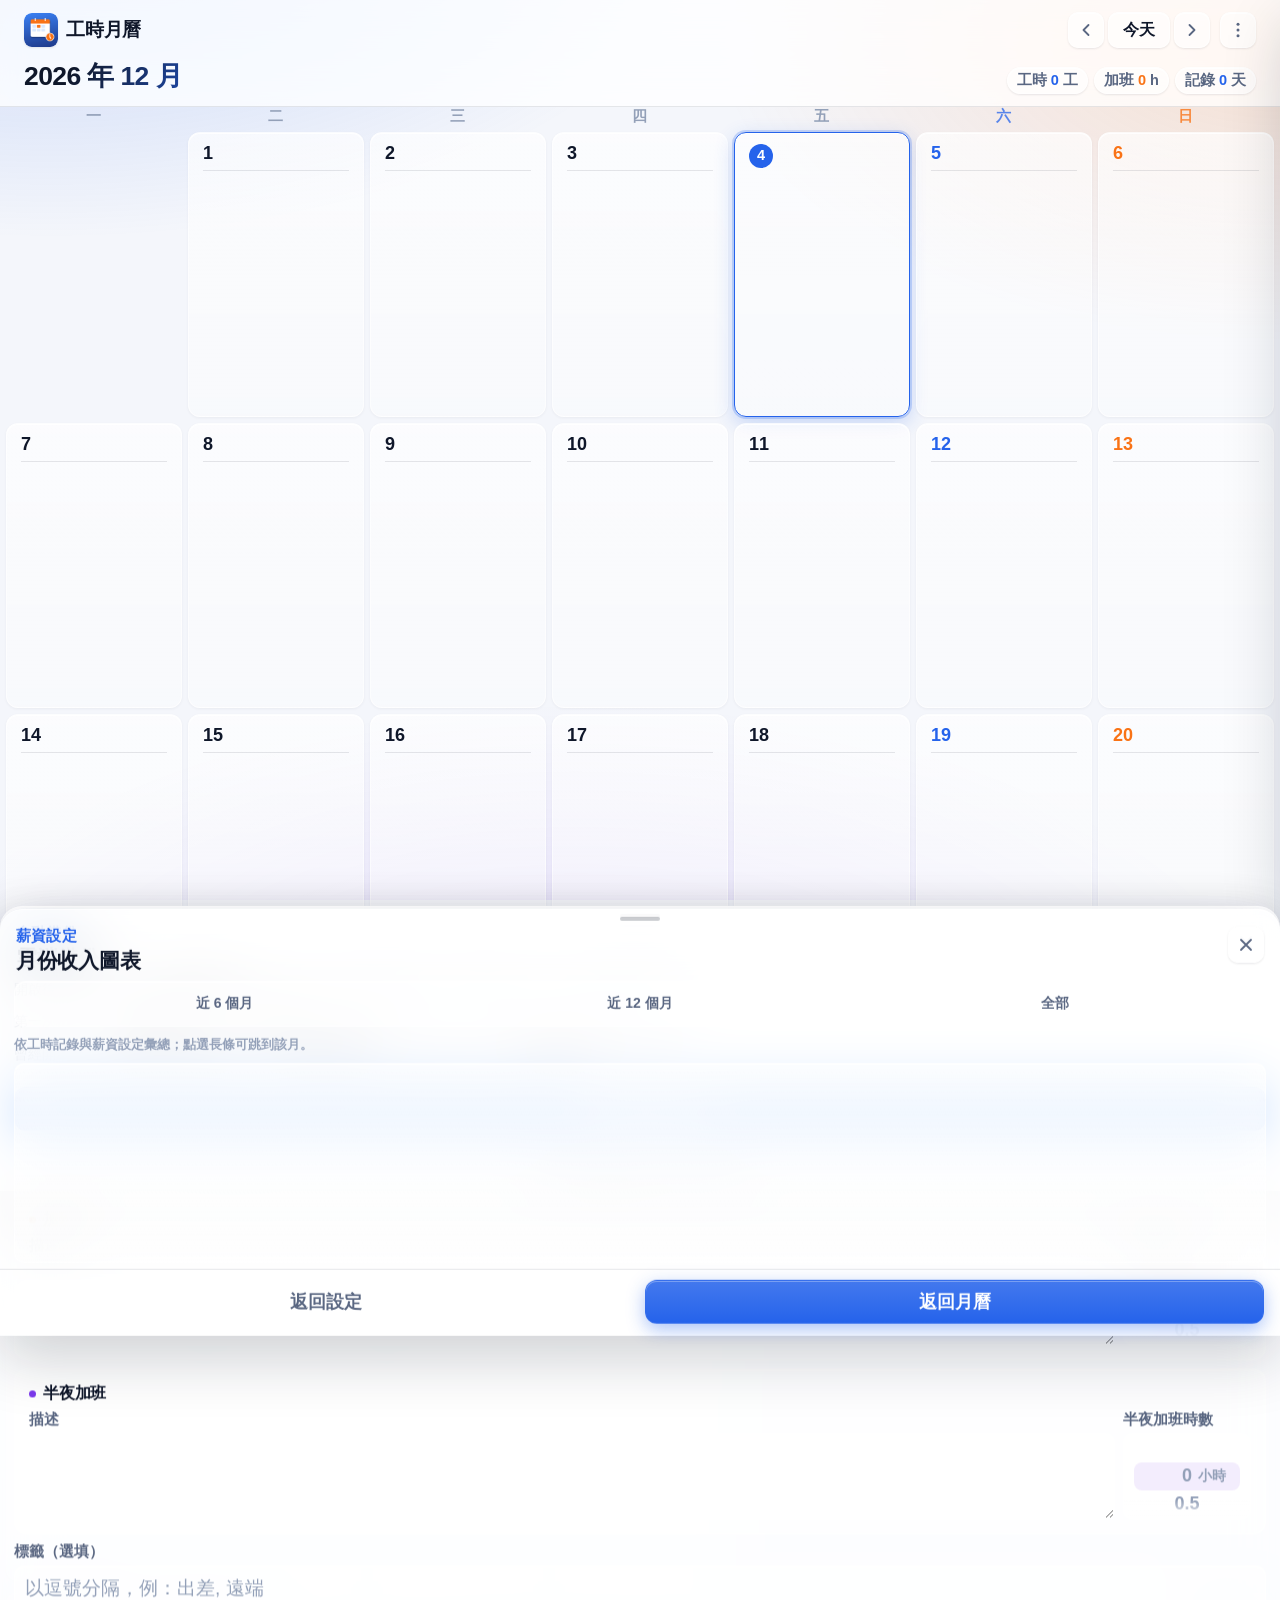
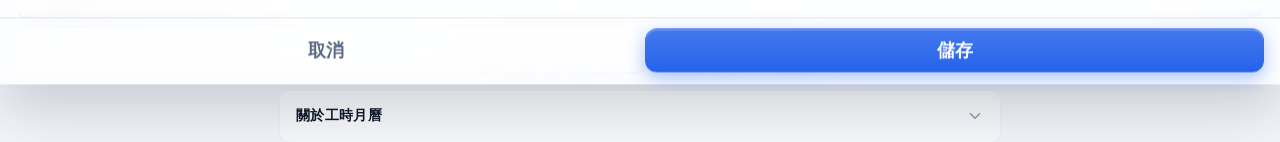
<file: index.html>
<!DOCTYPE html>
<html lang="zh-Hant">
<head>
<meta charset="UTF-8">
<meta name="viewport" content="width=device-width, initial-scale=1.0, viewport-fit=cover, maximum-scale=5.0">
<meta name="theme-color" content="#2563eb">
<meta name="apple-mobile-web-app-capable" content="yes">
<meta name="apple-mobile-web-app-status-bar-style" content="default">
<meta name="apple-mobile-web-app-title" content="工時月曆">
<link rel="manifest" href="./manifest.webmanifest">
<link rel="apple-touch-icon" href="./icons/apple-touch-icon.png">
<link rel="icon" href="./icons/icon-192.png">
<title>工時月曆｜工時、加班、兼職記錄 App</title>

<!-- ===================== SEO／社群分享 =====================
     搜尋引擎只讀得到 HTML 裡的真實文字：這裡把「這個 App 是什麼、
     有咩功能」寫進 meta 與結構化資料（JSON-LD），頁尾另有一段
     給訪客與爬蟲看的簡介（見 .site-about）。
     canonical 指向 GitHub Pages 正式位址，避免重複內容分散權重。 -->
<meta name="description" content="工時月曆 — 免費的工時與加班記錄 App（PWA）。用月曆記錄每日工數、兼職時數、加班與半夜加班時數，自動計算每月收入；支援香港公眾假期、中英文介面、深色模式與離線使用，記錄只存在你的裝置。" data-i18n-content="metaDesc">
<!-- Google Search Console 擁有權驗證（2026-10-07 由 Ken 喺 GSC 取得；
     呢行唔可以改／刪，否則 GSC 會失去擁有權，sitemap 同索引數據都會停。 -->
<meta name="google-site-verification" content="1mC7ToJyEAuC4Q0KhrSdvoL66ZvAJh--yJ0akR0feOU">
<link rel="canonical" href="https://valtalab.github.io/worktime-calendar/">
<link rel="alternate" hreflang="zh-Hant" href="https://valtalab.github.io/worktime-calendar/">
<link rel="alternate" hreflang="en" href="https://valtalab.github.io/worktime-calendar/">
<link rel="alternate" hreflang="x-default" href="https://valtalab.github.io/worktime-calendar/">
<meta name="robots" content="index,follow">
<meta property="og:type" content="website">
<meta property="og:site_name" content="工時月曆">
<meta property="og:title" content="工時月曆 — 工時、加班記錄 App">
<meta property="og:description" content="月曆式工時與加班記錄：工數、兼職時數、加班、半夜加班，自動計算每月收入，支援香港公眾假期與離線使用。">
<meta property="og:url" content="https://valtalab.github.io/worktime-calendar/">
<meta property="og:image" content="https://valtalab.github.io/worktime-calendar/icons/icon-512.png">
<meta property="og:locale" content="zh_HK">
<meta property="og:locale:alternate" content="en">
<meta name="twitter:card" content="summary">
<meta name="twitter:title" content="工時月曆 — 工時、加班記錄 App">
<meta name="twitter:description" content="月曆式工時與加班記錄，自動計算每月收入，支援香港公眾假期與離線使用。">
<meta name="twitter:image" content="https://valtalab.github.io/worktime-calendar/icons/icon-512.png">
<script type="application/ld+json">
{
  "@context": "https://schema.org",
  "@type": "WebApplication",
  "name": "工時月曆",
  "alternateName": "Worktime Calendar",
  "url": "https://valtalab.github.io/worktime-calendar/",
  "applicationCategory": "BusinessApplication",
  "operatingSystem": "Web",
  "browserRequirements": "需要支援 JavaScript 的現代瀏覽器",
  "inLanguage": ["zh-Hant", "en"],
  "isAccessibleForFree": true,
  "offers": { "@type": "Offer", "price": "0", "priceCurrency": "HKD" },
  "description": "免費的工時與加班記錄 App：以月曆記錄每日工數、兼職時數、加班與半夜加班時數，依日薪與時薪自動計算每月收入，支援香港公眾假期、中英文介面、深色模式與離線使用。",
  "featureList": [
    "月曆式工時與加班記錄",
    "工數／兼職時數分開記錄",
    "加班與半夜加班以 0.5 小時為單位",
    "依日薪與時薪自動計算每月收入",
    "香港公眾假期 2025–2027",
    "中英文介面",
    "深色模式",
    "離線可用（PWA，可加到主畫面）",
    "匯出 CSV／JSON 備份",
    "雲端端到端加密備份"
  ]
}
</script>
<script>
/* 主題預設置：樣式表套用前就依設定（theme: auto/light/dark）掛上 data-theme，
   深色系統下重新載入才不會先閃一幀淺色。之後由 app.js 接手管理。 */
(function () {
  try {
    var s = JSON.parse(localStorage.getItem('worktime-calendar:settings:v1') || '{}');
    var t = s.theme === 'light' || s.theme === 'dark' ? s.theme
      : (window.matchMedia && matchMedia('(prefers-color-scheme: dark)').matches ? 'dark' : 'light');
    document.documentElement.setAttribute('data-theme', t);
    /* 語言：在樣式套用前先掛上，避免切換語言後重載時字型／連字斷行先閃一幀中文。 */
    document.documentElement.setAttribute('lang', s.lang === 'en' ? 'en' : 'zh-Hant');
  } catch (e) {}
})();
</script>
<link rel="stylesheet" href="./styles.css">
</head>
<body>
<div id="app">
  <header class="topbar">
    <div class="topbar-inner">
      <div class="brand">
        <img class="brand-mark" src="./icons/icon-192.png" alt="" width="34" height="34" aria-hidden="true">
        <h1 data-i18n="appName">工時月曆</h1>
      </div>

      <nav class="month-nav" data-i18n-aria="monthNav" aria-label="月份切換">
        <button id="prevMonth" class="nav-btn" type="button" data-i18n-aria="prevMonth" aria-label="上一個月">
          <svg viewBox="0 0 24 24" width="20" height="20" fill="none" stroke="currentColor" stroke-width="2.2" stroke-linecap="round" stroke-linejoin="round"><path d="M15 18l-6-6 6-6"/></svg>
        </button>
        <button id="todayBtn" class="today-btn" type="button" data-i18n="today">今天</button>
        <button id="nextMonth" class="nav-btn" type="button" data-i18n-aria="nextMonth" aria-label="下一個月">
          <svg viewBox="0 0 24 24" width="20" height="20" fill="none" stroke="currentColor" stroke-width="2.2" stroke-linecap="round" stroke-linejoin="round"><path d="M9 18l6-6-6-6"/></svg>
        </button>
      </nav>

      <button id="menuBtn" class="icon-btn" type="button" data-i18n-aria="menu" aria-label="更多操作" aria-expanded="false">
        <svg viewBox="0 0 24 24" width="20" height="20" fill="currentColor"><circle cx="12" cy="5" r="1.8"/><circle cx="12" cy="12" r="1.8"/><circle cx="12" cy="19" r="1.8"/></svg>
      </button>
    </div>

    <div class="month-title-row">
      <h2 id="monthTitle" class="month-title">—</h2>
      <div id="monthStats" class="month-stats"></div>
    </div>
  </header>

  <main class="calendar-wrap">
    <div class="weekday-row" id="weekdayRow"></div>
    <div id="calendarGrid" class="calendar-grid" role="grid" data-i18n-aria="calendar" aria-label="月曆"></div>
    <!-- 收入總計：需在選單設定日薪與加班時薪後才顯示 -->
    <div id="incomeBar" class="income-bar" hidden></div>
    <!-- 雲端備份橫幅：未開啟時顯示，點擊彈出一鍵開啟面板 -->
    <button id="cfBanner" class="cf-banner" type="button" hidden>
      <span class="cf-banner-icon" aria-hidden="true">
        <svg viewBox="0 0 24 24" width="18" height="18" fill="none" stroke="currentColor" stroke-width="2" stroke-linecap="round" stroke-linejoin="round"><path d="M17.5 19a4.5 4.5 0 1 0-.42-8.98 6 6 0 1 0-11.58 1.98A3.5 3.5 0 0 0 6.5 19z"/></svg>
      </span>
      <span class="cf-banner-text" data-i18n="cfBannerText"><b>雲端備份</b>　刪除 App 也不怕資料消失</span>
      <span class="cf-banner-go" data-i18n="cfBannerGo">開啟／找回</span>
    </button>
  </main>

  <footer class="hint-bar">
    <span class="hint-mark" aria-hidden="true"></span>
    <span id="hintText" data-i18n="hintMouse">雙擊日期可新增或編輯工時／兼職／加班／半夜記錄</span>
  </footer>

  <!-- 頁尾簡介：預設收合（月曆永遠是主角），要人主動打開。
       內容仍然完整保留在 HTML 裡 —— 搜尋引擎讀得到 <details> 內的文字，
       所以「收合」唔會影響 SEO 收錄。 -->
  <details class="site-about">
    <summary class="about-summary">
      <h2 class="about-title" data-i18n="aboutTitle">關於工時月曆</h2>
      <svg class="about-chevron" viewBox="0 0 24 24" width="18" height="18" fill="none" stroke="currentColor" stroke-width="2.2" stroke-linecap="round" stroke-linejoin="round" aria-hidden="true"><path d="M6 9l6 6 6-6"/></svg>
    </summary>

    <div class="about-body">
      <p class="about-text" data-i18n="aboutIntro">工時月曆是一個免費的網頁 App（PWA），用月曆記錄每日工數、兼職時數、加班與半夜加班時數，並依你設定的日薪與時薪自動計算每月收入。雙擊任何一天即可新增記錄，支援香港公眾假期顯示、中英文介面、深色模式與離線使用；所有記錄只保存在你的裝置，可隨時匯出 CSV 或 JSON 備份。</p>

      <p class="about-faq-title" data-i18n="aboutFaq">常見問題</p>
      <dl class="about-faq">
        <dt data-i18n="aboutQ1">需要安裝嗎？</dt>
        <dd data-i18n="aboutA1">不需要。用瀏覽器打開即可使用；想當成 App 用，可「加到主畫面」，之後即使離線也開得起來。</dd>

        <dt data-i18n="aboutQ2">記錄會上傳到伺服器嗎？</dt>
        <dd data-i18n="aboutA2">不會。記錄只存在你裝置的瀏覽器內。若自行開啟雲端備份，資料會以端到端加密上傳，伺服器只有密文。</dd>

        <dt data-i18n="aboutQ3">加班與收入怎樣計算？</dt>
        <dd data-i18n="aboutA3">加班與半夜加班以 0.5 小時為單位。在「薪資設定」填好日薪、時薪、加班時薪與半夜加班時薪後，月曆下方與每日格子會自動顯示當月與當日收入。</dd>

        <dt data-i18n="aboutQ4">有香港公眾假期嗎？</dt>
        <dd data-i18n="aboutA4">已內置 2025–2027 年香港公眾假期，假期日會以紅字顯示假期名稱，可在設定中關閉。</dd>
      </dl>
    </div>
  </details>
</div>

<!-- ============ 編輯面板 ============ -->
<div id="sheetBackdrop" class="sheet-backdrop" hidden></div>
<section id="sheet" class="sheet" role="dialog" aria-modal="true" aria-labelledby="sheetTitle" hidden>
  <div class="sheet-handle" aria-hidden="true"></div>

  <header class="sheet-head">
    <div>
      <p id="sheetDate" class="sheet-date">—</p>
      <p id="sheetHol" class="sheet-hol" hidden></p>
      <h3 id="sheetTitle" class="sheet-title" data-i18n="sheetNew">新增記錄</h3>
    </div>
    <button id="sheetClose" class="icon-btn" type="button" data-i18n-aria="close" aria-label="關閉">
      <svg viewBox="0 0 24 24" width="20" height="20" fill="none" stroke="currentColor" stroke-width="2.2" stroke-linecap="round"><path d="M18 6L6 18M6 6l12 12"/></svg>
    </button>
  </header>

  <div class="sheet-body">
    <!-- 工時區塊 -->
    <section class="field-group">
      <h4 class="group-title"><span class="dot dot-work"></span><span data-i18n="workSection">工時</span></h4>

      <div class="field">
        <label class="field-label" for="workDesc" data-i18n="desc">描述</label>
        <textarea id="workDesc" rows="1"></textarea>
        <div class="desc-suggest" id="suggestWork" hidden><!-- 最近描述建議由 JS 產生 --></div>
      </div>

      <div class="field">
        <span class="field-label" id="workUnitsLabel" data-i18n="workUnits">工數</span>
        <div class="unit-picker unit-picker-3" id="workUnitPicker" role="radiogroup" aria-labelledby="workUnitsLabel">
          <button type="button" class="unit-chip unit-chip-lg" data-value="0" role="radio" aria-checked="false">
            <span class="chip-main" data-i18n="chipPart">兼職時數</span>
            <span class="chip-sub" data-i18n="chipPartSub">不記工數</span>
          </button>
          <button type="button" class="unit-chip unit-chip-lg" data-value="0.5" role="radio" aria-checked="false">
            <span class="chip-main" data-i18n="chipHalf">0.5 工</span>
            <span class="chip-sub" data-i18n="chipHalfSub">半日</span>
          </button>
          <button type="button" class="unit-chip unit-chip-lg" data-value="1" role="radio" aria-checked="false">
            <span class="chip-main" data-i18n="chipFull">1 工</span>
            <span class="chip-sub" data-i18n="chipFullSub">全日</span>
          </button>
        </div>
      </div>
    </section>

    <!-- 兼職小時區塊（時薪制：小時 × 時薪）
         預設收起（hidden）：選「兼職時數」chip 才展開；選 0.5／1 工收起。
         編輯已有兼職記錄時由 openSheet 自動展開（openSheet 會覆寫 hidden）。
         橫向長條卡片：左側說明、右側時數滾輪（無描述欄）。 -->
    <section class="field-group fg-row" id="partGroup" hidden>
      <h4 class="group-title"><span class="dot dot-part"></span><span data-i18n="partSection">兼職小時</span></h4>
      <div class="fg-cols">
        <div class="field fg-note">
          <!-- 與加班滾輪同一套：上下滑動、0–24、每次 0.5；隱藏 input 為資料來源 -->
          <p class="field-help" data-i18n="scrollHelp">上下滑動選擇・按時薪計</p>
        </div>
        <div class="field field-hours">
          <span class="field-label" id="partHoursLabel" data-i18n="partHours">兼職時數</span>
          <div class="wheel-picker wheel-part" id="partHoursWheel" data-input="partHours" role="spinbutton"
               tabindex="0" data-i18n-aria="partHours" aria-label="兼職時數" aria-valuemin="0" aria-valuemax="24" aria-valuenow="0">
            <div class="wheel-scroll"><!-- 選項由 JS 產生（0–24，每次 0.5）--></div>
            <div class="wheel-band" aria-hidden="true"><span class="wheel-unit" data-i18n="hourWord">小時</span></div>
          </div>
          <input id="partHours" type="number" inputmode="decimal" step="0.5" min="0" max="24" value="0" hidden>
        </div>
      </div>
    </section>

    <!-- 加班區塊（橫向長條卡片：描述在左、時數滾輪在右） -->
    <section class="field-group fg-row">
      <h4 class="group-title"><span class="dot dot-ot"></span><span data-i18n="otSection">加班</span></h4>
      <div class="fg-cols">
        <div class="field">
          <label class="field-label" for="otDesc" data-i18n="desc">描述</label>
          <textarea id="otDesc" rows="1"></textarea>
          <div class="desc-suggest" id="suggestOt" hidden><!-- 最近描述建議由 JS 產生 --></div>
        </div>
        <div class="field field-hours">
          <span class="field-label" id="otUnitsLabel" data-i18n="otHours">加班時數</span>
          <!-- iOS 風格滾輪：上下滑動、吸附置中即為選中值。
               隱藏的 number input 仍是資料來源（開面板寫值、儲存讀值）。 -->
          <div class="wheel-picker wheel-ot" id="otHoursWheel" data-input="otHours" role="spinbutton"
               tabindex="0" data-i18n-aria="otHours" aria-label="加班時數" aria-valuemin="0" aria-valuemax="24" aria-valuenow="0">
            <div class="wheel-scroll"><!-- 選項由 JS 產生（0–24，每次 0.5）--></div>
            <div class="wheel-band" aria-hidden="true"><span class="wheel-unit" data-i18n="hourWord">小時</span></div>
          </div>
          <input id="otHours" type="number" inputmode="decimal" step="0.5" min="0" max="24" value="0" hidden>
        </div>
      </div>
    </section>

    <!-- 半夜加班區塊（橫向長條卡片：描述在左、時數滾輪在右） -->
    <section class="field-group fg-row">
      <h4 class="group-title"><span class="dot dot-night"></span><span data-i18n="nightSection">半夜加班</span></h4>
      <div class="fg-cols">
        <div class="field">
          <label class="field-label" for="nightDesc" data-i18n="desc">描述</label>
          <textarea id="nightDesc" rows="1"></textarea>
          <div class="desc-suggest" id="suggestNight" hidden><!-- 最近描述建議由 JS 產生 --></div>
        </div>
        <div class="field field-hours">
          <span class="field-label" id="nightUnitsLabel" data-i18n="nightHours">半夜加班時數</span>
          <div class="wheel-picker wheel-night" id="nightHoursWheel" data-input="nightHours" role="spinbutton"
               tabindex="0" data-i18n-aria="nightHours" aria-label="半夜加班時數" aria-valuemin="0" aria-valuemax="24" aria-valuenow="0">
            <div class="wheel-scroll"><!-- 選項由 JS 產生（0–24，每次 0.5）--></div>
            <div class="wheel-band" aria-hidden="true"><span class="wheel-unit" data-i18n="hourWord">小時</span></div>
          </div>
          <input id="nightHours" type="number" inputmode="decimal" step="0.5" min="0" max="24" value="0" hidden>
        </div>
      </div>
    </section>

    <div class="field">
      <label class="field-label" for="tagsInput" data-i18n="tagsLabel">標籤（選填）</label>
      <input id="tagsInput" type="text" data-i18n-ph="tagsPlaceholder" placeholder="以逗號分隔，例：出差, 遠端">
    </div>
  </div>

  <footer class="sheet-foot">
    <button id="deleteBtn" class="btn btn-danger" type="button" data-i18n="delete" hidden>刪除</button>
    <button id="cancelBtn" class="btn btn-ghost" type="button" data-i18n="cancel">取消</button>
    <button id="saveBtn" class="btn btn-primary" type="button" data-i18n="save">儲存</button>
  </footer>
</section>

<!-- ============ 側邊選單 ============ -->
<div id="drawerBackdrop" class="sheet-backdrop" hidden></div>
<aside id="drawer" class="drawer" hidden data-i18n-aria="drawerMenu" aria-label="選單">
  <header class="drawer-head">
    <h3 data-i18n="appName">工時月曆</h3>
    <button id="drawerClose" class="icon-btn" type="button" data-i18n-aria="close" aria-label="關閉">
      <svg viewBox="0 0 24 24" width="20" height="20" fill="none" stroke="currentColor" stroke-width="2.2" stroke-linecap="round"><path d="M18 6L6 18M6 6l12 12"/></svg>
    </button>
  </header>

  <div class="drawer-section">
    <p class="drawer-label" data-i18n="secAppearance">外觀</p>
    <div id="themeSeg" class="seg-row" role="radiogroup" data-i18n-aria="themeGroup" aria-label="主題模式">
      <button class="seg-btn" data-theme-opt="auto" type="button" role="radio" data-i18n="themeAuto">跟隨系統</button>
      <button class="seg-btn" data-theme-opt="light" type="button" role="radio" data-i18n="themeLight">淺色</button>
      <button class="seg-btn" data-theme-opt="dark" type="button" role="radio" data-i18n="themeDark">深色</button>
    </div>
    <p class="drawer-help" data-i18n="themeHelp">「跟隨系統」會自動配合手機的光暗模式設定；選淺色或深色則固定不變。</p>
  </div>

  <div class="drawer-section">
    <p class="drawer-label" data-i18n="secLanguage">語言</p>
    <div id="langSeg" class="seg-row" role="radiogroup" data-i18n-aria="secLanguage" aria-label="語言">
      <button class="seg-btn" data-lang-opt="zh-Hant" type="button" role="radio" lang="zh-Hant">中文</button>
      <button class="seg-btn" data-lang-opt="en" type="button" role="radio" lang="en">English</button>
    </div>
    <p class="drawer-help" data-i18n="langHelp">介面語言會立即切換，設定會記在此裝置。</p>
  </div>

  <div class="drawer-section">
    <p class="drawer-label" data-i18n="secPay">薪資設定</p>
    <div class="pay-field">
      <label class="pay-label" for="dayPay" data-i18n="payDay">日薪（1 工）</label>
      <div class="pay-input-wrap">
        <span class="pay-prefix">$</span>
        <input id="dayPay" class="pay-input" type="number" inputmode="decimal"
               step="100" min="0" placeholder="0" value="">
      </div>
    </div>
    <div class="pay-field">
      <label class="pay-label" for="hourlyPay" data-i18n="payHourly">時薪（兼職）</label>
      <div class="pay-input-wrap">
        <span class="pay-prefix">$</span>
        <input id="hourlyPay" class="pay-input" type="number" inputmode="decimal"
               step="10" min="0" placeholder="0" value="">
      </div>
    </div>
    <div class="pay-field">
      <label class="pay-label" for="otPay" data-i18n="payOt">加班時薪</label>
      <div class="pay-input-wrap">
        <span class="pay-prefix">$</span>
        <input id="otPay" class="pay-input" type="number" inputmode="decimal"
               step="10" min="0" placeholder="0" value="">
      </div>
    </div>
    <div class="pay-field">
      <label class="pay-label" for="nightPay" data-i18n="payNight">半夜加班時薪</label>
      <div class="pay-input-wrap">
        <span class="pay-prefix">$</span>
        <input id="nightPay" class="pay-input" type="number" inputmode="decimal"
               step="10" min="0" placeholder="0" value="">
      </div>
    </div>
    <p class="drawer-help" data-i18n="payHelp">設定後，月曆下方會顯示本月收入總計（工數 × 日薪 ＋ 兼職時數 × 時薪 ＋ 加班時數 × 加班時薪 ＋ 半夜加班時數 × 半夜加班時薪）。留空或 0 則不顯示。</p>
    <button id="openIncomeChartBtn" class="drawer-btn drawer-btn-accent" type="button" data-i18n="incomeChartOpen">查看月份收入圖表</button>
    <p class="drawer-help" data-i18n="incomeChartOpenHelp">以長條圖比較各月收入，沿用上方薪資設定與工時記錄計算。</p>
  </div>

  <div class="drawer-section">
    <p class="drawer-label" data-i18n="secDisplay">顯示選項</p>
    <label class="switch-row">
      <span data-i18n="optHoliday">顯示香港公眾假期</span>
      <input id="optHoliday" type="checkbox" checked>
    </label>
    <label class="switch-row">
      <span data-i18n="optWeekend">顯示週末</span>
      <input id="optWeekend" type="checkbox" checked>
    </label>
    <label class="switch-row">
      <span data-i18n="optHours">月曆上顯示工數</span>
      <input id="optShowHours" type="checkbox" checked>
    </label>
    <label class="switch-row">
      <span data-i18n="optMonday">週一為每週第一天</span>
      <input id="optMondayFirst" type="checkbox" checked>
    </label>
  </div>

  <div class="drawer-section">
    <p class="drawer-label" data-i18n="secLock">螢幕鎖定</p>
    <div class="lock-row">
      <span id="lockState" class="lock-state" data-i18n="lockOff">未啟用</span>
      <button id="lockBtn" class="drawer-btn" type="button" data-i18n="lockSet">設定密碼</button>
    </div>
    <p class="drawer-help" data-i18n="lockHelp">啟用後，每次開啟 App 或切回前台都需要解鎖。可選 Face ID／Touch ID／Windows Hello（WebAuthn），或以 4 位數字密碼作為後備。密碼與生物辨識憑證只存本機，不會離開此裝置。</p>
    <div id="lockBioSection" class="lock-bio-section" hidden>
      <div class="lock-row">
        <span id="lockBioState" class="lock-state" data-i18n="lockBioOff">生物辨識：未啟用</span>
        <button id="lockBioBtn" class="drawer-btn" type="button" data-i18n="lockBioEnable">啟用 Face ID / 生物辨識</button>
      </div>
      <p class="drawer-help" data-i18n="lockBioHelp">使用裝置內建 Face ID、Touch ID 或 Windows Hello 解鎖；僅儲存 WebAuthn 憑識別碼，不儲存指紋或臉部資料。</p>
    </div>
  </div>

  <div class="drawer-section">
    <p class="drawer-label" data-i18n="secData">資料</p>
    <button id="exportCsv" class="drawer-btn" type="button" data-i18n="exportCsv">匯出 CSV（本月）</button>
    <button id="exportJson" class="drawer-btn" type="button" data-i18n="exportJson">匯出備份 JSON</button>
    <button id="importJson" class="drawer-btn" type="button" data-i18n="importJson">匯入備份 JSON</button>
    <input id="importFile" type="file" accept="application/json,.json" hidden>
    <button id="clearAll" class="drawer-btn drawer-btn-danger" type="button" data-i18n="clearAll">清除全部資料</button>
  </div>

  <div class="drawer-section">
    <p class="drawer-label" data-i18n="secCloud">雲端備份（Cloudflare）</p>
    <div id="cfSetup">
      <div class="pay-field">
        <span class="pay-label" data-i18n="cfEndpointLabel">Worker 網址（可留空）</span>
        <div class="pay-input-wrap">
          <input id="cfEndpoint" class="pay-input" type="url" autocomplete="off" spellcheck="false" data-i18n-ph="cfEndpointPh" placeholder="留空＝使用預設雲端">
        </div>
      </div>
      <div class="pay-field">
        <span class="pay-label" data-i18n="cfCodeLabel">恢復碼（重裝找回資料用；留空＝自動生成）</span>
        <div class="pay-input-wrap">
          <input id="cfCodeInput" class="pay-input" type="text" autocomplete="off" spellcheck="false" data-i18n-ph="cfCodePh" placeholder="留空自動生成">
        </div>
      </div>
      <button id="cfConnect" class="drawer-btn" type="button" data-i18n="cfConnect">連接雲端備份</button>
    </div>
    <div id="cfConnected" hidden>
      <p class="cf-status" id="cfStatus"></p>
      <div class="lock-row">
        <button id="cfRestore" class="drawer-btn" type="button" data-i18n="cfRestore">從雲端還原</button>
        <button id="cfBackupNow" class="drawer-btn" type="button" data-i18n="cfBackupNow">立即備份</button>
      </div>
      <button id="cfShowCode" class="drawer-btn" type="button" data-i18n="cfShowCode">查看恢復碼</button>
      <button id="cfDeleteCloud" class="drawer-btn" type="button" data-i18n="cfDeleteCloud">刪除雲端備份</button>
      <button id="cfDisconnect" class="drawer-btn drawer-btn-danger" type="button" data-i18n="cfDisconnect">斷開</button>
    </div>
    <div id="cfCodeShow" hidden>
      <p class="cf-code-hint" data-i18n="cfCodeHint">這組恢復碼是找回資料的唯一憑證，<b>請立即截圖保存</b>（傳給自己／存相簿）：</p>
      <p class="cf-code" id="cfCodeText"></p>
      <button id="cfCodeOk" class="drawer-btn" type="button" data-i18n="cfSaved">已保存好</button>
    </div>
    <p class="drawer-help" data-i18n="cfHelp">連接後，每次修改會自動加密備份（伺服器只有密文）。<b>刪除 App 重裝後</b>：填回同一個 Worker 網址＋恢復碼即可自動找回資料。恢復碼務必截圖保管。</p>
  </div>

  <div class="drawer-section drawer-about">
    <p id="installHint" class="drawer-help"></p>
    <p class="drawer-help" data-i18n="dataLocalHelp">資料儲存在此裝置的瀏覽器中，離線可用。</p>
  </div>

  <div class="drawer-section">
    <p class="drawer-label" data-i18n="secVersion">版本</p>
    <div class="version-row">
      <div>
        <p class="version-num" id="verCurrent">—</p>
        <p class="drawer-help" id="verBuild"></p>
      </div>
      <button id="checkUpdateBtn" class="drawer-btn version-check" type="button" data-i18n="checkUpdate">檢查更新</button>
    </div>
    <p class="drawer-help" id="verStatus"></p>
  </div>
</aside>

<!-- ============ 更新提示橫幅 ============ -->
<div id="updateBar" class="update-bar" role="status" aria-live="polite" hidden>
  <div class="update-bar-inner">
    <span class="update-icon" aria-hidden="true">
      <svg viewBox="0 0 24 24" width="20" height="20" fill="none" stroke="currentColor" stroke-width="2.2" stroke-linecap="round" stroke-linejoin="round">
        <path d="M21 12a9 9 0 1 1-2.6-6.4"></path>
        <path d="M21 3v6h-6"></path>
      </svg>
    </span>
    <div class="update-text">
      <p class="update-title" data-i18n="updateTitle">有新版本可用</p>
      <p class="update-desc" id="updateDesc" data-i18n="updateDesc">更新後即可使用最新功能</p>
    </div>
    <button id="updateNowBtn" class="update-btn" type="button" data-i18n="updateNow">立即更新</button>
    <button id="updateLaterBtn" class="update-close" type="button" data-i18n-aria="updateLater" aria-label="稍後再說">
      <svg viewBox="0 0 24 24" width="18" height="18" fill="none" stroke="currentColor" stroke-width="2.2" stroke-linecap="round"><path d="M18 6L6 18M6 6l12 12"/></svg>
    </button>
  </div>
</div>

<div id="toast" class="toast" role="status" aria-live="polite" hidden></div>

<!-- ============ 螢幕鎖定（最上層；啟用後每次開啟／回前台都要解鎖） ============ -->
<!-- ============ 雲端備份一鍵開啟 ============ -->
<div id="cfSheetBackdrop" class="sheet-backdrop" hidden></div>
<section id="cfSheet" class="sheet" role="dialog" aria-modal="true" aria-labelledby="cfSheetTitle" hidden>
  <div class="sheet-handle" aria-hidden="true"></div>
  <header class="sheet-head">
    <div>
      <p class="sheet-date" data-i18n="cfAutoBackup">自動備份</p>
      <h3 id="cfSheetTitle" class="sheet-title" data-i18n="cfSheetTitle">雲端備份</h3>
    </div>
    <button id="cfSheetClose" class="icon-btn" type="button" data-i18n-aria="close" aria-label="關閉">
      <svg viewBox="0 0 24 24" width="20" height="20" fill="none" stroke="currentColor" stroke-width="2.2" stroke-linecap="round"><path d="M18 6L6 18M6 6l12 12"/></svg>
    </button>
  </header>
  <div class="sheet-body">
    <div id="cfSheetIntro">
      <p class="cf-sheet-line" data-i18n="cfIntro1">開啟後，每次修改都會<b>自動加密備份</b>到雲端（AES-GCM 端到端加密，伺服器只有密文，連站長也看不到內容）。</p>
      <p class="cf-sheet-line" data-i18n="cfIntro2">第一次使用 → 點<b>一鍵開啟</b>，會生成一組<b>恢復碼</b>，請截圖保存。</p>
      <p class="cf-sheet-line" data-i18n="cfIntro3">曾經開啟過（例如<b>刪除 App 後重裝</b>）→ 點<b>輸入恢復碼找回</b>，資料會自動回來，並<b>沿用原本的碼</b>，不需要新碼。</p>
    </div>
    <button id="cfSheetOpen" class="btn btn-primary" type="button" data-i18n="cfOneTap">一鍵開啟自動備份</button>
    <button id="cfSheetHaveToggle" class="btn btn-ghost" type="button" data-i18n="cfHaveToggle">我已有恢復碼，輸入找回</button>
    <div id="cfSheetHave" hidden>
      <input id="cfSheetHaveInput" class="cf-have-input" type="text" inputmode="text"
             autocapitalize="characters" autocomplete="off" spellcheck="false"
             placeholder="XXXX-XXXX" maxlength="9" data-i18n-aria="cfHaveAria" aria-label="恢復碼">
      <button id="cfSheetHaveGo" class="btn btn-primary" type="button" data-i18n="cfHaveGo">用此碼找回並沿用</button>
    </div>
    <div id="cfSheetCode" hidden>
      <p class="cf-code-hint" data-i18n="cfCodeHintSheet">這組<b>恢復碼</b>是找回資料的唯一憑證，<b>請立即截圖保存</b>（傳給自己／存相簿）：</p>
      <p class="cf-code" id="cfSheetCodeText"></p>
      <button id="cfSheetDone" class="btn btn-primary" type="button" data-i18n="cfDone">已截圖保存，完成</button>
    </div>
  </div>
</section>

<!-- ============ 月份收入圖表 ============ -->
<div id="incomeChartBackdrop" class="sheet-backdrop" hidden></div>
<section id="incomeChartSheet" class="sheet income-chart-sheet" role="dialog" aria-modal="true" aria-labelledby="incomeChartTitle" hidden>
  <div class="sheet-handle" aria-hidden="true"></div>
  <header class="sheet-head">
    <div>
      <p class="sheet-date" data-i18n="secPay">薪資設定</p>
      <h3 id="incomeChartTitle" class="sheet-title" data-i18n="incomeChartTitle">月份收入圖表</h3>
    </div>
    <button id="incomeChartClose" class="icon-btn" type="button" data-i18n-aria="close" aria-label="關閉">
      <svg viewBox="0 0 24 24" width="20" height="20" fill="none" stroke="currentColor" stroke-width="2.2" stroke-linecap="round"><path d="M18 6L6 18M6 6l12 12"/></svg>
    </button>
  </header>
  <div class="sheet-body income-chart-body">
    <div id="incomeChartRangeSeg" class="seg-row" role="radiogroup" data-i18n-aria="incomeChartRangeGroup" aria-label="圖表月份範圍">
      <button class="seg-btn" data-chart-span="6" type="button" role="radio" data-i18n="incomeChartRange6">近 6 個月</button>
      <button class="seg-btn" data-chart-span="12" type="button" role="radio" data-i18n="incomeChartRange12">近 12 個月</button>
      <button class="seg-btn" data-chart-span="0" type="button" role="radio" data-i18n="incomeChartRangeAll">全部</button>
    </div>
    <p class="field-help income-chart-range-help" data-i18n="incomeChartRangeHelp">依工時記錄與薪資設定彙總；點選長條可跳到該月。</p>
    <div id="incomeChartPanel" class="income-chart-panel"><!-- 圖表由 JS 產生 --></div>
  </div>
  <footer class="sheet-foot income-chart-foot">
    <button id="incomeChartBackSettings" class="btn btn-ghost" type="button" data-i18n="incomeChartBackSettings">返回設定</button>
    <button id="incomeChartBackCalendar" class="btn btn-primary" type="button" data-i18n="incomeChartBackCalendar">返回月曆</button>
  </footer>
</section>

<div id="lockScreen" class="lock-screen" hidden role="dialog" aria-modal="true" data-i18n-aria="lockAria" aria-label="螢幕鎖定">
  <div class="lock-card">
    <svg class="lock-icon" viewBox="0 0 24 24" width="34" height="34" fill="none" stroke="currentColor" stroke-width="1.8" stroke-linecap="round" stroke-linejoin="round" aria-hidden="true">
      <rect x="4.5" y="10.5" width="15" height="9.5" rx="2.5"/>
      <path d="M8 10.5V7a4 4 0 0 1 8 0v3.5"/>
      <circle cx="12" cy="15" r="1.4" fill="currentColor" stroke="none"/>
    </svg>
    <h2 id="lockTitle" data-i18n="lockTitleUnlock">輸入密碼</h2>
    <button id="lockBioUnlock" class="lock-bio-btn" type="button" hidden data-i18n="lockBioUnlock">Face ID / 生物辨識解鎖</button>
    <div class="lock-dots" id="lockDots" aria-hidden="true"><i></i><i></i><i></i><i></i></div>
    <p id="lockMsg" class="lock-msg" role="alert"></p>
    <button id="lockBioUsePin" class="lock-bio-link" type="button" hidden data-i18n="lockBioUsePin">改用數字密碼</button>
    <div class="lock-pad" id="lockPad">
      <button class="lock-key" type="button" data-k="1">1</button>
      <button class="lock-key" type="button" data-k="2">2</button>
      <button class="lock-key" type="button" data-k="3">3</button>
      <button class="lock-key" type="button" data-k="4">4</button>
      <button class="lock-key" type="button" data-k="5">5</button>
      <button class="lock-key" type="button" data-k="6">6</button>
      <button class="lock-key" type="button" data-k="7">7</button>
      <button class="lock-key" type="button" data-k="8">8</button>
      <button class="lock-key" type="button" data-k="9">9</button>
      <button class="lock-key lock-key-fn" type="button" data-k="clear" data-i18n="lockClear">清除</button>
      <button class="lock-key" type="button" data-k="0">0</button>
      <button class="lock-key lock-key-fn" type="button" data-k="back" data-i18n-aria="lockBackspace" aria-label="刪除最後一位">
        <svg viewBox="0 0 24 24" width="22" height="22" fill="none" stroke="currentColor" stroke-width="1.8" stroke-linecap="round" stroke-linejoin="round"><path d="M9 5h11a1 1 0 0 1 1 1v12a1 1 0 0 1-1 1H9l-6-7 6-7z"/><path d="M12 9.5l5 5M17 9.5l-5 5"/></svg>
      </button>
    </div>
  </div>
</div>

<script src="./app.js"></script>
</body>
</html>
</file>
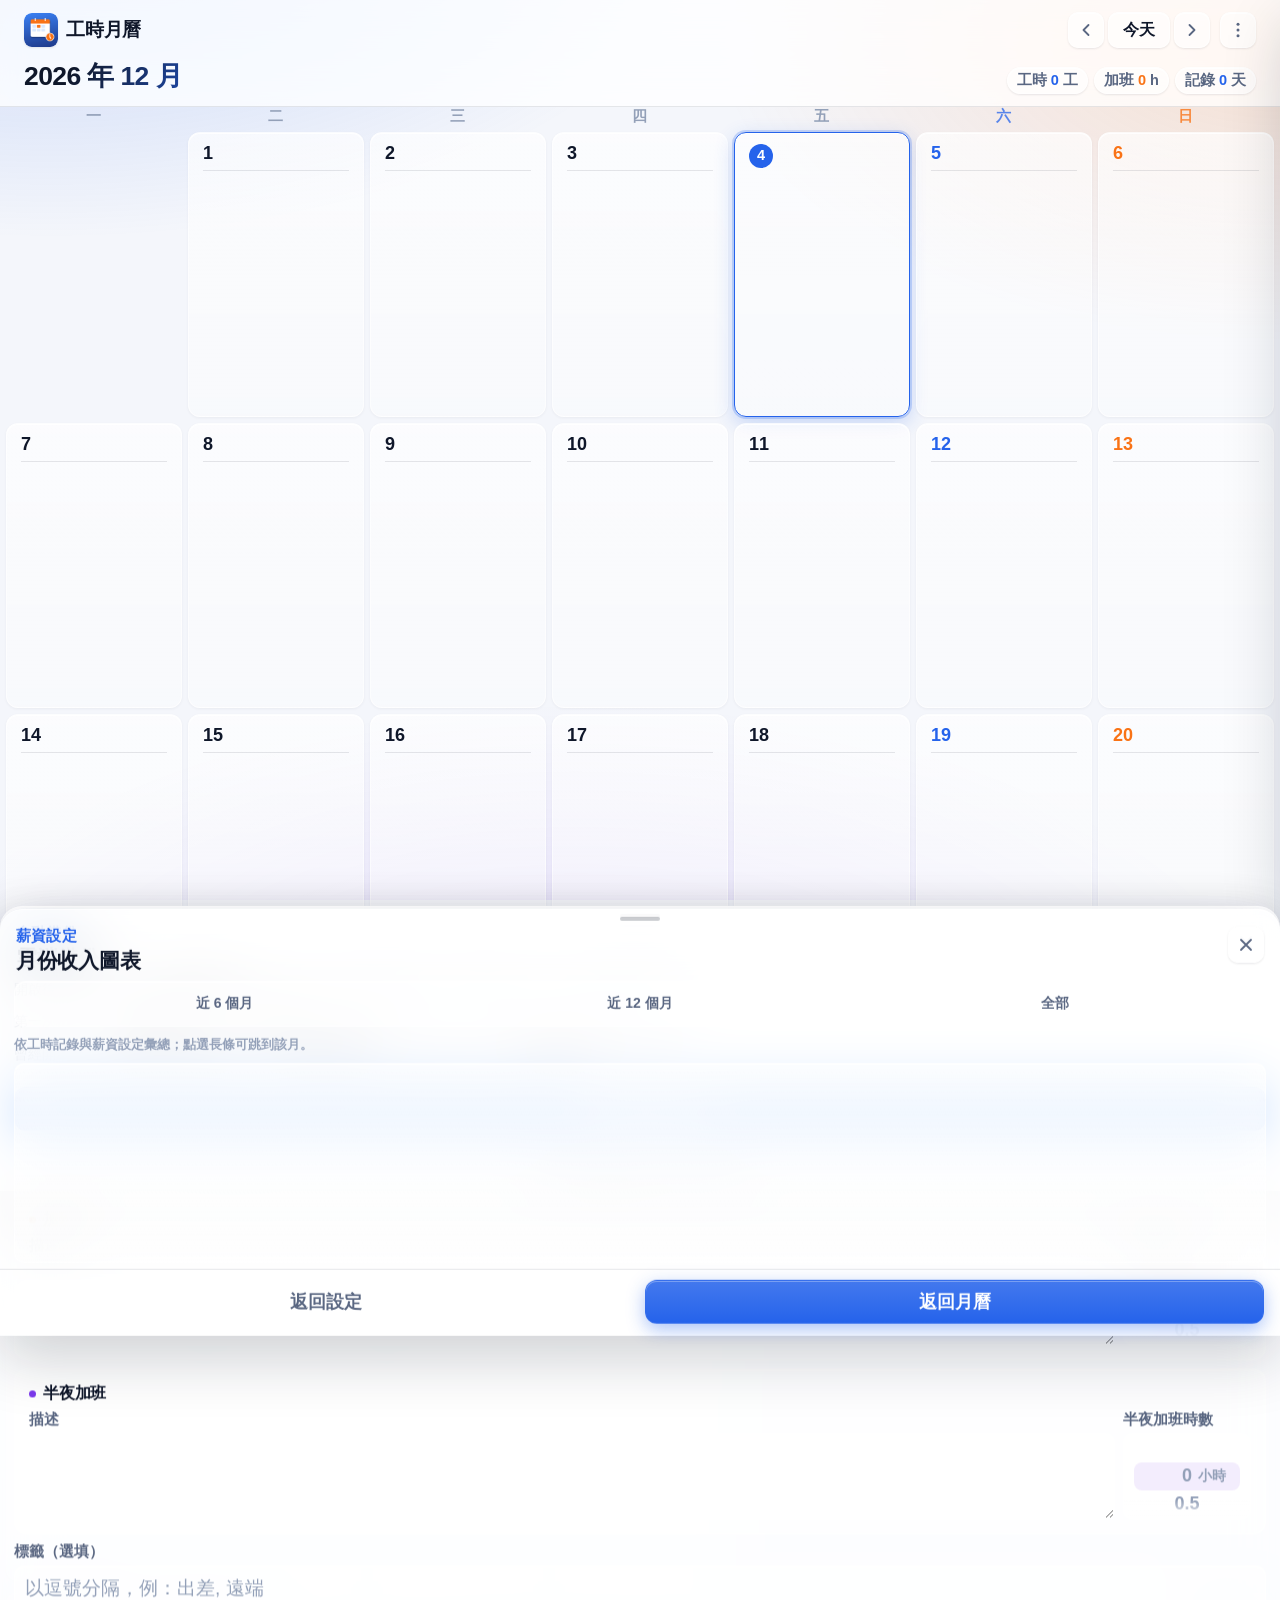
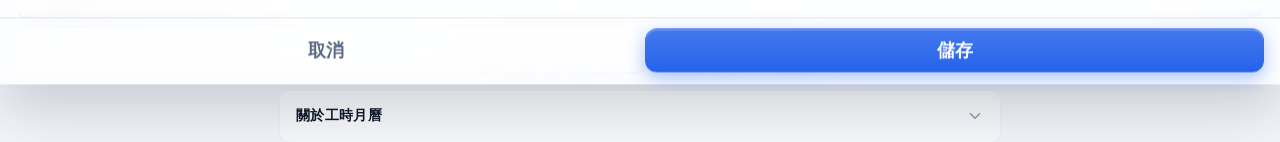
<file: worktime-calendar.standalone.html>
<!DOCTYPE html>
<html lang="zh-Hant" data-build="standalone">
<head>
<meta charset="UTF-8">
<meta name="viewport" content="width=device-width, initial-scale=1.0, viewport-fit=cover, maximum-scale=5.0">
<meta name="theme-color" content="#2563eb">
<meta name="apple-mobile-web-app-capable" content="yes">
<meta name="apple-mobile-web-app-status-bar-style" content="default">
<meta name="apple-mobile-web-app-title" content="工時月曆">
<link rel="apple-touch-icon" href="[data-uri]">
<link rel="icon" href="[data-uri]">
<title>工時月曆｜工時、加班、兼職記錄 App</title>

<!-- ===================== SEO／社群分享 =====================
     搜尋引擎只讀得到 HTML 裡的真實文字：這裡把「這個 App 是什麼、
     有咩功能」寫進 meta 與結構化資料（JSON-LD），頁尾另有一段
     給訪客與爬蟲看的簡介（見 .site-about）。
     canonical 指向 GitHub Pages 正式位址，避免重複內容分散權重。 -->
<meta name="description" content="工時月曆 — 免費的工時與加班記錄 App（PWA）。用月曆記錄每日工數、兼職時數、加班與半夜加班時數，自動計算每月收入；支援香港公眾假期、中英文介面、深色模式與離線使用，記錄只存在你的裝置。" data-i18n-content="metaDesc">
<!-- Google Search Console 擁有權驗證（2026-10-07 由 Ken 喺 GSC 取得；
     呢行唔可以改／刪，否則 GSC 會失去擁有權，sitemap 同索引數據都會停。 -->
<meta name="google-site-verification" content="1mC7ToJyEAuC4Q0KhrSdvoL66ZvAJh--yJ0akR0feOU">
<link rel="canonical" href="https://valtalab.github.io/worktime-calendar/">
<link rel="alternate" hreflang="zh-Hant" href="https://valtalab.github.io/worktime-calendar/">
<link rel="alternate" hreflang="en" href="https://valtalab.github.io/worktime-calendar/">
<link rel="alternate" hreflang="x-default" href="https://valtalab.github.io/worktime-calendar/">
<meta name="robots" content="index,follow">
<meta property="og:type" content="website">
<meta property="og:site_name" content="工時月曆">
<meta property="og:title" content="工時月曆 — 工時、加班記錄 App">
<meta property="og:description" content="月曆式工時與加班記錄：工數、兼職時數、加班、半夜加班，自動計算每月收入，支援香港公眾假期與離線使用。">
<meta property="og:url" content="https://valtalab.github.io/worktime-calendar/">
<meta property="og:image" content="https://valtalab.github.io/worktime-calendar/icons/icon-512.png">
<meta property="og:locale" content="zh_HK">
<meta property="og:locale:alternate" content="en">
<meta name="twitter:card" content="summary">
<meta name="twitter:title" content="工時月曆 — 工時、加班記錄 App">
<meta name="twitter:description" content="月曆式工時與加班記錄，自動計算每月收入，支援香港公眾假期與離線使用。">
<meta name="twitter:image" content="https://valtalab.github.io/worktime-calendar/icons/icon-512.png">
<script type="application/ld+json">
{
  "@context": "https://schema.org",
  "@type": "WebApplication",
  "name": "工時月曆",
  "alternateName": "Worktime Calendar",
  "url": "https://valtalab.github.io/worktime-calendar/",
  "applicationCategory": "BusinessApplication",
  "operatingSystem": "Web",
  "browserRequirements": "需要支援 JavaScript 的現代瀏覽器",
  "inLanguage": ["zh-Hant", "en"],
  "isAccessibleForFree": true,
  "offers": { "@type": "Offer", "price": "0", "priceCurrency": "HKD" },
  "description": "免費的工時與加班記錄 App：以月曆記錄每日工數、兼職時數、加班與半夜加班時數，依日薪與時薪自動計算每月收入，支援香港公眾假期、中英文介面、深色模式與離線使用。",
  "featureList": [
    "月曆式工時與加班記錄",
    "工數／兼職時數分開記錄",
    "加班與半夜加班以 0.5 小時為單位",
    "依日薪與時薪自動計算每月收入",
    "香港公眾假期 2025–2027",
    "中英文介面",
    "深色模式",
    "離線可用（PWA，可加到主畫面）",
    "匯出 CSV／JSON 備份",
    "雲端端到端加密備份"
  ]
}
</script>
<script>
/* 主題預設置：樣式表套用前就依設定（theme: auto/light/dark）掛上 data-theme，
   深色系統下重新載入才不會先閃一幀淺色。之後由 app.js 接手管理。 */
(function () {
  try {
    var s = JSON.parse(localStorage.getItem('worktime-calendar:settings:v1') || '{}');
    var t = s.theme === 'light' || s.theme === 'dark' ? s.theme
      : (window.matchMedia && matchMedia('(prefers-color-scheme: dark)').matches ? 'dark' : 'light');
    document.documentElement.setAttribute('data-theme', t);
    /* 語言：在樣式套用前先掛上，避免切換語言後重載時字型／連字斷行先閃一幀中文。 */
    document.documentElement.setAttribute('lang', s.lang === 'en' ? 'en' : 'zh-Hant');
  } catch (e) {}
})();
</script>
<style>
/* ===================== 設計變數 ===================== */
:root {
  --bg: #f4f6fb;
  --surface: #ffffff;
  --surface-2: #f8fafc;
  --border: #e4e8f0;
  --text: #0f172a;
  --text-2: #5a6782;
  --text-3: #93a0b8;

  --work: #2563eb;
  --work-soft: #e5efff;
  --part: #16a34a;
  --ot: #f97316;
  --ot-soft: #fff0e2;
  --holiday: #dc2626;  /* 香港公眾假期（紅日） */
  /* 半夜加班：用紫色與「加班」的橘色明確區隔。
     紫在日常語感裡偏「深夜 / 安靜」，且與藍（工時）、橘（加班）
     在色相環上距離夠遠，三者放在同一格也分得開。 */
  --night: #7c3aed;
  --night-soft: #f1eafe;
  --ok: #10b981;
  --danger: #e11d48;

  --radius: 16px;
  --radius-sm: 10px;
  --shadow-sm: 0 1px 2px rgba(15, 23, 42, .06), 0 1px 3px rgba(15, 23, 42, .04);
  --shadow-md: 0 8px 24px rgba(15, 23, 42, .10);
  --shadow-lg: 0 24px 60px rgba(15, 23, 42, .20);
  --safe-b: env(safe-area-inset-bottom, 0px);

  /* ---- iOS 液態玻璃 tokens ----
     分四層透明度：面板(sheet/drawer/topbar) > 格子(.day) > 輸入容器 > 淡出霧面。
     白描邊 + 內高光(inset 0 1px 0)是玻璃質感的兩大要素：
     描邊勾出「玻璃的厚度」，內高光模擬光線打在玻璃上緣的反光。
     格子刻意**不用 backdrop-filter**——42 格全部即時模糊在手機上會卡頓，
     半透明白疊在極光背景上已能呈現玻璃透色感。 */
  --glass-bg: rgba(255, 255, 255, .58);          /* 大面板玻璃 */
  --glass-bg-strong: rgba(255, 255, 255, .78);   /* 高不透明面板（可讀性優先處） */
  --glass-cell-hi: rgba(255, 255, 255, .68);     /* 格子漸層上緣（受光面） */
  --glass-cell-lo: rgba(255, 255, 255, .40);     /* 格子漸層下緣（透光面） */
  --glass-cell: rgba(255, 255, 255, .55);        /* 月曆格子／卡片（純色場景） */
  --glass-input: rgba(255, 255, 255, .55);       /* 輸入框、滾輪、chips */
  --glass-border: rgba(255, 255, 255, .80);      /* 玻璃外描邊（亮） */
  --glass-border-soft: rgba(255, 255, 255, .55); /* 玻璃描邊（柔和） */
  --glass-highlight: rgba(255, 255, 255, .85);   /* 上緣內高光 */
  --glass-fade: rgba(255, 255, 255, .85);        /* 滾輪上下淡出霧 */
  --glass-shadow: 0 8px 32px rgba(31, 41, 55, .10), inset 0 1px 0 rgba(255, 255, 255, .75);
  --hairline: color-mix(in srgb, var(--text) 10%, transparent); /* 玻璃上的分隔細線 */

  color-scheme: light;
}

/* ===================== 深色主題 =====================
   由 JS 控管：app.js 依 settings.theme（auto/light/dark）計算實際主題，
   寫在 <html data-theme="dark"> 上。head 內的 inline script 會在樣式表
   套用前就設好屬性，深色系統下重新載入不會閃白。
   auto 模式的「跟隨系統」由 app.js 監聽 matchMedia change 即時切換。 */
:root[data-theme="dark"] {
  color-scheme: dark;

  --bg: #0d1117;
  --surface: #161b25;
  --surface-2: #1c2230;
  --border: #2a3345;
  --text: #e8edf7;
  --text-2: #a3b0c7;
  --text-3: #6b7a94;

  --work: #5b9bff;
  --work-soft: #17253d;
  --part: #4ade80;
  --ot: #fb923c;
  --ot-soft: #3a2415;
  --holiday: #f87171;
  --night: #a78bfa;
  --night-soft: #2b2145;
  --shadow-sm: 0 1px 2px rgba(0, 0, 0, .4);
  --shadow-md: 0 8px 24px rgba(0, 0, 0, .45);
  --shadow-lg: 0 24px 60px rgba(0, 0, 0, .6);

  /* 暗色玻璃：深色半透明＋低亮度白描邊（描邊太亮會變成霓虹感） */
  --glass-bg: rgba(24, 31, 46, .58);
  --glass-bg-strong: rgba(20, 26, 40, .80);
  --glass-cell-hi: rgba(34, 43, 63, .62);
  --glass-cell-lo: rgba(24, 31, 47, .44);
  --glass-cell: rgba(30, 38, 56, .55);
  --glass-input: rgba(26, 33, 50, .55);
  --glass-border: rgba(255, 255, 255, .16);
  --glass-border-soft: rgba(255, 255, 255, .10);
  --glass-highlight: rgba(255, 255, 255, .10);
  --glass-fade: rgba(24, 31, 46, .88);
  --glass-shadow: 0 8px 32px rgba(0, 0, 0, .38), inset 0 1px 0 rgba(255, 255, 255, .08);
  --hairline: rgba(255, 255, 255, .10);
}

/* ===================== 基礎 ===================== */
* { box-sizing: border-box; -webkit-tap-highlight-color: transparent; }

html, body {
  margin: 0;
  padding: 0;
  height: 100%;
  color: var(--text);
  font-family: -apple-system, BlinkMacSystemFont, "Segoe UI", "PingFang TC",
    "Hiragino Sans TC", "Microsoft JhengHei", "Noto Sans TC", Roboto, sans-serif;
  -webkit-font-smoothing: antialiased;
  overscroll-behavior-y: none;
}

/* 底色只畫在 html（canvas 層）。**不能**留在 body——body 的不透明背景
   會蓋住 z-index:-1 的極光偽元素（負 z-index 畫在 body 背景之下、
   canvas 之上），極光就永遠看不見了。body 本身保持透明。 */
html { background: var(--bg); }

body { display: flex; flex-direction: column; }

/* ---- 極光背景（iOS 液態玻璃的底光）----
 * 必須用 position: fixed 的偽元素，**不能**用 background-attachment: fixed——
 * iOS Safari 不支援 attachment: fixed（會整張貼圖跟著滾動、出現明顯破綻）。
 * z-index: -1 讓光暈落在 body 背景之上、所有內容之下；
 * 色彩直接引用語意色（--work 藍 / --ot 橘 / --night 紫），暗色模式自動跟隨。
 * 極光是格子「玻璃感」的光源：半透明格子疊在光暈上才會透出顏色。 */
body::before {
  content: '';
  position: fixed;
  inset: 0;
  z-index: -1;
  pointer-events: none;
  /* 光暈尺寸用百分比（非 rem）：視窗越大光暈越大，
     任何裝置上角落都有等比的光色（rem 會讓大螢幕的光暈顯得過小） */
  background:
    radial-gradient(75% 55% at 4% -12%, color-mix(in srgb, var(--work) 24%, transparent), transparent 70%),
    radial-gradient(65% 50% at 100% 4%, color-mix(in srgb, var(--ot) 18%, transparent), transparent 68%),
    radial-gradient(80% 60% at 45% 120%, color-mix(in srgb, var(--night) 16%, transparent), transparent 70%);
}

button { font-family: inherit; cursor: pointer; }
input, textarea { font-family: inherit; }

#app {
  display: flex;
  flex-direction: column;
  min-height: 100dvh;
  width: 100%;
  max-width: 100%;
  margin: 0;
}

/* ===================== 頂部 ===================== */
.topbar {
  position: sticky;
  top: 0;
  z-index: 30;
  /* 玻璃面板：半透明白＋即時模糊＋飽和度增益。
     捲動時月曆從底下穿過，透出模糊後的色塊——iOS 導覽列的標準做法。 */
  background: var(--glass-bg-strong);
  backdrop-filter: saturate(180%) blur(22px);
  -webkit-backdrop-filter: saturate(180%) blur(22px);
  border-bottom: 1px solid var(--hairline);
  padding-top: env(safe-area-inset-top, 0px);
}

.topbar-inner {
  display: flex;
  align-items: center;
  gap: 10px;
  padding: 12px 14px 8px;
}

.brand { display: flex; align-items: center; gap: 8px; min-width: 0; flex: 1; }
/* 左上角品牌標記＝App icon 本尊（icons/icon-192.png，與桌面圖示完全一致）。
   icon 本身已內建圓角與漸層底，這裡只負責尺寸與陰影。 */
.brand-mark {
  display: block;
  width: 34px; height: 34px;
  flex: 0 0 34px;
  border-radius: 8px;
  box-shadow: var(--shadow-sm);
  user-select: none;
  -webkit-user-select: none;
  pointer-events: none;
}
.brand h1 {
  font-size: 19px;
  font-weight: 700;
  margin: 0;
  letter-spacing: -.2px;
  white-space: nowrap;
  min-width: 0;
  overflow: hidden;
  text-overflow: ellipsis;
}
/* 英文標題（Worktime Calendar）比中文「工時月曆」寬得多，窄機上會把
   月份切換擠出畫面。拉丁字母縮一級並允許收窄，中文維持原本字級。
   真的塞不下時（≤480px）只留 App icon——月份切換與「Today」比品牌名重要，
   截成「Worktime C…」既不美觀也沒有資訊量。 */
html[lang="en"] .brand h1 { font-size: 16px; letter-spacing: -.3px; }
@media (max-width: 480px) {
  html[lang="en"] .brand h1 { display: none; }
}

.month-nav { display: flex; align-items: center; gap: 4px; }

.nav-btn, .icon-btn {
  display: grid;
  place-items: center;
  width: 36px; height: 36px;
  border: 1px solid var(--glass-border-soft);
  border-radius: 10px;
  background: var(--glass-cell);
  color: var(--text-2);
  box-shadow: inset 0 1px 0 var(--glass-highlight), var(--shadow-sm);
  transition: transform .12s ease, background .15s ease, color .15s ease, box-shadow .15s ease;
}
.nav-btn:active, .icon-btn:active { transform: scale(.93); }
.nav-btn:hover, .icon-btn:hover {
  color: var(--text);
  background: var(--glass-bg-strong);
  box-shadow: inset 0 1px 0 var(--glass-highlight), var(--shadow-md);
}

.today-btn {
  height: 36px;
  padding: 0 14px;
  border-radius: 10px;
  border: 1px solid var(--glass-border-soft);
  background: var(--glass-cell);
  color: var(--text);
  font-size: 15.5px;
  font-weight: 600;
  box-shadow: inset 0 1px 0 var(--glass-highlight), var(--shadow-sm);
  transition: transform .12s ease;
}
.today-btn:active { transform: scale(.95); }

.month-title-row {
  display: flex;
  align-items: baseline;
  justify-content: space-between;
  gap: 12px;
  padding: 2px 16px 12px;
  flex-wrap: wrap;
}
.month-title {
  margin: 0;
  font-size: 26.5px;
  font-weight: 800;
  letter-spacing: -.6px;
  /* 漸層文字：文字本體往主色輕微過渡，大廠產品標題的常見細節。
     background-clip: text 兩套前綴都要寫（Safari 舊版只認 -webkit-）。 */
  background: linear-gradient(120deg, var(--text) 30%, color-mix(in srgb, var(--work) 62%, var(--text)));
  -webkit-background-clip: text;
  background-clip: text;
  -webkit-text-fill-color: transparent;
  color: var(--text); /* text-fill-color 不生效時的 fallback */
}
.month-stats {
  display: flex;
  gap: 6px;
  font-size: 14.5px;
  color: var(--text-2);
  /* 膠囊自身不再折行：寬度不足由 fitStatsRow 以「縮字 → 精簡標籤」換取
     與月標題同行（見 app.js），整行高度讓給月曆格子。 */
  flex-wrap: nowrap;
  white-space: nowrap;
  min-width: 0;
}
/* 精簡模式（fitStatsRow 二級）：極窄寬度下隱藏「工時/加班/記錄」標籤詞，
   只留「數字＋單位」，語意靠膠囊色塊與數字顏色區分。 */
.month-stats.stats-compact .pill-label { display: none; }
.stat-pill {
  padding: 3px 9px;
  border-radius: 999px;
  background: var(--glass-cell);
  border: 1px solid var(--glass-border-soft);
  box-shadow: inset 0 1px 0 var(--glass-highlight), var(--shadow-sm);
  font-weight: 600;
  white-space: nowrap;
}
.stat-pill b { color: var(--work); font-weight: 800; }
.stat-pill.ot b { color: var(--ot); }
.stat-pill.part b { color: var(--part); }
.stat-pill.night b { color: var(--night); }

/* ===================== 月曆 ===================== */
.calendar-wrap {
  /* 左右只留 2px：月曆方格要「用盡螢幕寬度」。
     不再另外預留安全區邊距——貼邊的價值大於呼吸感，
     且 2px 已足以避免圓角裁切與邊框被切掉的問題。 */
  padding: 0 2px 10px;
  /* 切月動畫的 clone 舊格層以 absolute 疊在 grid 原位 */
  position: relative;
  /* flex: 1 1 auto 讓月曆撐滿剩餘高度；但**不設 min-height: 0**，
     否則當視窗高度不足時，這個 flex 子項會被壓到比內容小，
     導致格子溢出覆蓋收入列。改為由內容決定下限，空間不足時
     頁面自然可垂直滾動（見檔案末尾「高度不足時的降級策略」）。 */
  flex: 1 0 auto;
  display: flex;
  flex-direction: column;
}

.weekday-row {
  display: grid;
  /* minmax(0, 1fr) 而非 1fr：1fr 等價於 minmax(auto, 1fr)，
     理論上某欄若有不可斷行的超寬內容，會把該欄撐得比其它欄寬。
     minmax(0, 1fr) 把下限鎖死為 0，七欄「數學上保證」永遠等寬。 */
  grid-template-columns: repeat(7, minmax(0, 1fr));
  gap: 4px;
  padding: 0 0 6px;
  text-align: center;
  font-size: 13px;
  font-weight: 700;
  color: var(--text-3);
  letter-spacing: .4px;
  flex: 0 0 auto;
}
.weekday-row span.wk-sat { color: var(--work); opacity: .75; }
.weekday-row span.wk-sun { color: var(--ot); opacity: .8; }

/* ===================== 切月滑動過渡 =====================
   changeMonth() 觸發：舊格 clone 成 .calendar-clone 絕對定位層壓在原位，
   新格（本體）從滑動方向滑入淡入，舊層向反方向滑出淡出，260ms 後清場。 */
.calendar-grid.sliding {
  transition: transform .26s ease-out, opacity .26s ease-out;
}
.calendar-clone {
  position: absolute;
  margin: 0;
  pointer-events: none;   /* 純視覺層：不攔截點擊／觸控 */
  z-index: 2;
  transition: transform .26s ease-out, opacity .26s ease-out;
  will-change: transform, opacity;
}

/* ---- 月份標題切月動畫 ----
   與格子滑動同方向：下個月從右滑入、上個月從左滑入，
   讓左上角「YYYY 年 M 月」的替換也有方向感，明確提示已切換月份。 */
.month-title.slide-next { animation: titleInNext .26s ease-out both; }
.month-title.slide-prev { animation: titleInPrev .26s ease-out both; }
@keyframes titleInNext {
  from { opacity: 0; transform: translateX(16px); }
  to   { opacity: 1; transform: translateX(0); }
}
@keyframes titleInPrev {
  from { opacity: 0; transform: translateX(-16px); }
  to   { opacity: 1; transform: translateX(0); }
}

.calendar-grid {
  display: grid;
  /* 同 .weekday-row：minmax(0, 1fr) 保證七欄絕對等寬，
     不受任何格子內容的 min-content 寬度影響。 */
  grid-template-columns: repeat(7, minmax(0, 1fr));
  grid-auto-rows: minmax(78px, 1fr);
  gap: 4px;
  padding-bottom: 8px;
  /* flex-shrink 必須 > 0：收入列出現時，網格要讓出高度，
     否則 grid 會撐滿容器、把收入列擠到畫面外或與最後一列重疊。
     min-height: 0 是 flex 子項可被壓縮的必要條件。 */
  flex: 1 1 auto;
  min-height: 0;
  align-content: stretch;
}

/* ===================== 收入總計 ===================== */
/*
 * 位置：月曆網格下方、月曆容器（.calendar-wrap）之內。
 * 因為 .calendar-grid 是 flex: 1 1 auto，會把容器剩餘高度全部吃掉；
 * 收入列必須是 flex: 0 0 auto 才不會被壓扁，並搭配 grid 的 min-height: 0
 * 讓網格「讓位」給收入列，而不是把收入列推出畫面。
 * hidden 屬性在 flex 容器下仍會被 display: flex 覆蓋，故需明確寫 [hidden]。
 */
.income-bar {
  display: flex;
  align-items: center;
  justify-content: space-between;
  gap: 12px;
  flex-wrap: wrap;
  flex: 0 0 auto;
  margin-top: 4px;
  padding: 11px 14px;
  border-radius: var(--radius-sm);
  /* 與月曆格同一種玻璃：上亮下透漸層＋內高光＋極輕投影（材料一致），
     收入列成為月曆格子的自然延伸，不再是一張「更亮、帶品牌色」的卡片；
     dark 模式吃同一組 --glass-cell-* token，自動跟隨。 */
  border: 1px solid var(--glass-border-soft);
  background: linear-gradient(180deg, var(--glass-cell-hi), var(--glass-cell-lo));
  box-shadow: inset 0 1px 0 var(--glass-highlight), 0 1px 3px rgba(31, 41, 55, .05);
}
.income-bar[hidden] { display: none; }

.income-label {
  display: flex;
  flex-direction: column;
  gap: 3px;
  min-width: 0;
}
.income-label > span:first-child {
  font-size: 15px;
  font-weight: 800;
  color: var(--text-2);
  letter-spacing: .3px;
}

/* 計算式提示：工數 × 日薪 ＋ 時數 × 加班時薪 */
.income-formula {
  display: flex;
  align-items: center;
  flex-wrap: wrap;
  gap: 4px;
  font-size: 14px;
  font-weight: 600;
  color: var(--text-3);
}
.income-formula i {
  font-style: normal;
  opacity: .65;
}
.income-part.part { color: color-mix(in srgb, var(--part) 80%, var(--text-2)); }
.income-part.ot { color: color-mix(in srgb, var(--ot) 80%, var(--text-2)); }
.income-part.night { color: color-mix(in srgb, var(--night) 80%, var(--text-2)); }

/* ===================== 月份收入圖表 ===================== */
.income-chart-sheet .sheet-body { grid-template-columns: 1fr; }
.income-chart-body { gap: 10px !important; }
.income-chart-range-help { margin: 0; }
.income-chart-panel {
  min-height: 200px;
  padding: 10px 4px 4px;
  border-radius: var(--radius-sm);
  border: 1px solid var(--glass-border-soft);
  background: linear-gradient(180deg, var(--glass-cell-hi), var(--glass-cell-lo));
  box-shadow: inset 0 1px 0 var(--glass-highlight);
}
.income-chart-empty {
  margin: 0;
  padding: 28px 16px;
  text-align: center;
  font-size: 15px;
  line-height: 1.55;
  color: var(--text-2);
}
.income-chart-summary {
  display: flex;
  flex-wrap: wrap;
  align-items: baseline;
  justify-content: space-between;
  gap: 8px 12px;
  margin: 0 0 12px;
  padding: 0 4px;
  font-size: 14px;
  color: var(--text-2);
}
/* 「期間合計」與金額（含隱藏態）同一行，不因遮蔽 placeholder 換行 */
.income-chart-summary-period {
  white-space: nowrap;
  flex: 1 1 auto;
  min-width: 0;
}
.income-chart-summary strong {
  display: inline;
  font-size: 18px;
  font-weight: 800;
  color: var(--work);
  letter-spacing: -.3px;
}
.income-chart-summary-mask {
  font-size: inherit;
  font-weight: inherit;
  letter-spacing: 2px;
  color: var(--text-3);
}
.income-chart-toggle {
  margin: 0;
  padding: 4px 10px;
  border: 1px solid var(--glass-border-soft);
  border-radius: 999px;
  background: var(--glass-input);
  color: var(--text-2);
  font-size: 13px;
  font-weight: 650;
  cursor: pointer;
}
.income-chart-toggle:active { transform: scale(.98); }
.income-chart-plot {
  min-height: 168px;
  overflow-x: auto;
  padding: 0 4px 8px;
  -webkit-overflow-scrolling: touch;
}
/* 內層不裁切傾斜標籤；外層 overflow-x 會使 overflow-y 變 auto，故用 padding-top 預留旋轉後高度 */
.income-chart-plot-inner {
  display: flex;
  flex-direction: column;
  gap: 4px;
  min-width: min-content;
  padding-top: 34px;
  overflow: visible;
}
.income-chart-val-row,
.income-chart-bar-row {
  display: flex;
  align-items: flex-end;
  gap: 8px;
}
.income-chart-val-row {
  position: relative;
  z-index: 2;
  min-height: 30px;
  /* -42deg 以底部為軸時，長金額會向下伸入此區；勿與 bar-row 重疊（v1.34.22 z-index 會蓋住長條） */
  padding-bottom: 26px;
  pointer-events: none;
  overflow: visible;
}
.income-chart-val-cell {
  flex: 1 1 0;
  min-width: 52px;
  max-width: 88px;
  display: flex;
  justify-content: center;
  align-items: flex-end;
  overflow: visible;
}
.income-chart-bar-row {
  position: relative;
  z-index: 1;
}
.income-chart-col {
  flex: 1 1 0;
  min-width: 52px;
  max-width: 88px;
  display: flex;
  flex-direction: column;
  align-items: center;
  gap: 5px;
  overflow: visible;
  margin: 0;
  padding: 0;
  border: 0;
  background: none;
  color: inherit;
  font: inherit;
  cursor: pointer;
  -webkit-tap-highlight-color: transparent;
}
.income-chart-col:focus-visible {
  outline: 2px solid var(--work);
  outline-offset: 2px;
  border-radius: 8px;
}
.income-chart-val {
  font-size: clamp(8px, 2.2vw, 10px);
  font-weight: 700;
  color: var(--text-2);
  font-variant-numeric: tabular-nums;
  text-align: center;
  line-height: 1;
  width: auto;
  max-width: none;
  overflow: visible;
  white-space: nowrap;
  display: block;
  /* 傾斜單行完整顯示金額；val-row 固定高度＋padding-bottom 維持各柱長條底部對齊 */
  min-height: 30px;
  transform: rotate(-42deg);
  transform-origin: 50% 100%;
  position: relative;
  z-index: 1;
}
.income-chart-val.is-masked { letter-spacing: 1px; color: var(--text-3); }
.income-chart-bar-track {
  width: 100%;
  height: 132px;
  display: flex;
  align-items: flex-end;
  justify-content: center;
}
.income-chart-bar {
  width: 72%;
  min-height: 3px;
  height: var(--bar-h, 0%);
  border-radius: 7px 7px 4px 4px;
  background: linear-gradient(180deg,
    color-mix(in srgb, var(--work) 92%, #fff),
    color-mix(in srgb, var(--work) 78%, var(--surface)));
  box-shadow: 0 2px 8px color-mix(in srgb, var(--work) 22%, transparent);
  transition: height .25s cubic-bezier(.22, 1, .36, 1);
}
.income-chart-col.is-current .income-chart-bar {
  outline: 2px solid color-mix(in srgb, var(--work) 45%, transparent);
  outline-offset: 1px;
}
.income-chart-lbl {
  font-size: 12px;
  font-weight: 700;
  color: var(--text-3);
  font-variant-numeric: tabular-nums;
}
.income-chart-foot {
  display: flex;
  gap: 8px;
  justify-content: stretch;
}
.income-chart-foot .btn { flex: 1 1 0; }

/* 金額按鈕：預設遮蔽，點一下才顯示 */
.income-total {
  margin: 0;
  padding: 0;
  border: 0;
  background: none;
  font: inherit;
  color: inherit;
  cursor: pointer;
  display: flex;
  align-items: baseline;
  gap: 6px;
  font-size: 29px;
  font-weight: 800;
  letter-spacing: -.8px;
  color: var(--work);
  white-space: nowrap;
  border-radius: 6px;
  transition: opacity .15s;
}
.income-total:hover { opacity: .78; }
.income-total:focus-visible {
  outline: 2px solid var(--work);
  outline-offset: 3px;
}
.income-cur { font-size: 18px; font-weight: 700; opacity: .8; }

/* 遮蔽態：改用較輕的字重與字距，並降低對比，明顯區別於真數字 */
.income-mask {
  font-size: 25px;
  font-weight: 700;
  letter-spacing: 2px;
  color: color-mix(in srgb, var(--work) 55%, var(--text-3));
}
/* 算式內的單價遮蔽點（字級跟隨算式，不放大） */
.income-mask.sm {
  font-size: inherit;
  letter-spacing: 1px;
}

/* 「顯示／隱藏」小標籤 */
.income-eye {
  font-size: 12.5px;
  font-weight: 700;
  letter-spacing: .3px;
  color: var(--text-3);
  border: 1px solid color-mix(in srgb, var(--text-3) 40%, transparent);
  border-radius: 999px;
  padding: 1px 7px;
  line-height: 1.5;
  align-self: center;
}

/* 儲存工時後：Canvas 2D 金幣浮層（不攔截點擊） */
.coin-fx-layer {
  position: fixed;
  inset: 0;
  z-index: 180;
  pointer-events: none;
  overflow: visible;
}
.coin-fx-layer canvas {
  display: block;
  width: 100%;
  height: 100%;
  pointer-events: none;
}
.income-total.coin-absorb-pulse {
  animation: incomeCoinAbsorb .45s cubic-bezier(.22, 1, .36, 1);
}
@keyframes incomeCoinAbsorb {
  0% { transform: scale(1); filter: drop-shadow(0 0 0 transparent); }
  38% {
    transform: scale(1.07);
    filter: drop-shadow(0 0 14px color-mix(in srgb, var(--work) 50%, transparent));
  }
  100% { transform: scale(1); filter: drop-shadow(0 0 0 transparent); }
}

.day {
  position: relative;
  min-height: 78px;
  border-radius: var(--radius-sm);
  /* 玻璃格子：上亮下透的漸層（不 blur——42 格即時模糊是行動裝置的性能殺手），
     疊在極光背景上自然透出藍橘光色；內高光做出玻璃上緣反光。 */
  background: linear-gradient(180deg, var(--glass-cell-hi), var(--glass-cell-lo));
  border: 1px solid var(--glass-border-soft);
  box-shadow: inset 0 1px 0 var(--glass-highlight), 0 1px 3px rgba(31, 41, 55, .05);
  padding: 5px 6px 6px;
  display: flex;
  flex-direction: column;
  gap: 3px;
  transition: transform .15s ease, box-shadow .18s ease, border-color .18s ease, background .18s ease;
  overflow: hidden;
  user-select: none;
  -webkit-user-select: none;
}
.day:active { transform: scale(.97); }

/* 桌機 hover：格子輕輕浮起＋邊框亮起＋投影加深——「有生命」的玻璃 */
@media (hover: hover) {
  .day:hover {
    transform: translateY(-2px);
    border-color: color-mix(in srgb, var(--work) 32%, var(--glass-border));
    background: var(--glass-bg-strong);
    box-shadow:
      inset 0 1px 0 var(--glass-highlight),
      0 10px 26px color-mix(in srgb, var(--work) 16%, rgba(31, 41, 55, .12));
  }
}

.day.is-blank {
  background: transparent;
  border-color: transparent;
  box-shadow: none;
  pointer-events: none;
}

/* 桌機版（卡片風格）：週末沿用淡底，但「六」與「日」用不同色的日期數字，
   讓相鄰兩欄不會因為同底色而看起來黏成一塊比其它欄更寬的區域。 */
/* 週末標示：只用日期數字變色（六＝藍、日＝橘），與表頭一致。
   **所有斷點都不用底色**——淡灰底曾讓相鄰的六、日兩欄在視覺上
   黏成一塊「看起來比其它欄寬」的區域（幾何寬度其實相同）。
   手機網格風格與桌機卡片風格一律適用此規則。 */
.day.is-weekend .day-num { color: var(--work); }
.day.is-weekend[data-dow="0"] .day-num { color: var(--ot); }

/* 今天：藍描邊＋外圈光暈＋主色柔光投影，一眼鎖定 */
.day.is-today {
  border-color: var(--work);
  box-shadow:
    inset 0 1px 0 var(--glass-highlight),
    0 0 0 2px color-mix(in srgb, var(--work) 22%, transparent),
    0 6px 20px color-mix(in srgb, var(--work) 24%, transparent);
}

.day.has-entry { border-color: color-mix(in srgb, var(--work) 38%, var(--glass-border-soft)); }

/* ---- 香港公眾假期（紅日）----
   日期數字轉紅（壓過週末的六藍／日橘），格子內日期下方顯示假期名。
   特異性與 .is-weekend 同級但寫在其後，所以同為週末的紅日以假期紅為準；
   今天(is-today)的藍底白字圓標在更後面定義，今天恰逢假期時圓標保持原樣。 */
.day.is-holiday .day-num { color: var(--holiday); }
.day-hol {
  font-size: 10px;
  line-height: 1.25;
  color: var(--holiday);
  opacity: .9;
  display: -webkit-box;
  -webkit-box-orient: vertical;
  -webkit-line-clamp: 2;
  overflow: hidden;
  overflow-wrap: anywhere;
}

.day-num {
  font-size: 15.5px;
  font-weight: 700;
  color: var(--text);
  line-height: 1.1;
  display: flex;
  align-items: center;
  gap: 4px;
}
.day.is-today .day-num {
  color: #fff;
  background: var(--work);
  width: 25px; height: 25px;
  border-radius: 50%;
  justify-content: center;
  font-size: 14.5px;
}

/* 面板區塊：工時 / 加班 */
.field-group {
  display: flex;
  flex-direction: column;
  gap: 6px;
  padding: 9px;
  border-radius: 13px;
  background: var(--glass-cell);
  border: 1px solid var(--glass-border-soft);
  box-shadow: inset 0 1px 0 var(--glass-highlight);
}
/* hidden 屬性會被上面的 display:flex 蓋掉——兼職卡片按需顯示靠它，必須補回 */
.field-group[hidden] { display: none; }
.group-title {
  display: flex;
  align-items: center;
  gap: 7px;
  margin: 0;
  font-size: 15.5px;
  font-weight: 800;
  color: var(--text);
  letter-spacing: -.2px;
}

/* 工數選項 chips */
.unit-picker {
  display: flex;
  gap: 8px;
  flex-wrap: wrap;
}
.unit-picker-2 .unit-chip-lg,
.unit-picker-3 .unit-chip-lg {
  flex: 1 1 0;
  min-width: 0;
}
/* 三選一（不記／半日／全日）時字級略收，避免「不記・純兼職」換行 */
.unit-picker-3 .unit-chip-lg .chip-main { font-size: 16px; }
.unit-picker-3 .unit-chip-lg .chip-sub { font-size: 10.5px; }

.unit-chip {
  flex: 1 1 auto;
  min-width: 60px;
  height: 40px;
  padding: 0 8px;
  border-radius: 10px;
  border: 1.5px solid var(--glass-border-soft);
  background: var(--glass-input);
  color: var(--text-2);
  font-size: 15.5px;
  font-weight: 700;
  box-shadow: inset 0 1px 0 var(--glass-highlight);
  transition: transform .12s ease, background .15s ease, color .15s ease, border-color .15s ease, box-shadow .15s ease;
}
.unit-chip:active { transform: scale(.95); }
.unit-chip:hover { border-color: color-mix(in srgb, var(--work) 45%, var(--glass-border-soft)); color: var(--text); }
.unit-chip.is-active {
  background: var(--work);
  border-color: var(--work);
  color: #fff;
  box-shadow:
    inset 0 1px 0 rgba(255, 255, 255, .35),
    0 2px 10px color-mix(in srgb, var(--work) 35%, transparent),
    0 0 0 3px color-mix(in srgb, var(--work) 14%, transparent);
}

/* 兩個大選項（0.5 工 / 1 工） */
.unit-chip-lg {
  height: 46px;
  display: flex;
  flex-direction: column;
  align-items: center;
  justify-content: center;
  gap: 1px;
  border-radius: 11px;
}
.unit-chip-lg .chip-main { font-size: 17.5px; font-weight: 800; letter-spacing: -.2px; line-height: 1.15; }
.unit-chip-lg .chip-sub {
  font-size: 11.5px;
  font-weight: 600;
  opacity: .7;
  letter-spacing: .3px;
  line-height: 1.15;
}
.unit-chip-lg.is-active .chip-sub { opacity: .9; }

/* ---- 加班／半夜時數滾輪（iOS 風格，上下滑動選擇）----
   結構：.wheel-picker（外框，relative）
        ├─ .wheel-scroll（可捲動選項列，scroll-snap 吸附置中）
        ├─ .wheel-item × 49（0–24，每次 0.5，置中即選中）
        └─ .wheel-band（中央選中帶＋右側「小時」單位，pointer-events:none）
   選項高度以 --wheel-item-h 統一，JS 依 scrollTop / 項目高 換算索引；
   上下 padding = (列數-1)/2 × 項目高，讓第一格與最後一格也能置中。 */
.wheel-picker {
  /* 3 行 × 34px＝102px：面板濃縮後改 3 行（原 5 行 180px），
     上下各一行相鄰選項＋中央選中，仍保留「滾動選擇」的操作感。
     JS 的 wheelItemH() 讀 --wheel-item-h 換算索引，改這裡即可全站生效。 */
  --wheel-item-h: 30px;
  --wheel-rows: 3;
  position: relative;
  border: 1px solid var(--glass-border-soft);
  border-radius: var(--radius-sm);
  background: var(--glass-input);
  box-shadow: inset 0 1px 0 var(--glass-highlight);
  overflow: hidden;
  touch-action: pan-y;
}
.wheel-scroll {
  position: relative;
  z-index: 2;
  height: calc(var(--wheel-item-h) * var(--wheel-rows));
  overflow-y: auto;
  scroll-snap-type: y mandatory;
  overscroll-behavior: contain; /* 滾到盡頭不帶動面板滾動 */
  scrollbar-width: none;        /* 隱藏捲軸：滾輪本身即軌道 */
  padding: calc(var(--wheel-item-h) * (var(--wheel-rows) - 1) / 2) 0;
}
.wheel-scroll::-webkit-scrollbar { display: none; }
.wheel-item {
  height: var(--wheel-item-h);
  display: flex;
  align-items: center;
  justify-content: center;
  font-size: 18px;
  font-weight: 600;
  color: var(--text-3);
  font-variant-numeric: tabular-nums;
  scroll-snap-align: center;
  cursor: pointer;
  user-select: none;
  -webkit-user-select: none;
  transition: color .12s ease;
}
.wheel-item[data-active] { color: var(--text); font-weight: 800; }
/* 圖層順序：色帶(z1) < 選項(z2) < 上下淡出(z3)。
   色帶若畫在選項之上，會把置中的選中值蓋住（不透明底色）。 */
.wheel-band {
  position: absolute;
  left: 10px; right: 10px; top: 50%;
  height: var(--wheel-item-h);
  transform: translateY(-50%);
  border-radius: 8px;
  background: color-mix(in srgb, var(--ot) 9%, var(--surface));
  display: flex;
  align-items: center;
  justify-content: flex-end;
  padding-right: 14px;
  pointer-events: none;
  z-index: 1;
}
.wheel-night .wheel-band { background: color-mix(in srgb, var(--night) 9%, var(--surface)); }
.wheel-unit {
  font-size: 14px;
  font-weight: 700;
  color: var(--text-3);
}
/* 上下邊緣淡出：讓選項列有「漸遠」的深度感（蓋在選項之上）。
   淡出霧用 --glass-fade（高不透明玻璃色）——若用純 transparent 結尾疊在
   半透明底上，頂底與中段同色，淡出效果會直接失效。
   高度 0.62 個項目高：3 行滾輪總高只有 102px，1.5 行的舊值會把
   中央選中帶整個蓋掉，縮短到只暈開上下兩行的外緣。 */
.wheel-picker::before,
.wheel-picker::after {
  content: '';
  position: absolute;
  left: 0; right: 0;
  height: calc(var(--wheel-item-h) * .62);
  pointer-events: none;
  z-index: 3;
}
.wheel-picker::before { top: 0; background: linear-gradient(to bottom, var(--glass-fade) 12%, transparent); }
.wheel-picker::after { bottom: 0; background: linear-gradient(to top, var(--glass-fade) 12%, transparent); }
.wheel-picker:focus-visible {
  outline: none;
  border-color: var(--work);
  box-shadow: 0 0 0 3px color-mix(in srgb, var(--work) 16%, transparent);
}

/* 加班的選中色改為橘色系 */
#otUnitPicker .unit-chip.is-active {
  background: var(--ot);
  border-color: var(--ot);
  box-shadow: 0 2px 10px color-mix(in srgb, var(--ot) 35%, transparent);
}
#otUnitPicker .unit-chip:hover { border-color: color-mix(in srgb, var(--ot) 45%, var(--border)); }

.field-help {
  margin: 0;
  font-size: 12.5px;
  color: var(--text-3);
  font-weight: 600;
  line-height: 1.3;
}

/* ---- 描述記憶建議 ----
   面板一開啟就常態顯示最近儲存過的描述（最新在前、最多 5 條），
   不必先點輸入框；點一下 chip 即填入，目前內容命中的那一條會高亮。
   玻璃 chips 與面板其他按鈕同一套語彙。 */
.desc-suggest {
  display: flex;
  flex-wrap: wrap;
  gap: 6px;
  margin-top: 7px;
}
.desc-suggest[hidden] { display: none; }
.suggest-chip {
  max-width: 100%;
  border: 1px solid var(--glass-border-soft);
  background: var(--glass-input);
  color: var(--text-2);
  font: inherit;
  font-size: 12.5px;
  line-height: 1;
  padding: 6px 11px;
  border-radius: 999px;
  cursor: pointer;
  overflow: hidden;
  text-overflow: ellipsis;
  white-space: nowrap;
  box-shadow: inset 0 1px 0 var(--glass-highlight);
  transition: background .15s ease, color .15s ease, transform .12s ease;
}
.suggest-chip:hover {
  background: color-mix(in srgb, var(--work) 8%, var(--glass-bg-strong));
  color: var(--text);
}
.suggest-chip:active { transform: scale(.96); }
/* 目前描述框的內容正好等於這一條 */
.suggest-chip.is-active {
  background: color-mix(in srgb, var(--work) 16%, var(--glass-bg-strong));
  border-color: color-mix(in srgb, var(--work) 32%, transparent);
  color: var(--text);
  font-weight: 600;
}

/* 每組的色塊：描述與數字「上下排列，但同屬一個色塊」。
   .day-groups ─┬─ .day-group.work-group （工時描述 ＋ 工數）
                ├─ .day-group.part-group （兼職時數，時薪制）
                ├─ .day-group.ot-group   （加班描述 ＋ 加班時數）
                └─ .day-group.night-group（半夜描述 ＋ 半夜時數）
   色塊（底色＋圓角）掛在 .day-group 上，描述與數字都在框內，
   一眼能看出「這個描述對應這個數字」。整組靠 margin-top: auto 貼底。 */
.day-groups {
  /* 不設 margin-top: auto（過去用來貼底）。
     貼底會讓「有一天資料」和「有三天資料」的色塊落在不同高度，
     整排看過去高低起伏、無法逐列比較。改成緊接在日期下方，
     同一列的色塊就從同一條水平線開始，第三組有沒有出現一眼可見。 */
  margin-top: 6px;
  display: flex;
  flex-direction: column;
  gap: 5px;
  flex: 0 0 auto;
  min-height: 0;
}
.day-group {
  display: flex;
  flex-direction: column;
  align-items: stretch;
  gap: 1px;
  min-width: 0;
  /* 色塊本體：整組（描述＋數字）共用一個底色與圓角 */
  padding: 3px 6px;
  border-radius: 5px;
  background: color-mix(in srgb, var(--work) 7%, transparent);
}

/* ---- 每日收入（格子底部小字）----
   只在設定費率且該日有可計價時數時出現；金額未「顯示」時是 •••（與收入總計同一套遮蔽）。
   margin-top: auto 把它推到格子底部，但不搶資料色塊的位置。 */
.day-income {
  margin-top: auto;
  padding-top: 3px;
  align-self: flex-end;
  font-size: 10px;
  font-weight: 700;
  line-height: 1.1;
  letter-spacing: -.2px;
  color: var(--text-3);
  font-variant-numeric: tabular-nums;
  white-space: nowrap;
}
/* 手機：格子窄，縮到 9px 並允許更貼邊 */
@media (max-width: 560px) {
  .day-income { font-size: 9px; padding-top: 2px; }
}

.day-desc {
  font-size: 12.5px;
  line-height: 1.32;
  /* 描述與同一組的數字同色（工時組＝藍）：使用者指定描述與工時字同色，
     讓「這行文字屬於哪一組」由顏色直接表達，不再靠灰階區分 */
  color: var(--work);
  overflow: hidden;
  display: -webkit-box;
  -webkit-box-orient: vertical;
  -webkit-line-clamp: 2;
  word-break: break-word;
  min-width: 0;
  /* 描述在色塊內佔滿寬度，數字排在下一行 */
  flex: 0 1 auto;
}
.day-desc.ot-text { color: var(--ot); }
.day-desc.night-text { color: var(--night); }

.day-units {
  display: flex;
  align-items: baseline;
  gap: 2px;
  font-size: 13px;
  font-weight: 800;
  color: var(--work);
  line-height: 1.25;
  letter-spacing: -.2px;
  white-space: nowrap;
  overflow: hidden;
  text-overflow: ellipsis;
  /* 色塊已上移到 .day-group，這裡只是色塊內的一行數字。
     靠左對齊，才能與上一行的描述左緣切齊——同一色塊內的兩行
     若一左一中，視覺上會斷成兩個獨立元素。 */
  justify-content: flex-start;
  text-align: left;
  flex: 0 0 auto;
}
.day-units .u {
  font-size: 11.5px;
  font-weight: 700;
  margin-left: 1px;
  opacity: .8;
}
/* 「OT」後綴：緊跟數字之後，間距用 em 隨字級縮放
   （≥1000px 時 .uv 是 inline-flex，空白字元會被吃掉，所以靠 margin 而唔靠空格） */
.day-units .ot-pre {
  font-weight: 500;
  letter-spacing: .3px;
  margin-left: .25em;
}
/* 加班 / 半夜組的色塊底色與數字顏色（色塊在 .day-group 上） */
.day-group.part-group {
  background: color-mix(in srgb, var(--part) 8%, transparent);
}
.day-group.ot-group {
  background: color-mix(in srgb, var(--ot) 8%, transparent);
}
.day-group.night-group {
  background: color-mix(in srgb, var(--night) 8%, transparent);
}
.day-units.part-units {
  color: var(--part);
  font-size: 12.5px;
}
.day-units.ot-units {
  color: var(--ot);
  font-size: 12.5px;
}
.day-units.night-units {
  color: var(--night);
  font-size: 12.5px;
}

/* ===================== 底部提示 ===================== */
.hint-bar {
  display: flex;
  align-items: center;
  justify-content: center;
  gap: 7px;
  /* 底部安全區（iPhone home indicator）由最下方的 .site-about 統一負責。
     之前這裡與 .site-about 各加一次 var(--safe-b)，等於白食一個
     home indicator 的高度（約 34px）——那些高度本來可以給月曆格仔。 */
  padding: 8px 16px 9px;
  font-size: 14.5px;
  color: var(--text-3);
  text-align: center;
}
.hint-mark {
  flex: 0 0 auto;
  width: 6px;
  height: 6px;
  border-radius: 50%;
  background: var(--text-3);
  opacity: .7;
}

/* ===================== 面板 / 抽屜 ===================== */
.sheet-backdrop {
  position: fixed;
  inset: 0;
  /* 開面板時背景月曆整體變暗＋模糊——iOS 情境選單的標準處理 */
  background: rgba(9, 14, 26, .35);
  backdrop-filter: blur(5px) saturate(140%);
  -webkit-backdrop-filter: blur(5px) saturate(140%);
  z-index: 90;
  opacity: 0;
  transition: opacity .22s ease;
}
.sheet-backdrop.show { opacity: 1; }

.sheet {
  position: fixed;
  left: 0; right: 0; bottom: 0;
  z-index: 100;
  /* 玻璃面板：面板是「大型元素」，blur 成本可控（同時只有一個）。
     白描邊勾出玻璃上緣，彈出曲線維持原有物理感。 */
  background: var(--glass-bg-strong);
  backdrop-filter: saturate(180%) blur(28px);
  -webkit-backdrop-filter: saturate(180%) blur(28px);
  border-radius: 22px 22px 0 0;
  box-shadow: var(--shadow-lg);
  border-top: 1px solid var(--glass-border);
  width: 100%;
  max-width: 100%;
  max-height: 92dvh;
  display: flex;
  flex-direction: column;
  transform: translateY(102%);
  transition: transform .28s cubic-bezier(.22, 1, .36, 1);
  padding-bottom: var(--safe-b);
}
.sheet.show { transform: translateY(0); }

.sheet-handle {
  width: 40px; height: 4px;
  border-radius: 999px;
  background: color-mix(in srgb, var(--text) 22%, transparent);
  margin: 7px auto 0;
  flex: 0 0 auto;
}

.sheet-head {
  display: flex;
  align-items: flex-start;
  justify-content: space-between;
  gap: 12px;
  padding: 6px 16px 4px;
  flex: 0 0 auto;
}
.sheet-date {
  margin: 0 0 1px;
  font-size: 14.5px;
  font-weight: 600;
  color: var(--work);
  letter-spacing: .2px;
}
/* 假期日面板標示：日期下方一行紅字（openSheet 填入，非假期 hidden） */
.sheet-hol {
  margin: 1px 0 0;
  font-size: 12px;
  font-weight: 600;
  color: var(--holiday);
  letter-spacing: .2px;
}
.sheet-title { margin: 0; font-size: 20.5px; font-weight: 800; letter-spacing: -.3px; }

.sheet-body {
  /* 單欄堆疊：工時組、三張橫向長條卡（兼職／加班／半夜）、標籤由上至下排列。
     橫條卡內部再左右分欄（描述左、時數滾輪右），見 .fg-row。
     min-height: 0 與 overflow-y 仍是面板可捲動的必要條件：
     flex 子項預設 min-height:auto 不會收縮——內容超過面板 max-height 時
     會把底部儲存列推出視窗外，必須歸零才能讓內部捲動生效、foot 固定底部。 */
  padding: 2px 14px 6px;
  overflow-y: auto;
  flex: 1 1 auto;
  min-height: 0;
  display: grid;
  grid-template-columns: minmax(0, 1fr);
  gap: 8px;
}
.sheet-body > .field:last-child { grid-column: 1 / -1; }

/* ---- 橫向長條卡片：標題行＋左（描述）右（時數滾輪）兩欄 ---- */
.fg-row .fg-cols {
  display: flex;
  gap: 8px;
  align-items: stretch;   /* 左右欄等高，描述框與滾輪底線對齊 */
}
.fg-row .fg-cols > .field:first-child { flex: 1 1 auto; }
/* 描述框填滿左欄高度（與滾輪等高）：長描述可見、卡片視覺飽滿 */
.fg-row .fg-cols > .field:first-child textarea {
  flex: 1 1 auto;
  min-height: 0;
}
/* 滾輪欄固定寬：數字＋「小時」色帶在 128px 內完整呈現 */
.fg-row .field-hours { flex: 0 0 128px; }
/* 橫條內滾輪行高微縮（28×3＝84px），卡片更扁、面板一屏能看更多 */
.fg-row .wheel-picker { --wheel-item-h: 28px; }
/* 兼職卡無描述欄：左側放操作說明，垂直置中 */
.fg-note { justify-content: center; }
.fg-note .field-help { margin: 0; }

.field { display: flex; flex-direction: column; gap: 4px; flex: 1 1 0; min-width: 0; }
.field-row { display: flex; gap: 12px; }

.field-label {
  display: flex;
  align-items: center;
  gap: 6px;
  font-size: 14.5px;
  font-weight: 700;
  color: var(--text-2);
}
.dot { width: 7px; height: 7px; border-radius: 50%; flex: 0 0 7px; }
.dot-work { background: var(--work); }
.dot-part { background: var(--part); }
.dot-ot { background: var(--ot); }
.dot-night { background: var(--night); }

/* 輸入框字級一律 ≥16px：iOS Safari 在 font-size < 16px 的輸入框取得焦點時
   會自動放大整個頁面（特寫輸入框），使用者已表示不需要該行為。 */
textarea, .field input[type="text"] {
  width: 100%;
  padding: 8px 10px;
  border-radius: var(--radius-sm);
  border: 1px solid var(--glass-border-soft);
  background: var(--glass-input);
  color: var(--text);
  font-size: 19px;
  line-height: 1.5;
  resize: vertical;
  box-shadow: inset 0 1px 0 var(--glass-highlight);
  transition: border-color .15s ease, box-shadow .15s ease, background .15s ease;
}
textarea:focus, .field input[type="text"]:focus {
  outline: none;
  border-color: var(--work);
  box-shadow: 0 0 0 3px color-mix(in srgb, var(--work) 16%, transparent);
  background: var(--glass-bg-strong);
}
textarea::placeholder, input::placeholder { color: var(--text-3); }

.stepper {
  display: flex;
  align-items: stretch;
  border: 1px solid var(--glass-border-soft);
  border-radius: var(--radius-sm);
  overflow: hidden;
  background: var(--glass-input);
  box-shadow: inset 0 1px 0 var(--glass-highlight);
}
.step-btn {
  width: 40px;
  border: none;
  background: transparent;
  color: var(--text-2);
  font-size: 23px;
  font-weight: 600;
  line-height: 1;
  transition: background .15s ease;
}
.step-btn:active { background: color-mix(in srgb, var(--work) 14%, transparent); }
.stepper input {
  flex: 1;
  min-width: 0;
  border: none;
  background: transparent;
  color: var(--text);
  text-align: center;
  font-size: 19px;
  font-weight: 700;
  padding: 11px 0;
  -moz-appearance: textfield;
}
.stepper input::-webkit-outer-spin-button,
.stepper input::-webkit-inner-spin-button { -webkit-appearance: none; margin: 0; }
.stepper input:focus { outline: none; }

.sheet-foot {
  display: flex;
  gap: 10px;
  padding: 10px 16px 12px;
  /* 透明底：讓 sheet 本體的玻璃一路延伸到底部儲存列，
     若留在 var(--surface) 實心底，玻璃會在 foot 處「斷層」。 */
  border-top: 1px solid var(--hairline);
  background: transparent;
  flex: 0 0 auto;
}

.btn {
  flex: 1;
  height: 44px;
  border-radius: 12px;
  border: 1px solid transparent;
  font-size: 17.5px;
  font-weight: 700;
  transition: transform .12s ease, filter .15s ease;
}
.btn:active { transform: scale(.97); }
.btn-primary {
  /* 主按鈕：主色漸層＋上緣內高光＋主色光暈——按下去「發光」的按鈕 */
  background: linear-gradient(180deg,
    color-mix(in srgb, var(--work) 86%, #fff),
    var(--work));
  color: #fff;
  box-shadow:
    inset 0 1px 0 rgba(255, 255, 255, .35),
    0 6px 18px color-mix(in srgb, var(--work) 38%, transparent);
}
.btn-primary:hover { filter: brightness(1.06); }
.btn-ghost { background: var(--glass-input); color: var(--text-2); border-color: var(--glass-border-soft); box-shadow: inset 0 1px 0 var(--glass-highlight); }
.btn-danger { background: color-mix(in srgb, var(--danger) 12%, transparent); color: var(--danger); flex: 0 0 84px; }
.btn-danger:hover { background: color-mix(in srgb, var(--danger) 20%, transparent); }

/* ===================== 抽屜 ===================== */
.drawer {
  position: fixed;
  top: 0; right: 0; bottom: 0;
  width: min(340px, 88vw);
  z-index: 100;
  /* 玻璃抽屜：與 sheet 同一組面板語言 */
  background: var(--glass-bg-strong);
  backdrop-filter: saturate(180%) blur(28px);
  -webkit-backdrop-filter: saturate(180%) blur(28px);
  border-left: 1px solid var(--glass-border);
  box-shadow: var(--shadow-lg);
  transform: translateX(102%);
  transition: transform .28s cubic-bezier(.22, 1, .36, 1);
  display: flex;
  flex-direction: column;
  overflow-y: auto;
  padding: calc(14px + env(safe-area-inset-top, 0px)) 16px calc(20px + var(--safe-b));
  gap: 18px;
}
.drawer.show { transform: translateX(0); }

.drawer-head { display: flex; align-items: center; justify-content: space-between; }
.drawer-head h3 { margin: 0; font-size: 20.5px; font-weight: 800; }

.drawer-section { display: flex; flex-direction: column; gap: 9px; }
.drawer-label {
  margin: 0;
  font-size: 14px;
  font-weight: 800;
  color: var(--text-3);
  text-transform: uppercase;
  letter-spacing: .8px;
}

/* ---- 主題三段選擇（外觀：跟隨系統／淺色／深色） ---- */
.seg-row {
  display: flex;
  gap: 4px;
  padding: 4px;
  border-radius: 12px;
  background: var(--glass-input);
  border: 1px solid var(--glass-border-soft);
  box-shadow: inset 0 1px 0 var(--glass-highlight);
}
.seg-btn {
  flex: 1;
  height: 36px;
  border: 0;
  border-radius: 9px;
  background: transparent;
  color: var(--text-2);
  font: inherit;
  font-size: 14px;
  font-weight: 600;
  cursor: pointer;
  transition: background .15s ease, color .15s ease, box-shadow .15s ease;
}
.seg-btn.is-active {
  background: var(--surface);
  color: var(--text);
  font-weight: 700;
  box-shadow: var(--shadow-sm);
}

.switch-row {
  display: flex;
  align-items: center;
  justify-content: space-between;
  gap: 12px;
  font-size: 17px;
  color: var(--text);
  cursor: pointer;
}
.switch-row input[type="checkbox"] {
  appearance: none;
  width: 44px; height: 26px;
  border-radius: 999px;
  background: var(--border);
  position: relative;
  transition: background .2s ease;
  flex: 0 0 44px;
  margin: 0;
  cursor: pointer;
}
.switch-row input[type="checkbox"]::after {
  content: "";
  position: absolute;
  top: 3px; left: 3px;
  width: 20px; height: 20px;
  border-radius: 50%;
  background: #fff;
  box-shadow: var(--shadow-sm);
  transition: transform .2s cubic-bezier(.22, 1, .36, 1);
}
.switch-row input[type="checkbox"]:checked { background: var(--work); }
.switch-row input[type="checkbox"]:checked::after { transform: translateX(18px); }

.drawer-btn {
  height: 42px;
  border-radius: 11px;
  border: 1px solid var(--glass-border-soft);
  background: var(--glass-input);
  color: var(--text);
  font-size: 16px;
  font-weight: 650;
  box-shadow: inset 0 1px 0 var(--glass-highlight);
  transition: transform .12s ease, background .15s ease;
  text-align: left;
  padding: 0 14px;
}
.drawer-btn:active { transform: scale(.98); }
.drawer-btn:hover { background: color-mix(in srgb, var(--work) 8%, var(--glass-bg-strong)); }
.drawer-btn-danger { color: var(--danger); border-color: color-mix(in srgb, var(--danger) 30%, var(--border)); }
.drawer-btn-accent {
  margin-top: 10px;
  color: var(--work);
  border-color: color-mix(in srgb, var(--work) 28%, var(--border));
  background: color-mix(in srgb, var(--work) 6%, var(--glass-input));
  font-weight: 700;
  text-align: center;
}
.drawer-btn-accent:hover {
  background: color-mix(in srgb, var(--work) 12%, var(--glass-bg-strong));
}

.drawer-help { margin: 0; font-size: 14px; line-height: 1.55; color: var(--text-3); }
.cf-status { margin: 0 0 10px; font-size: 13px; line-height: 1.5; color: var(--text-2); }
/* ---- 雲端備份橫幅（主畫面） ---- */
.cf-banner {
  display: flex;
  align-items: center;
  gap: 8px;
  width: 100%;
  margin-top: 4px;
  padding: 10px 12px;
  border: none;
  border-radius: 10px;
  background: linear-gradient(180deg, var(--glass-cell-hi), var(--glass-cell-lo));
  box-shadow: inset 0 1px 0 var(--glass-highlight), 0 1px 3px rgba(31,41,55,.05);
  color: var(--text);
  font-size: 13px;
  text-align: left;
  cursor: pointer;
}
.cf-banner[hidden] { display: none; }   /* display:flex 會覆蓋 hidden，必須顯式聲明 */
.cf-banner-icon { display: inline-flex; color: var(--work); flex: none; }
.cf-banner-text { flex: 1; min-width: 0; color: var(--text-2); overflow-wrap: anywhere; }
.cf-banner-text b { color: var(--text); }
.cf-banner-go { color: var(--work); font-weight: 600; white-space: nowrap; flex: none; }
.cf-sheet-line { margin: 0 0 10px; font-size: 14px; line-height: 1.6; color: var(--text-2); }
.cf-sheet-line b { color: var(--text); }
/* 雲端備份面板：覆蓋 sheet-body 預設兩欄 → 單欄直排
   （intro、主按鈕、找回入口、輸入區各佔一行，避免擠在右欄） */
#cfSheet .sheet-body { grid-template-columns: 1fr; }
#cfSheetOpen { width: 100%; margin-top: 4px; }
#cfSheetDone { width: 100%; margin-top: 4px; }
#cfSheetHaveToggle { width: 100%; margin-top: 2px; }
#cfSheetHave { margin-top: 2px; }
.cf-have-input {
  display: block;
  box-sizing: border-box;
  width: 100%;
  height: 54px;
  margin-bottom: 8px;
  border-radius: 12px;
  border: 1px solid var(--glass-border-soft);
  background: var(--glass-input);
  color: var(--text);
  font-family: ui-monospace, SFMono-Regular, Menlo, Consolas, monospace;
  font-size: 26px;
  font-weight: 700;
  letter-spacing: 2px;
  text-align: center;
  text-transform: uppercase;
  box-shadow: inset 0 1px 0 var(--glass-highlight);
}
.cf-have-input:focus { outline: none; border-color: color-mix(in srgb, var(--work) 55%, transparent); }
.cf-have-input::placeholder { color: var(--text-3); letter-spacing: 2px; }
#cfSheetHaveGo { width: 100%; }
.cf-code-hint { margin: 12px 0 8px; font-size: 13px; line-height: 1.55; color: var(--text-2); }
.cf-code {
  margin: 0 0 10px;
  font-family: ui-monospace, SFMono-Regular, Menlo, Consolas, monospace;
  font-size: 30px;
  font-weight: 700;
  letter-spacing: 3px;
  text-align: center;
  color: var(--text);
  background: var(--glass-cell-hi);
  border: 1px solid var(--border);
  border-radius: 10px;
  padding: 12px 8px;
  user-select: all;
}

/* 薪資設定：日薪 / 加班時薪
 * 沿用 .stepper 的視覺語言（同樣的邊框、圓角、surface-2 底色），
 * 但改為「左側 $ 前綴 + 可輸入金額」的樣式，避免與工時 stepper 混淆。
 * 用 :focus-within 讓整個外框亮起，點在小字上也能正確顯示焦點。 */
.pay-field {
  display: flex;
  align-items: center;
  justify-content: space-between;
  gap: 10px;
}
.pay-label {
  font-size: 16px;
  font-weight: 650;
  color: var(--text);
  white-space: nowrap;
}
.pay-input-wrap {
  display: flex;
  align-items: stretch;
  flex: 0 1 150px;
  min-width: 0;
  border: 1px solid var(--glass-border-soft);
  border-radius: var(--radius-sm);
  background: var(--glass-input);
  box-shadow: inset 0 1px 0 var(--glass-highlight);
  overflow: hidden;
  transition: border-color .15s ease, box-shadow .15s ease, background .15s ease;
}
.pay-input-wrap:focus-within {
  border-color: var(--work);
  box-shadow: 0 0 0 3px color-mix(in srgb, var(--work) 16%, transparent);
  background: var(--glass-bg-strong);
}
.pay-prefix {
  display: grid;
  place-items: center;
  padding: 0 8px;
  font-size: 16px;
  font-weight: 700;
  color: var(--text-3);
  background: color-mix(in srgb, var(--text) 5%, transparent);
  border-right: 1px solid var(--hairline);
}
.pay-input {
  flex: 1;
  min-width: 0;
  border: none;
  background: transparent;
  color: var(--text);
  font-size: 19px;
  font-weight: 700;
  text-align: right;
  padding: 10px 10px 10px 6px;
  -moz-appearance: textfield;
}
.pay-input::-webkit-outer-spin-button,
.pay-input::-webkit-inner-spin-button { -webkit-appearance: none; margin: 0; }
.pay-input:focus { outline: none; }

.drawer-about { border-top: 1px solid var(--hairline); padding-top: 14px; }

/* ===================== 版本資訊 ===================== */
.version-row {
  display: flex;
  align-items: center;
  justify-content: space-between;
  gap: 12px;
}
.version-num {
  margin: 0 0 2px;
  font-size: 18px;
  font-weight: 800;
  color: var(--text);
  letter-spacing: -.2px;
}
.version-check {
  flex: 0 0 auto;
  height: 38px;
  text-align: center;
  padding: 0 14px;
  color: var(--work);
  font-weight: 700;
}

/* ===================== 更新提示橫幅 ===================== */
.update-bar {
  position: fixed;
  left: 50%;
  bottom: calc(16px + var(--safe-b));
  transform: translate(-50%, 130%);
  z-index: 150;
  width: min(560px, calc(100vw - 24px));
  transition: transform .32s cubic-bezier(.22, 1, .36, 1), opacity .3s ease;
  opacity: 0;
}
.update-bar.show { transform: translate(-50%, 0); opacity: 1; }
.update-bar[hidden] { display: none; }

.update-bar-inner {
  display: flex;
  align-items: center;
  gap: 11px;
  padding: 11px 11px 11px 14px;
  border-radius: 15px;
  background: var(--glass-bg-strong);
  backdrop-filter: saturate(180%) blur(22px);
  -webkit-backdrop-filter: saturate(180%) blur(22px);
  border: 1px solid var(--glass-border);
  box-shadow: var(--glass-shadow), var(--shadow-lg);
}

.update-icon {
  display: grid;
  place-items: center;
  width: 36px; height: 36px;
  flex: 0 0 36px;
  border-radius: 11px;
  /* 藍→青漸層（使用者指定整體無紫；紫只保留給「半夜」語意色） */
  background: linear-gradient(135deg, var(--work), #06b6d4);
  color: #fff;
  box-shadow: inset 0 1px 0 rgba(255, 255, 255, .35), 0 4px 12px color-mix(in srgb, var(--work) 35%, transparent);
  animation: spin-once 2.6s ease-in-out infinite;
}
@keyframes spin-once {
  0%, 70%, 100% { transform: rotate(0deg); }
  80% { transform: rotate(180deg); }
  90% { transform: rotate(360deg); }
}

.update-text { flex: 1 1 auto; min-width: 0; }
.update-title {
  margin: 0;
  font-size: 16px;
  font-weight: 800;
  color: var(--text);
  letter-spacing: -.2px;
}
.update-desc {
  margin: 2px 0 0;
  font-size: 14px;
  color: var(--text-2);
  line-height: 1.35;
  overflow: hidden;
  text-overflow: ellipsis;
  white-space: nowrap;
}

.update-btn {
  flex: 0 0 auto;
  height: 38px;
  padding: 0 16px;
  border: none;
  border-radius: 10px;
  background: linear-gradient(180deg,
    color-mix(in srgb, var(--work) 86%, #fff),
    var(--work));
  color: #fff;
  font-size: 16px;
  font-weight: 800;
  box-shadow:
    inset 0 1px 0 rgba(255, 255, 255, .35),
    0 4px 12px color-mix(in srgb, var(--work) 38%, transparent);
  transition: transform .12s ease, filter .15s ease;
  white-space: nowrap;
}
.update-btn:hover { filter: brightness(1.07); }
.update-btn:active { transform: scale(.96); }
.update-btn:disabled { opacity: .65; cursor: default; }

.update-close {
  flex: 0 0 32px;
  display: grid;
  place-items: center;
  width: 32px; height: 32px;
  border: none;
  border-radius: 9px;
  background: transparent;
  color: var(--text-3);
  transition: background .15s ease, color .15s ease;
}
.update-close:hover { background: var(--surface-2); color: var(--text-2); }

@media (max-width: 400px) {
  .update-bar-inner { flex-wrap: wrap; }
  .update-text { flex: 1 1 calc(100% - 90px); }
  .update-btn { flex: 1 1 100%; order: 3; margin-top: 2px; }
  .update-close { order: 2; }
}

@media (prefers-reduced-motion: reduce) {
  .update-icon { animation: none; }
}

/* ===================== Toast ===================== */
.toast {
  position: fixed;
  left: 50%;
  bottom: calc(24px + var(--safe-b));
  transform: translate(-50%, 16px);
  z-index: 200;
  padding: 11px 18px;
  border-radius: 999px;
  /* 玻璃膠囊：深色半透明＋blur＋白細描邊，取代過去的純實心黑 */
  background: rgba(15, 23, 42, .72);
  backdrop-filter: saturate(160%) blur(18px);
  -webkit-backdrop-filter: saturate(160%) blur(18px);
  border: 1px solid rgba(255, 255, 255, .16);
  color: #fff;
  font-size: 15.5px;
  font-weight: 600;
  box-shadow: var(--shadow-md);
  opacity: 0;
  transition: opacity .2s ease, transform .2s ease;
  pointer-events: none;
  max-width: 84vw;
  text-align: center;
}
.toast.show { opacity: 1; transform: translate(-50%, 0); }

/* ---- 矮屏專用（max-height ≤ 700px，如 iPhone SE）----
   主流機型上面板已一屏；667px 高的舊小屏再壓一輪：
   滾輪行高 26、面板各段內距縮緊，讓小屏也盡量一屏看完。 */
@media (max-height: 700px) {
  .sheet-handle { margin-top: 4px; }
  .sheet-head { padding: 3px 14px 2px; }
  .sheet-date { font-size: 12px; }
  .sheet-title { font-size: 17px; }
  .sheet-body { padding: 2px 10px 3px; gap: 6px; }
  .field-group { gap: 4px; padding: 7px; }
  .group-title { font-size: 14px; }
  .field { gap: 3px; }
  .field-label { font-size: 13px; }
  .wheel-picker { --wheel-item-h: 24px; }
  .wheel-item { font-size: 14px; }
  textarea, .field input[type="text"] { padding: 6px 9px; }
  .unit-chip-lg { height: 42px; }
  .field-help { font-size: 12px; }
  .sheet-foot { padding: 6px 14px 8px; }
  .btn { height: 40px; }
}

/* ===================== 響應式 ===================== */
/*
 * 手機版（<= 480px）：改用「網格線分隔」風格，而非一日一卡片。
 * 卡片式的邊框（2px）、圓角、背景與 3px 間隙在 7 欄分攤下會吃掉約 20% 寬度，
 * 拿掉後每格內容寬度可由 38px 提升至 46px，讓描述與工數字數更寬裕。
 * 格線用 grid 的 1px gap + 容器底色透出，避免每格各畫 border 造成雙線。
 */
@media (max-width: 480px) {
  .calendar-grid {
    /* 列高以內容為基礎（auto），下限 64px；align-content: stretch 會把
       容器剩餘高度**平均分給每一列**——月曆下方的空白（過去積在
       「最後一列 ↔ 收入列」之間）由所有格子一起長高吸收，空間用盡。
       有記錄的列只會更高、不會被裁切（stretch 只加分不減分）。

       格線做法：容器鋪滿 --grid-line 底色，格子之間留 1px gap 讓底色透出，
       形成連續的細格線。全域的 --border（#e4e8f0）在手機高解析度下
       對比不足幾乎看不見，故另訂較深的 --grid-line。 */
    --grid-line: color-mix(in srgb, var(--text) 16%, transparent);
    grid-auto-rows: minmax(64px, auto);
    gap: 1px;
    align-content: stretch;
    background: var(--grid-line);
    padding: 1px 0;
    /* flex: 1 1 auto 讓網格撐滿「統計列 ↔ 收入列」之間的剩餘高度，
       配合上面的 stretch，格子把原本的空白全部吃掉。內容總高超過
       可用空間時（如三組色塊全滿的月份），stretch 不會再加分、
       列維持內容高度，頁面自然可垂直滾動。 */
    flex: 1 1 auto;
    min-height: 0;
  }
  .weekday-row { gap: 1px; }
  /* 表頭也加上分隔線，與日期格對齊。
     padding-top 6px 與原有 padding-bottom 6px 對稱 → 文字在分隔線上下置中
     （原本只有下 padding，文字貼著上緣，視覺上下不置中）。 */
  .weekday-row {
    border-bottom: 1px solid var(--grid-line);
    padding-top: 6px;
  }

  /* ---- 壓縮月曆下方的「非月曆」區塊（手機版） ----
     手機版 .calendar-grid 用 align-content: stretch，容器剩餘高度會平均
     分給每一列 —— 所以這裡省下的每一 px，都會直接變成格仔高度。
     取捨原則不變：描述要看得到 > 色塊數字要完整 > 不用滾動。 */
  .weekday-row { padding-bottom: 4px; }
  .hint-bar {
    /* 12.5px 令提示剛好收成一行（原本 14.5px 會折成兩行 ≈ 多佔 22px） */
    font-size: 12.5px;
    padding: 5px 12px 6px;
    gap: 6px;
  }
  .cf-banner { margin-top: 2px; padding: 8px 10px; }
  /* 注意：`.site-about` 的手機覆寫**不能放在這裡** —— 全域 `.site-about`
     規則在檔案末段（同特異度、後者勝），放在這裡會被蓋過。
     該處的覆寫見檔案最尾「關於卡（手機版）」一段。 */
  .calendar-wrap { padding-bottom: 6px; }

  .day {
    min-height: 72px;
    padding: 3px 3px 6px;
    border: none;
    border-radius: 0;
    /* 玻璃格子：上亮下透漸層疊在極光上，格線從 1px gap 透出仍是連續細線 */
    background: linear-gradient(180deg, var(--glass-cell-hi), var(--glass-cell-lo));
    box-shadow: inset 0 1px 0 var(--glass-highlight);
    gap: 2px;
    transition: background .12s ease;
  }
  .day:active { transform: none; }

  /* 手機版（網格線風格）：七欄必須看起來完全等寬。
     週末不再用底色區分——第七欄緊鄰螢幕右緣，底色色塊會與右側的
     系統捲軸／螢幕圓角產生的暗邊連成一片，讓「六」與「日」兩欄
     視覺上黏成一塊比其它欄更寬的區域（實際幾何寬度完全相同，
     是底色造成的錯覺）。
     週末改用「日期數字變色」標示：星期六藍、星期日橘，
     與表頭的 六／日 配色一致，不佔任何額外視覺寬度。 */
  .day.is-weekend { background: linear-gradient(180deg, var(--glass-cell-hi), var(--glass-cell-lo)); }
  .day.is-blank { background: linear-gradient(180deg, var(--glass-cell-hi), var(--glass-cell-lo)); }
  /* 週末＝數字變色（見檔案前段 .day.is-weekend .day-num），不用底色 */
  /* 不再用底色區分「有沒有填」與「今天」——手機版格子裡已經有
     三個彩色資料塊，外層再上色會和色塊互相干擾（藍底＋藍塊分不出層次）。
     今天只留日期數字的圓形反白。 */
  .day.is-today { background: linear-gradient(180deg, var(--glass-cell-hi), var(--glass-cell-lo)); }
  .day.has-entry { background: linear-gradient(180deg, var(--glass-cell-hi), var(--glass-cell-lo)); }
  .day.is-weekend.has-entry { background: linear-gradient(180deg, var(--glass-cell-hi), var(--glass-cell-lo)); }
  .day.is-weekend .day-num { color: var(--work); }
  .day.is-weekend[data-dow="0"] .day-num { color: var(--ot); }
  /* 紅日：手機格窄，假期名一行截斷（完整名稱點開面板可見） */
  .day.is-holiday .day-num { color: var(--holiday); }
  .day-hol { font-size: 8.5px; line-height: 1.2; -webkit-line-clamp: 1; }
  /* 英文假期名為拉丁字母，同樣寬度塞得下的字數遠少於中文（約 11 字元），
     放寬為兩行；用字級與行高較小的 7.5px 讓 "Chung Yeung +1" 這類仍可讀完。 */
  html[lang="en"] .day-hol { font-size: 7.5px; line-height: 1.15; -webkit-line-clamp: 2; }

  /* 日期數字：縮小並靠左上，把中段空間留給描述 */
  .day-num { font-size: 13px; line-height: 1; gap: 2px; }
  .day.is-today .day-num {
    width: 16px; height: 16px;
    font-size: 12px;
    background: var(--work);
    color: #fff;
  }

  /* 描述：手機版欄寬只有約 46px，且與數字同一行，空間更吃緊。
     限 1 行是必然的——多行會把數字擠到下一行，「同一行」就沒意義了。
     描述優先使用者選擇，故描述 flex: 1 佔剩餘寬度、數字不壓縮。 */
  .day-desc {
    -webkit-line-clamp: 1;
    font-size: 11.5px;
    line-height: 1.3;
  }
  /* 加班描述在手機版也維持橘色，與工時描述一眼可分 */
  .day-desc.ot-text { color: var(--ot); opacity: 1; }
  /* 半夜加班描述用紫色，與工時（深灰）、加班（橘）三分 */
  .day-desc.night-text { color: var(--night); opacity: 1; }

  /* 三組色塊之間的間距（三組並存時略放寬，避免視覺上黏成一塊） */
  .day-groups { gap: 3px; margin-top: 5px; }

  /* 每組＝一個色塊，描述在上、數字在下。
     手機欄寬只有約 46px，上下排列讓描述能用到完整寬度（約 8 個中文字），
     不像同一行會被數字吃掉一半。色塊掛在 .day-group 上，
     描述與數字共用同一個底色，誰對應誰一目了然。 */
  .day-group {
    gap: 0;
    padding: 3px 3px;
    border-radius: 3px;
    /* 手機版欄寬僅約 46px：色塊仍要可辨，但底色不能搶走描述／工數字色。
       以 var(--surface) 混色（深淺模式自動跟隨），比例低於舊版 34–40%，
       讓日期數字與組內文字成為視覺焦點。 */
    background: color-mix(in srgb, var(--work) 18%, var(--surface));
  }
  .day-group.part-group {
    background: color-mix(in srgb, var(--part) 20%, var(--surface));
  }
  .day-group.ot-group {
    background: color-mix(in srgb, var(--ot) 20%, var(--surface));
  }
  .day-group.night-group {
    background: color-mix(in srgb, var(--night) 20%, var(--surface));
  }
  /* 描述：色塊內的一行，用完整寬度 */
  .day-desc {
    font-size: 11.5px;
    line-height: 1.3;
  }
  /* 數字：色塊內的第二行，靠自身顏色與描述區隔。
     不帶自己的底色與內距——底色由外層 .day-group 統一提供，
     否則會在色塊裡再浮出一個小一號的色塊。靠左與描述切齊。 */
  .day-units {
    font-size: 11px;
    line-height: 1.3;
    padding: 0;
    border-radius: 0;
    background: none;
    /* 與描述同色（工時組＝藍），組內描述與數字顏色完全一致 */
    color: var(--work);
    justify-content: flex-start;
    text-align: left;
    margin: 0;
    flex: 0 0 auto;
  }
  .day-units .u { font-size: 9.5px; }
  .day-units .ut { display: none; }
  .day-units.part-units {
    font-size: 11px;
    color: var(--part);
  }
  .day-units.ot-units {
    font-size: 11px;
    color: var(--ot);
  }
  /* 半夜加班色塊：紫色系，與工數、加班塊併排時仍分得開 */
  .day-units.night-units {
    font-size: 11px;
    color: var(--night);
  }

  .month-title { font-size: 23px; }
  .brand h1 { font-size: 18px; }
  .field-row { flex-direction: column; gap: 14px; }
  .unit-chip { min-width: 52px; height: 38px; font-size: 15px; flex: 1 1 28%; }

  /* 手機版收入列：改為「標籤在上、金額在下」的兩行堆疊。
     手機寬度只有 360–430px，橫向排列會把 24px 的總額擠成換行，
     看起來像排版壞掉；堆疊後金額可獨占整行，反而更醒目。
     margin-top: auto 保留作保險：網格已用 align-content: stretch 吃掉
     剩餘空間（見 .calendar-grid），正常情況下不再有殘留空白；
     萬一網格被 hidden（無記錄月份？）等邊界情況，收入列仍會貼底。 */
  .income-bar {
    flex-direction: column;
    align-items: stretch;
    gap: 6px;
    /* 融入網格線風格：與格子同款（無框無圓角、同漸層），間隔＝格線寬 1px。
       grid 隱藏時收入列同時隱藏（兩者同進退），原 margin-top: auto 的
       貼底保險不再需要。 */
    margin-top: 1px;
    padding: 9px 11px;
    border: none;
    border-radius: 0;
    box-shadow: inset 0 1px 0 var(--glass-highlight);
  }
  .income-label > span:first-child { font-size: 14px; }
  .income-formula { font-size: 12.5px; gap: 3px; }
  .income-total { font-size: 26.5px; justify-content: flex-start; }
  .income-cur { font-size: 17px; }
  .income-mask { font-size: 23px; }
  .income-eye { font-size: 12px; padding: 1px 6px; }

  /* 薪資欄位在手機上改為上下排，輸入框撐滿寬度才好按 */
  .pay-field { flex-direction: column; align-items: stretch; gap: 5px; }
  .pay-input-wrap { flex: 1 1 auto; }
  .pay-input { padding: 9px 10px 9px 6px; }
}

@media (min-width: 700px) {
  /* 月曆區塊幾乎貼邊；頭部與底部提示維持原有的可讀留白 */
  .calendar-wrap { padding: 0 3px 14px; }
  .topbar-inner { padding: 12px 16px 8px; }
  .month-title-row { padding: 2px 16px 12px; }
  /* 列高下限 245px：保證「三組色塊（工時＋加班＋半夜）×各 2 行描述」
     全部完整顯示（實測需要 238px）。1fr 在空間充足時仍會把列拉得更高；
     空間不足時頁面出現捲軸（取捨：內容完整 > 不用捲動）。 */
  .calendar-grid { grid-auto-rows: minmax(245px, 1fr); align-content: stretch; }
  .day { min-height: 0; padding: 9px 11px 10px; }
  .day-groups { flex: 0 1 auto; }
  .day-group { flex: 0 1 auto; min-height: 0; }
  /* 每個描述各自最多 2 行。不要給 min-height——那會讓只有一行短文的
     加班描述也佔滿兩行高度，兩組之間出現莫名空隙。 */
  .day-desc {
    display: block;
    -webkit-line-clamp: unset;
    -webkit-box-orient: unset;
    max-height: 2.8em;
    overflow: hidden;
    font-size: 14.5px;
    line-height: 1.4;
  }
  .day-num { font-size: 18px; }
  .day-hol { font-size: 11px; }
  .day-units { font-size: 17px; line-height: 1.2; letter-spacing: -.3px; }
  .day-units .u { font-size: 13px; }
  .day-units.part-units { font-size: 15.5px; }
  .day-units.ot-units { font-size: 15.5px; }
  .day-units.night-units { font-size: 15.5px; }
  .day-groups { gap: 6px; margin-top: 8px; padding-top: 0; }
  .day-group { gap: 2px; }
  .field-group { padding: 14px; }
  .weekday-row { font-size: 14.5px; }
  /* 平板：收入列左右留白與月曆一致，總額放大一級 */
  .income-bar { padding: 13px 17px; margin-top: 10px; }
  .income-total { font-size: 31px; }
  .income-mask { font-size: 27.5px; }
  .income-eye { font-size: 13px; }
}

/* 大螢幕：格子變寬，工數／加班以醒目色塊呈現，用滿橫向空間 */
@media (min-width: 1000px) {
  /* 大螢幕左右各留 6px：月曆方格要盡量用滿橫向空間，
     但桌機可能有 15px 寬的垂直捲軸，留 6px 才不會被壓住。 */
  .calendar-wrap { padding: 0 6px 20px; }
  .topbar-inner { padding: 12px 24px 8px; }
  .month-title-row { padding: 2px 24px 12px; }
  /* 列高下限 285px：保證三組色塊×各 2 行描述完整顯示（實測需要 283px）。
     空間不足時頁面出現捲軸，而不是把第三個色塊裁掉。 */
  .calendar-grid { gap: 6px; grid-auto-rows: minmax(285px, 1fr); }
  .weekday-row { gap: 6px; }
  .day-groups { flex: 0 1 auto; }
  .day-group { flex: 0 1 auto; min-height: 0; }
  .income-bar { margin-top: 6px; padding: 15px 21px; border-radius: 12px; }
  .income-label > span:first-child { font-size: 16px; }
  .income-formula { font-size: 15px; }
  .income-total { font-size: 38.5px; }
  .income-cur { font-size: 23px; }
  .income-mask { font-size: 33.5px; letter-spacing: 3px; }
  .income-eye { font-size: 14.5px; padding: 2px 9px; }
  /* min-height: 0 而非 276px──列高已被 grid 壓到 136px 左右，
     若這裡再要求 276px，格子會撐破 track、最後兩列壓在收入列上
     （實測 14 個格子越界）。理想高度交由 grid 的 1fr 在空間夠時分配。 */
  .day { min-height: 0; padding: 11px 14px 12px; border-radius: 12px; gap: 5px; }
  .day-num { font-size: 18px; padding-bottom: 6px; border-bottom: 1px solid var(--hairline); flex: 0 0 auto; }
  .day.is-today .day-num { width: 24px; height: 24px; padding-bottom: 0; border-bottom: none; }
  /* 每個描述各自限高 2 行。三個描述都出現時才不會把色塊擠出格子。
     描述不設 flex 值，讓所屬的 .day-group 決定高度。 */
  .day-desc {
    display: block;
    -webkit-line-clamp: unset;
    -webkit-box-orient: unset;
    font-size: 16px;
    line-height: 1.4;
    color: var(--work);
    max-height: 2.8em;
    overflow: hidden;
  }
  /* 加班描述用橘色，與工時描述區隔（工時用預設的 --text） */
  .day-desc.ot-text { color: var(--ot); }
  /* 兩組之間的距離比組內大，視覺上自然分成「工時組 / 加班組」 */
  .day-groups { gap: 9px; padding-top: 0; margin-top: 10px; }
  .day-group { gap: 4px; }
  /* 這裡只調字級與外框內距。底色、圓角一律由外層 .day-group 提供，
     色塊內不再疊一層自己的底色（否則會出現「色塊包色塊」）。 */
  .day-units {
    font-size: 21.5px;
    line-height: 1.15;
    padding: 0;
    border-radius: 0;
    background: none;
    /* 與同色塊上一行的描述左緣切齊 */
    justify-content: flex-start;
    text-align: left;
    white-space: nowrap;
  }
  .day-units .u { font-size: 14.5px; }
  .day-units .uv { display: inline-flex; align-items: baseline; gap: 1px; }
  .day-units .ut {
    font-size: 13px;
    font-weight: 800;
    opacity: .7;
    letter-spacing: .5px;
    margin-left: 5px;
  }
  .day-units.part-units { font-size: 19px; }
  .day-units.ot-units { font-size: 19px; }
  .day-units.night-units { font-size: 19px; }
}

@media (min-width: 1400px) {
  .calendar-wrap { padding: 0 10px 24px; }
  .topbar-inner { padding: 12px 32px 8px; }
  .month-title-row { padding: 2px 32px 14px; }
  /* 列高下限 310px：與 1000px 斷點同理，保證三組色塊完整顯示
     （實測 1440px 寬需要 310px）。 */
  .calendar-grid { gap: 8px; grid-auto-rows: minmax(310px, 1fr); }
  .weekday-row { gap: 8px; }
  .day { min-height: 0; padding: 13px 16px 14px; gap: 5px; }
  .day-groups { flex: 0 1 auto; }
  .day-group { flex: 0 1 auto; min-height: 0; }
  .day-num { font-size: 19px; padding-bottom: 7px; }
  .day-hol { font-size: 12px; }
  .day.is-today .day-num { width: 26px; height: 26px; }
  .day-desc {
    display: block;
    -webkit-line-clamp: unset;
    -webkit-box-orient: unset;
    max-height: 2.8em;
    font-size: 17.5px;
    overflow: hidden;
  }
  .day-groups { gap: 11px; padding-top: 0; margin-top: 12px; }
  .day-group { gap: 5px; }
  .day-units { font-size: 23px; line-height: 1.15; padding: 0; }
  .day-units .u { font-size: 15.5px; }
  .day-units .ut { font-size: 14.5px; }
  .day-units.ot-units { font-size: 20.5px; }
  .day-units.night-units { font-size: 20.5px; }
}

@media (prefers-reduced-motion: reduce) {
  * { transition-duration: .01ms !important; animation-duration: .01ms !important; }
}

/* ===================== 高度不足時的降級策略 ===================== */
/*
 * 背景：月曆固定 6 列。若硬要把 6 列塞進視窗高度（#app 是
 * min-height: 100dvh），桌機常見高度換算下來每列只剩 84–153px，
 * 而「三組描述＋三個色塊」需要約 210px——物理上放不下。
 *
 * 取捨原則（依重要性排序）：
 *   1. **描述一定要看得見**——「今天做了什麼」是這個 App 的核心資訊。
 *   2. 三個色塊（工數 / 加班 / 半夜）的數字要完整。
 *   3. 「不用滾動」是次要的，可以讓頁面滾動來換取可讀性。
 *
 * 因此列高下限設為 210px（足夠「日期 + 三組各 1 行描述 + 三個色塊」），
 * 空間不足時由頁面垂直滾動吸收，而不是壓縮或隱藏內容。
 * 容器查詢只用來決定描述要顯示 2 行還是 1 行——永遠不會完全隱藏。
 *
 * ⚠️ 只套用在 min-width: 700px 以上。手機版（≤480px）走的是另一套
 *    設計：列高 minmax(64px, auto) 由內容決定，每個描述固定 2 行，
 *    格子自然長高。若讓容器查詢在這裡生效，會把「內容決定高度」
 *    的格子誤判為「高度不足」而強制降級，反而擠掉第三個色塊。
 */

@media (min-width: 700px) {
  .day {
    container-type: size;
    container-name: day;
  }

  /* 預設：描述最多 2 行 */
  .day-desc {
    flex: 0 1 auto;
  }

  /* 列高下限已保證三組×2 行描述完整顯示（≥700 時 245px > 238px 需求）。
     以下容器查詢只是保險：萬一未來列高被調低，仍不會讓描述消失。
     正常情況（245px 以上）兩個查詢都不會觸發。 */

  /* 格子高度 < 235px：描述限 1 行（2 行已放不下），但一定看得見 */
  @container day (max-height: 235px) {
    .day-desc {
      display: block;
      -webkit-line-clamp: 1;
      -webkit-box-orient: vertical;
      max-height: 1.4em;
      overflow: hidden;
      flex: 0 0 auto;
    }
  }

  /* 描述讓到 1 行後，色塊不該再被壓縮，並收緊組間距，
     確保三組都能完整放進格子。 */
  @container day (max-height: 235px) {
    .day-units { flex: 0 0 auto; }
    .day-groups { flex: 0 1 auto; gap: 5px; padding-top: 0; margin-top: 7px; }
    .day-group { flex: 0 1 auto; min-height: 0; gap: 1px; }
  }

  /* 格子高度 < 170px：極端窄高才啟用——縮小描述字級與色塊內距，
     仍**不隱藏描述**。 */
  @container day (max-height: 170px) {
    .day-desc { font-size: 13px; }
    .day-num { padding-bottom: 3px; font-size: 17px; }
    .day-units { line-height: 1.06; }
    .day-groups { gap: 3px; padding-top: 0; margin-top: 5px; }
    .day-group { padding: 2px 5px; }
  }
}

/* ===================== 螢幕鎖定 ===================== */
/* 覆蓋層：不透明底（完全蓋住底下的月曆內容），自帶光斑裝飾。
   z-index 9999 高於 toast(200)／sheet(150) 等一切浮層——鎖著時
   任何 UI 都碰不到，解鎖後才交還。 */
.lock-screen {
  position: fixed;
  inset: 0;
  z-index: 9999;
  display: grid;
  place-items: center;
  padding: 20px;
  background:
    radial-gradient(80% 55% at 8% -10%, color-mix(in srgb, var(--work) 20%, transparent), transparent 70%),
    radial-gradient(70% 50% at 100% 8%, color-mix(in srgb, var(--ot) 16%, transparent), transparent 68%),
    var(--bg);
  opacity: 1;
  transition: opacity .28s ease;
}
.lock-screen.unlocked { opacity: 0; pointer-events: none; }
/* hidden 屬性的 UA display:none 會被上面 .lock-screen 的 display:grid 蓋掉，
   必須顯式聲明，否則「關閉」的鎖屏仍攔截全頁點擊（同 .income-bar[hidden] 慣例）。 */
.lock-screen[hidden] { display: none; }

/* 邊緣發光：獨立層疊在鎖屏上，press 時亮起。
   用 inset box-shadow 沿著畫面四邊描一圈光暈（不影響版面、可獨立淡入淡出），
   顏色取 --work（與鎖頭圖示同色），暗色模式下自動跟著變亮。
   三層疊加：1.5px 亮邊 ＋ 近距離光暈 ＋ 大範圍擴散，淺色底也看得清楚。 */
.lock-screen::after {
  content: '';
  position: absolute;
  inset: 0;
  pointer-events: none;
  z-index: 0;
  opacity: 0;
  box-shadow:
    inset 0 0 0 2px color-mix(in srgb, var(--work) 85%, transparent),
    inset 0 0 22px 2px color-mix(in srgb, var(--work) 60%, transparent),
    inset 0 0 64px 18px color-mix(in srgb, var(--work) 32%, transparent);
  transition: opacity .16s ease;
}
.lock-screen.pressing::after { opacity: 1; }

/* 按下時只做邊緣發光（不做介面下沉）：卡片本身保持不動，
   只由 ::after 的內陰影在畫面四邊亮起，回饋集中在外緣、不晃動內容。 */
.lock-card {
  position: relative;
  z-index: 1;   /* 蓋在 ::after 光暈之上 */
}

.lock-card {
  width: min(320px, 92vw);
  display: flex;
  flex-direction: column;
  align-items: center;
  gap: 10px;
  padding: 26px 22px 20px;
  border-radius: var(--radius-sm);
  background: linear-gradient(180deg, var(--glass-cell-hi), var(--glass-cell-lo));
  border: 1px solid var(--glass-border-soft);
  box-shadow: inset 0 1px 0 var(--glass-highlight), 0 1px 3px rgba(31, 41, 55, .05);
}
.lock-screen.shake .lock-card { animation: lock-shake .4s ease; }
@keyframes lock-shake {
  20% { transform: translateX(-9px); }
  40% { transform: translateX(8px); }
  60% { transform: translateX(-6px); }
  80% { transform: translateX(4px); }
}

.lock-icon { color: var(--work); }
.lock-card h2 {
  margin: 0;
  font-size: 15.5px;
  font-weight: 800;
  letter-spacing: .5px;
  color: var(--text-2);
}

.lock-dots { display: flex; gap: 14px; margin: 4px 0 2px; }
.lock-dots i {
  width: 13px; height: 13px;
  border-radius: 50%;
  border: 1.6px solid var(--text-3);
  transition: background .12s ease, border-color .12s ease, transform .12s ease;
}
.lock-dots i.on {
  background: var(--work);
  border-color: var(--work);
  transform: scale(1.12);
}

.lock-msg {
  min-height: 18px;
  margin: 0;
  font-size: 12.5px;
  color: var(--danger, #dc2626);
}
.lock-msg.hint { color: var(--text-3); }

.lock-pad {
  display: grid;
  grid-template-columns: repeat(3, 1fr);
  gap: 10px;
  width: 100%;
  margin-top: 4px;
}
.lock-key {
  height: 56px;
  border-radius: 14px;
  border: 1px solid var(--glass-border-soft);
  background: linear-gradient(180deg, var(--glass-cell-hi), var(--glass-cell-lo));
  box-shadow: inset 0 1px 0 var(--glass-highlight);
  font-size: 21px;
  font-weight: 700;
  color: var(--text);
  cursor: pointer;
  touch-action: manipulation;
  transition: transform .08s ease, background .15s ease;
}
.lock-key:active { transform: scale(.94); background: var(--glass-cell-hi); }
.lock-key-fn {
  font-size: 14px;
  font-weight: 600;
  color: var(--text-2);
  display: grid;
  place-items: center;
}
.lock-pad.locked .lock-key { opacity: .45; pointer-events: none; }

/* 選單裡的狀態行 */
.lock-row {
  display: flex;
  align-items: center;
  justify-content: space-between;
  gap: 10px;
}
.lock-state { font-size: 13.5px; color: var(--text-2); }
.lock-bio-section { margin-top: 10px; }
.lock-bio-btn {
  width: 100%;
  margin: 2px 0 4px;
  padding: 11px 14px;
  border-radius: 14px;
  border: 1px solid color-mix(in srgb, var(--work) 45%, transparent);
  background: color-mix(in srgb, var(--work) 12%, var(--glass-cell));
  color: var(--work);
  font-size: 15px;
  font-weight: 600;
  cursor: pointer;
}
.lock-bio-btn:active { transform: scale(.98); opacity: .92; }
.lock-bio-link {
  margin: -2px 0 4px;
  padding: 4px 8px;
  border: none;
  background: none;
  color: var(--text-3);
  font-size: 13px;
  text-decoration: underline;
  cursor: pointer;
}
.lock-bio-link:active { opacity: .75; }

@media (max-height: 700px) {
  .lock-card { padding: 18px 18px 14px; gap: 8px; }
  .lock-key { height: 46px; border-radius: 12px; font-size: 18px; }
  .lock-pad { gap: 8px; }
}

/* ===================== 頁尾簡介（SEO 內容，預設收合） =====================
   搜尋引擎需要頁面有可讀的真實文字；這段同時讓第一次打開的人
   一眼知道這個 App 做什麼。
   預設**收合**：月曆永遠是第一眼看到的東西，介紹要人主動打開。
   收合不會傷 SEO —— 文字完整留在 HTML 內，Google 讀得到 <details> 內容。
   視覺沿用月曆格子的液態玻璃卡片（同一組漸層與內高光）。 */
.site-about {
  width: calc(100% - 20px);
  max-width: 720px;
  margin: 4px auto calc(18px + var(--safe-b));
  padding: 12px 16px 14px;
  border-radius: var(--radius-sm);
  background: linear-gradient(180deg, var(--glass-cell-hi), var(--glass-cell-lo));
  box-shadow: inset 0 1px 0 var(--glass-highlight), 0 1px 3px rgba(31, 41, 55, .05);
  color: var(--text-2);
  font-size: 13px;
  line-height: 1.8;
  text-align: left;
}
/* summary 只留一行：標題在左、箭嘴在右 */
.site-about > summary {
  display: flex;
  align-items: center;
  justify-content: space-between;
  gap: 10px;
  cursor: pointer;
  list-style: none;                       /* Firefox */
}
.site-about > summary::-webkit-details-marker { display: none; }  /* Safari */
.site-about .about-title {
  margin: 0;
  font-size: 14px;
  font-weight: 700;
  letter-spacing: .3px;
  color: var(--text);
}
.about-chevron {
  flex: 0 0 auto;
  color: var(--text-3);
  transition: transform .2s ease;
}
.site-about[open] .about-chevron { transform: rotate(180deg); }
.about-body { margin-top: 10px; }
.site-about .about-text { margin: 0; }
.about-faq-title {
  margin: 12px 0 0;
  font-weight: 600;
  color: var(--text);
}
.about-faq { margin: 4px 0 0; }
.about-faq dt {
  margin-top: 10px;
  font-weight: 600;
  color: var(--text);
}
.about-faq dd { margin: 2px 0 0; }

@media (prefers-reduced-motion: reduce) {
  .about-chevron { transition: none; }
}

/* ===================== 關於卡（手機版：貼底） =====================
   刻意放在**檔案最尾**：全域 `.site-about` 的 margin/padding 在同特異度下
   會蓋過較早宣告的媒體查詢覆寫（見手機段落末尾的註解）。
   貼底＝卡片底部只保留 iPhone 安全區（home indicator），其餘邊距全部還給月曆。 */
@media (max-width: 480px) {
  .site-about {
    margin: 2px auto var(--safe-b);
    padding: 9px 14px 8px;
  }
}

</style>
</head>
<body>
<div id="app">
  <header class="topbar">
    <div class="topbar-inner">
      <div class="brand">
        <img class="brand-mark" src="[data-uri]" alt="" width="34" height="34" aria-hidden="true">
        <h1 data-i18n="appName">工時月曆</h1>
      </div>

      <nav class="month-nav" data-i18n-aria="monthNav" aria-label="月份切換">
        <button id="prevMonth" class="nav-btn" type="button" data-i18n-aria="prevMonth" aria-label="上一個月">
          <svg viewBox="0 0 24 24" width="20" height="20" fill="none" stroke="currentColor" stroke-width="2.2" stroke-linecap="round" stroke-linejoin="round"><path d="M15 18l-6-6 6-6"/></svg>
        </button>
        <button id="todayBtn" class="today-btn" type="button" data-i18n="today">今天</button>
        <button id="nextMonth" class="nav-btn" type="button" data-i18n-aria="nextMonth" aria-label="下一個月">
          <svg viewBox="0 0 24 24" width="20" height="20" fill="none" stroke="currentColor" stroke-width="2.2" stroke-linecap="round" stroke-linejoin="round"><path d="M9 18l6-6-6-6"/></svg>
        </button>
      </nav>

      <button id="menuBtn" class="icon-btn" type="button" data-i18n-aria="menu" aria-label="更多操作" aria-expanded="false">
        <svg viewBox="0 0 24 24" width="20" height="20" fill="currentColor"><circle cx="12" cy="5" r="1.8"/><circle cx="12" cy="12" r="1.8"/><circle cx="12" cy="19" r="1.8"/></svg>
      </button>
    </div>

    <div class="month-title-row">
      <h2 id="monthTitle" class="month-title">—</h2>
      <div id="monthStats" class="month-stats"></div>
    </div>
  </header>

  <main class="calendar-wrap">
    <div class="weekday-row" id="weekdayRow"></div>
    <div id="calendarGrid" class="calendar-grid" role="grid" data-i18n-aria="calendar" aria-label="月曆"></div>
    <!-- 收入總計：需在選單設定日薪與加班時薪後才顯示 -->
    <div id="incomeBar" class="income-bar" hidden></div>
    <!-- 雲端備份橫幅：未開啟時顯示，點擊彈出一鍵開啟面板 -->
    <button id="cfBanner" class="cf-banner" type="button" hidden>
      <span class="cf-banner-icon" aria-hidden="true">
        <svg viewBox="0 0 24 24" width="18" height="18" fill="none" stroke="currentColor" stroke-width="2" stroke-linecap="round" stroke-linejoin="round"><path d="M17.5 19a4.5 4.5 0 1 0-.42-8.98 6 6 0 1 0-11.58 1.98A3.5 3.5 0 0 0 6.5 19z"/></svg>
      </span>
      <span class="cf-banner-text" data-i18n="cfBannerText"><b>雲端備份</b>　刪除 App 也不怕資料消失</span>
      <span class="cf-banner-go" data-i18n="cfBannerGo">開啟／找回</span>
    </button>
  </main>

  <footer class="hint-bar">
    <span class="hint-mark" aria-hidden="true"></span>
    <span id="hintText" data-i18n="hintMouse">雙擊日期可新增或編輯工時／兼職／加班／半夜記錄</span>
  </footer>

  <!-- 頁尾簡介：預設收合（月曆永遠是主角），要人主動打開。
       內容仍然完整保留在 HTML 裡 —— 搜尋引擎讀得到 <details> 內的文字，
       所以「收合」唔會影響 SEO 收錄。 -->
  <details class="site-about">
    <summary class="about-summary">
      <h2 class="about-title" data-i18n="aboutTitle">關於工時月曆</h2>
      <svg class="about-chevron" viewBox="0 0 24 24" width="18" height="18" fill="none" stroke="currentColor" stroke-width="2.2" stroke-linecap="round" stroke-linejoin="round" aria-hidden="true"><path d="M6 9l6 6 6-6"/></svg>
    </summary>

    <div class="about-body">
      <p class="about-text" data-i18n="aboutIntro">工時月曆是一個免費的網頁 App（PWA），用月曆記錄每日工數、兼職時數、加班與半夜加班時數，並依你設定的日薪與時薪自動計算每月收入。雙擊任何一天即可新增記錄，支援香港公眾假期顯示、中英文介面、深色模式與離線使用；所有記錄只保存在你的裝置，可隨時匯出 CSV 或 JSON 備份。</p>

      <p class="about-faq-title" data-i18n="aboutFaq">常見問題</p>
      <dl class="about-faq">
        <dt data-i18n="aboutQ1">需要安裝嗎？</dt>
        <dd data-i18n="aboutA1">不需要。用瀏覽器打開即可使用；想當成 App 用，可「加到主畫面」，之後即使離線也開得起來。</dd>

        <dt data-i18n="aboutQ2">記錄會上傳到伺服器嗎？</dt>
        <dd data-i18n="aboutA2">不會。記錄只存在你裝置的瀏覽器內。若自行開啟雲端備份，資料會以端到端加密上傳，伺服器只有密文。</dd>

        <dt data-i18n="aboutQ3">加班與收入怎樣計算？</dt>
        <dd data-i18n="aboutA3">加班與半夜加班以 0.5 小時為單位。在「薪資設定」填好日薪、時薪、加班時薪與半夜加班時薪後，月曆下方與每日格子會自動顯示當月與當日收入。</dd>

        <dt data-i18n="aboutQ4">有香港公眾假期嗎？</dt>
        <dd data-i18n="aboutA4">已內置 2025–2027 年香港公眾假期，假期日會以紅字顯示假期名稱，可在設定中關閉。</dd>
      </dl>
    </div>
  </details>
</div>

<!-- ============ 編輯面板 ============ -->
<div id="sheetBackdrop" class="sheet-backdrop" hidden></div>
<section id="sheet" class="sheet" role="dialog" aria-modal="true" aria-labelledby="sheetTitle" hidden>
  <div class="sheet-handle" aria-hidden="true"></div>

  <header class="sheet-head">
    <div>
      <p id="sheetDate" class="sheet-date">—</p>
      <p id="sheetHol" class="sheet-hol" hidden></p>
      <h3 id="sheetTitle" class="sheet-title" data-i18n="sheetNew">新增記錄</h3>
    </div>
    <button id="sheetClose" class="icon-btn" type="button" data-i18n-aria="close" aria-label="關閉">
      <svg viewBox="0 0 24 24" width="20" height="20" fill="none" stroke="currentColor" stroke-width="2.2" stroke-linecap="round"><path d="M18 6L6 18M6 6l12 12"/></svg>
    </button>
  </header>

  <div class="sheet-body">
    <!-- 工時區塊 -->
    <section class="field-group">
      <h4 class="group-title"><span class="dot dot-work"></span><span data-i18n="workSection">工時</span></h4>

      <div class="field">
        <label class="field-label" for="workDesc" data-i18n="desc">描述</label>
        <textarea id="workDesc" rows="1"></textarea>
        <div class="desc-suggest" id="suggestWork" hidden><!-- 最近描述建議由 JS 產生 --></div>
      </div>

      <div class="field">
        <span class="field-label" id="workUnitsLabel" data-i18n="workUnits">工數</span>
        <div class="unit-picker unit-picker-3" id="workUnitPicker" role="radiogroup" aria-labelledby="workUnitsLabel">
          <button type="button" class="unit-chip unit-chip-lg" data-value="0" role="radio" aria-checked="false">
            <span class="chip-main" data-i18n="chipPart">兼職時數</span>
            <span class="chip-sub" data-i18n="chipPartSub">不記工數</span>
          </button>
          <button type="button" class="unit-chip unit-chip-lg" data-value="0.5" role="radio" aria-checked="false">
            <span class="chip-main" data-i18n="chipHalf">0.5 工</span>
            <span class="chip-sub" data-i18n="chipHalfSub">半日</span>
          </button>
          <button type="button" class="unit-chip unit-chip-lg" data-value="1" role="radio" aria-checked="false">
            <span class="chip-main" data-i18n="chipFull">1 工</span>
            <span class="chip-sub" data-i18n="chipFullSub">全日</span>
          </button>
        </div>
      </div>
    </section>

    <!-- 兼職小時區塊（時薪制：小時 × 時薪）
         預設收起（hidden）：選「兼職時數」chip 才展開；選 0.5／1 工收起。
         編輯已有兼職記錄時由 openSheet 自動展開（openSheet 會覆寫 hidden）。
         橫向長條卡片：左側說明、右側時數滾輪（無描述欄）。 -->
    <section class="field-group fg-row" id="partGroup" hidden>
      <h4 class="group-title"><span class="dot dot-part"></span><span data-i18n="partSection">兼職小時</span></h4>
      <div class="fg-cols">
        <div class="field fg-note">
          <!-- 與加班滾輪同一套：上下滑動、0–24、每次 0.5；隱藏 input 為資料來源 -->
          <p class="field-help" data-i18n="scrollHelp">上下滑動選擇・按時薪計</p>
        </div>
        <div class="field field-hours">
          <span class="field-label" id="partHoursLabel" data-i18n="partHours">兼職時數</span>
          <div class="wheel-picker wheel-part" id="partHoursWheel" data-input="partHours" role="spinbutton"
               tabindex="0" data-i18n-aria="partHours" aria-label="兼職時數" aria-valuemin="0" aria-valuemax="24" aria-valuenow="0">
            <div class="wheel-scroll"><!-- 選項由 JS 產生（0–24，每次 0.5）--></div>
            <div class="wheel-band" aria-hidden="true"><span class="wheel-unit" data-i18n="hourWord">小時</span></div>
          </div>
          <input id="partHours" type="number" inputmode="decimal" step="0.5" min="0" max="24" value="0" hidden>
        </div>
      </div>
    </section>

    <!-- 加班區塊（橫向長條卡片：描述在左、時數滾輪在右） -->
    <section class="field-group fg-row">
      <h4 class="group-title"><span class="dot dot-ot"></span><span data-i18n="otSection">加班</span></h4>
      <div class="fg-cols">
        <div class="field">
          <label class="field-label" for="otDesc" data-i18n="desc">描述</label>
          <textarea id="otDesc" rows="1"></textarea>
          <div class="desc-suggest" id="suggestOt" hidden><!-- 最近描述建議由 JS 產生 --></div>
        </div>
        <div class="field field-hours">
          <span class="field-label" id="otUnitsLabel" data-i18n="otHours">加班時數</span>
          <!-- iOS 風格滾輪：上下滑動、吸附置中即為選中值。
               隱藏的 number input 仍是資料來源（開面板寫值、儲存讀值）。 -->
          <div class="wheel-picker wheel-ot" id="otHoursWheel" data-input="otHours" role="spinbutton"
               tabindex="0" data-i18n-aria="otHours" aria-label="加班時數" aria-valuemin="0" aria-valuemax="24" aria-valuenow="0">
            <div class="wheel-scroll"><!-- 選項由 JS 產生（0–24，每次 0.5）--></div>
            <div class="wheel-band" aria-hidden="true"><span class="wheel-unit" data-i18n="hourWord">小時</span></div>
          </div>
          <input id="otHours" type="number" inputmode="decimal" step="0.5" min="0" max="24" value="0" hidden>
        </div>
      </div>
    </section>

    <!-- 半夜加班區塊（橫向長條卡片：描述在左、時數滾輪在右） -->
    <section class="field-group fg-row">
      <h4 class="group-title"><span class="dot dot-night"></span><span data-i18n="nightSection">半夜加班</span></h4>
      <div class="fg-cols">
        <div class="field">
          <label class="field-label" for="nightDesc" data-i18n="desc">描述</label>
          <textarea id="nightDesc" rows="1"></textarea>
          <div class="desc-suggest" id="suggestNight" hidden><!-- 最近描述建議由 JS 產生 --></div>
        </div>
        <div class="field field-hours">
          <span class="field-label" id="nightUnitsLabel" data-i18n="nightHours">半夜加班時數</span>
          <div class="wheel-picker wheel-night" id="nightHoursWheel" data-input="nightHours" role="spinbutton"
               tabindex="0" data-i18n-aria="nightHours" aria-label="半夜加班時數" aria-valuemin="0" aria-valuemax="24" aria-valuenow="0">
            <div class="wheel-scroll"><!-- 選項由 JS 產生（0–24，每次 0.5）--></div>
            <div class="wheel-band" aria-hidden="true"><span class="wheel-unit" data-i18n="hourWord">小時</span></div>
          </div>
          <input id="nightHours" type="number" inputmode="decimal" step="0.5" min="0" max="24" value="0" hidden>
        </div>
      </div>
    </section>

    <div class="field">
      <label class="field-label" for="tagsInput" data-i18n="tagsLabel">標籤（選填）</label>
      <input id="tagsInput" type="text" data-i18n-ph="tagsPlaceholder" placeholder="以逗號分隔，例：出差, 遠端">
    </div>
  </div>

  <footer class="sheet-foot">
    <button id="deleteBtn" class="btn btn-danger" type="button" data-i18n="delete" hidden>刪除</button>
    <button id="cancelBtn" class="btn btn-ghost" type="button" data-i18n="cancel">取消</button>
    <button id="saveBtn" class="btn btn-primary" type="button" data-i18n="save">儲存</button>
  </footer>
</section>

<!-- ============ 側邊選單 ============ -->
<div id="drawerBackdrop" class="sheet-backdrop" hidden></div>
<aside id="drawer" class="drawer" hidden data-i18n-aria="drawerMenu" aria-label="選單">
  <header class="drawer-head">
    <h3 data-i18n="appName">工時月曆</h3>
    <button id="drawerClose" class="icon-btn" type="button" data-i18n-aria="close" aria-label="關閉">
      <svg viewBox="0 0 24 24" width="20" height="20" fill="none" stroke="currentColor" stroke-width="2.2" stroke-linecap="round"><path d="M18 6L6 18M6 6l12 12"/></svg>
    </button>
  </header>

  <div class="drawer-section">
    <p class="drawer-label" data-i18n="secAppearance">外觀</p>
    <div id="themeSeg" class="seg-row" role="radiogroup" data-i18n-aria="themeGroup" aria-label="主題模式">
      <button class="seg-btn" data-theme-opt="auto" type="button" role="radio" data-i18n="themeAuto">跟隨系統</button>
      <button class="seg-btn" data-theme-opt="light" type="button" role="radio" data-i18n="themeLight">淺色</button>
      <button class="seg-btn" data-theme-opt="dark" type="button" role="radio" data-i18n="themeDark">深色</button>
    </div>
    <p class="drawer-help" data-i18n="themeHelp">「跟隨系統」會自動配合手機的光暗模式設定；選淺色或深色則固定不變。</p>
  </div>

  <div class="drawer-section">
    <p class="drawer-label" data-i18n="secLanguage">語言</p>
    <div id="langSeg" class="seg-row" role="radiogroup" data-i18n-aria="secLanguage" aria-label="語言">
      <button class="seg-btn" data-lang-opt="zh-Hant" type="button" role="radio" lang="zh-Hant">中文</button>
      <button class="seg-btn" data-lang-opt="en" type="button" role="radio" lang="en">English</button>
    </div>
    <p class="drawer-help" data-i18n="langHelp">介面語言會立即切換，設定會記在此裝置。</p>
  </div>

  <div class="drawer-section">
    <p class="drawer-label" data-i18n="secPay">薪資設定</p>
    <div class="pay-field">
      <label class="pay-label" for="dayPay" data-i18n="payDay">日薪（1 工）</label>
      <div class="pay-input-wrap">
        <span class="pay-prefix">$</span>
        <input id="dayPay" class="pay-input" type="number" inputmode="decimal"
               step="100" min="0" placeholder="0" value="">
      </div>
    </div>
    <div class="pay-field">
      <label class="pay-label" for="hourlyPay" data-i18n="payHourly">時薪（兼職）</label>
      <div class="pay-input-wrap">
        <span class="pay-prefix">$</span>
        <input id="hourlyPay" class="pay-input" type="number" inputmode="decimal"
               step="10" min="0" placeholder="0" value="">
      </div>
    </div>
    <div class="pay-field">
      <label class="pay-label" for="otPay" data-i18n="payOt">加班時薪</label>
      <div class="pay-input-wrap">
        <span class="pay-prefix">$</span>
        <input id="otPay" class="pay-input" type="number" inputmode="decimal"
               step="10" min="0" placeholder="0" value="">
      </div>
    </div>
    <div class="pay-field">
      <label class="pay-label" for="nightPay" data-i18n="payNight">半夜加班時薪</label>
      <div class="pay-input-wrap">
        <span class="pay-prefix">$</span>
        <input id="nightPay" class="pay-input" type="number" inputmode="decimal"
               step="10" min="0" placeholder="0" value="">
      </div>
    </div>
    <p class="drawer-help" data-i18n="payHelp">設定後，月曆下方會顯示本月收入總計（工數 × 日薪 ＋ 兼職時數 × 時薪 ＋ 加班時數 × 加班時薪 ＋ 半夜加班時數 × 半夜加班時薪）。留空或 0 則不顯示。</p>
    <button id="openIncomeChartBtn" class="drawer-btn drawer-btn-accent" type="button" data-i18n="incomeChartOpen">查看月份收入圖表</button>
    <p class="drawer-help" data-i18n="incomeChartOpenHelp">以長條圖比較各月收入，沿用上方薪資設定與工時記錄計算。</p>
  </div>

  <div class="drawer-section">
    <p class="drawer-label" data-i18n="secDisplay">顯示選項</p>
    <label class="switch-row">
      <span data-i18n="optHoliday">顯示香港公眾假期</span>
      <input id="optHoliday" type="checkbox" checked>
    </label>
    <label class="switch-row">
      <span data-i18n="optWeekend">顯示週末</span>
      <input id="optWeekend" type="checkbox" checked>
    </label>
    <label class="switch-row">
      <span data-i18n="optHours">月曆上顯示工數</span>
      <input id="optShowHours" type="checkbox" checked>
    </label>
    <label class="switch-row">
      <span data-i18n="optMonday">週一為每週第一天</span>
      <input id="optMondayFirst" type="checkbox" checked>
    </label>
  </div>

  <div class="drawer-section">
    <p class="drawer-label" data-i18n="secLock">螢幕鎖定</p>
    <div class="lock-row">
      <span id="lockState" class="lock-state" data-i18n="lockOff">未啟用</span>
      <button id="lockBtn" class="drawer-btn" type="button" data-i18n="lockSet">設定密碼</button>
    </div>
    <p class="drawer-help" data-i18n="lockHelp">啟用後，每次開啟 App 或切回前台都需要解鎖。可選 Face ID／Touch ID／Windows Hello（WebAuthn），或以 4 位數字密碼作為後備。密碼與生物辨識憑證只存本機，不會離開此裝置。</p>
    <div id="lockBioSection" class="lock-bio-section" hidden>
      <div class="lock-row">
        <span id="lockBioState" class="lock-state" data-i18n="lockBioOff">生物辨識：未啟用</span>
        <button id="lockBioBtn" class="drawer-btn" type="button" data-i18n="lockBioEnable">啟用 Face ID / 生物辨識</button>
      </div>
      <p class="drawer-help" data-i18n="lockBioHelp">使用裝置內建 Face ID、Touch ID 或 Windows Hello 解鎖；僅儲存 WebAuthn 憑識別碼，不儲存指紋或臉部資料。</p>
    </div>
  </div>

  <div class="drawer-section">
    <p class="drawer-label" data-i18n="secData">資料</p>
    <button id="exportCsv" class="drawer-btn" type="button" data-i18n="exportCsv">匯出 CSV（本月）</button>
    <button id="exportJson" class="drawer-btn" type="button" data-i18n="exportJson">匯出備份 JSON</button>
    <button id="importJson" class="drawer-btn" type="button" data-i18n="importJson">匯入備份 JSON</button>
    <input id="importFile" type="file" accept="application/json,.json" hidden>
    <button id="clearAll" class="drawer-btn drawer-btn-danger" type="button" data-i18n="clearAll">清除全部資料</button>
  </div>

  <div class="drawer-section">
    <p class="drawer-label" data-i18n="secCloud">雲端備份（Cloudflare）</p>
    <div id="cfSetup">
      <div class="pay-field">
        <span class="pay-label" data-i18n="cfEndpointLabel">Worker 網址（可留空）</span>
        <div class="pay-input-wrap">
          <input id="cfEndpoint" class="pay-input" type="url" autocomplete="off" spellcheck="false" data-i18n-ph="cfEndpointPh" placeholder="留空＝使用預設雲端">
        </div>
      </div>
      <div class="pay-field">
        <span class="pay-label" data-i18n="cfCodeLabel">恢復碼（重裝找回資料用；留空＝自動生成）</span>
        <div class="pay-input-wrap">
          <input id="cfCodeInput" class="pay-input" type="text" autocomplete="off" spellcheck="false" data-i18n-ph="cfCodePh" placeholder="留空自動生成">
        </div>
      </div>
      <button id="cfConnect" class="drawer-btn" type="button" data-i18n="cfConnect">連接雲端備份</button>
    </div>
    <div id="cfConnected" hidden>
      <p class="cf-status" id="cfStatus"></p>
      <div class="lock-row">
        <button id="cfRestore" class="drawer-btn" type="button" data-i18n="cfRestore">從雲端還原</button>
        <button id="cfBackupNow" class="drawer-btn" type="button" data-i18n="cfBackupNow">立即備份</button>
      </div>
      <button id="cfShowCode" class="drawer-btn" type="button" data-i18n="cfShowCode">查看恢復碼</button>
      <button id="cfDeleteCloud" class="drawer-btn" type="button" data-i18n="cfDeleteCloud">刪除雲端備份</button>
      <button id="cfDisconnect" class="drawer-btn drawer-btn-danger" type="button" data-i18n="cfDisconnect">斷開</button>
    </div>
    <div id="cfCodeShow" hidden>
      <p class="cf-code-hint" data-i18n="cfCodeHint">這組恢復碼是找回資料的唯一憑證，<b>請立即截圖保存</b>（傳給自己／存相簿）：</p>
      <p class="cf-code" id="cfCodeText"></p>
      <button id="cfCodeOk" class="drawer-btn" type="button" data-i18n="cfSaved">已保存好</button>
    </div>
    <p class="drawer-help" data-i18n="cfHelp">連接後，每次修改會自動加密備份（伺服器只有密文）。<b>刪除 App 重裝後</b>：填回同一個 Worker 網址＋恢復碼即可自動找回資料。恢復碼務必截圖保管。</p>
  </div>

  <div class="drawer-section drawer-about">
    <p id="installHint" class="drawer-help"></p>
    <p class="drawer-help" data-i18n="dataLocalHelp">資料儲存在此裝置的瀏覽器中，離線可用。</p>
  </div>

  <div class="drawer-section">
    <p class="drawer-label" data-i18n="secVersion">版本</p>
    <div class="version-row">
      <div>
        <p class="version-num" id="verCurrent">—</p>
        <p class="drawer-help" id="verBuild"></p>
      </div>
      <button id="checkUpdateBtn" class="drawer-btn version-check" type="button" data-i18n="checkUpdate">檢查更新</button>
    </div>
    <p class="drawer-help" id="verStatus"></p>
  </div>
</aside>

<!-- ============ 更新提示橫幅 ============ -->
<div id="updateBar" class="update-bar" role="status" aria-live="polite" hidden>
  <div class="update-bar-inner">
    <span class="update-icon" aria-hidden="true">
      <svg viewBox="0 0 24 24" width="20" height="20" fill="none" stroke="currentColor" stroke-width="2.2" stroke-linecap="round" stroke-linejoin="round">
        <path d="M21 12a9 9 0 1 1-2.6-6.4"></path>
        <path d="M21 3v6h-6"></path>
      </svg>
    </span>
    <div class="update-text">
      <p class="update-title" data-i18n="updateTitle">有新版本可用</p>
      <p class="update-desc" id="updateDesc" data-i18n="updateDesc">更新後即可使用最新功能</p>
    </div>
    <button id="updateNowBtn" class="update-btn" type="button" data-i18n="updateNow">立即更新</button>
    <button id="updateLaterBtn" class="update-close" type="button" data-i18n-aria="updateLater" aria-label="稍後再說">
      <svg viewBox="0 0 24 24" width="18" height="18" fill="none" stroke="currentColor" stroke-width="2.2" stroke-linecap="round"><path d="M18 6L6 18M6 6l12 12"/></svg>
    </button>
  </div>
</div>

<div id="toast" class="toast" role="status" aria-live="polite" hidden></div>

<!-- ============ 螢幕鎖定（最上層；啟用後每次開啟／回前台都要解鎖） ============ -->
<!-- ============ 雲端備份一鍵開啟 ============ -->
<div id="cfSheetBackdrop" class="sheet-backdrop" hidden></div>
<section id="cfSheet" class="sheet" role="dialog" aria-modal="true" aria-labelledby="cfSheetTitle" hidden>
  <div class="sheet-handle" aria-hidden="true"></div>
  <header class="sheet-head">
    <div>
      <p class="sheet-date" data-i18n="cfAutoBackup">自動備份</p>
      <h3 id="cfSheetTitle" class="sheet-title" data-i18n="cfSheetTitle">雲端備份</h3>
    </div>
    <button id="cfSheetClose" class="icon-btn" type="button" data-i18n-aria="close" aria-label="關閉">
      <svg viewBox="0 0 24 24" width="20" height="20" fill="none" stroke="currentColor" stroke-width="2.2" stroke-linecap="round"><path d="M18 6L6 18M6 6l12 12"/></svg>
    </button>
  </header>
  <div class="sheet-body">
    <div id="cfSheetIntro">
      <p class="cf-sheet-line" data-i18n="cfIntro1">開啟後，每次修改都會<b>自動加密備份</b>到雲端（AES-GCM 端到端加密，伺服器只有密文，連站長也看不到內容）。</p>
      <p class="cf-sheet-line" data-i18n="cfIntro2">第一次使用 → 點<b>一鍵開啟</b>，會生成一組<b>恢復碼</b>，請截圖保存。</p>
      <p class="cf-sheet-line" data-i18n="cfIntro3">曾經開啟過（例如<b>刪除 App 後重裝</b>）→ 點<b>輸入恢復碼找回</b>，資料會自動回來，並<b>沿用原本的碼</b>，不需要新碼。</p>
    </div>
    <button id="cfSheetOpen" class="btn btn-primary" type="button" data-i18n="cfOneTap">一鍵開啟自動備份</button>
    <button id="cfSheetHaveToggle" class="btn btn-ghost" type="button" data-i18n="cfHaveToggle">我已有恢復碼，輸入找回</button>
    <div id="cfSheetHave" hidden>
      <input id="cfSheetHaveInput" class="cf-have-input" type="text" inputmode="text"
             autocapitalize="characters" autocomplete="off" spellcheck="false"
             placeholder="XXXX-XXXX" maxlength="9" data-i18n-aria="cfHaveAria" aria-label="恢復碼">
      <button id="cfSheetHaveGo" class="btn btn-primary" type="button" data-i18n="cfHaveGo">用此碼找回並沿用</button>
    </div>
    <div id="cfSheetCode" hidden>
      <p class="cf-code-hint" data-i18n="cfCodeHintSheet">這組<b>恢復碼</b>是找回資料的唯一憑證，<b>請立即截圖保存</b>（傳給自己／存相簿）：</p>
      <p class="cf-code" id="cfSheetCodeText"></p>
      <button id="cfSheetDone" class="btn btn-primary" type="button" data-i18n="cfDone">已截圖保存，完成</button>
    </div>
  </div>
</section>

<!-- ============ 月份收入圖表 ============ -->
<div id="incomeChartBackdrop" class="sheet-backdrop" hidden></div>
<section id="incomeChartSheet" class="sheet income-chart-sheet" role="dialog" aria-modal="true" aria-labelledby="incomeChartTitle" hidden>
  <div class="sheet-handle" aria-hidden="true"></div>
  <header class="sheet-head">
    <div>
      <p class="sheet-date" data-i18n="secPay">薪資設定</p>
      <h3 id="incomeChartTitle" class="sheet-title" data-i18n="incomeChartTitle">月份收入圖表</h3>
    </div>
    <button id="incomeChartClose" class="icon-btn" type="button" data-i18n-aria="close" aria-label="關閉">
      <svg viewBox="0 0 24 24" width="20" height="20" fill="none" stroke="currentColor" stroke-width="2.2" stroke-linecap="round"><path d="M18 6L6 18M6 6l12 12"/></svg>
    </button>
  </header>
  <div class="sheet-body income-chart-body">
    <div id="incomeChartRangeSeg" class="seg-row" role="radiogroup" data-i18n-aria="incomeChartRangeGroup" aria-label="圖表月份範圍">
      <button class="seg-btn" data-chart-span="6" type="button" role="radio" data-i18n="incomeChartRange6">近 6 個月</button>
      <button class="seg-btn" data-chart-span="12" type="button" role="radio" data-i18n="incomeChartRange12">近 12 個月</button>
      <button class="seg-btn" data-chart-span="0" type="button" role="radio" data-i18n="incomeChartRangeAll">全部</button>
    </div>
    <p class="field-help income-chart-range-help" data-i18n="incomeChartRangeHelp">依工時記錄與薪資設定彙總；點選長條可跳到該月。</p>
    <div id="incomeChartPanel" class="income-chart-panel"><!-- 圖表由 JS 產生 --></div>
  </div>
  <footer class="sheet-foot income-chart-foot">
    <button id="incomeChartBackSettings" class="btn btn-ghost" type="button" data-i18n="incomeChartBackSettings">返回設定</button>
    <button id="incomeChartBackCalendar" class="btn btn-primary" type="button" data-i18n="incomeChartBackCalendar">返回月曆</button>
  </footer>
</section>

<div id="lockScreen" class="lock-screen" hidden role="dialog" aria-modal="true" data-i18n-aria="lockAria" aria-label="螢幕鎖定">
  <div class="lock-card">
    <svg class="lock-icon" viewBox="0 0 24 24" width="34" height="34" fill="none" stroke="currentColor" stroke-width="1.8" stroke-linecap="round" stroke-linejoin="round" aria-hidden="true">
      <rect x="4.5" y="10.5" width="15" height="9.5" rx="2.5"/>
      <path d="M8 10.5V7a4 4 0 0 1 8 0v3.5"/>
      <circle cx="12" cy="15" r="1.4" fill="currentColor" stroke="none"/>
    </svg>
    <h2 id="lockTitle" data-i18n="lockTitleUnlock">輸入密碼</h2>
    <button id="lockBioUnlock" class="lock-bio-btn" type="button" hidden data-i18n="lockBioUnlock">Face ID / 生物辨識解鎖</button>
    <div class="lock-dots" id="lockDots" aria-hidden="true"><i></i><i></i><i></i><i></i></div>
    <p id="lockMsg" class="lock-msg" role="alert"></p>
    <button id="lockBioUsePin" class="lock-bio-link" type="button" hidden data-i18n="lockBioUsePin">改用數字密碼</button>
    <div class="lock-pad" id="lockPad">
      <button class="lock-key" type="button" data-k="1">1</button>
      <button class="lock-key" type="button" data-k="2">2</button>
      <button class="lock-key" type="button" data-k="3">3</button>
      <button class="lock-key" type="button" data-k="4">4</button>
      <button class="lock-key" type="button" data-k="5">5</button>
      <button class="lock-key" type="button" data-k="6">6</button>
      <button class="lock-key" type="button" data-k="7">7</button>
      <button class="lock-key" type="button" data-k="8">8</button>
      <button class="lock-key" type="button" data-k="9">9</button>
      <button class="lock-key lock-key-fn" type="button" data-k="clear" data-i18n="lockClear">清除</button>
      <button class="lock-key" type="button" data-k="0">0</button>
      <button class="lock-key lock-key-fn" type="button" data-k="back" data-i18n-aria="lockBackspace" aria-label="刪除最後一位">
        <svg viewBox="0 0 24 24" width="22" height="22" fill="none" stroke="currentColor" stroke-width="1.8" stroke-linecap="round" stroke-linejoin="round"><path d="M9 5h11a1 1 0 0 1 1 1v12a1 1 0 0 1-1 1H9l-6-7 6-7z"/><path d="M12 9.5l5 5M17 9.5l-5 5"/></svg>
      </button>
    </div>
  </div>
</div>

<script>
/* =========================================================
 * 工時月曆 PWA
 * 主介面：月曆；雙擊日期 → 新增/編輯 工時描述 + 加班描述
 * 儲存：localStorage（同步、離線可用），含版本號
 * ========================================================= */
(() => {
  'use strict';

  // 由 bump-version.sh 自動維護
  const APP_VERSION = '1.34.24';
  const APP_BUILD = '20261107-0956';

  const STORE_KEY = 'worktime-calendar:v1';
  const SETTINGS_KEY = 'worktime-calendar:settings:v1';

  // 香港公眾假期（紅日）——資料來源：1823 官方 iCal（www.1823.gov.hk）
  // 2025–2027 已由政府憲報公布；新一年公布後於年末更新此表。
  // 無資料的年份照常運作（只是不顯示假期標示）。
  // 值為 HOLIDAY_NAMES 的鍵（顯示時才依語言取名），見 i18n 區塊。
  const HK_HOLIDAYS = {
    // 2025
    '2025-01-01': 'newYear',
    '2025-01-29': 'lunarNewYear1',
    '2025-01-30': 'lunarNewYear2',
    '2025-01-31': 'lunarNewYear3',
    '2025-04-04': 'chingMing',
    '2025-04-18': 'goodFriday',
    '2025-04-19': 'goodFridayNext',
    '2025-04-21': 'easterMonday',
    '2025-05-01': 'labourDay',
    '2025-05-05': 'buddha',
    '2025-05-31': 'tsuenWan',
    '2025-07-01': 'hksar',
    '2025-10-01': 'nationalDay',
    '2025-10-07': 'midAutumnNext',
    '2025-10-29': 'chungYeung',
    '2025-12-25': 'christmas',
    '2025-12-26': 'boxingDay',
    // 2026
    '2026-01-01': 'newYear',
    '2026-02-17': 'lunarNewYear1',
    '2026-02-18': 'lunarNewYear2',
    '2026-02-19': 'lunarNewYear3',
    '2026-04-03': 'goodFriday',
    '2026-04-04': 'goodFridayNext',
    '2026-04-06': 'chingMingNext',
    '2026-04-07': 'easterMondayNext',
    '2026-05-01': 'labourDay',
    '2026-05-25': 'buddhaNext',
    '2026-06-19': 'tsuenWan',
    '2026-07-01': 'hksar',
    '2026-09-26': 'midAutumnNext',
    '2026-10-01': 'nationalDay',
    '2026-10-19': 'chungYeungNext',
    '2026-12-25': 'christmas',
    '2026-12-26': 'boxingDay',
    // 2027
    '2027-01-01': 'newYear',
    '2027-02-06': 'lunarNewYear1',
    '2027-02-08': 'lunarNewYear3',
    '2027-02-09': 'lunarNewYear4',
    '2027-03-26': 'goodFriday',
    '2027-03-27': 'goodFridayNext',
    '2027-03-29': 'easterMonday',
    '2027-04-05': 'chingMing',
    '2027-05-01': 'labourDay',
    '2027-05-13': 'buddha',
    '2027-06-09': 'tsuenWan',
    '2027-07-01': 'hksar',
    '2027-09-16': 'midAutumnNext',
    '2027-10-01': 'nationalDay',
    '2027-10-08': 'chungYeung',
    '2027-12-25': 'christmas',
    '2027-12-27': 'boxingDay',
  };

  const DEFAULTS = {
    stdHours: 8,    // 僅供舊資料遷移換算（1 工 = N 小時）；UI 已移除此設定
    theme: 'auto',  // 主題：auto＝跟隨系統光暗模式；light／dark＝固定
    lang: 'zh-Hant', // 介面語言：'zh-Hant'（繁中）| 'en'（English）
    showWeekend: true,
    showHolidays: true,  // 顯示香港公眾假期（紅日：日期轉紅＋假期名）
    showHours: true,
    mondayFirst: true,
    dayPay: 0,      // 日薪（1 工）
    hourlyPay: 0,   // 時薪（兼職小時 × 時薪）
    otPay: 0,       // 加班時薪
    nightPay: 0,    // 半夜加班時薪
    pinHash: '',    // 螢幕鎖定密碼（SHA-256 雜湊）；空字串＝未啟用
    bioCredId: '',  // WebAuthn 憑證 id（base64url）；空＝未啟用生物辨識解鎖
    bioUserId: '',  // WebAuthn user handle（base64url）；僅本機，不離開裝置
    descHistory: { work: [], ot: [], night: [] },  // 描述記憶：各欄最近輸入（新在前，存 5 顯 5）
    cfEndpoint: '', // 雲端備份 Worker 網址
    cfCode: '',     // 恢復碼（8 位，重裝找回資料的唯一憑證）
    cfAt: '',       // 上次成功備份時間（ISO）
    cfHash: '',     // 上次成功備份的內容指紋（沒變不重推）
    cfSalt: '',     // 加密鹽（隨機 16 bytes，base64）——只存在本機與備份檔的加密內容裡
    cfWriteKey: '', // 寫入金鑰（隨機 32 bytes，base64）——有它才能覆寫／刪除雲端備份
    cfV2: false,    // 是否已經用 v2 新格式備份過（決定還要不要回頭查舊備份）
  };

  /* ===================== i18n（繁體中文 / English） =====================
     語言設定存於 settings.lang（'zh-Hant' | 'en'），在側邊選單「語言」切換。
     靜態文案在 index.html 以 data-i18n / data-i18n-ph / data-i18n-aria 標記，
     由 applyLang() 一次套用；動態文案一律走 t(key, vars)。
     假期名稱 HK_HOLIDAYS 只存鍵（HOLIDAY_NAMES 的 key），顯示時才依語言取名。 */
  const LANGS = ['zh-Hant', 'en'];

  const I18N = {
    'zh-Hant': {
      appName: '工時月曆',
      docTitle: '工時月曆｜工時、加班、兼職記錄 App',
      metaDesc: '工時月曆 — 免費的工時與加班記錄 App（PWA）。用月曆記錄每日工數、兼職時數、加班與半夜加班時數，自動計算每月收入；支援香港公眾假期、中英文介面、深色模式與離線使用，記錄只存在你的裝置。',

      // 頁尾簡介（SEO 用；同時俾第一次打開嘅人睇）
      aboutTitle: '關於工時月曆',
      aboutIntro: '工時月曆是一個免費的網頁 App（PWA），用月曆記錄每日工數、兼職時數、加班與半夜加班時數，並依你設定的日薪與時薪自動計算每月收入。雙擊任何一天即可新增記錄，支援香港公眾假期顯示、中英文介面、深色模式與離線使用；所有記錄只保存在你的裝置，可隨時匯出 CSV 或 JSON 備份。',
      aboutFaq: '常見問題',
      aboutQ1: '需要安裝嗎？',
      aboutA1: '不需要。用瀏覽器打開即可使用；想當成 App 用，可「加到主畫面」，之後即使離線也開得起來。',
      aboutQ2: '記錄會上傳到伺服器嗎？',
      aboutA2: '不會。記錄只存在你裝置的瀏覽器內。若自行開啟雲端備份，資料會以端到端加密上傳，伺服器只有密文。',
      aboutQ3: '加班與收入怎樣計算？',
      aboutA3: '加班與半夜加班以 0.5 小時為單位。在「薪資設定」填好日薪、時薪、加班時薪與半夜加班時薪後，月曆下方與每日格子會自動顯示當月與當日收入。',
      aboutQ4: '有香港公眾假期嗎？',
      aboutA4: '已內置 2025–2027 年香港公眾假期，假期日會以紅字顯示假期名稱，可在設定中關閉。',
      today: '今天',
      monthNav: '月份切換',
      prevMonth: '上一個月',
      nextMonth: '下一個月',
      menu: '更多操作',
      calendar: '月曆',
      close: '關閉',
      drawerMenu: '選單',

      // 底部提示
      hintTouch: '點一下日期可新增或編輯工時／兼職／加班／半夜記錄',
      hintMouse: '雙擊日期可新增或編輯工時／兼職／加班／半夜記錄',

      // 面板
      sheetNew: '新增記錄',
      sheetEdit: '編輯記錄',
      workSection: '工時',
      partSection: '兼職小時',
      otSection: '加班',
      nightSection: '半夜加班',
      desc: '描述',
      workUnits: '工數',
      partHours: '兼職時數',
      otHours: '加班時數',
      nightHours: '半夜加班時數',
      chipPart: '兼職時數',
      chipPartSub: '不記工數',
      chipHalf: '0.5 工',
      chipHalfSub: '半日',
      chipFull: '1 工',
      chipFullSub: '全日',
      hourWord: '小時',
      scrollHelp: '上下滑動選擇・按時薪計',
      tagsLabel: '標籤（選填）',
      tagsPlaceholder: '以逗號分隔，例：出差, 遠端',
      delete: '刪除',
      cancel: '取消',
      save: '儲存',
      hkHolidayPrefix: '香港公眾假期・',

      // 收入
      incomeLabel: '本月收入總計',
      incomeShowAria: '本月收入總計，點擊隱藏金額',
      incomeHideAria: '本月收入總計已隱藏，點擊顯示金額',
      incomeHideTip: '點擊隱藏金額',
      incomeShowTip: '點擊顯示金額',
      incomeHideWord: '隱藏',
      incomeShowWord: '顯示',

      // 統計膠囊
      statWork: '工時 ',
      statPart: '兼職 ',
      statOt: '加班 ',
      statNight: '半夜 ',
      statDays: '記錄 ',
      unitWork: '工',
      unitDays: '天',

      // 格子
      holPrefix: '公眾假期：',
      cellWork: '工時',
      cellPart: '兼職',
      cellOt: '加班',
      cellNight: '半夜加班',
      cellNightTag: '半夜',
      cellNoRecord: '尚無記錄',
      cellIncome: '當日收入',

      // 側邊選單
      secAppearance: '外觀',
      themeGroup: '主題模式',
      themeAuto: '跟隨系統',
      themeLight: '淺色',
      themeDark: '深色',
      themeHelp: '「跟隨系統」會自動配合手機的光暗模式設定；選淺色或深色則固定不變。',
      secLanguage: '語言',
      langHelp: '介面語言會立即切換，設定會記在此裝置。',
      secPay: '薪資設定',
      payDay: '日薪（1 工）',
      payHourly: '時薪（兼職）',
      payOt: '加班時薪',
      payNight: '半夜加班時薪',
      payHelp: '設定後，月曆下方會顯示本月收入總計（工數 × 日薪 ＋ 兼職時數 × 時薪 ＋ 加班時數 × 加班時薪 ＋ 半夜加班時數 × 半夜加班時薪）。留空或 0 則不顯示。',
      incomeChartOpen: '查看月份收入圖表',
      incomeChartOpenHelp: '以長條圖比較各月收入，沿用上方薪資設定與工時記錄計算。',
      incomeChartTitle: '月份收入圖表',
      incomeChartRangeGroup: '圖表月份範圍',
      incomeChartRange6: '近 6 個月',
      incomeChartRange12: '近 12 個月',
      incomeChartRangeAll: '全部',
      incomeChartRangeHelp: '依工時記錄與薪資設定彙總；點選長條可跳到該月。',
      incomeChartNoRates: '請先在上方填寫日薪或時薪，才能顯示收入圖表。',
      incomeChartNoData: '所選範圍內尚無可計算收入的工時記錄。',
      incomeChartSummary: '期間合計',
      incomeChartBackSettings: '返回設定',
      incomeChartBackCalendar: '返回月曆',
      incomeChartAria: '月份收入長條圖',
      secDisplay: '顯示選項',
      optHoliday: '顯示香港公眾假期',
      optWeekend: '顯示週末',
      optHours: '月曆上顯示工數',
      optMonday: '週一為每週第一天',
      secLock: '螢幕鎖定',
      lockOn: '已啟用',
      lockOff: '未啟用',
      lockSet: '設定密碼',
      lockDisable: '關閉鎖定',
      lockHelp: '啟用後，每次開啟 App 或切回前台都需要解鎖。可選 Face ID／Touch ID／Windows Hello（WebAuthn），或以 4 位數字密碼作為後備。密碼與生物辨識憑證只存本機，不會離開此裝置。',
      lockBioOn: '生物辨識：已啟用',
      lockBioOff: '生物辨識：未啟用',
      lockBioEnable: '啟用 Face ID / 生物辨識',
      lockBioDisable: '關閉生物辨識',
      lockBioHelp: '使用裝置內建 Face ID、Touch ID 或 Windows Hello 解鎖；僅儲存 WebAuthn 憑識別碼，不儲存指紋或臉部資料。',
      lockBioUnlock: 'Face ID / 生物辨識解鎖',
      lockBioUsePin: '改用數字密碼',
      lockBioEnabled: '生物辨識解鎖已啟用',
      lockBioDisabled: '生物辨識解鎖已關閉',
      lockBioUnavailable: '此裝置或瀏覽器不支援生物辨識解鎖',
      lockBioFailed: '生物辨識失敗，請輸入密碼',
      lockBioOffer: '可在選單啟用 Face ID / 生物辨識解鎖',
      lockBioUserDisplay: '工時月曆螢幕鎖',
      secData: '資料',
      exportCsv: '匯出 CSV（本月）',
      exportJson: '匯出備份 JSON',
      importJson: '匯入備份 JSON',
      clearAll: '清除全部資料',
      secCloud: '雲端備份（Cloudflare）',
      cfEndpointLabel: 'Worker 網址（可留空）',
      cfEndpointPh: '留空＝使用預設雲端',
      cfCodeLabel: '恢復碼（重裝找回資料用；留空＝自動生成）',
      cfCodePh: '留空自動生成',
      cfConnect: '連接雲端備份',
      cfConnecting: '連接中…',
      cfRestore: '從雲端還原',
      cfBackupNow: '立即備份',
      cfShowCode: '查看恢復碼',
      cfDisconnect: '斷開',
      cfDeleteCloud: '刪除雲端備份',
      cfCodeHint: '這組恢復碼是找回資料的唯一憑證，<b>請立即截圖保存</b>（傳給自己／存相簿）：',
      cfCodeHintSheet: '這組<b>恢復碼</b>是找回資料的唯一憑證，<b>請立即截圖保存</b>（傳給自己／存相簿）：',
      cfSaved: '已保存好',
      cfHelp: '連接後，每次修改會自動加密備份（伺服器只有密文）。<b>刪除 App 重裝後</b>：填回同一個 Worker 網址＋恢復碼即可自動找回資料。恢復碼務必截圖保管。',
      dataLocalHelp: '資料儲存在此裝置的瀏覽器中，離線可用。',
      secVersion: '版本',
      checkUpdate: '檢查更新',

      // 雲端備份橫幅／面板
      cfBannerText: '<b>雲端備份</b>　刪除 App 也不怕資料消失',
      cfBannerGo: '開啟／找回',
      cfAutoBackup: '自動備份',
      cfSheetTitle: '雲端備份',
      cfIntro1: '開啟後，每次修改都會<b>自動加密備份</b>到雲端（AES-GCM 端到端加密，伺服器只有密文，連站長也看不到內容）。',
      cfIntro2: '第一次使用 → 點<b>一鍵開啟</b>，會生成一組<b>恢復碼</b>，請截圖保存。',
      cfIntro3: '曾經開啟過（例如<b>刪除 App 後重裝</b>）→ 點<b>輸入恢復碼找回</b>，資料會自動回來，並<b>沿用原本的碼</b>，不需要新碼。',
      cfOneTap: '一鍵開啟自動備份',
      cfOpening: '開啟中…',
      cfHaveToggle: '我已有恢復碼，輸入找回',
      cfHaveGo: '用此碼找回並沿用',
      cfFinding: '找家中…',
      cfHaveAria: '恢復碼',
      cfDone: '已截圖保存，完成',

      // 更新橫幅
      updateTitle: '有新版本可用',
      updateDesc: '更新後即可使用最新功能',
      updateNow: '立即更新',
      updateLater: '稍後再說',

      // 鎖屏
      lockTitleUnlock: '輸入密碼',
      lockTitleSet: '設定新密碼',
      lockTitleConfirm: '再輸入一次確認',
      lockTitleOff: '關閉鎖定',
      lockPrompt4: '請輸入 4 位數字',
      lockPromptCurrent: '輸入目前密碼以確認',
      lockClear: '清除',
      lockBackspace: '刪除最後一位',
      lockWrong: '密碼錯誤，請重試',
      lockEnabled: '螢幕鎖定已啟用',
      lockDisabled: '螢幕鎖定已關閉',
      lockMismatch: '兩次輸入不一致，請重新設定',
      lockCooldown: '嘗試次數過多，{n} 秒後可再試',
      lockAria: '螢幕鎖定',

      // Toast
      toastSaved: '已儲存',
      toastCleared: '已清空此日記錄',
      toastDeleted: '已刪除記錄',
      toastBackToday: '已回到本月',
      toastStorageFull: '儲存失敗，瀏覽器空間可能已滿',
      toastExportedCsv: '已匯出 CSV',
      toastNoExport: '本月尚無記錄可匯出',
      toastExportedJson: '已匯出備份',
      toastImported: '已匯入 {n} 筆記錄',
      toastImportFail: '匯入失敗：檔案格式不正確',
      toastClearedAll: '已清除全部資料',
      toastLatest: '已是最新版本',
      toastUpdateLater: '已稍後提醒，可隨時在選單檢查更新',
      toastUpdateFound: '發現新版本，請點上方提示更新',
      toastUpdateSlow: '新版本下載中，完成後會自動提示',
      toastUpdateFail: '更新失敗，請稍後再試',
      toastCfScheme: 'Worker 網址必須是 https:// 開頭',
      toastCfRestored: '已從雲端找回資料',
      toastCfPushed: '已把本機資料備份到雲端',
      toastCfNoBackup: '這個碼在雲端沒有備份，將以本機資料開始',
      toastCfCreated: '已建立雲端備份',
      toastCfFail: '連接失敗：',
      toastCfNotConnected: '尚未連接雲端',
      toastCfBackedUp: '已備份到雲端',
      toastCfBackupFail: '備份失敗：',
      toastCfDisconnected: '已斷開雲端備份',
      toastCfDeleted: '已刪除雲端備份（本機資料不變）',
      toastCfDeleteFail: '刪除失敗：',
      toastCfOpenFail: '開啟失敗：',
      toastCfCodeInvalid: '請輸入 8 位恢復碼（格式 XXXX-XXXX）',
      toastCfCodeMissing: '雲端沒有這組恢復碼的備份，請確認有沒有打錯',
      toastCfRestoreFail: '還原失敗：',
      msgCfBadEndpoint: 'Worker 網址必須是 https://',
      msgCfPushFail: '備份失敗（{n}）',
      msgCfBadResponse: 'Worker 回應異常（{n}）',
      msgCfNoBackup: '雲端沒有這個碼的備份',
      msgCfBadFormat: '備份格式不符',
      msgCfWorkerOld: '雲端服務版本過舊，請先更新 Worker 再使用此功能',
      cfUnknownTime: '時間不明',
      cfStatusAt: '已連接・上次備份：{time}',
      cfStatusNever: '已連接・尚未備份過',

      // Confirm
      confirmDeleteEntry: '確定要刪除此日記錄嗎？',
      confirmCfConflict: '雲端已有這個碼的備份（{t}）。\n\n「確定」＝用雲端覆蓋本機\n「取消」＝把本機推上雲端',
      confirmCfConflictKeep: '雲端已有這個碼的備份（{t}）。\n\n「確定」＝用雲端覆蓋本機\n「取消」＝保留本機，把本機推上雲端',
      confirmCfRestore: '用雲端備份覆蓋本機資料？\n本機目前的記錄會被取代。',
      confirmCfDisconnect: '斷開雲端備份？\n本機資料不受影響，之後不再自動備份。\n（雲端備份會保留；若想一併移除，請先按「刪除雲端備份」）',
      confirmCfDelete: '確定刪除雲端上的這份備份？\n此動作無法復原，本機資料不受影響。',
      confirmImport: '將匯入 {n} 筆記錄，同名日期會被覆蓋。確定繼續？',
      confirmClearAll: '確定要清除全部工時記錄嗎？此操作無法復原。建議先匯出備份。',

      // 版本
      verBuildAt: '建置於 {time}',
      verChecking: '檢查中…',
      verFoundNow: '發現新版本，可立即更新',
      verFileMode: '單檔版不支援線上檢查更新',
      verOffline: '目前離線，無法檢查更新',
      verFound: '發現新版本 v{v}',
      verLatest: '已是最新版本',
      verUpdating: '更新中…',
      verSlow: '下載較慢…',
      updateBarNotes: 'v{v}：{notes}',
      updateBarVersion: '更新至 v{v}',
      updateBarDownloaded: '已下載新版本，點此套用',

      // 安裝提示
      installBefore: '此應用可安裝到主畫面：點右上角選單 → 安裝應用程式。',
      installDone: '已安裝到裝置，可離線使用。',
      installStandalone: '已以獨立應用模式執行，離線可用。',
      installIOS: 'iOS：點「分享」→「加入主畫面」即可安裝。',
      installGeneric: '可安裝為 App：瀏覽器選單 → 安裝／加到主畫面。',

      // CSV / 檔案
      csvWeekPrefix: '週',
      csvHeaders: ['日期', '星期', '工數(工)', '工時描述', '兼職(小時)', '加班(小時)', '加班描述',
        '半夜加班(小時)', '半夜加班描述', '標籤'],
      csvFilename: '工時月曆_{ym}.csv',
      jsonFilename: '工時月曆_備份_{date}.json',
    },

    en: {
      appName: 'Worktime Calendar',
      docTitle: 'Worktime Calendar — Work Hours & Overtime Tracker',
      metaDesc: 'Worktime Calendar — a free work-hours and overtime tracker (PWA). Log day units, part-time hours, overtime and late-night overtime on a calendar and let it total your monthly pay. Hong Kong public holidays, Chinese/English UI, dark mode, offline use; your records stay on your device.',

      aboutTitle: 'About Worktime Calendar',
      aboutIntro: 'Worktime Calendar is a free web app (PWA) that logs your daily work units, part-time hours, overtime and late-night overtime on a calendar, and totals your monthly pay from the day rate and hourly rates you set. Double-click any date to add a record. It shows Hong Kong public holidays, works in Chinese or English, supports dark mode and works offline; all records stay on your device and can be exported as CSV or JSON at any time.',
      aboutFaq: 'Frequently asked questions',
      aboutQ1: 'Do I need to install anything?',
      aboutA1: 'No. Just open it in a browser. To use it like an app, add it to your home screen — it then opens offline as well.',
      aboutQ2: 'Are my records uploaded to a server?',
      aboutA2: 'No. Records live in your browser on your device. If you turn on cloud backup, they are uploaded end-to-end encrypted and the server only holds ciphertext.',
      aboutQ3: 'How are overtime and pay calculated?',
      aboutA3: 'Overtime and late-night overtime are counted in 0.5-hour steps. Set your day rate, hourly rate, overtime rate and late-night rate under Pay settings, and the app totals both the month and each day for you.',
      aboutQ4: 'Does it include Hong Kong public holidays?',
      aboutA4: 'Yes — public holidays for 2025–2027 are built in, shown in red with the holiday name, and can be turned off in settings.',
      today: 'Today',
      monthNav: 'Month navigation',
      prevMonth: 'Previous month',
      nextMonth: 'Next month',
      menu: 'More actions',
      calendar: 'Calendar',
      close: 'Close',
      drawerMenu: 'Menu',

      hintTouch: 'Tap a date to add or edit work, part-time, overtime or night records',
      hintMouse: 'Double-click a date to add or edit work, part-time, overtime or night records',

      sheetNew: 'New Record',
      sheetEdit: 'Edit Record',
      workSection: 'Work',
      partSection: 'Part-time Hours',
      otSection: 'Overtime',
      nightSection: 'Night Overtime',
      desc: 'Description',
      workUnits: 'Day Units',
      partHours: 'Part-time Hours',
      otHours: 'Overtime Hours',
      nightHours: 'Night Overtime Hours',
      chipPart: 'Part-time',
      chipPartSub: 'No day units',
      chipHalf: '0.5 unit',
      chipHalfSub: 'Half day',
      chipFull: '1 unit',
      chipFullSub: 'Full day',
      hourWord: 'hr',
      scrollHelp: 'Scroll to choose · paid at hourly rate',
      tagsLabel: 'Tags (optional)',
      tagsPlaceholder: 'Comma separated, e.g. trip, remote',
      delete: 'Delete',
      cancel: 'Cancel',
      save: 'Save',
      hkHolidayPrefix: 'HK public holiday · ',

      incomeLabel: 'Monthly Income',
      incomeShowAria: 'Monthly income total, tap to hide amounts',
      incomeHideAria: 'Monthly income total hidden, tap to show amounts',
      incomeHideTip: 'Tap to hide amounts',
      incomeShowTip: 'Tap to show amounts',
      incomeHideWord: 'Hide',
      incomeShowWord: 'Show',

      statWork: 'Days ',
      statPart: 'Part-time ',
      statOt: 'OT ',
      statNight: 'Night ',
      statDays: 'Records ',
      unitWork: 'd',
      unitDays: 'd',

      holPrefix: 'Public holiday: ',
      cellWork: 'Work',
      cellPart: 'Part-time',
      cellOt: 'Overtime',
      cellNight: 'Night overtime',
      cellNightTag: 'Night',
      cellNoRecord: 'No record',
      cellIncome: 'Daily income',

      secAppearance: 'Appearance',
      themeGroup: 'Theme',
      themeAuto: 'System',
      themeLight: 'Light',
      themeDark: 'Dark',
      themeHelp: '“System” follows your phone’s light/dark setting; Light or Dark stays fixed.',
      secLanguage: 'Language',
      langHelp: 'The interface switches instantly. The choice is saved on this device.',
      secPay: 'Pay Settings',
      payDay: 'Daily rate (1 unit)',
      payHourly: 'Hourly rate (part-time)',
      payOt: 'Overtime hourly rate',
      payNight: 'Night overtime hourly rate',
      payHelp: 'Once set, the monthly income total appears below the calendar (day units × daily rate + part-time hours × hourly rate + overtime hours × overtime rate + night hours × night rate). Leave blank or 0 to hide.',
      incomeChartOpen: 'View Monthly Income Chart',
      incomeChartOpenHelp: 'Compare monthly pay in a bar chart using the rates above and your logged hours.',
      incomeChartTitle: 'Monthly Income Chart',
      incomeChartRangeGroup: 'Chart range',
      incomeChartRange6: 'Last 6 months',
      incomeChartRange12: 'Last 12 months',
      incomeChartRangeAll: 'All',
      incomeChartRangeHelp: 'Totals use the same pay rules as the calendar; tap a bar to jump to that month.',
      incomeChartNoRates: 'Set a daily or hourly rate above to show the income chart.',
      incomeChartNoData: 'No billable hours in this range yet.',
      incomeChartSummary: 'Period total',
      incomeChartBackSettings: 'Back to Settings',
      incomeChartBackCalendar: 'Back to Calendar',
      incomeChartAria: 'Monthly income bar chart',
      secDisplay: 'Display Options',
      optHoliday: 'Show Hong Kong public holidays',
      optWeekend: 'Show weekends',
      optHours: 'Show day units on calendar',
      optMonday: 'Start week on Monday',
      secLock: 'Screen Lock',
      lockOn: 'Enabled',
      lockOff: 'Not enabled',
      lockSet: 'Set Passcode',
      lockDisable: 'Turn Off Lock',
      lockHelp: 'Once enabled, you must unlock each time you open the app or return to it. Optionally use Face ID, Touch ID, or Windows Hello (WebAuthn), with a 4-digit passcode as fallback. Passcode and biometric credentials stay on this device only.',
      lockBioOn: 'Biometrics: on',
      lockBioOff: 'Biometrics: off',
      lockBioEnable: 'Enable Face ID / Biometrics',
      lockBioDisable: 'Turn Off Biometrics',
      lockBioHelp: 'Unlock with your device’s Face ID, Touch ID, or Windows Hello. Only a WebAuthn credential ID is stored — never fingerprint or face data.',
      lockBioUnlock: 'Unlock with Face ID / Biometrics',
      lockBioUsePin: 'Use passcode instead',
      lockBioEnabled: 'Biometric unlock enabled',
      lockBioDisabled: 'Biometric unlock turned off',
      lockBioUnavailable: 'Biometric unlock is not available on this device or browser',
      lockBioFailed: 'Biometrics failed — enter your passcode',
      lockBioOffer: 'You can enable Face ID / biometric unlock in the menu',
      lockBioUserDisplay: 'Worktime Calendar lock',
      secData: 'Data',
      exportCsv: 'Export CSV (this month)',
      exportJson: 'Export Backup JSON',
      importJson: 'Import Backup JSON',
      clearAll: 'Clear All Data',
      secCloud: 'Cloud Backup (Cloudflare)',
      cfEndpointLabel: 'Worker URL (optional)',
      cfEndpointPh: 'Blank = use default cloud',
      cfCodeLabel: 'Recovery code (for restoring after reinstall; blank = auto-generate)',
      cfCodePh: 'Blank = auto-generate',
      cfConnect: 'Connect Cloud Backup',
      cfConnecting: 'Connecting…',
      cfRestore: 'Restore from Cloud',
      cfBackupNow: 'Back Up Now',
      cfShowCode: 'View Recovery Code',
      cfDisconnect: 'Disconnect',
      cfDeleteCloud: 'Delete Cloud Backup',
      cfCodeHint: 'This recovery code is the only proof of ownership, <b>screenshot it now</b> (send it to yourself / keep it in Photos):',
      cfCodeHintSheet: 'This <b>recovery code</b> is the only proof of ownership, <b>screenshot it now</b> (send it to yourself / keep it in Photos):',
      cfSaved: 'Saved',
      cfHelp: 'Once connected, every change is encrypted and backed up automatically (the server only holds ciphertext). <b>After reinstalling the app</b>, enter the same Worker URL and recovery code to restore everything. Always keep a screenshot of the code.',
      dataLocalHelp: 'Data is stored in this device’s browser and works offline.',
      secVersion: 'Version',
      checkUpdate: 'Check for Updates',

      cfBannerText: '<b>Cloud backup</b>　Keep your data safe',
      cfBannerGo: 'Set up',
      cfAutoBackup: 'Auto backup',
      cfSheetTitle: 'Cloud Backup',
      cfIntro1: 'Once enabled, every change is <b>encrypted and backed up</b> automatically (AES-GCM end-to-end encryption — the server only holds ciphertext and even the developer cannot read it).',
      cfIntro2: 'First time → tap <b>Enable</b>. A <b>recovery code</b> is generated — screenshot it.',
      cfIntro3: 'Used before (e.g. <b>after reinstalling the app</b>) → tap <b>Enter recovery code</b>. Your data comes back and <b>keeps the same code</b> — no new code needed.',
      cfOneTap: 'Enable Auto Backup',
      cfOpening: 'Enabling…',
      cfHaveToggle: 'I already have a recovery code',
      cfHaveGo: 'Restore with this code',
      cfFinding: 'Searching…',
      cfHaveAria: 'Recovery code',
      cfDone: 'Saved, done',

      updateTitle: 'New version available',
      updateDesc: 'Update to get the latest features',
      updateNow: 'Update Now',
      updateLater: 'Later',

      lockTitleUnlock: 'Enter Passcode',
      lockTitleSet: 'Set New Passcode',
      lockTitleConfirm: 'Enter Again to Confirm',
      lockTitleOff: 'Turn Off Lock',
      lockPrompt4: 'Enter 4 digits',
      lockPromptCurrent: 'Enter current passcode to confirm',
      lockClear: 'Clear',
      lockBackspace: 'Delete last digit',
      lockWrong: 'Wrong passcode, try again',
      lockEnabled: 'Screen lock enabled',
      lockDisabled: 'Screen lock turned off',
      lockMismatch: 'The two entries differ, please set again',
      lockCooldown: 'Too many attempts, try again in {n}s',
      lockAria: 'Screen lock',

      toastSaved: 'Saved',
      toastCleared: 'Record cleared for this day',
      toastDeleted: 'Record deleted',
      toastBackToday: 'Back to this month',
      toastStorageFull: 'Save failed — browser storage may be full',
      toastExportedCsv: 'CSV exported',
      toastNoExport: 'No records this month to export',
      toastExportedJson: 'Backup exported',
      toastImported: 'Imported {n} records',
      toastImportFail: 'Import failed: invalid file format',
      toastClearedAll: 'All data cleared',
      toastLatest: 'You are on the latest version',
      toastUpdateLater: 'Reminder dismissed — check for updates anytime in the menu',
      toastUpdateFound: 'New version found, tap the banner above to update',
      toastUpdateSlow: 'Downloading the new version — you will be notified when it is ready',
      toastUpdateFail: 'Update failed, please try again later',
      toastCfScheme: 'Worker URL must start with https://',
      toastCfRestored: 'Data restored from the cloud',
      toastCfPushed: 'Local data backed up to the cloud',
      toastCfNoBackup: 'No cloud backup for this code — starting with your local data',
      toastCfCreated: 'Cloud backup created',
      toastCfFail: 'Connection failed: ',
      toastCfNotConnected: 'Not connected to the cloud',
      toastCfBackedUp: 'Backed up to the cloud',
      toastCfBackupFail: 'Backup failed: ',
      toastCfDisconnected: 'Cloud backup disconnected',
      toastCfDeleted: 'Cloud backup deleted (local data unchanged)',
      toastCfDeleteFail: 'Delete failed: ',
      toastCfOpenFail: 'Could not enable: ',
      toastCfCodeInvalid: 'Enter an 8-character recovery code (XXXX-XXXX)',
      toastCfCodeMissing: 'No cloud backup for this code — please check for typos',
      toastCfRestoreFail: 'Restore failed: ',
      msgCfBadEndpoint: 'Worker URL must start with https://',
      msgCfPushFail: 'Backup failed ({n})',
      msgCfBadResponse: 'Unexpected worker response ({n})',
      msgCfNoBackup: 'No cloud backup for this code',
      msgCfBadFormat: 'Backup format is invalid',
      msgCfWorkerOld: 'Cloud service is outdated — update the Worker before using this',
      cfUnknownTime: 'unknown time',
      cfStatusAt: 'Connected · last backup: {time}',
      cfStatusNever: 'Connected · no backup yet',

      confirmDeleteEntry: 'Delete this day’s record?',
      confirmCfConflict: 'A cloud backup for this code already exists ({t}).\n\nOK = overwrite this device with the cloud copy\nCancel = push this device to the cloud',
      confirmCfConflictKeep: 'A cloud backup for this code already exists ({t}).\n\nOK = overwrite this device with the cloud copy\nCancel = keep this device and push it to the cloud',
      confirmCfRestore: 'Overwrite this device with the cloud backup?\nYour current records will be replaced.',
      confirmCfDisconnect: 'Disconnect cloud backup?\nYour local data is unaffected; auto backup will stop.\n(The cloud copy is kept — tap "Delete Cloud Backup" first if you want it removed)',
      confirmCfDelete: 'Delete this backup from the cloud?\nThis cannot be undone. Data on this device is not affected.',
      confirmImport: 'Import {n} records? Existing dates with the same name will be overwritten.',
      confirmClearAll: 'Clear all work records? This cannot be undone. Export a backup first.',

      verBuildAt: 'Built {time}',
      verChecking: 'Checking…',
      verFoundNow: 'New version found — update now',
      verFileMode: 'Update check is unavailable in single-file mode',
      verOffline: 'Offline — cannot check for updates',
      verFound: 'New version v{v} found',
      verLatest: 'You are on the latest version',
      verUpdating: 'Updating…',
      verSlow: 'Still downloading…',
      updateBarNotes: 'v{v}: {notes}',
      updateBarVersion: 'Update to v{v}',
      updateBarDownloaded: 'New version downloaded, tap to apply',

      installBefore: 'This app can be installed: open the browser menu → Install app.',
      installDone: 'Installed on this device and available offline.',
      installStandalone: 'Running as a standalone app — available offline.',
      installIOS: 'iOS: tap Share → Add to Home Screen to install.',
      installGeneric: 'Install as an app: browser menu → Install / Add to Home Screen.',

      csvWeekPrefix: '',
      csvHeaders: ['Date', 'Day', 'Day Units', 'Work Description', 'Part-time (h)', 'Overtime (h)', 'Overtime Description',
        'Night OT (h)', 'Night OT Description', 'Tags'],
      csvFilename: 'worktime-calendar_{ym}.csv',
      jsonFilename: 'worktime-calendar_backup_{date}.json',
    },
  };

  /* 香港公眾假期名稱（中英對照）。HK_HOLIDAYS 只存鍵，顯示時才取名。 */
  const HOLIDAY_NAMES = {
    zh: {
      newYear: '一月一日',
      lunarNewYear1: '農曆年初一',
      lunarNewYear2: '農曆年初二',
      lunarNewYear3: '農曆年初三',
      lunarNewYear4: '農曆年初四',
      chingMing: '清明節',
      chingMingNext: '清明節翌日',
      goodFriday: '耶穌受難節',
      goodFridayNext: '耶穌受難節翌日',
      easterMonday: '復活節星期一',
      easterMondayNext: '復活節星期一翌日',
      labourDay: '勞動節',
      buddha: '佛誕',
      buddhaNext: '佛誕翌日',
      tsuenWan: '端午節',
      hksar: '香港特別行政區成立紀念日',
      nationalDay: '國慶日',
      midAutumnNext: '中秋節翌日',
      chungYeung: '重陽節',
      chungYeungNext: '重陽節翌日',
      christmas: '聖誕節',
      boxingDay: '聖誕節後第一個周日',
    },
    en: {
      newYear: 'New Year’s Day',
      lunarNewYear1: 'Lunar New Year’s Day',
      lunarNewYear2: 'The second day of Lunar New Year',
      lunarNewYear3: 'The third day of Lunar New Year',
      lunarNewYear4: 'The fourth day of Lunar New Year',
      chingMing: 'Ching Ming Festival',
      chingMingNext: 'The day following Ching Ming Festival',
      goodFriday: 'Good Friday',
      goodFridayNext: 'The day following Good Friday',
      easterMonday: 'Easter Monday',
      easterMondayNext: 'The day following Easter Monday',
      labourDay: 'Labour Day',
      buddha: 'The Birthday of the Buddha',
      buddhaNext: 'The day following the Birthday of the Buddha',
      tsuenWan: 'Tuen Ng Festival',
      hksar: 'Hong Kong Special Administrative Region Establishment Day',
      nationalDay: 'National Day',
      midAutumnNext: 'The day following the Chinese Mid-Autumn Festival',
      chungYeung: 'Chung Yeung Festival',
      chungYeungNext: 'The day following Chung Yeung Festival',
      christmas: 'Christmas Day',
      boxingDay: 'The first weekday after Christmas Day',
    },
  };

  /* 英文假期名有兩套：
     - HOLIDAY_NAMES.en  → 完整官方名稱，用於面板與 aria-label（唸出來要正確）
     - HOLIDAY_SHORT_EN  → 格子內短名，10px 小字塞不進 30 幾個字母
       兩者沒有短版的（例如 National Day）就沿用長名。 */
  const HOLIDAY_SHORT_EN = {
    nationalDay: 'National Day',
    christmas: 'Christmas',
    boxingDay: 'Boxing Day',
    hksar: 'HKSAR Day',
    newYear: 'New Year',
    lunarNewYear1: 'LNY Day 1',
    lunarNewYear2: 'LNY Day 2',
    lunarNewYear3: 'LNY Day 3',
    lunarNewYear4: 'LNY Day 4',
    chingMing: 'Ching Ming',
    chingMingNext: 'Ching Ming +1',
    goodFriday: 'Good Friday',
    goodFridayNext: 'Good Friday +1',
    easterMonday: 'Easter Mon',
    easterMondayNext: 'Easter Mon +1',
    labourDay: 'Labour Day',
    buddha: 'Buddha’s Birthday',
    buddhaNext: 'Buddha’s Birthday +1',
    tsuenWan: 'Tuen Ng',
    midAutumnNext: 'Mid-Autumn +1',
    chungYeung: 'Chung Yeung',
    chungYeungNext: 'Chung Yeung +1',
  };

  const MONTHS_EN = ['January', 'February', 'March', 'April', 'May', 'June',
    'July', 'August', 'September', 'October', 'November', 'December'];
  const WEEK_EN = ['Sun', 'Mon', 'Tue', 'Wed', 'Thu', 'Fri', 'Sat'];
  const WEEK_EN_MIN = ['S', 'M', 'T', 'W', 'T', 'F', 'S'];

  /* ---------------- 狀態 ---------------- */
  let entries = {};              // { 'YYYY-MM-DD': {workDesc, workUnits, partHours, otDesc, otHours, nightDesc, nightHours, tags, updatedAt} }
  let settings = { ...DEFAULTS };
  let view = new Date();         // 目前顯示月份
  let editingKey = null;         // 正在編輯的日期 key

  /* ---------------- 工具 ---------------- */
  const pad = (n) => String(n).padStart(2, '0');
  const keyOf = (d) => `${d.getFullYear()}-${pad(d.getMonth() + 1)}-${pad(d.getDate())}`;
  const todayKey = () => keyOf(new Date());
  const num = (v) => { const n = parseFloat(v); return Number.isFinite(n) && n > 0 ? n : 0; };
  const round1 = (n) => Math.round(n * 10) / 10;
  const fmtH = (n) => round1(n).toString().replace(/\.0$/, '');

  // 工數顯示：整數不帶小數，半工保留 .5
  const fmtUnits = (u) => round1(u).toString().replace(/\.0$/, '');

  /* ---------------- 語言（i18n）執行環境 ----------------
     lang 為目前語言；t(key, vars) 取詞並代換 {name} 變數（{n}／{t}／{v}／{notes}）。
     缺鍵一律回退繁中、再回退鍵名本身，避免任何一處漏翻就整句空白。 */
  let lang = DEFAULTS.lang;

  function normalizeLang(v) {
    return LANGS.includes(v) ? v : DEFAULTS.lang;
  }

  function t(key, vars) {
    let s = I18N[lang] && I18N[lang][key];
    if (s === undefined) s = I18N[DEFAULTS.lang][key];
    if (s === undefined) return key;
    if (Array.isArray(s)) return s;
    if (vars) {
      s = String(s).replace(/\{(\w+)\}/g, (m, name) => (
        vars[name] === undefined || vars[name] === null ? m : String(vars[name])
      ));
    }
    return s;
  }

  /* 日期格式依語言：zh-Hant → 2026 年 9 月 28 日（週一）；en → September 28, 2026 (Mon) */
  const localeTag = () => (lang === 'en' ? 'en-US' : 'zh-TW');

  const fmtDateLabel = (d) => (lang === 'en'
    ? `${MONTHS_EN[d.getMonth()]} ${d.getDate()}, ${d.getFullYear()} (${WEEK_EN[d.getDay()]})`
    : `${d.getFullYear()} 年 ${d.getMonth() + 1} 月 ${d.getDate()} 日（週${WEEK_DOW[d.getDay()]}）`);

  /* 月份標題：zh-Hant → 2026 年 9 月；en → September 2026 */
  const fmtMonthTitle = (y, m) => (lang === 'en' ? `${MONTHS_EN[m]} ${y}` : `${y} 年 ${m + 1} 月`);

  /* 星期表頭：zh-Hant 用中文單字，en 用單字母（維持表頭寬度） */
  const weekdayLabel = (i) => (lang === 'en' ? WEEK_EN_MIN[i] : WEEK_DOW[i]);

  /* CSV 的星期欄：zh-Hant「週一」；en「Monday」 */
  const csvWeekday = (i) => (lang === 'en' ? WEEK_EN_FULL[i] : t('csvWeekPrefix') + WEEK_DOW[i]);

  /* 假期名稱：HK_HOLIDAYS 存鍵，這裡依語言取名。
     short=true 時英文改用短名（格子內小字版面用）。 */
  function holidayName(k, short) {
    const key = HK_HOLIDAYS[k];
    if (!key) return null;
    if (lang === 'en') {
      if (short && HOLIDAY_SHORT_EN[key]) return HOLIDAY_SHORT_EN[key];
      return HOLIDAY_NAMES.en[key] || key;
    }
    return HOLIDAY_NAMES.zh[key] || key;
  }

  // 金額顯示：千分位 + 最多兩位小數（有需要才顯示小數）
  const fmtMoney = (n) => {
    const v = Math.round(n * 100) / 100;
    const hasFrac = Math.abs(v % 1) > 0.0001;
    return v.toLocaleString(localeTag(), {
      minimumFractionDigits: hasFrac ? 2 : 0,
      maximumFractionDigits: 2,
    });
  };

  // 工數僅提供 0.5 工（半日）與 1 工（全日）兩個選擇
  const WORK_CHOICES = [0.5, 1];

  const WEEK_DOW = ['日', '一', '二', '三', '四', '五', '六'];
  const WEEK_EN_FULL = ['Sunday', 'Monday', 'Tuesday', 'Wednesday', 'Thursday', 'Friday', 'Saturday'];

  /* ---------------- 儲存 ---------------- */
  function load() {
    // 先讀設定，讓遷移能用到正確的「1 工 = N 小時」基準
    try {
      const rs = localStorage.getItem(SETTINGS_KEY);
      if (rs) settings = { ...DEFAULTS, ...JSON.parse(rs) };
    } catch (e) { /* 用預設 */ }

    try {
      const raw = localStorage.getItem(STORE_KEY);
      if (raw) {
        const parsed = JSON.parse(raw);
        if (parsed && typeof parsed === 'object') {
          const result = migrate(parsed.data || parsed);
          entries = result.data;
          if (result.converted > 0) save();   // 遷移後立即寫回，避免每次載入重複轉換
        }
      }
    } catch (e) { console.warn('讀取資料失敗', e); }
  }

  /**
   * 資料遷移，兼容兩代舊格式：
   *   v1：workHours / otHours（小時）
   *   v2：workUnits / otUnits（皆為「工」）
   * 目前格式：workUnits（工，僅 0.5 或 1）＋ otHours（小時）
   * 「工」與「小時」的換算基準為設定的標準工時，預設 8 小時 = 1 工。
   * 回傳 { data, converted }，由呼叫方決定是否寫回儲存。
   */
  function migrate(data) {
    if (!data || typeof data !== 'object') return { data: {}, converted: 0 };
    const base = num(settings.stdHours) || num(DEFAULTS.stdHours) || 8;
    const out = {};
    let converted = 0;

    for (const [k, e] of Object.entries(data)) {
      if (!e || typeof e !== 'object') continue;
      const next = { ...e };

      // 工數：v1 的 workHours（小時）→ 工
      if (next.workUnits == null && next.workHours != null) {
        next.workUnits = round1(num(next.workHours) / base);
        converted++;
      }
      // 加班：v2 的 otUnits（工）→ 小時；v1 的 otHours（小時）沿用
      if (next.otHours == null && next.otUnits != null) {
        next.otHours = round1(num(next.otUnits) * base);
        converted++;
      }
      delete next.workHours;
      delete next.otUnits;

      // 工數僅保留兩個選項，超出範圍者夾到最近值
      if (next.workUnits != null && next.workUnits !== 0) {
        const v = num(next.workUnits);
        if (v > 0) {
          const nearest = WORK_CHOICES.reduce((a, b) => (Math.abs(b - v) < Math.abs(a - v) ? b : a));
          if (nearest !== v) { next.workUnits = nearest; converted++; }
        } else {
          next.workUnits = 0;
        }
      }

      out[k] = next;
    }

    if (converted) {
      console.info(`[工時月曆] 已遷移 ${converted} 個欄位（1 工 = ${base} 小時）`);
    }
    return { data: out, converted };
  }

  function save() {
    try {
      localStorage.setItem(STORE_KEY, JSON.stringify({ v: 1, updatedAt: Date.now(), data: entries }));
    } catch (e) {
      toast(t('toastStorageFull'));
      console.error(e);
    }
    scheduleCfBackup();  // 已連接雲端時：20 秒 debounce 自動備份
  }

  function saveSettings() {
    try { localStorage.setItem(SETTINGS_KEY, JSON.stringify(settings)); } catch (e) { /* noop */ }
    scheduleCfBackup();  // 費率等設定變更也納入自動備份（內容沒變會自動跳過）
  }

  /* ---------------- 主題（光暗模式） ----------------
     settings.theme: 'auto' | 'light' | 'dark'。
     auto 依 matchMedia 即時解析，並監聽系統切換；實際主題寫在
     <html data-theme>，CSS 由此屬性切換（head inline script 負責首幀前設好）。 */
  const themeMql = window.matchMedia ? matchMedia('(prefers-color-scheme: dark)') : null;
  const THEME_META = { light: '#f4f6fb', dark: '#0d1117' };   // 瀏覽器 UI（地址欄）跟著主題走

  function applyTheme() {
    const theme = settings.theme === 'light' || settings.theme === 'dark'
      ? settings.theme
      : (themeMql && themeMql.matches ? 'dark' : 'light');
    document.documentElement.setAttribute('data-theme', theme);
    const meta = document.querySelector('meta[name="theme-color"]');
    if (meta) meta.setAttribute('content', THEME_META[theme]);
    return theme;
  }

  function syncThemeSeg() {
    if (!el.themeSeg) return;
    const cur = settings.theme || 'auto';
    el.themeSeg.querySelectorAll('.seg-btn').forEach((btn) => {
      btn.classList.toggle('is-active', (btn.dataset.themeOpt || 'auto') === cur);
    });
  }

  /* ---------------- 語言切換 ----------------
     靜態文案在 index.html 以 data-i18n / data-i18n-ph / data-i18n-aria 標記；
     這裡一次套用。「語言」分段控制本身不翻譯（永遠顯示中文／English），
     但 aria-label 與說明文字要跟著走。 */
  function syncLangSeg() {
    if (!el.langSeg) return;
    el.langSeg.querySelectorAll('.seg-btn').forEach((btn) => {
      btn.classList.toggle('is-active', (btn.dataset.langOpt || '') === lang);
    });
  }

  function applyStaticText() {
    document.querySelectorAll('[data-i18n]').forEach((node) => {
      const v = t(node.dataset.i18n);
      if (typeof v === 'string') node.innerHTML = v;
    });
    document.querySelectorAll('[data-i18n-ph]').forEach((node) => {
      node.setAttribute('placeholder', t(node.dataset.i18nPh));
    });
    document.querySelectorAll('[data-i18n-aria]').forEach((node) => {
      node.setAttribute('aria-label', t(node.dataset.i18nAria));
    });
    document.querySelectorAll('[data-i18n-content]').forEach((node) => {
      node.setAttribute('content', t(node.dataset.i18nContent));
    });
    document.querySelectorAll('[data-i18n-title]').forEach((node) => {
      node.setAttribute('title', t(node.dataset.i18nTitle));
    });
  }

  function applyLang() {
    lang = normalizeLang(settings.lang);
    document.documentElement.setAttribute('lang', lang === 'en' ? 'en' : 'zh-Hant');
    // 瀏覽器／iOS 加入主畫面時會讀 title 與這些 meta
    // 分頁標題用 docTitle（帶關鍵字，方便搜尋引擎理解），
    // 加到主畫面的名稱仍用 appName（短，圖示下面放得落）。
    document.title = t('docTitle');
    const setMeta = (sel, attr, value) => {
      const m = document.head.querySelector(sel);
      if (m) m.setAttribute(attr, value);
    };
    setMeta('meta[name="apple-mobile-web-app-title"]', 'content', t('appName'));

    applyStaticText();
    syncLangSeg();
    syncThemeSeg();
    syncLockUI();
    syncCfUI();
    renderVersionInfo();
    updateHintText();
    setupInstallHint();
    render();
    if (el.incomeChartSheet && !el.incomeChartSheet.hidden) renderIncomeChart();
  }

  /* ---------------- 畫面元素 ---------------- */
  const $ = (id) => document.getElementById(id);
  const el = {
    monthTitle: $('monthTitle'),
    monthStats: $('monthStats'),
    incomeBar: $('incomeBar'),
    lockScreen: $('lockScreen'),
    lockTitle: $('lockTitle'),
    lockDots: $('lockDots'),
    lockMsg: $('lockMsg'),
    lockPad: $('lockPad'),
    lockState: $('lockState'),
    lockBtn: $('lockBtn'),
    lockBioSection: $('lockBioSection'),
    lockBioState: $('lockBioState'),
    lockBioBtn: $('lockBioBtn'),
    lockBioUnlock: $('lockBioUnlock'),
    lockBioUsePin: $('lockBioUsePin'),
    weekdayRow: $('weekdayRow'),
    calendarGrid: $('calendarGrid'),
    prevMonth: $('prevMonth'),
    nextMonth: $('nextMonth'),
    todayBtn: $('todayBtn'),
    menuBtn: $('menuBtn'),

    sheet: $('sheet'),
    sheetBackdrop: $('sheetBackdrop'),
    sheetDate: $('sheetDate'),
    sheetHol: $('sheetHol'),
    sheetTitle: $('sheetTitle'),
    partGroup: $('partGroup'),
    sheetClose: $('sheetClose'),
    workDesc: $('workDesc'),
    otDesc: $('otDesc'),
    nightDesc: $('nightDesc'),
    suggestWork: $('suggestWork'),
    suggestOt: $('suggestOt'),
    suggestNight: $('suggestNight'),
    tagsInput: $('tagsInput'),
    saveBtn: $('saveBtn'),
    cancelBtn: $('cancelBtn'),
    deleteBtn: $('deleteBtn'),

    // 工數（0.5 工 / 1 工）、兼職時數、加班與半夜時數（滾輪選擇，input 為資料來源）
    workUnitPicker: $('workUnitPicker'),
    partHours: $('partHours'),
    partHoursWheel: $('partHoursWheel'),
    otHours: $('otHours'),
    nightHours: $('nightHours'),
    otHoursWheel: $('otHoursWheel'),
    nightHoursWheel: $('nightHoursWheel'),

    drawer: $('drawer'),
    drawerBackdrop: $('drawerBackdrop'),
    drawerClose: $('drawerClose'),
    dayPay: $('dayPay'),
    hourlyPay: $('hourlyPay'),
    otPay: $('otPay'),
    nightPay: $('nightPay'),
    optWeekend: $('optWeekend'),
    optHoliday: $('optHoliday'),
    optShowHours: $('optShowHours'),
    optMondayFirst: $('optMondayFirst'),
    themeSeg: $('themeSeg'),
    langSeg: $('langSeg'),
    exportCsv: $('exportCsv'),
    exportJson: $('exportJson'),
    importJson: $('importJson'),
    importFile: $('importFile'),
    clearAll: $('clearAll'),
    cfSetup: $('cfSetup'),
    cfEndpoint: $('cfEndpoint'),
    cfCodeInput: $('cfCodeInput'),
    cfConnect: $('cfConnect'),
    cfConnected: $('cfConnected'),
    cfStatus: $('cfStatus'),
    cfRestore: $('cfRestore'),
    cfBackupNow: $('cfBackupNow'),
    cfShowCode: $('cfShowCode'),
    cfDisconnect: $('cfDisconnect'),
    cfDeleteCloud: $('cfDeleteCloud'),
    cfCodeShow: $('cfCodeShow'),
    cfCodeText: $('cfCodeText'),
    cfCodeOk: $('cfCodeOk'),
    cfBanner: $('cfBanner'),
    cfSheet: $('cfSheet'),
    cfSheetBackdrop: $('cfSheetBackdrop'),
    cfSheetClose: $('cfSheetClose'),
    cfSheetOpen: $('cfSheetOpen'),
    cfSheetIntro: $('cfSheetIntro'),
    cfSheetHaveToggle: $('cfSheetHaveToggle'),
    cfSheetHave: $('cfSheetHave'),
    cfSheetHaveInput: $('cfSheetHaveInput'),
    cfSheetHaveGo: $('cfSheetHaveGo'),
    cfSheetCode: $('cfSheetCode'),
    cfSheetCodeText: $('cfSheetCodeText'),
    cfSheetDone: $('cfSheetDone'),
    installHint: $('installHint'),

    // 版本與更新
    verCurrent: $('verCurrent'),
    verBuild: $('verBuild'),
    verStatus: $('verStatus'),
    checkUpdateBtn: $('checkUpdateBtn'),
    updateBar: $('updateBar'),
    updateDesc: $('updateDesc'),
    updateNowBtn: $('updateNowBtn'),
    updateLaterBtn: $('updateLaterBtn'),

    openIncomeChartBtn: $('openIncomeChartBtn'),
    incomeChartBackdrop: $('incomeChartBackdrop'),
    incomeChartSheet: $('incomeChartSheet'),
    incomeChartClose: $('incomeChartClose'),
    incomeChartRangeSeg: $('incomeChartRangeSeg'),
    incomeChartPanel: $('incomeChartPanel'),
    incomeChartBackSettings: $('incomeChartBackSettings'),
    incomeChartBackCalendar: $('incomeChartBackCalendar'),

    toast: $('toast'),
  };

  /* ---------------- Toast ---------------- */
  let toastTimer = null;
  function toast(msg) {
    el.toast.textContent = msg;
    el.toast.hidden = false;
    requestAnimationFrame(() => el.toast.classList.add('show'));
    clearTimeout(toastTimer);
    toastTimer = setTimeout(() => {
      el.toast.classList.remove('show');
      setTimeout(() => { el.toast.hidden = true; }, 220);
    }, 2000);
  }

  /* ---------------- 收入金幣慶祝動畫（Canvas 2D + 預覽片 sprite sheet） ---------------- */
  let coinFxLayer = null;
  let coinFxRun = 0;
  let coinCanvasActive = null;

  function ensureCoinFxLayer() {
    if (coinFxLayer) return coinFxLayer;
    coinFxLayer = document.createElement('div');
    coinFxLayer.id = 'coinFxLayer';
    coinFxLayer.className = 'coin-fx-layer';
    coinFxLayer.setAttribute('aria-hidden', 'true');
    document.body.appendChild(coinFxLayer);
    return coinFxLayer;
  }

  /** 新增／儲存工時且本月收入增加時：五枚金幣依序飛入「收入總計」後消失 */
  function scheduleIncomeCoinFx(dayKey, incomeBefore, incomeAfter) {
    if (matchMedia('(prefers-reduced-motion: reduce)').matches) return;
    requestAnimationFrame(() => requestAnimationFrame(() => {
      playIncomeCoinFx(dayKey, incomeBefore, incomeAfter);
    }));
  }

  /** 二次 Bézier 上的點（t∈[0,1]）→ 平滑拋物線軌跡 */
  function quadBezierPoint(t, p0, p1, p2) {
    const u = 1 - t;
    return {
      x: u * u * p0.x + 2 * u * t * p1.x + t * t * p2.x,
      y: u * u * p0.y + 2 * u * t * p1.y + t * t * p2.y,
    };
  }

  function pulseIncomeToggle(target) {
    target.classList.remove('coin-absorb-pulse');
    void target.offsetWidth;
    target.classList.add('coin-absorb-pulse');
    target.addEventListener('animationend', () => target.classList.remove('coin-absorb-pulse'), { once: true });
  }

  /** 金幣飛入過程中逐步更新「收入總計」數字（不重建整條 incomeBar） */
  function updateIncomeTotalDisplay(total) {
    const btn = document.getElementById('incomeToggle');
    if (!btn || btn.classList.contains('is-masked')) return;
    const cur = btn.querySelector('.income-cur');
    if (!cur) return;
    const text = fmtMoney(total);
    const next = cur.nextSibling;
    if (next && next.nodeType === Node.TEXT_NODE) next.textContent = text;
    else {
      const eye = btn.querySelector('.income-eye');
      btn.insertBefore(document.createTextNode(text), eye);
    }
  }

  /** Ken 核准預覽片擷取：24 格旋轉 sprite sheet（厚圓餅 3D 金幣） */
  const COIN_SPIN_FRAMES = 24;
  const COIN_SPIN_SHEET_URL = './assets/coin-spin-24.png';
  let coinSpinSheet = null;
  let coinSpinSheetPromise = null;

  function loadCoinSpinSheet() {
    if (coinSpinSheet) return Promise.resolve(coinSpinSheet);
    if (!coinSpinSheetPromise) {
      coinSpinSheetPromise = new Promise((resolve, reject) => {
        const img = new Image();
        img.decoding = 'async';
        img.onload = () => {
          coinSpinSheet = img;
          resolve(img);
        };
        img.onerror = () => reject(new Error('coin sheet load failed'));
        img.src = COIN_SPIN_SHEET_URL;
      });
    }
    return coinSpinSheetPromise;
  }

  function drawCoinSprite(ctx, x, y, radius, flip, alpha, sheet) {
    const tw = sheet.naturalWidth / COIN_SPIN_FRAMES;
    const th = sheet.naturalHeight;
    let ang = flip % (Math.PI * 2);
    if (ang < 0) ang += Math.PI * 2;
    const frame = Math.min(COIN_SPIN_FRAMES - 1, Math.floor((ang / (Math.PI * 2)) * COIN_SPIN_FRAMES));
    const drawSize = radius * 2.18;

    ctx.save();
    ctx.globalAlpha = alpha * 0.28;
    ctx.translate(x, y + radius * 0.13);
    ctx.scale(1, 0.24);
    ctx.fillStyle = '#0f172a';
    ctx.beginPath();
    ctx.arc(0, 0, radius * 0.85, 0, Math.PI * 2);
    ctx.fill();
    ctx.restore();

    ctx.save();
    ctx.globalAlpha = alpha;
    ctx.drawImage(
      sheet,
      frame * tw, 0, tw, th,
      x - drawSize / 2, y - drawSize / 2, drawSize, drawSize,
    );
    ctx.restore();
  }

  function disposeCoinCanvasSession(session) {
    if (!session) return;
    cancelAnimationFrame(session.raf);
    clearTimeout(session.failsafe);
    if (session.canvas.parentNode) session.canvas.parentNode.removeChild(session.canvas);
  }

  async function playIncomeCoinFx(dayKey, incomeBefore, incomeAfter) {
    const target = document.getElementById('incomeToggle');
    if (!target || el.incomeBar.hidden) return;

    const before = num(incomeBefore);
    const after = num(incomeAfter);
    const incomeDelta = Math.max(0, after - before);
    const stepIncome = incomeShown && incomeDelta > 0.001;

    let sheet;
    try {
      sheet = await loadCoinSpinSheet();
    } catch {
      return;
    }

    const layer = ensureCoinFxLayer();
    const runId = ++coinFxRun;
    if (coinCanvasActive) disposeCoinCanvasSession(coinCanvasActive);
    layer.replaceChildren();

    const vp = window.visualViewport;
    const vW = vp ? vp.width : window.innerWidth;
    const vH = vp ? vp.height : window.innerHeight;
    const vLeft = vp ? vp.offsetLeft : 0;
    const vTop = vp ? vp.offsetTop : 0;
    const edgePad = 20;
    const clamp = (n, lo, hi) => Math.max(lo, Math.min(hi, n));

    const tr = target.getBoundingClientRect();
    const endCenter = { x: tr.left + tr.width / 2, y: tr.top + tr.height / 2 };

    const cell = document.querySelector(`.day[data-key="${dayKey}"]`);
    let startCenter;
    if (cell) {
      const cr = cell.getBoundingClientRect();
      startCenter = { x: cr.left + cr.width / 2, y: cr.top + cr.height / 2 };
    } else {
      const gr = el.calendarGrid.getBoundingClientRect();
      startCenter = { x: gr.left + gr.width / 2, y: gr.top + gr.height / 2 };
    }

    const narrow = vW <= 480;
    const COINS = 5;
    const STAGGER = narrow ? 260 : 220;
    const DURATION = narrow ? 1380 : 1180;
    const coinRadius = narrow ? 26 : 21;

    const paths = [];
    for (let i = 0; i < COINS; i++) {
      const lane = (i - (COINS - 1) / 2) * (narrow ? 7 : 5);
      const p0 = { x: startCenter.x + lane, y: startCenter.y };
      const p2 = { x: endCenter.x + lane * 0.35, y: endCenter.y };
      const spanY = Math.abs(p2.y - p0.y);
      const spanX = Math.abs(p2.x - p0.x);
      const arcLift = clamp(
        spanY * 0.42 + spanX * 0.08 + (narrow ? 54 : 42),
        68,
        narrow ? 148 : 128,
      );
      let ctrlY = Math.min(p0.y, p2.y) - arcLift;
      ctrlY = clamp(ctrlY, vTop + edgePad, vTop + vH - edgePad);
      paths.push({
        p0, p1: { x: (p0.x + p2.x) / 2, y: ctrlY }, p2,
        delay: i * STAGGER,
        spin: Math.PI * 2 * (3.4 + i * 0.12),
        arrived: false,
      });
    }

    if (stepIncome) updateIncomeTotalDisplay(before);

    const onCoinArrived = (coinIndex) => {
      pulseIncomeToggle(target);
      if (!stepIncome) return;
      const isLast = coinIndex >= COINS - 1;
      const partial = before + incomeDelta * (coinIndex + 1) / COINS;
      updateIncomeTotalDisplay(isLast ? after : partial);
    };

    const dpr = Math.min(window.devicePixelRatio || 1, narrow ? 1.5 : 2);
    const canvas = document.createElement('canvas');
    canvas.width = Math.round(vW * dpr);
    canvas.height = Math.round(vH * dpr);
    canvas.style.width = `${vW}px`;
    canvas.style.height = `${vH}px`;
    layer.style.inset = 'auto';
    layer.style.left = `${vLeft}px`;
    layer.style.top = `${vTop}px`;
    layer.style.width = `${vW}px`;
    layer.style.height = `${vH}px`;
    layer.appendChild(canvas);
    const ctx = canvas.getContext('2d', { alpha: true });
    ctx.setTransform(dpr, 0, 0, dpr, 0, 0);

    const session = { runId, canvas, raf: 0, t0: 0, failsafe: 0, finished: false };
    coinCanvasActive = session;
    const allDoneAt = STAGGER * (COINS - 1) + DURATION + 120;

    const finish = () => {
      if (session.finished) return;
      session.finished = true;
      if (coinCanvasActive === session) coinCanvasActive = null;
      disposeCoinCanvasSession(session);
      layer.replaceChildren();
      layer.style.cssText = '';
      if (stepIncome) updateIncomeTotalDisplay(after);
    };

    session.failsafe = window.setTimeout(finish, allDoneAt + 400);

    const tick = (now) => {
      try {
        if (runId !== coinFxRun || session.finished) {
          if (!session.finished) finish();
          return;
        }
        if (!session.t0) session.t0 = now;
        const elapsed = now - session.t0;
        let anyVisible = false;

        ctx.clearRect(0, 0, vW, vH);

        paths.forEach((path, coinIndex) => {
          const local = elapsed - path.delay;
          if (local < 0) return;
          let t = local / DURATION;
          if (t >= 1) {
            if (!path.arrived) {
              path.arrived = true;
              onCoinArrived(coinIndex);
            }
            return;
          }
          anyVisible = true;
          const te = t < 0.04 ? (t / 0.04) * 0.04 : t;
          const pt = quadBezierPoint(te, path.p0, path.p1, path.p2);
          const sx = pt.x - vLeft;
          const sy = pt.y - vTop;
          const scale = (0.74 + Math.sin(Math.PI * t) * 0.28) * (t > 0.94 ? (1 - t) / 0.06 : 1);
          let alpha = 1;
          if (t < 0.05) alpha = t / 0.05;
          else if (t > 0.93) alpha = (1 - t) / 0.07;
          drawCoinSprite(ctx, sx, sy, coinRadius * scale, t * path.spin, alpha, sheet);
        });

        if (!anyVisible && elapsed >= STAGGER * (COINS - 1) + DURATION) {
          finish();
          return;
        }
        if (elapsed >= allDoneAt) {
          finish();
          return;
        }
        session.raf = requestAnimationFrame(tick);
      } catch {
        finish();
      }
    };

    session.raf = requestAnimationFrame(tick);
  }

  /* ---------------- 月曆渲染 ---------------- */
  function entriesOfMonth(y, m) {
    const prefix = `${y}-${pad(m + 1)}-`;
    return Object.entries(entries)
      .filter(([k]) => k.startsWith(prefix))
      .map(([, v]) => v);
  }

  // 本月收入：工數 × 日薪 + 兼職時數 × 時薪 + 加班時數 × 加班時薪 + 半夜加班時數 × 半夜加班時薪
  // 四個費率都未設定（皆為 0）時回傳 null，呼叫端據此隱藏整個區塊
  function incomeOfMonth(y, m) {
    const dayPay = num(settings.dayPay);
    const hourlyPay = num(settings.hourlyPay);
    const otPay = num(settings.otPay);
    const nightPay = num(settings.nightPay);
    if (dayPay <= 0 && hourlyPay <= 0 && otPay <= 0 && nightPay <= 0) return null;

    const list = entriesOfMonth(y, m);
    const totalWork = list.reduce((s, e) => s + num(e.workUnits), 0);
    const totalPart = list.reduce((s, e) => s + num(e.partHours), 0);
    const totalOt = list.reduce((s, e) => s + num(e.otHours), 0);
    const totalNight = list.reduce((s, e) => s + num(e.nightHours), 0);
    const workIncome = totalWork * dayPay;
    const partIncome = totalPart * hourlyPay;
    const otIncome = totalOt * otPay;
    const nightIncome = totalNight * nightPay;
    return {
      totalWork, totalPart, totalOt, totalNight, dayPay, hourlyPay, otPay, nightPay,
      workIncome, partIncome, otIncome, nightIncome,
      total: workIncome + partIncome + otIncome + nightIncome,
    };
  }

  /* 單日收入：與 incomeOfMonth 同一套費率逐項計算。
     沒有任何費率、或該日完全沒有可計價時數 → 回 null（格子不顯示）。 */
  function incomeOfDay(e) {
    if (!e) return null;
    const dayPay = num(settings.dayPay);
    const hourlyPay = num(settings.hourlyPay);
    const otPay = num(settings.otPay);
    const nightPay = num(settings.nightPay);
    if (dayPay <= 0 && hourlyPay <= 0 && otPay <= 0 && nightPay <= 0) return null;

    const wu = num(e.workUnits);
    const ph = num(e.partHours);
    const oh = num(e.otHours);
    const nh = num(e.nightHours);
    const total = wu * dayPay + ph * hourlyPay + oh * otPay + nh * nightPay;
    if (total <= 0) return null;
    return total;
  }

  /* ---------------- 月份收入圖表 ----------------
     彙總邏輯完全重用 incomeOfMonth；圖表僅負責依月份範圍取數與呈現。 */
  let incomeChartSpan = 6;   // 6 | 12 | 0（0＝自最早記錄至本月）

  function hasPayRates() {
    return num(settings.dayPay) > 0
      || num(settings.hourlyPay) > 0
      || num(settings.otPay) > 0
      || num(settings.nightPay) > 0;
  }

  /** 依目前 incomeChartSpan 產生 { y, m } 月份序列（含首尾、按時間正序） */
  function incomeChartMonthList() {
    const now = new Date();
    const endY = now.getFullYear();
    const endM = now.getMonth();
    let startY = endY;
    let startM = endM;

    if (incomeChartSpan === 0) {
      const keys = Object.keys(entries).sort();
      if (keys.length) {
        const [sy, sm] = keys[0].split('-').map(Number);
        startY = sy;
        startM = sm - 1;
      }
    } else {
      const n = Math.max(1, incomeChartSpan);
      const d = new Date(endY, endM - (n - 1), 1);
      startY = d.getFullYear();
      startM = d.getMonth();
    }

    const out = [];
    let y = startY;
    let m = startM;
    while (y < endY || (y === endY && m <= endM)) {
      out.push({ y, m });
      m += 1;
      if (m > 11) { m = 0; y += 1; }
    }
    return out;
  }

  function fmtChartMonthLabel(y, m, multiYear) {
    if (lang === 'en') {
      const mon = MONTHS_EN[m].slice(0, 3);
      return multiYear ? `${mon} '${String(y).slice(-2)}` : mon;
    }
    return multiYear ? `${y}年${m + 1}月` : `${m + 1}月`;
  }

  function syncIncomeChartSpan() {
    if (!el.incomeChartRangeSeg) return;
    el.incomeChartRangeSeg.querySelectorAll('.seg-btn').forEach((btn) => {
      const on = String(incomeChartSpan) === (btn.dataset.chartSpan || '');
      btn.classList.toggle('is-active', on);
      btn.setAttribute('aria-checked', on ? 'true' : 'false');
    });
  }

  function renderIncomeChart() {
    if (!el.incomeChartPanel) return;
    if (!hasPayRates()) {
      el.incomeChartPanel.innerHTML = `<p class="income-chart-empty">${escapeHtml(t('incomeChartNoRates'))}</p>`;
      return;
    }

    const months = incomeChartMonthList();
    const multiYear = months.length > 0
      && (months[0].y !== months[months.length - 1].y);
    const viewY = view.getFullYear();
    const viewM = view.getMonth();

    const data = months.map(({ y, m }) => {
      const inc = incomeOfMonth(y, m);
      return {
        y, m,
        total: inc ? inc.total : 0,
        label: fmtChartMonthLabel(y, m, multiYear),
        isCurrent: y === viewY && m === viewM,
      };
    });

    if (!data.some((d) => d.total > 0)) {
      el.incomeChartPanel.innerHTML = `<p class="income-chart-empty">${escapeHtml(t('incomeChartNoData'))}</p>`;
      return;
    }

    const max = Math.max(...data.map((d) => d.total), 1);
    const periodTotal = data.reduce((s, d) => s + d.total, 0);
    const shown = incomeShown;
    const totalHtml = shown
      ? `$${fmtMoney(periodTotal)}`
      : `<span class="income-chart-summary-mask" aria-hidden="true">••••••</span>`;

    const cols = data.map((d) => {
      const pct = Math.max(2, (d.total / max) * 100);
      const val = shown
        ? `$${fmtMoney(d.total)}`
        : '•••';
      const valClass = shown ? 'income-chart-val' : 'income-chart-val is-masked';
      const aria = shown ? `$${fmtMoney(d.total)}` : t('incomeHideWord');
      const valCell = `<div class="income-chart-val-cell"><span class="${valClass}">${escapeHtml(val)}</span></div>`;
      const barCol = `<button type="button" class="income-chart-col${d.isCurrent ? ' is-current' : ''}"
              data-y="${d.y}" data-m="${d.m}"
              aria-label="${escapeAttr(fmtMonthTitle(d.y, d.m))} ${aria}">
        <span class="income-chart-bar-track" aria-hidden="true">
          <span class="income-chart-bar" style="--bar-h:${pct.toFixed(1)}%"></span>
        </span>
        <span class="income-chart-lbl" aria-hidden="true">${escapeHtml(d.label)}</span>
      </button>`;
      return { valCell, barCol };
    });

    el.incomeChartPanel.innerHTML = `
      <div class="income-chart-summary">
        <span class="income-chart-summary-period">${escapeHtml(t('incomeChartSummary'))} <strong>${totalHtml}</strong></span>
        <button type="button" class="income-chart-toggle" id="incomeChartToggle">
          ${escapeHtml(shown ? t('incomeHideWord') : t('incomeShowWord'))}
        </button>
      </div>
      <div class="income-chart-plot" role="img" aria-label="${escapeAttr(t('incomeChartAria'))}">
        <div class="income-chart-plot-inner">
          <div class="income-chart-val-row" aria-hidden="true">${cols.map((c) => c.valCell).join('')}</div>
          <div class="income-chart-bar-row">${cols.map((c) => c.barCol).join('')}</div>
        </div>
      </div>`;
  }

  function openIncomeChart() {
    syncIncomeChartSpan();
    renderIncomeChart();
    showOverlay(el.incomeChartBackdrop, el.incomeChartSheet);
  }

  function closeIncomeChart(done) {
    hideOverlay(el.incomeChartBackdrop, el.incomeChartSheet, done);
  }

  /* ===================== 雲端備份（Cloudflare Worker） =====================
     資料加密後備份到站長自己的 Cloudflare Worker＋KV：
     - 恢復碼（8 位隨機碼）是唯一憑證：重裝 App 後填回 Worker 網址＋恢復碼即自動找回。
     - 端到端加密：金鑰由「恢復碼＋Worker 網址」派生（SHA-256 → AES-GCM），
       伺服器只有密文，站長也看不到內容。
     - 自動備份：資料或設定變更後 20 秒 debounce 推送；內容指紋沒變不重推；
       切到背景前若有未推送變更立即補推。 */
  const CF_APP = 'worktime-calendar-cf';
  // 站長部署的預設備份端點：用戶一鍵開啟即用，無需填寫
  const CF_DEFAULT_ENDPOINT = 'https://worktime-backup.isearover.workers.dev';
  const CF_DEBOUNCE = 20000;
  const CF_ITER = 600000;      // PBKDF2 迭代數（OWASP 對 PBKDF2-HMAC-SHA256 的建議值）

  /* 憑證三件組（v2）：
       tok      由恢復碼派生，送雲端「定位與讀取」用，反推恢復碼的成本極高
       wk       隨機寫入金鑰，只有持有它才能覆寫／刪除（tok 外洩也不會被毀）
       加密金鑰 由恢復碼＋隨機鹽派生，永遠不出裝置，雲端只有密文
     舊版（v1）只有一把由恢復碼直接 SHA-256 出來的金鑰，恢復碼還會出現在 URL，
     雲端因此有能力解密；v2 就是要拆開這兩件事。 */
  const deriveCache = new Map();
  // null=尚未探測 / true=Worker 支援 v2 / false=舊 Worker（自動降級走 v1）
  let cfWorkerV2 = null;

  function genRecoveryCode() {
    const chars = 'ABCDEFGHJKMNPQRSTUVWXYZ23456789';  // 去掉易混淆的 I/O/0/1/L
    const rnd = crypto.getRandomValues(new Uint8Array(8));
    let s = '';
    for (let i = 0; i < 8; i++) s += chars[rnd[i] % chars.length];
    return s;
  }

  function fmtCode(code) {
    return code.length === 8 ? code.slice(0, 4) + '-' + code.slice(4) : code;
  }

  function cfNorm(u) {
    return (u || '').trim().replace(/\/+$/, '');
  }

  function cfB64(bytes) {
    let s = '';
    for (let i = 0; i < bytes.length; i++) s += String.fromCharCode(bytes[i]);
    return btoa(s);
  }

  function cfUnb64(s) {
    const bin = atob(s);
    const out = new Uint8Array(bin.length);
    for (let i = 0; i < bin.length; i++) out[i] = bin.charCodeAt(i);
    return out;
  }

  /* ---------- v1 加密（舊格式，只為了讀回舊備份做遷移） ---------- */
  async function cfKeyV1(code, endpoint) {
    const raw = await crypto.subtle.digest(
      'SHA-256',
      new TextEncoder().encode(`${CF_APP}|${code}|${endpoint}`)
    );
    return crypto.subtle.importKey('raw', raw, 'AES-GCM', false, ['encrypt', 'decrypt']);
  }

  async function cfEncryptV1(state, code, endpoint) {
    const key = await cfKeyV1(code, endpoint);
    const iv = crypto.getRandomValues(new Uint8Array(12));
    const ct = await crypto.subtle.encrypt(
      { name: 'AES-GCM', iv },
      key,
      new TextEncoder().encode(JSON.stringify(state))
    );
    return { iv: cfB64(iv), data: cfB64(new Uint8Array(ct)) };
  }

  async function cfDecryptV1(enc, code, endpoint) {
    const key = await cfKeyV1(code, endpoint);
    const pt = await crypto.subtle.decrypt(
      { name: 'AES-GCM', iv: cfUnb64(enc.iv) },
      key,
      cfUnb64(enc.data)
    );
    return JSON.parse(new TextDecoder().decode(pt));
  }

  /* ---------- v2 派生 ---------- */
  function cfB64u(bytes) {
    return cfB64(bytes).replace(/\+/g, '-').replace(/\//g, '_').replace(/=+$/, '');
  }

  /** PBKDF2 派生，結果暫存（600k 迭代不算便宜，別每次備份都重算） */
  async function cfDerive(code, saltBytes, iter) {
    const key = `${code}|${cfB64(saltBytes)}|${iter}`;
    if (deriveCache.has(key)) return deriveCache.get(key);
    const base = await crypto.subtle.importKey(
      'raw', new TextEncoder().encode(code), 'PBKDF2', false, ['deriveBits']
    );
    const p = crypto.subtle.deriveBits(
      { name: 'PBKDF2', salt: saltBytes, iterations: iter, hash: 'SHA-256' },
      base, 256
    );
    deriveCache.set(key, p);
    return p;
  }

  /** 送雲端的定位憑證：由恢復碼派生，但與加密金鑰是不同的輸出 */
  async function cfAuthTok() {
    const endpoint = cfNorm(settings.cfEndpoint);
    const bits = await cfDerive(
      settings.cfCode,
      new TextEncoder().encode(`wtc-auth|${endpoint}`),
      CF_ITER
    );
    return cfB64u(new Uint8Array(await bits));
  }

  /** 本地加密金鑰：恢復碼＋隨機鹽，鹽隨備份明碼存放（鹽不需要保密） */
  async function cfEncKey(saltB64) {
    const bits = await cfDerive(
      settings.cfCode,
      new Uint8Array(cfUnb64(saltB64)),
      CF_ITER
    );
    return crypto.subtle.importKey('raw', await bits, 'AES-GCM', false, ['encrypt', 'decrypt']);
  }

  /** 首次啟用時產生鹽與寫入金鑰（之後固定沿用，鹽會隨備份一起上雲以便跨裝置還原） */
  function ensureCfSecrets() {
    if (!settings.cfSalt) {
      settings.cfSalt = cfB64(crypto.getRandomValues(new Uint8Array(16)));
    }
    if (!settings.cfWriteKey) {
      settings.cfWriteKey = cfB64(crypto.getRandomValues(new Uint8Array(32)));
    }
  }

  async function cfEncryptV2(state, saltB64) {
    const key = await cfEncKey(saltB64);
    const iv = crypto.getRandomValues(new Uint8Array(12));
    const ct = await crypto.subtle.encrypt(
      { name: 'AES-GCM', iv },
      key,
      new TextEncoder().encode(JSON.stringify(state))
    );
    return { iv: cfB64(iv), data: cfB64(new Uint8Array(ct)) };
  }

  async function cfDecryptV2(enc, saltB64) {
    const key = await cfEncKey(saltB64);
    const pt = await crypto.subtle.decrypt(
      { name: 'AES-GCM', iv: cfUnb64(enc.iv) },
      key,
      cfUnb64(enc.data)
    );
    return JSON.parse(new TextDecoder().decode(pt));
  }

  // 備份內容＝全部打卡記錄＋全部設定；連接資訊、鹽、寫入金鑰與 PIN 不上雲
  // （寫入金鑰改放在頂層 wk：它只存在於加密內容裡，雲端仍看不到，
  //   但換裝置還原時才拿得回來，否則那台裝置永遠不能覆寫）
  function cfBackupPayload() {
    return {
      entries,
      settings: {
        ...settings,
        cfEndpoint: '', cfCode: '', cfAt: '', cfHash: '',
        cfSalt: '', cfWriteKey: '', pinHash: '', bioCredId: '', bioUserId: '',
      },
      wk: settings.cfWriteKey,
    };
  }

  function cfHashOfState() {
    const s = { ...settings };
    delete s.cfEndpoint; delete s.cfCode; delete s.cfAt; delete s.cfHash; delete s.pinHash;
    delete s.bioCredId; delete s.bioUserId;
    delete s.cfSalt; delete s.cfWriteKey; delete s.cfV2;
    const str = JSON.stringify({ entries, s });
    // FNV-1a 32 位：夠用於「內容有沒有變」的判斷
    let h = 0x811c9dc5;
    for (let i = 0; i < str.length; i++) {
      h ^= str.charCodeAt(i);
      h = (h * 0x01000193) >>> 0;
    }
    return String(h);
  }

  /* v2：單一端點、憑證全放 body（不進 URL、不進存取日誌） */
  async function cfApiPost(body) {
    const ep = cfNorm(settings.cfEndpoint);
    const res = await fetch(`${ep}/api/backup`, {
      method: 'POST',
      headers: { 'Content-Type': 'application/json' },
      body: JSON.stringify(body),
    });
    let j = null;
    try { j = await res.json(); } catch (e) { /* 非 JSON 回應 */ }
    // 405＝舊版 Worker（不認得 POST）→ 記下來，之後自動降級走 v1
    if (res.status === 405) cfWorkerV2 = false;
    else if (res.status !== 429) cfWorkerV2 = true;
    return { status: res.status, ok: res.ok, json: j };
  }

  /* v1：舊 Worker 用的 GET/PUT（恢復碼在 URL 上，僅相容期使用） */
  async function cfApiLegacy(method, body) {
    const ep = cfNorm(settings.cfEndpoint);
    const res = await fetch(
      `${ep}/api/backup?code=${encodeURIComponent(settings.cfCode)}`,
      {
        method,
        headers: { 'Content-Type': 'application/json' },
        body: body ? JSON.stringify(body) : undefined,
      }
    );
    let j = null;
    try { j = await res.json(); } catch (e) { /* 非 JSON 回應 */ }
    return { status: res.status, ok: res.ok, json: j };
  }

  /** 抓雲端備份：先問 v2；若本機還沒遷移到新格式，再回頭翻 v1 的舊備份 */
  async function cfFetchBackup() {
    let r = null;
    if (cfWorkerV2 !== false) {
      r = await cfApiPost({ op: 'get', tok: await cfAuthTok() });
      if (r.status === 200 && r.json && r.json.found) return r;
      if (r.status === 404 || r.status === 200) cfWorkerV2 = true;
    }
    // 還沒用新格式備份過 → 舊備份可能還在 v1 key 底下
    if (!settings.cfV2) {
      const legacy = await cfApiLegacy('GET');
      if (legacy.status === 200 && legacy.json && legacy.json.found) return legacy;
      if (cfWorkerV2 === false) return legacy;
    }
    return r || { status: 404, ok: false, json: { found: false } };
  }

  async function cfPush() {
    const endpoint = cfNorm(settings.cfEndpoint);
    if (!/^https:\/\//.test(endpoint) && !/^http:\/\/(127\.|localhost)/.test(endpoint)) {
      throw new Error(t('msgCfBadEndpoint'));
    }
    ensureCfSecrets();
    const payload = cfBackupPayload();
    let r;
    if (cfWorkerV2 !== false) {
      const enc = await cfEncryptV2(payload, settings.cfSalt);
      r = await cfApiPost({
        op: 'put', tok: await cfAuthTok(), wk: settings.cfWriteKey,
        app: CF_APP, v: 2, savedAt: new Date().toISOString(),
        kdf: { salt: settings.cfSalt, iter: CF_ITER },
        enc,
      });
      if (r.status === 405) {
        // 舊 Worker：改用 v1 格式再推一次
        const enc1 = await cfEncryptV1(payload, settings.cfCode, endpoint);
        r = await cfApiLegacy('PUT', { app: CF_APP, v: 1, savedAt: new Date().toISOString(), enc: enc1 });
      } else {
        settings.cfV2 = true;   // 已是新格式：之後不必再回頭查舊備份
      }
    } else {
      const enc1 = await cfEncryptV1(payload, settings.cfCode, endpoint);
      r = await cfApiLegacy('PUT', { app: CF_APP, v: 1, savedAt: new Date().toISOString(), enc: enc1 });
    }
    if (!r.ok) throw new Error(t('msgCfPushFail', { n: r.status }));
    settings.cfAt = new Date().toISOString();
    settings.cfHash = cfHashOfState();
    saveSettings();
  }

  /** 刪除雲端備份（需寫入金鑰；本機資料不動） */
  async function cfDeleteCloud() {
    const endpoint = cfNorm(settings.cfEndpoint);
    if (!settings.cfEndpoint || !settings.cfCode) { toast(t('toastCfNotConnected')); return; }
    if (!confirm(t('confirmCfDelete'))) return;
    if (!settings.cfWriteKey) { toast(t('msgCfWorkerOld')); return; }
    el.cfDeleteCloud.disabled = true;
    try {
      const r = await cfApiPost({ op: 'delete', tok: await cfAuthTok(), wk: settings.cfWriteKey });
      if (r.status === 405) { toast(t('msgCfWorkerOld')); return; }
      if (!r.ok) throw new Error(t('toastCfDeleteFail') + r.status);
      settings.cfAt = '';
      settings.cfHash = '';
      saveSettings();
      syncCfUI();
      toast(t('toastCfDeleted'));
    } catch (e) {
      console.error(e);
      toast(t('toastCfDeleteFail') + String(e.message || e).slice(0, 80));
    } finally {
      el.cfDeleteCloud.disabled = false;
    }
  }

  let cfTimer = null;
  function scheduleCfBackup() {
    if (!settings.cfEndpoint || !settings.cfCode) return;
    if (cfHashOfState() === settings.cfHash) return;  // 內容沒變不重推（省 KV 寫入額度）
    clearTimeout(cfTimer);
    cfTimer = setTimeout(() => {
      cfPush().then(syncCfUI).catch((e) => console.warn('[備份] 自動備份失敗', e));
    }, CF_DEBOUNCE);
  }

  function syncCfUI() {
    const on = !!(settings.cfEndpoint && settings.cfCode);
    el.cfSetup.hidden = on;
    el.cfConnected.hidden = !on;
    if (on) {
      const lastAt = settings.cfAt ? new Date(settings.cfAt) : null;
      el.cfStatus.textContent = lastAt
        ? t('cfStatusAt', { time: lastAt.toLocaleString(localeTag()) })
        : t('cfStatusNever');
    }
  }

  function showCfCode(fromNew) {
    el.cfCodeText.textContent = fmtCode(settings.cfCode);
    el.cfCodeShow.hidden = false;
    el.cfCodeShow.scrollIntoView({ block: 'nearest', behavior: 'smooth' });
  }

  async function connectCf() {
    const endpoint = cfNorm(el.cfEndpoint.value) || cfNorm(settings.cfEndpoint) || CF_DEFAULT_ENDPOINT;
    if (!/^https:\/\//.test(endpoint) && !/^http:\/\/(127\.|localhost)/.test(endpoint)) {
      toast(t('toastCfScheme'));
      el.cfEndpoint.focus();
      return;
    }
    const typed = el.cfCodeInput.value.trim().toUpperCase().replace(/[^A-Z0-9]/g, '');
    const isNew = !typed;
    const code = isNew ? genRecoveryCode() : typed;

    el.cfConnect.disabled = true;
    el.cfConnect.textContent = t('cfConnecting');
    const prev = { ep: settings.cfEndpoint, code: settings.cfCode };
    try {
      settings.cfEndpoint = endpoint;
      settings.cfCode = code;
      const r = await cfFetchBackup();
      if (r.status === 200 && r.json && r.json.found) {
        if (Object.keys(entries).length) {
          const cloudAt = r.json.data && r.json.data.savedAt
            ? new Date(r.json.data.savedAt).toLocaleString(localeTag()) : t('cfUnknownTime');
          const useCloud = confirm(t('confirmCfConflict', { t: cloudAt }));
          if (useCloud) {
            await cfRestore(true);
            toast(t('toastCfRestored'));
          } else {
            await cfPush();
            toast(t('toastCfPushed'));
          }
        } else {
          await cfRestore(true);   // 本機是空的：直接還原
          toast(t('toastCfRestored'));
        }
      } else if (r.status === 404) {
        if (!isNew) toast(t('toastCfNoBackup'));
        await cfPush();
        toast(t('toastCfCreated'));
      } else {
        throw new Error(t('msgCfBadResponse', { n: r.status }));
      }
      saveSettings();
      syncCfUI();
      el.cfCodeInput.value = '';
      if (isNew) showCfCode(true);   // 新碼：立即大字展示引導截圖
    } catch (e) {
      console.error(e);
      toast(t('toastCfFail') + String(e.message || e).slice(0, 80));
      settings.cfEndpoint = prev.ep;
      settings.cfCode = prev.code;
      saveSettings();
      syncCfUI();
    } finally {
      el.cfConnect.disabled = false;
      el.cfConnect.textContent = t('cfConnect');
    }
  }

  async function cfRestore(silent) {
    if (!settings.cfEndpoint || !settings.cfCode) { toast(t('toastCfNotConnected')); return; }
    if (!silent && !confirm(t('confirmCfRestore'))) return;
    const r = await cfFetchBackup();
    if (r.status !== 200 || !r.json || !r.json.found) {
      throw new Error(t('msgCfNoBackup'));
    }
    const endpoint = cfNorm(settings.cfEndpoint);
    const data = r.json.data;
    // 有 kdf 就是 v2（PBKDF2＋隨機鹽），沒有就是 v1 舊密文
    const isV2 = !!(data && data.kdf && data.kdf.salt);
    const state = isV2
      ? await cfDecryptV2(data.enc, data.kdf.salt)
      : await cfDecryptV1(data.enc, settings.cfCode, endpoint);
    if (!state || !state.entries) throw new Error(t('msgCfBadFormat'));
    entries = migrate(state.entries).data;   // migrate 回傳 { data, converted }
    if (state.settings) {
      // 連接資訊與 PIN 留本機現值，其餘設定以備份為準
      const keep = {
        cfEndpoint: settings.cfEndpoint, cfCode: settings.cfCode,
        cfAt: settings.cfAt, cfHash: settings.cfHash, pinHash: settings.pinHash,
        bioCredId: settings.bioCredId, bioUserId: settings.bioUserId,
      };
      settings = { ...DEFAULTS, ...state.settings, ...keep };
      // 寫入金鑰藏在加密內容裡：換裝置還原後才還能覆寫／刪除雲端備份
      if (state.wk) settings.cfWriteKey = state.wk;
    }
    // 鹽是明碼隨備份走的（鹽不需要保密）：沿用同一組，之後備份就不用換鹽
    if (isV2 && data.kdf && data.kdf.salt) settings.cfSalt = data.kdf.salt;
    ensureCfSecrets();
    // 讀到舊格式：立刻用新格式重推一次，完成遷移（舊資料仍留著，不會不見）
    if (!isV2) {
      try {
        ensureCfSecrets();
        await cfPush();
      } catch (e) { console.warn('[備份] 升級為新格式失敗', e); }
    }
    settings.cfHash = cfHashOfState();  // 剛還原的內容＝雲端內容，避免立刻重推
    save(); saveSettings();
    view = new Date(); view.setDate(1);
    render(); updateHintText();
    syncCfUI();
  }

  async function cfBackupNow() {
    if (!settings.cfEndpoint || !settings.cfCode) { toast(t('toastCfNotConnected')); return; }
    el.cfBackupNow.disabled = true;
    try {
      await cfPush();
      syncCfUI();
      toast(t('toastCfBackedUp'));
    } catch (e) {
      console.error(e);
      toast(t('toastCfBackupFail') + String(e.message || e).slice(0, 80));
    } finally {
      el.cfBackupNow.disabled = false;
    }
  }

  function disconnectCf() {
    if (!confirm(t('confirmCfDisconnect'))) return;
    settings.cfEndpoint = '';
    settings.cfCode = '';
    settings.cfAt = '';
    settings.cfHash = '';
    saveSettings();
    syncCfUI();
    syncCfBanner();
    toast(t('toastCfDisconnected'));
  }

  /* ---------------- 一鍵開啟（主畫面橫幅） ---------------- */
  function syncCfBanner() {
    el.cfBanner.hidden = !!settings.cfCode;   // 已開啟（有恢復碼）就收起
  }

  function openCfSheet() {
    el.cfSheetIntro.hidden = false;
    el.cfSheetOpen.hidden = false;
    el.cfSheetHaveToggle.hidden = false;
    el.cfSheetHave.hidden = true;          // 找回輸入區每次打開都收起
    el.cfSheetHaveInput.value = '';
    el.cfSheetCode.hidden = true;
    showOverlay(el.cfSheetBackdrop, el.cfSheet);
  }

  function closeCfSheet() {
    hideOverlay(el.cfSheetBackdrop, el.cfSheet);
  }

  async function oneTapConnect() {
    el.cfSheetOpen.disabled = true;
    el.cfSheetOpen.textContent = t('cfOpening');
    const prev = { ep: settings.cfEndpoint, code: settings.cfCode };
    try {
      settings.cfEndpoint = cfNorm(settings.cfEndpoint) || CF_DEFAULT_ENDPOINT;
      settings.cfCode = genRecoveryCode();
      // 撞碼（機率約 10^-11）就換一碼重試一次
      let r = await cfFetchBackup();
      if (r.status === 200 && r.json && r.json.found) {
        settings.cfCode = genRecoveryCode();
        await cfFetchBackup();
      }
      await cfPush();
      saveSettings();
      syncCfUI();
      syncCfBanner();
      el.cfSheetIntro.hidden = true;
      el.cfSheetOpen.hidden = true;
      el.cfSheetHaveToggle.hidden = true;
      el.cfSheetHave.hidden = true;
      el.cfSheetCode.hidden = false;
      el.cfSheetCodeText.textContent = fmtCode(settings.cfCode);
    } catch (e) {
      console.error(e);
      settings.cfEndpoint = prev.ep;
      settings.cfCode = prev.code;
      saveSettings();
      toast(t('toastCfOpenFail') + String(e.message || e).slice(0, 80));
    } finally {
      el.cfSheetOpen.disabled = false;
      el.cfSheetOpen.textContent = t('cfOneTap');
    }
  }

  /* 重裝找回：輸入已有的恢復碼 → 雲端有備份就還原並沿用此碼；
     沒有就報錯回滾，絕不悄悄換新碼。 */
  async function restoreByCode() {
    const code = (el.cfSheetHaveInput.value || '').trim().toUpperCase().replace(/[^A-Z0-9]/g, '');
    if (code.length !== 8) {
      toast(t('toastCfCodeInvalid'));
      el.cfSheetHaveInput.focus();
      return;
    }
    el.cfSheetHaveGo.disabled = true;
    el.cfSheetHaveGo.textContent = t('cfFinding');
    const prev = { ep: settings.cfEndpoint, code: settings.cfCode };
    try {
      settings.cfEndpoint = cfNorm(settings.cfEndpoint) || CF_DEFAULT_ENDPOINT;
      settings.cfCode = code;
      const r = await cfFetchBackup();
      if (r.status === 200 && r.json && r.json.found) {
        if (Object.keys(entries).length) {
          // 本機已有資料：沿用 connectCf 的衝突選擇
          const cloudAt = r.json.data && r.json.data.savedAt
            ? new Date(r.json.data.savedAt).toLocaleString(localeTag()) : t('cfUnknownTime');
          const useCloud = confirm(t('confirmCfConflictKeep', { t: cloudAt }));
          if (useCloud) {
            await cfRestore(true);
            toast(t('toastCfRestored'));
          } else {
            await cfPush();
            toast(t('toastCfPushed'));
          }
        } else {
          await cfRestore(true);   // 本機是空的（剛重裝）：直接還原
          toast(t('toastCfRestored'));
        }
      } else if (r.status === 404) {
        throw new Error(t('toastCfCodeMissing'));
      } else {
        throw new Error(t('msgCfBadResponse', { n: r.status }));
      }
      saveSettings();   // 沿用此碼：cfCode 已是舊碼，之後自動備份續用同一碼
      syncCfUI();
      syncCfBanner();   // 已開啟（有碼）→ 橫幅收起
      closeCfSheet();
    } catch (e) {
      console.error(e);
      settings.cfEndpoint = prev.ep;
      settings.cfCode = prev.code;
      saveSettings();
      toast(String(e.message || e).slice(0, 100));
    } finally {
      el.cfSheetHaveGo.disabled = false;
      el.cfSheetHaveGo.textContent = t('cfHaveGo');
    }
  }

  /* ===================== 螢幕鎖定 =====================
     啟用後：每次載入 App（init）、以及每次從背景回到前台（PWA 掛起
     不會重載頁面，靠 visibilitychange 補上「每次開 App 都要解鎖」），
     都要先解鎖。優先嘗試 WebAuthn 平台驗證器（Face ID / Touch ID / Hello），
     失敗或未啟用時改輸入 4 位數字密碼。密碼只存 SHA-256 雜湊（settings.pinHash），
     生物辨識只存 WebAuthn 憑證 id（settings.bioCredId），不存明文、不離開裝置。
     連錯 5 次鎖鍵盤 30 秒（防瞎猜）。 */
  const LOCK_MAX = 4;
  let lockMode = '';        // '' 無 | 'unlock' | 'set1' | 'set2' | 'off'
  let lockBuf = '';
  let lockTemp = '';        // set1 暫存的新 PIN
  let lockWrong = 0;
  let lockCooldown = 0;
  let lockTimer = null;
  let bioPlatformAvail = null;  // null＝未探測 | true/false
  let bioUnlockTimer = null;
  let bioUnlockInFlight = false;

  async function sha256Hex(s) {
    try {
      if (crypto && crypto.subtle) {
        const buf = await crypto.subtle.digest('SHA-256', new TextEncoder().encode(s));
        return [...new Uint8Array(buf)].map((x) => x.toString(16).padStart(2, '0')).join('');
      }
    } catch (e) { /* 非 secure context，走後備 */ }
    // 後備（本地單機場景：防窺不防駭）
    let h1 = 0x811c9dc5, h2 = 0x01000193;
    for (let i = 0; i < s.length; i++) {
      h1 = ((h1 ^ s.charCodeAt(i)) * 0x01000193) >>> 0;
      h2 = ((h2 + s.charCodeAt(i) * (i + 7)) * 0x85ebca6b) >>> 0;
    }
    return 'fb' + h1.toString(16).padStart(8, '0') + h2.toString(16).padStart(8, '0');
  }

  /* ---------------- 生物辨識解鎖（WebAuthn 平台驗證器） ---------------- */
  const BIO_RP_NAME = 'Worktime Calendar';

  function bioRpId() {
    const h = location.hostname;
    return h || 'localhost';
  }

  function bioRandomBytes(n) {
    const a = new Uint8Array(n);
    crypto.getRandomValues(a);
    return a;
  }

  function bioB64url(buf) {
    const u8 = buf instanceof ArrayBuffer ? new Uint8Array(buf) : buf;
    let s = '';
    for (let i = 0; i < u8.length; i++) s += String.fromCharCode(u8[i]);
    return btoa(s).replace(/\+/g, '-').replace(/\//g, '_').replace(/=+$/, '');
  }

  function bioB64urlDecode(s) {
    let t = s.replace(/-/g, '+').replace(/_/g, '/');
    while (t.length % 4) t += '=';
    const bin = atob(t);
    const out = new Uint8Array(bin.length);
    for (let i = 0; i < bin.length; i++) out[i] = bin.charCodeAt(i);
    return out;
  }

  function clearBioCreds() {
    settings.bioCredId = '';
    settings.bioUserId = '';
  }

  async function bioPlatformAvailable() {
    if (!window.isSecureContext || !window.PublicKeyCredential) return false;
    try {
      if (typeof PublicKeyCredential.isUserVerifyingPlatformAuthenticatorAvailable === 'function') {
        return await PublicKeyCredential.isUserVerifyingPlatformAuthenticatorAvailable();
      }
    } catch (e) { /* 不支援 */ }
    return false;
  }

  async function refreshBioPlatformAvail() {
    bioPlatformAvail = await bioPlatformAvailable();
    syncLockBioUI();
  }

  async function bioRegister() {
    if (!settings.pinHash) return false;
    if (!(await bioPlatformAvailable())) {
      toast(t('lockBioUnavailable'));
      return false;
    }
    let userId;
    try {
      userId = settings.bioUserId ? bioB64urlDecode(settings.bioUserId) : bioRandomBytes(32);
      if (!settings.bioUserId) settings.bioUserId = bioB64url(userId);
      const cred = await navigator.credentials.create({
        publicKey: {
          challenge: bioRandomBytes(32),
          rp: { name: BIO_RP_NAME, id: bioRpId() },
          user: {
            id: userId,
            name: 'worktime-lock',
            displayName: t('lockBioUserDisplay'),
          },
          pubKeyCredParams: [
            { type: 'public-key', alg: -7 },
            { type: 'public-key', alg: -257 },
          ],
          authenticatorSelection: {
            authenticatorAttachment: 'platform',
            userVerification: 'required',
            residentKey: 'discouraged',
          },
          timeout: 60000,
          attestation: 'none',
        },
      });
      if (!cred || !cred.rawId) return false;
      settings.bioCredId = bioB64url(cred.rawId);
      saveSettings();
      syncLockUI();
      toast(t('lockBioEnabled'));
      return true;
    } catch (e) {
      console.warn('[工時月曆] 生物辨識註冊失敗', e);
      return false;
    }
  }

  async function bioUnlock(fromUserGesture) {
    if (!settings.bioCredId || lockMode !== 'unlock') return false;
    if (Date.now() < lockCooldown || bioUnlockInFlight) return false;
    bioUnlockInFlight = true;
    try {
      const assertion = await navigator.credentials.get({
        publicKey: {
          challenge: bioRandomBytes(32),
          rpId: bioRpId(),
          allowCredentials: [{
            type: 'public-key',
            id: bioB64urlDecode(settings.bioCredId),
          }],
          userVerification: 'required',
          timeout: 60000,
        },
      });
      if (assertion) {
        lockWrong = 0;
        closeLock();
        return true;
      }
    } catch (e) {
      if (e && e.name !== 'NotAllowedError') console.warn('[工時月曆] 生物辨識解鎖失敗', e);
      if (fromUserGesture && e && e.name !== 'NotAllowedError') lockMsg(t('lockBioFailed'));
    } finally {
      bioUnlockInFlight = false;
    }
    return false;
  }

  function scheduleBioUnlock() {
    clearTimeout(bioUnlockTimer);
    if (!settings.bioCredId || lockMode !== 'unlock') return;
    bioUnlockTimer = setTimeout(() => { bioUnlock(false); }, 350);
  }

  function syncLockBioUI() {
    const on = !!settings.pinHash;
    const avail = bioPlatformAvail === true;
    if (el.lockBioSection) el.lockBioSection.hidden = !on || !avail;
    if (on && avail && el.lockBioState && el.lockBioBtn) {
      const bioOn = !!settings.bioCredId;
      el.lockBioState.textContent = bioOn ? t('lockBioOn') : t('lockBioOff');
      el.lockBioBtn.textContent = bioOn ? t('lockBioDisable') : t('lockBioEnable');
    }
    syncLockBioUnlockBtn();
  }

  function syncLockBioUnlockBtn() {
    const showBio = lockMode === 'unlock' && !!settings.bioCredId;
    if (el.lockBioUnlock) el.lockBioUnlock.hidden = !showBio;
    if (el.lockBioUsePin) el.lockBioUsePin.hidden = !showBio;
  }

  /* ---------------- 觸覺回饋（震動） ----------------
     Android：navigator.vibrate（支援長短 pattern）。
     iOS：Safari 至今不提供 Vibration API，但 iOS 18.0+ 的 WebKit 會對
     <input type="checkbox" switch>（原生開關）的互動產生系統觸覺——
     放一個隱形 switch＋label，由 label.click() 間接翻轉即可觸發
     （必須經 label 轉發；用 script 直接 click input 不會震）。
     兩者都不可用時靜默略過，不影響任何功能。 */
  let hapticLabel = null;
  function haptic(pattern) {
    try {
      if (typeof navigator.vibrate === 'function') {
        navigator.vibrate(pattern);
      } else {
        if (!hapticLabel) {
          const input = document.createElement('input');
          input.type = 'checkbox';
          input.id = 'haptic-switch';
          input.setAttribute('switch', '');
          input.style.display = 'none';
          const label = document.createElement('label');
          label.htmlFor = 'haptic-switch';
          label.style.display = 'none';
          document.body.appendChild(input);
          document.body.appendChild(label);
          hapticLabel = label;
        }
        hapticLabel.click();
      }
    } catch (e) { /* 不支援的環境靜默略過 */ }
  }
  const HAPTIC_TAP = 12;            // 按鍵：輕點一下
  const HAPTIC_OK = [28, 45, 28];   // 成功：兩短
  const HAPTIC_ERR = [55, 45, 55];  // 錯誤：兩重

  function lockRenderDots() {
    [...el.lockDots.children].forEach((d, i) => d.classList.toggle('on', i < lockBuf.length));
  }
  function lockMsg(text, hint) {
    el.lockMsg.textContent = text || '';
    el.lockMsg.classList.toggle('hint', !!hint);
  }
  function openLock(mode) {
    lockMode = mode; lockBuf = '';
    el.lockScreen.hidden = false;
    el.lockScreen.classList.remove('unlocked', 'shake');
    if (Date.now() < lockCooldown) lockTickCooldown();
    else { el.lockPad.classList.remove('locked'); lockMsg(''); }
    if (mode === 'unlock') {
      el.lockTitle.textContent = t('lockTitleUnlock');
      lockMsg('');
      scheduleBioUnlock();
    } else {
      clearTimeout(bioUnlockTimer);
      if (mode === 'set1') { el.lockTitle.textContent = t('lockTitleSet'); lockMsg(t('lockPrompt4'), true); }
      else if (mode === 'set2') { el.lockTitle.textContent = t('lockTitleConfirm'); lockMsg(''); }
      else if (mode === 'off') { el.lockTitle.textContent = t('lockTitleOff'); lockMsg(t('lockPromptCurrent'), true); }
    }
    lockRenderDots();
    syncLockBioUnlockBtn();
  }
  function closeLock() {
    lockMode = ''; lockBuf = ''; lockTemp = '';
    haptic(HAPTIC_OK);   // 解鎖／設定成功：兩短震
    clearTimeout(lockPressTimer);
    el.lockScreen.classList.remove('pressing');
    el.lockScreen.classList.add('unlocked');
    setTimeout(() => { el.lockScreen.hidden = true; }, 300);
  }
  function lockFail(msg) {
    lockWrong++;
    haptic(HAPTIC_ERR);   // 密碼錯誤：兩重震
    el.lockScreen.classList.remove('shake');
    void el.lockScreen.offsetWidth;   // 重觸發抖動動畫
    el.lockScreen.classList.add('shake');
    lockBuf = ''; lockRenderDots();
    if (lockWrong >= 5) { lockCooldown = Date.now() + 30000; lockTickCooldown(); }
    else lockMsg(msg);
  }
  function lockTickCooldown() {
    const left = Math.ceil((lockCooldown - Date.now()) / 1000);
    if (left > 0) {
      el.lockPad.classList.add('locked');
      lockMsg(t('lockCooldown', { n: left }));
      clearTimeout(lockTimer);
      lockTimer = setTimeout(lockTickCooldown, 500);
    } else {
      lockWrong = 0;
      el.lockPad.classList.remove('locked');
      lockMsg('');
    }
  }
  async function lockSubmit() {
    if (Date.now() < lockCooldown) return;
    const pin = lockBuf;
    lockBuf = ''; lockRenderDots();
    if (lockMode === 'unlock') {
      if (pin && await sha256Hex(pin) === settings.pinHash) { lockWrong = 0; closeLock(); }
      else lockFail(t('lockWrong'));
    } else if (lockMode === 'set1') {
      lockTemp = pin; openLock('set2');
    } else if (lockMode === 'set2') {
      if (pin === lockTemp) {
        clearBioCreds();   // 新設密碼：舊生物辨識憑證作廢，需重新啟用
        settings.pinHash = await sha256Hex(pin);
        saveSettings(); syncLockUI();
        closeLock();
        toast(t('lockEnabled'));
        refreshBioPlatformAvail().then(() => {
          if (bioPlatformAvail) toast(t('lockBioOffer'));
        });
      } else { haptic(HAPTIC_ERR); openLock('set1'); lockMsg(t('lockMismatch')); }
    } else if (lockMode === 'off') {
      if (pin && await sha256Hex(pin) === settings.pinHash) {
        settings.pinHash = '';
        clearBioCreds();
        saveSettings(); syncLockUI();
        closeLock(); toast(t('lockDisabled'));
      } else lockFail(t('lockWrong'));
    }
  }
  function lockKey(k) {
    if (!lockMode || Date.now() < lockCooldown) return;
    haptic(HAPTIC_TAP);   // 每次按鍵輕震回饋
    lockPressEffect();    // 每次按鍵：介面下沉＋邊緣發光
    if (k === 'clear') lockBuf = '';
    else if (k === 'back') lockBuf = lockBuf.slice(0, -1);
    else if (lockBuf.length < LOCK_MAX) lockBuf += k;
    lockRenderDots();
    lockMsg('');
    if (lockBuf.length === LOCK_MAX) setTimeout(lockSubmit, 120);  // 輸滿自動驗證
  }
  /* 按鍵視覺回饋：鎖屏加 .pressing → 畫面邊緣內發光（::after inset shadow）。
     130ms 後自動移除；連按時先移除再重加並強制 reflow，確保每次都有完整一下。 */
  let lockPressTimer = null;
  function lockPressEffect() {
    const s = el.lockScreen;
    s.classList.remove('pressing');
    void s.offsetWidth;   // 重觸發（連按時每次都能重新播）
    s.classList.add('pressing');
    clearTimeout(lockPressTimer);
    lockPressTimer = setTimeout(() => s.classList.remove('pressing'), 130);
  }

  function syncLockUI() {
    const on = !!settings.pinHash;
    el.lockState.textContent = on ? t('lockOn') : t('lockOff');
    el.lockBtn.textContent = on ? t('lockDisable') : t('lockSet');
    syncLockBioUI();
    if (bioPlatformAvail === null) refreshBioPlatformAvail();
  }

  /* 收入金額的顯示狀態：session 內記憶、每次載入 App 都預設隱藏
     （不寫進 settings/localStorage——重新打開 App 不會記住「顯示」，
     避免在旁人面前一打開就直接暴露收入）。 */
  let incomeShown = false;

  function renderIncome() {
    const y = view.getFullYear(), m = view.getMonth();
    const inc = incomeOfMonth(y, m);
    if (!inc) { el.incomeBar.hidden = true; el.incomeBar.innerHTML = ''; return; }

    // 只有設定了費率的項目才出現在計算式裡，
    // 避免使用者只設日薪時還看到「0 h × $0」這種沒意義的片段。
    // 金額（日薪／加班時薪／半夜時薪的單價與總額）預設全部遮蔽，
    // 時數保留——旁人只看得到「做了多少」，看不到「值多少錢」。
    const shown = incomeShown;   // 先取狀態，money() 才能在模板展開時讀到
    const money = (v) => shown
      ? `$${fmtMoney(v)}`
      : `<span class="income-mask sm" aria-hidden="true">•••</span>`;
    const parts = [];
    if (inc.dayPay > 0) {
      parts.push(`<span class="income-part">${fmtUnits(inc.totalWork)} ${escapeHtml(t('unitWork'))} × ${money(inc.dayPay)}</span>`);
    }
    if (inc.hourlyPay > 0) {
      parts.push(`<span class="income-part part">${fmtH(inc.totalPart)} h × ${money(inc.hourlyPay)}</span>`);
    }
    if (inc.otPay > 0) {
      parts.push(`<span class="income-part ot">${fmtH(inc.totalOt)} h × ${money(inc.otPay)}</span>`);
    }
    if (inc.nightPay > 0) {
      parts.push(`<span class="income-part night">${fmtH(inc.totalNight)} h × ${money(inc.nightPay)}</span>`);
    }
    const amount = shown
      ? `<span class="income-cur">$</span>${fmtMoney(inc.total)}`
      : `<span class="income-mask" aria-hidden="true">••••••</span>`;

    el.incomeBar.innerHTML = `
      <div class="income-label">
        <span>${escapeHtml(t('incomeLabel'))}</span>
        ${parts.length ? `<span class="income-formula">${parts.join(`<i>${lang === 'en' ? ' + ' : '＋'}</i>`)}</span>` : ''}
      </div>
      <button type="button" class="income-total${shown ? '' : ' is-masked'}"
              id="incomeToggle"
              aria-expanded="${shown}"
              aria-label="${escapeAttr(shown ? t('incomeShowAria') : t('incomeHideAria'))}"
              title="${escapeAttr(shown ? t('incomeHideTip') : t('incomeShowTip'))}">
        ${amount}
        <span class="income-eye" aria-hidden="true">${escapeHtml(shown ? t('incomeHideWord') : t('incomeShowWord'))}</span>
      </button>
    `;
    el.incomeBar.hidden = false;
  }

  function renderStats() {
    const y = view.getFullYear(), m = view.getMonth();
    const list = entriesOfMonth(y, m);
    const totalWork = list.reduce((s, e) => s + num(e.workUnits), 0);        // 工
    const totalPart = list.reduce((s, e) => s + num(e.partHours), 0);        // 小時
    const totalOt = list.reduce((s, e) => s + num(e.otHours), 0);            // 小時
    const totalNight = list.reduce((s, e) => s + num(e.nightHours), 0);      // 小時
    const days = list.filter((e) => num(e.workUnits) > 0 || num(e.partHours) > 0 ||
      num(e.otHours) > 0 || num(e.nightHours) > 0 ||
      e.workDesc || e.otDesc || e.nightDesc).length;

    el.monthStats.innerHTML = `
      ${totalWork > 0 || (!totalPart && !totalOt && !totalNight)
        ? `<span class="stat-pill"><span class="pill-label">${escapeHtml(t('statWork'))}</span><b>${fmtUnits(totalWork)}</b> ${escapeHtml(t('unitWork'))}</span>` : ''}
      ${totalPart > 0 ? `<span class="stat-pill part"><span class="pill-label">${escapeHtml(t('statPart'))}</span><b>${fmtH(totalPart)}</b> h</span>` : ''}
      <span class="stat-pill ot"><span class="pill-label">${escapeHtml(t('statOt'))}</span><b>${fmtH(totalOt)}</b> h</span>
      ${totalNight > 0 ? `<span class="stat-pill night"><span class="pill-label">${escapeHtml(t('statNight'))}</span><b>${fmtH(totalNight)}</b> h</span>` : ''}
      <span class="stat-pill"><span class="pill-label">${escapeHtml(t('statDays'))}</span><b>${days}</b> ${escapeHtml(t('unitDays'))}</span>
    `;
    fitStatsRow();
  }

  /* 統計膠囊與月標題「強制同行」自適應（讓出整行高度給月曆格子）：
     1) 寬度本來就夠（桌機）→ 原字級直接同行；
     2) 放不下 → 逐步縮膠囊字級（0.5px 步進，下限 10.5px）；
     3) 縮到下限仍放不下 → 精簡模式：隱藏「工時/加班/記錄」標籤詞，
        只留「數字＋單位」靠膠囊色塊區分語意，再視需要微縮；
     4) 極端情況 → 連月標題字級也輕微下調（下限 17px）；
     5) 全部失敗（如 320px 極窄機）→ 保留精簡模式折到標題下方獨佔一行：
        精簡版寬度遠小於完整版，即使折行也不會水平溢出。
     同行判定：膠囊容器與標題有垂直重疊（flex wrap 後兩者完全分離）。
     觸發時機：每次渲染統計、視窗 resize。 */
  function fitStatsRow() {
    const title = el.monthTitle;
    const box = el.monthStats;
    if (!box || !title || !box.children.length) return;
    box.style.fontSize = '';
    title.style.fontSize = '';
    box.classList.remove('stats-compact');
    const onOneRow = () => box.offsetTop < title.offsetTop + title.offsetHeight - 2;
    if (onOneRow()) return;
    let size = parseFloat(getComputedStyle(box).fontSize);
    for (size -= .5; size >= 10.5; size -= .5) {          // 一級：縮膠囊字級
      box.style.fontSize = size + 'px';
      if (onOneRow()) return;
    }
    box.classList.add('stats-compact');                    // 二級：精簡模式
    box.style.fontSize = '';
    if (onOneRow()) return;
    for (size = 14; size >= 11; size -= .5) {              // 精簡下再微縮
      box.style.fontSize = size + 'px';
      if (onOneRow()) return;
    }
    box.style.fontSize = '';
    let titleSize = parseFloat(getComputedStyle(title).fontSize);
    for (titleSize -= .5; titleSize >= 17; titleSize -= .5) {   // 三級：縮月標題
      title.style.fontSize = titleSize + 'px';
      if (onOneRow()) return;
    }
    title.style.fontSize = '';
    /* 全敗：保留 compact 折到標題下方——比完整折行版窄 ~100px，不會水平溢出。 */
  }

  function renderWeekdayRow() {
    const order = settings.mondayFirst ? [1, 2, 3, 4, 5, 6, 0] : [0, 1, 2, 3, 4, 5, 6];
    el.weekdayRow.innerHTML = order
      .map((i) => {
        const cls = i === 6 ? 'wk-sat' : i === 0 ? 'wk-sun' : '';
        return `<span class="${cls}">${weekdayLabel(i)}</span>`;
      })
      .join('');
  }

  function renderCalendar() {
    const y = view.getFullYear(), m = view.getMonth();
    el.monthTitle.textContent = fmtMonthTitle(y, m);
    renderWeekdayRow();

    // 月曆第一個格子
    const first = new Date(y, m, 1);
    let offset = settings.mondayFirst ? (first.getDay() + 6) % 7 : first.getDay();

    const dim = new Date(y, m + 1, 0).getDate();
    const prevDim = new Date(y, m, 0).getDate();
    const cells = [];
    const tKey = todayKey();

    // 前置日期（上月）
    for (let i = offset - 1; i >= 0; i--) {
      cells.push({ blank: true, day: prevDim - i });
    }
    // 本月
    for (let d = 1; d <= dim; d++) {
      const date = new Date(y, m, d);
      const k = keyOf(date);
      const dow = date.getDay();
      const e = entries[k];
      cells.push({
        key: k,
        day: d,
        dow,
        isWeekend: dow === 0 || dow === 6,
        isToday: k === tKey,
        holiday: settings.showHolidays ? holidayName(k, true) : null,
        holidayFull: settings.showHolidays ? holidayName(k) : null,
        entry: e,
      });
    }
    // 後置補齊至整週
    const tail = (7 - (cells.length % 7)) % 7;
    for (let i = 1; i <= tail; i++) cells.push({ blank: true, day: i });

    el.calendarGrid.innerHTML = cells.map(cellHTML).join('');
  }

  function cellHTML(c) {
    if (c.blank) {
      return `<div class="day is-blank" aria-hidden="true"></div>`;
    }
    const e = c.entry || {};
    const wu = num(e.workUnits);
    const ph = num(e.partHours);
    const oh = num(e.otHours);
    const nh = num(e.nightHours);
    const hasWork = wu > 0 || (e.workDesc && e.workDesc.trim());
    const hasPart = ph > 0;
    const hasOt = oh > 0 || (e.otDesc && e.otDesc.trim());
    const hasNight = nh > 0 || (e.nightDesc && e.nightDesc.trim());
    const hasEntry = hasWork || hasPart || hasOt || hasNight;

    const classes = ['day'];
    if (c.isWeekend) classes.push('is-weekend');
    if (c.isToday) classes.push('is-today');
    if (c.holiday) classes.push('is-holiday');
    if (hasEntry) classes.push('has-entry');

    // 四組資料，各自「描述在上、時數在下」，但兩者包在**同一個色塊**裡：
    //   第一組：工時描述 + 工數（藍）
    //   第二組：兼職時數（綠，時薪制）
    //   第三組：加班描述 + 加班時數（橘）
    //   第四組：半夜加班描述 + 半夜加班時數（紫）
    // 色塊（.day-group）本身帶底色框住整組，描述與數字都在裡面，
    // 一眼就能看出「這個描述對應這個數字」。
    const workDesc = (e.workDesc || '').trim();
    const otDesc = (e.otDesc || '').trim();
    const nightDesc = (e.nightDesc || '').trim();
    const showUnits = settings.showHours;

    const groups = [];
    if (hasWork) {
      const rows = [];
      if (workDesc) {
        rows.push(`<div class="day-desc">${escapeHtml(workDesc)}</div>`);
      }
      if (showUnits) {
        rows.push(`<div class="day-units"><span class="uv">${fmtUnits(wu)}<span class="u">${escapeHtml(t('unitWork'))}</span></span></div>`);
      }
      if (rows.length) groups.push(`<div class="day-group work-group">${rows.join('')}</div>`);
    }
    if (hasPart) {
      if (showUnits) {
        groups.push(`<div class="day-group part-group"><div class="day-units part-units"><span class="uv">${fmtH(ph)}<span class="u">h</span></span><span class="ut">${escapeHtml(t('cellPart'))}</span></div></div>`);
      }
    }
    if (hasOt) {
      const rows = [];
      if (otDesc) {
        rows.push(`<div class="day-desc ot-text">${escapeHtml(otDesc)}</div>`);
      }
      if (showUnits) {
        rows.push(`<div class="day-units ot-units"><span class="uv">${fmtH(oh)}<span class="u">h</span><span class="ot-pre">OT</span></span></div>`);
      }
      if (rows.length) groups.push(`<div class="day-group ot-group">${rows.join('')}</div>`);
    }
    if (hasNight) {
      const rows = [];
      if (nightDesc) {
        rows.push(`<div class="day-desc night-text">${escapeHtml(nightDesc)}</div>`);
      }
      if (showUnits) {
        rows.push(`<div class="day-units night-units"><span class="uv">${fmtH(nh)}<span class="u">h</span><span class="ot-pre">OT</span></span><span class="ut">${escapeHtml(t('cellNightTag'))}</span></div>`);
      }
      if (rows.length) groups.push(`<div class="day-group night-group">${rows.join('')}</div>`);
    }
    const groupsHtml = groups.length ? `<div class="day-groups">${groups.join('')}</div>` : '';

    /* 每日收入（小字）：只在「已按顯示金額」且該日有可計價時數時才出現。
       未顯示金額時**整塊不渲染**（不留 ••• 佔位）——格子保持乾淨，
       避免每格都掛著三個點反而干擾閱讀；總計那顆按鈕仍保留 ••• 提示可點。 */
    const dayInc = incomeOfDay(e);
    const incHtml = (dayInc != null && incomeShown)
      ? `<div class="day-income" aria-hidden="true">$${fmtMoney(dayInc)}</div>`
      : '';

    const labelParts = [fmtDateLabel(new Date(c.key + 'T00:00:00'))];
    if (c.holiday) labelParts.push(t('holPrefix') + (c.holidayFull || c.holiday));
    if (hasEntry) {
      if (hasWork) labelParts.push(`${t('cellWork')} ${fmtUnits(wu)}`);
      if (hasPart) labelParts.push(`${t('cellPart')} ${fmtH(ph)} ${t('hourWord')}`);
      if (hasOt) labelParts.push(`${t('cellOt')} ${fmtH(oh)} ${t('hourWord')}`);
      if (hasNight) labelParts.push(`${t('cellNight')} ${fmtH(nh)} ${t('hourWord')}`);
    } else {
      labelParts.push(t('cellNoRecord'));
    }
    // 無障礙：只在金額可見時唸出每日收入（隱藏狀態不提示，維持格子靜默）
    if (dayInc != null && incomeShown) {
      labelParts.push(`${t('cellIncome')} ${fmtMoney(dayInc)}`);
    }

    // data-dow：讓 CSS 能分辨「六」與「日」。
    // 兩者都是週末（.is-weekend），但配色不同（星期六藍、星期日橘），
    // 與表頭的 六／日 一致；單靠 .is-weekend 無法區分。
    return `<div class="${classes.join(' ')}" data-key="${c.key}" data-dow="${c.dow}" role="gridcell" tabindex="0" aria-label="${escapeAttr(labelParts.join(lang === 'en' ? ', ' : '，'))}">
      <div class="day-num">${c.day}</div>
      ${c.holiday ? `<div class="day-hol">${escapeHtml(c.holiday)}</div>` : ''}
      ${groupsHtml}
      ${incHtml}
    </div>`;
  }

  function escapeHtml(s) {
    return String(s).replace(/[&<>"']/g, (ch) => (
      { '&': '&amp;', '<': '&lt;', '>': '&gt;', '"': '&quot;', "'": '&#39;' }[ch]
    ));
  }
  const escapeAttr = escapeHtml;

  function render() {
    renderCalendar();
    renderStats();
    renderIncome();
    if (el.incomeChartSheet && !el.incomeChartSheet.hidden) renderIncomeChart();
  }

  /* ---------------- 面板：開啟 / 關閉 ---------------- */
  let lastFocused = null;

  function openSheet(key) {
    editingKey = key;
    const d = new Date(key + 'T00:00:00');
    const e = entries[key] || {};

    el.sheetDate.textContent = fmtDateLabel(d);
    // 假期日：日期下方顯示紅日名稱（顯示選項關閉時連面板也不標示）
    const hol = settings.showHolidays ? holidayName(key) : null;
    el.sheetHol.textContent = hol ? t('hkHolidayPrefix') + hol : '';
    el.sheetHol.hidden = !hol;
    el.sheetTitle.textContent = hasContent(e) ? t('sheetEdit') : t('sheetNew');
    el.workDesc.value = e.workDesc || '';
    el.otDesc.value = e.otDesc || '';
    el.nightDesc.value = e.nightDesc || '';
    renderDescSuggestAll();   // 描述記憶：一開面板就常態顯示最近描述，不用先點輸入框
    el.tagsInput.value = (e.tags || []).join(', ');

    // 工數預設：全新記錄 → 1 工（點開即存的快捷不變）；
    // 編輯已有記錄但無工數（純兼職／純加班日）→ 三個都不選，不誤導成「兼職」
    const wu = num(e.workUnits);
    const ph = e.partHours != null ? num(e.partHours) : 0;
    setWorkUnits(wu > 0 ? wu : (hasContent(e) ? null : 1));
    // 已有兼職記錄 → 展開兼職卡片供修改（不論工數模式）
    if (ph > 0) el.partGroup.hidden = false;
    el.partHours.value = ph;
    el.otHours.value = e.otHours != null ? num(e.otHours) : 0;
    el.nightHours.value = e.nightHours != null ? num(e.nightHours) : 0;

    el.deleteBtn.hidden = !hasContent(e);

    lastFocused = document.activeElement;
    showOverlay(el.sheetBackdrop, el.sheet);
    // 面板顯示後再同步滾輪位置（hidden 時 scrollTop 無效）。
    // 兩層 rAF 確保 layout 已完成，定位用 instant 不做動畫。
    requestAnimationFrame(() => requestAnimationFrame(() => {
      syncWheel(el.partHoursWheel);
      syncWheel(el.otHoursWheel);
      syncWheel(el.nightHoursWheel);
    }));
    setTimeout(() => el.workDesc.focus({ preventScroll: true }), 280);
  }

  /** 設定工數（兼職時數 0 / 0.5 工 / 1 工 三個選項；null＝三個都不選，純加班／純兼職日用）
   *  選「兼職時數」→ 展開兼職小時卡片；選工數或全不選 → 收起（編輯保護由 openSheet 覆寫） */
  function setWorkUnits(value) {
    const chips = el.workUnitPicker.querySelectorAll('.unit-chip');
    // null / undefined → 全部取消選擇（不記工數，主介面可只顯示加班等記錄）
    if (value == null) {
      chips.forEach((chip) => {
        chip.classList.remove('is-active');
        chip.setAttribute('aria-checked', 'false');
      });
      if (!el.partGroup.hidden) el.partGroup.hidden = true;
      return;
    }

    const v = num(value);
    // 夾到最接近的合法選項（0＝兼職時數是合法值）
    const chosen = v === 0 ? 0
      : WORK_CHOICES.includes(v)
        ? v
        : WORK_CHOICES.reduce((a, b) => (Math.abs(b - v) < Math.abs(a - v) ? b : a));

    chips.forEach((chip) => {
      const on = parseFloat(chip.dataset.value) === chosen;
      chip.classList.toggle('is-active', on);
      chip.setAttribute('aria-checked', on ? 'true' : 'false');
    });

    // 兼職小時卡片按需顯示：收起時 input 值保留（存檔不變）；
    // 從收起變展開時滾輪高度才有效，rAF 後同步一次滾輪位置
    const expand = chosen === 0;
    if (el.partGroup.hidden !== !expand) {
      el.partGroup.hidden = !expand;
      if (expand) requestAnimationFrame(() => syncWheel(el.partHoursWheel));
    }
  }

  function getWorkUnits() {
    const active = el.workUnitPicker.querySelector('.unit-chip.is-active');
    return active ? round1(num(active.dataset.value)) : 0;
  }

  function getPartHours() {
    return round1(num(el.partHours.value));
  }

  function getOtHours() {
    return round1(num(el.otHours.value));
  }

  function getNightHours() {
    return round1(num(el.nightHours.value));
  }

  function hasContent(e) {
    if (!e) return false;
    return !!(String(e.workDesc || '').trim() || String(e.otDesc || '').trim() ||
      String(e.nightDesc || '').trim() ||
      num(e.workUnits) > 0 || num(e.partHours) > 0 ||
      num(e.otHours) > 0 || num(e.nightHours) > 0);
  }

  function closeSheet() {
    hideOverlay(el.sheetBackdrop, el.sheet);
    editingKey = null;
    el.suggestWork.hidden = true;   // 關面板統一收起描述建議
    el.suggestOt.hidden = true;
    el.suggestNight.hidden = true;
    if (lastFocused && lastFocused.focus) lastFocused.focus({ preventScroll: true });
  }

  function showOverlay(backdrop, panel) {
    backdrop.hidden = false;
    panel.hidden = false;
    requestAnimationFrame(() => {
      backdrop.classList.add('show');
      panel.classList.add('show');
    });
  }

  function hideOverlay(backdrop, panel, done) {
    backdrop.classList.remove('show');
    panel.classList.remove('show');
    setTimeout(() => {
      backdrop.hidden = true;
      panel.hidden = true;
      done && done();
    }, 280);
  }

  /* ---------------- 滾輪選擇器 ----------------
     加班／半夜時數共用：0–24、每次 0.5（共 49 格）。
     選項高度由 CSS 變數 --wheel-item-h 統一，JS 依 scrollTop 換算索引。 */
  const WHEEL_STEP = 0.5;
  const WHEEL_MAX = 24;
  const WHEEL_ITEM_H_FALLBACK = 36;

  function wheelItemH(wheel) {
    const v = parseFloat(getComputedStyle(wheel).getPropertyValue('--wheel-item-h'));
    return v > 0 ? v : WHEEL_ITEM_H_FALLBACK;
  }

  function wheelCount() {
    return Math.round(WHEEL_MAX / WHEEL_STEP); // 48 → 索引 0..48
  }

  function fmtWheelNum(v) {
    return v % 1 === 0 ? String(v) : v.toFixed(1); // 3 → "3"、2.5 → "2.5"
  }

  /** 依索引套用選中狀態：更新隱藏 input、aria 與選中格樣式 */
  function applyWheelIdx(wheel, idx) {
    const items = wheel._items;
    const maxIdx = items.length - 1;
    idx = Math.max(0, Math.min(maxIdx, idx));
    if (idx === wheel._idx) return;
    wheel._idx = idx;

    const v = round1(idx * WHEEL_STEP);
    const input = $(wheel.dataset.input);
    if (input) input.value = fmtWheelNum(v);
    wheel.setAttribute('aria-valuenow', String(v));
    wheel.setAttribute('aria-valuetext', `${fmtWheelNum(v)} ${t('hourWord')}`);
    items.forEach((it, i) => it.toggleAttribute('data-active', i === idx));
  }

  /** 捲動使第 idx 格置中；smooth=true 時帶動畫 */
  function scrollWheelTo(wheel, idx, smooth) {
    const maxIdx = wheel._items.length - 1;
    idx = Math.max(0, Math.min(maxIdx, idx));
    wheel._scroll.scrollTo({
      top: idx * wheelItemH(wheel),
      behavior: smooth ? 'smooth' : 'auto',
    });
    applyWheelIdx(wheel, idx);
  }

  /** 依隱藏 input 目前的值，讓滾輪定位到對應格（開面板時用） */
  function syncWheel(wheel) {
    const input = $(wheel.dataset.input);
    const v = num(input ? input.value : 0);
    const idx = Math.round(v / WHEEL_STEP);
    wheel._idx = -1; // 強制 applyWheelIdx 重套（值可能沒變但位置要歸位）
    scrollWheelTo(wheel, idx, false);
  }

  function initWheel(wheel) {
    const scroll = wheel.querySelector('.wheel-scroll');
    wheel._scroll = scroll;
    wheel._items = [];
    wheel._idx = -1;

    for (let i = 0; i <= wheelCount(); i++) {
      const v = round1(i * WHEEL_STEP);
      const it = document.createElement('div');
      it.className = 'wheel-item';
      it.dataset.value = String(v);
      it.textContent = fmtWheelNum(v);
      it.addEventListener('click', () => scrollWheelTo(wheel, i, true));
      scroll.appendChild(it);
      wheel._items.push(it);
    }

    // 捲動中即時換算置中格（rAF 節流）
    let raf = 0;
    scroll.addEventListener('scroll', () => {
      if (raf) return;
      raf = requestAnimationFrame(() => {
        raf = 0;
        applyWheelIdx(wheel, Math.round(scroll.scrollTop / wheelItemH(wheel)));
      });
    }, { passive: true });

    // 鍵盤：上下 = ±0.5 小時，Home/End = 首尾
    wheel.addEventListener('keydown', (ev) => {
      const cur = wheel._idx < 0 ? 0 : wheel._idx;
      if (ev.key === 'ArrowUp') { ev.preventDefault(); scrollWheelTo(wheel, cur - 1, true); }
      else if (ev.key === 'ArrowDown') { ev.preventDefault(); scrollWheelTo(wheel, cur + 1, true); }
      else if (ev.key === 'Home') { ev.preventDefault(); scrollWheelTo(wheel, 0, true); }
      else if (ev.key === 'End') { ev.preventDefault(); scrollWheelTo(wheel, wheel._items.length - 1, true); }
    });
  }

  /* ---------------- 儲存 / 刪除 ---------------- */
  /* ---------------- 描述記憶 ----------------
     儲存記錄時把非空描述記入 settings.descHistory（work／ot／night 各自獨立）：
     最新在前、去重（重複輸入提到首位）、最多存 5 條。
     面板一開啟就常態顯示最近幾條建議 chips，點一下即填入——不必先點輸入框。
     放在 settings 裡：隨一般設定持久化，也自動納入雲端備份。 */
  const DESC_HIST_MAX = 5;    // 儲存上限；面板內顯示最近 5 條
  const DESC_SUGGEST_SHOW = 5;

  function rememberDesc(kind, text) {
    const txt = (text || '').trim();
    if (!txt) return;
    const h = (settings.descHistory = settings.descHistory || DEFAULTS.descHistory);
    const list = h[kind] = h[kind] || [];
    const i = list.indexOf(txt);
    if (i > -1) list.splice(i, 1);
    list.unshift(txt);
    if (list.length > DESC_HIST_MAX) list.length = DESC_HIST_MAX;
    saveSettings();
  }

  function renderDescSuggest(ta, box, kind) {
    const list = (settings.descHistory && settings.descHistory[kind]) || [];
    // 注意：這裡的 item 不可命名為 t——會遮蔽全域取詞函式 t()（v1.32.1 的 bug 就是這樣來的）
    const shown = list.slice(0, DESC_SUGGEST_SHOW);
    // 內容沒變就不重建（打字時若每次 input 都重建會閃）
    const sig = shown.join('\u0000');
    if (box._sig === sig) {
      // 仍要處理可見性：closeSheet 會把建議收起來，重開面板不能就這樣留著 hidden
      box.hidden = box.children.length === 0;
      updateDescChipActive(ta, box);
      return;
    }
    box._sig = sig;
    box.innerHTML = '';
    shown.forEach((item) => {
      const chip = document.createElement('button');
      chip.type = 'button';
      chip.className = 'suggest-chip';
      chip.textContent = item;
      chip.title = item;
      // pointerdown 在 blur 前觸發：先攔下填入，並維持原本的聚焦狀態
      // （已聚焦就繼續打字；沒聚焦就不強迫鍵盤跳出）
      chip.addEventListener('pointerdown', (ev) => {
        ev.preventDefault();
        ta.value = item;
        ta.dispatchEvent(new Event('input', { bubbles: true }));
        updateDescChipActive(ta, box);
      });
      box.appendChild(chip);
    });
    box.hidden = box.children.length === 0;
    updateDescChipActive(ta, box);
  }

  /** 只切換「目前輸入框內容命中哪一條」的高亮，不重建 DOM */
  function updateDescChipActive(ta, box) {
    const cur = (ta.value || '').trim();
    [...box.children].forEach((chip) => {
      chip.classList.toggle('is-active', chip.textContent === cur);
    });
  }

  /** 三組描述建議一次全部更新（開面板時呼叫） */
  function renderDescSuggestAll() {
    [[el.workDesc, el.suggestWork, 'work'],
     [el.otDesc, el.suggestOt, 'ot'],
     [el.nightDesc, el.suggestNight, 'night'],
    ].forEach(([ta, box, kind]) => {
      if (ta && box) renderDescSuggest(ta, box, kind);
    });
  }

  function saveEntry() {
    if (!editingKey) return;
    const saveKey = editingKey;
    const saveDate = new Date(saveKey + 'T00:00:00');
    const saveY = saveDate.getFullYear();
    const saveM = saveDate.getMonth();
    const incomeMonthVisible = saveY === view.getFullYear() && saveM === view.getMonth();
    const monthIncomeBefore = incomeMonthVisible
      ? (incomeOfMonth(saveY, saveM)?.total ?? 0)
      : 0;

    const workDesc = el.workDesc.value.trim();
    const otDesc = el.otDesc.value.trim();
    const nightDesc = el.nightDesc.value.trim();
    const workUnits = getWorkUnits();
    const partHours = getPartHours();
    const otHours = getOtHours();
    const nightHours = getNightHours();
    const tags = el.tagsInput.value.split(/[,，]/).map((s) => s.trim()).filter(Boolean);

    const empty = !workDesc && !otDesc && !nightDesc && workUnits === 0 &&
      partHours === 0 && otHours === 0 && nightHours === 0 && tags.length === 0;
    if (empty) {
      delete entries[editingKey];
    } else {
      entries[editingKey] = {
        workDesc, workUnits, partHours, otDesc, otHours, nightDesc, nightHours, tags,
        updatedAt: Date.now(),
      };
      // 描述記憶：儲存時把非空描述記入各自歷史（最新在前、去重）
      rememberDesc('work', workDesc);
      rememberDesc('ot', otDesc);
      rememberDesc('night', nightDesc);
    }

    save();
    closeSheet();
    render();
    toast(empty ? t('toastCleared') : t('toastSaved'));

    if (!empty && incomeMonthVisible) {
      const monthIncomeAfter = incomeOfMonth(saveY, saveM)?.total ?? 0;
      if (monthIncomeAfter > monthIncomeBefore + 0.001) {
        scheduleIncomeCoinFx(saveKey, monthIncomeBefore, monthIncomeAfter);
      }
    }
  }

  function deleteEntry() {
    if (!editingKey) return;
    delete entries[editingKey];
    save();
    closeSheet();
    render();
    toast(t('toastDeleted'));
  }

  /* ---------------- 事件綁定 ---------------- */
  function bind() {
    /* 視窗尺寸變化時重算統計膠囊字級（轉屏、桌面拉窗） */
    window.addEventListener('resize', fitStatsRow);
    /* ---- 切換月份（按鈕與滑動共用）：帶方向性滑動過渡 ----
       dir=1 下一個月（新格從右滑入、舊格向左滑出淡出）；dir=-1 相反。
       prefers-reduced-motion 時直接切換不做動畫。 */
    let slideLock = false;
    function changeMonth(dir, animated) {
      view = new Date(view.getFullYear(), view.getMonth() + dir, 1);
      if (animated && !slideLock &&
          !matchMedia('(prefers-reduced-motion: reduce)').matches) {
        animateSlide(dir);
      } else {
        // 動畫中途連滑：先清掉上一輪殘留的位移/透明樣式，立即切換
        el.calendarGrid.style.transform = '';
        el.calendarGrid.style.opacity = '';
        render();
      }
    }

    /** 舊格 clone 成絕對定位層 → render 新月份 → 新格從 dir 側滑入、
        舊層向反方向滑出淡出 → 260ms 後移除 clone。期間 slideLock 鎖連滑。 */
    function animateSlide(dir) {
      slideLock = true;
      const grid = el.calendarGrid;
      const parent = grid.parentElement;
      const clone = grid.cloneNode(true);
      clone.removeAttribute('id');   // 避免動畫期間出現重複 id
      clone.classList.add('calendar-clone');
      clone.setAttribute('aria-hidden', 'true');
      const b = grid.getBoundingClientRect();
      const pb = parent.getBoundingClientRect();
      clone.style.left = (b.left - pb.left) + 'px';
      clone.style.top = (b.top - pb.top) + 'px';
      clone.style.width = b.width + 'px';
      clone.style.height = b.height + 'px';
      parent.appendChild(clone);

      render();   // grid 換上新月份內容
      // 左上角月份標題：與格子同方向滑入淡入，明確提示已切換月份
      const title = el.monthTitle;
      title.classList.remove('slide-next', 'slide-prev');
      void title.offsetWidth;   // 強制 reflow：連滑時也能重啟動畫
      title.classList.add(dir > 0 ? 'slide-next' : 'slide-prev');
      title.addEventListener('animationend', () => title.classList.remove('slide-next', 'slide-prev'), { once: true });
      grid.style.transform = `translateX(${dir * 56}px)`;
      grid.style.opacity = '0';
      requestAnimationFrame(() => requestAnimationFrame(() => {
        grid.classList.add('sliding');
        grid.style.transform = 'translateX(0)';
        grid.style.opacity = '1';
        clone.style.transform = `translateX(${-dir * 72}px)`;
        clone.style.opacity = '0';
      }));
      setTimeout(() => {
        clone.remove();
        grid.classList.remove('sliding');
        grid.style.transform = '';
        grid.style.opacity = '';
        slideLock = false;
      }, 290);
    }

    el.prevMonth.addEventListener('click', () => changeMonth(-1, true));
    el.nextMonth.addEventListener('click', () => changeMonth(1, true));
    el.todayBtn.addEventListener('click', () => {
      const now = new Date();
      view = new Date(now.getFullYear(), now.getMonth(), 1);
      render();
      toast(t('toastBackToday'));
    });

    /* ---- 月曆左右滑動切換月份（觸控）----
       水平位移 ≥56px、且水平明顯大於垂直（≥1.5 倍）才判定為滑動，
       避免和頁面上下捲動、格子單擊（位移小於閾值）互相干擾。
       面板／抽屜蓋住格子時 touchstart 不會落在格子上，無需額外判斷。 */
    let swipeX = null, swipeY = null, swipeAt = 0;
    el.calendarGrid.addEventListener('touchstart', (ev) => {
      if (ev.touches.length !== 1) { swipeX = null; return; }   // 多指（縮放）不處理
      swipeX = ev.touches[0].clientX;
      swipeY = ev.touches[0].clientY;
      swipeAt = Date.now();
    }, { passive: true });
    el.calendarGrid.addEventListener('touchend', (ev) => {
      if (swipeX == null) return;
      const t = ev.changedTouches[0];
      const dx = t.clientX - swipeX;
      const dy = t.clientY - swipeY;
      swipeX = null;
      if (Date.now() - swipeAt > 650) return;                          // 拖太久＝長按拖曳，不算滑
      if (Math.abs(dx) < 56 || Math.abs(dx) < Math.abs(dy) * 1.5) return;
      if (dx < 0) changeMonth(1, true);   // 左滑 → 下個月
      else changeMonth(-1, true);         // 右滑 → 上個月
    }, { passive: true });

    /* ---- 月曆：雙擊開啟；同時支援單擊（觸控裝置）---- */
    let lastTapKey = null;
    let lastTapTime = 0;
    let singleTapTimer = null;

    el.calendarGrid.addEventListener('click', (ev) => {
      const cell = ev.target.closest('.day');
      if (!cell || cell.classList.contains('is-blank')) return;
      const k = cell.dataset.key;

      const now = Date.now();
      if (lastTapKey === k && now - lastTapTime < 320) {
        // 雙擊確認
        clearTimeout(singleTapTimer);
        lastTapKey = null;
        lastTapTime = 0;
        openSheet(k);
        return;
      }
      lastTapKey = k;
      lastTapTime = now;

      // 觸控裝置：延遲後視為單擊 → 也開啟（行動端較直覺）
      const isTouch = matchMedia('(hover: none)').matches;
      if (isTouch) {
        clearTimeout(singleTapTimer);
        singleTapTimer = setTimeout(() => { openSheet(k); }, 200);
      }
    });

    // 滑鼠雙擊（桌機原生 dblclick）
    el.calendarGrid.addEventListener('dblclick', (ev) => {
      const cell = ev.target.closest('.day');
      if (!cell || cell.classList.contains('is-blank')) return;
      clearTimeout(singleTapTimer);
      openSheet(cell.dataset.key);
    });

    // 鍵盤操作
    el.calendarGrid.addEventListener('keydown', (ev) => {
      const cell = ev.target.closest('.day');
      if (!cell || cell.classList.contains('is-blank')) return;
      if (ev.key === 'Enter' || ev.key === ' ') {
        ev.preventDefault();
        openSheet(cell.dataset.key);
      }
    });

    /* ---- 面板 ---- */
    el.saveBtn.addEventListener('click', saveEntry);
    el.cancelBtn.addEventListener('click', closeSheet);
    el.sheetClose.addEventListener('click', closeSheet);
    el.deleteBtn.addEventListener('click', () => {
      if (confirm(t('confirmDeleteEntry'))) deleteEntry();
    });
    el.sheetBackdrop.addEventListener('click', closeSheet);

    // Ctrl/Cmd + Enter 快速儲存
    el.sheet.addEventListener('keydown', (ev) => {
      if ((ev.metaKey || ev.ctrlKey) && ev.key === 'Enter') { ev.preventDefault(); saveEntry(); }
      if (ev.key === 'Escape') { ev.preventDefault(); closeSheet(); }
    });

    /* ---- 工數選項（兼職時數 / 0.5 工 / 1 工；可全部不選＝純加班日）---- */
    el.workUnitPicker.addEventListener('click', (ev) => {
      const chip = ev.target.closest('.unit-chip');
      if (!chip) return;
      // 再點一次已選中的 chip → 取消選擇（工數可不記，只記加班／半夜）
      setWorkUnits(chip.classList.contains('is-active') ? null : parseFloat(chip.dataset.value));
    });

    /* ---- 滾輪選擇器（加班時數 / 半夜加班時數）----
       iOS 風格：上下滑動、scroll-snap 吸附置中，置中那格就是選中值。
       隱藏的 number input 仍是資料來源（openSheet 寫值、saveEntry 讀值），
       滾輪只負責顯示與輸入，兩者即時同步。 */
    document.querySelectorAll('.wheel-picker').forEach(initWheel);

    /* ---- 步進器（抽屜的每日工時；加班／半夜已改用滾輪）---- */
    document.querySelectorAll('.step-btn').forEach((btn) => {
      btn.addEventListener('click', () => {
        const input = $(btn.dataset.target);
        if (!input) return;
        const delta = parseFloat(btn.dataset.delta);
        const cur = parseFloat(input.value) || 0;
        let next = round1(cur + delta);
        const max = parseFloat(input.max) || 24;
        if (next < 0) next = 0;
        if (next > max) next = max;
        input.value = next;
        input.dispatchEvent(new Event('change', { bubbles: true }));
      });
    });

    /* ---- 抽屜 ---- */
    el.menuBtn.addEventListener('click', () => {
      el.dayPay.value = settings.dayPay > 0 ? settings.dayPay : '';
      el.hourlyPay.value = settings.hourlyPay > 0 ? settings.hourlyPay : '';
      el.otPay.value = settings.otPay > 0 ? settings.otPay : '';
      el.nightPay.value = settings.nightPay > 0 ? settings.nightPay : '';
      el.optWeekend.checked = settings.showWeekend;
      el.optHoliday.checked = settings.showHolidays;
      el.optShowHours.checked = settings.showHours;
      el.optMondayFirst.checked = settings.mondayFirst;
      syncThemeSeg();
      syncLangSeg();
      showOverlay(el.drawerBackdrop, el.drawer);
    });
    const closeDrawer = () => hideOverlay(el.drawerBackdrop, el.drawer);
    el.drawerClose.addEventListener('click', closeDrawer);
    el.drawerBackdrop.addEventListener('click', closeDrawer);

    // 薪資設定：日薪、時薪（兼職）、加班時薪、半夜加班時薪
    // 用 input 事件即時反映（使用者邊打字邊看到收入變化），change 時寫入儲存
    const payFields = [
      [el.dayPay, 'dayPay'],
      [el.hourlyPay, 'hourlyPay'],
      [el.otPay, 'otPay'],
      [el.nightPay, 'nightPay'],
    ];
    payFields.forEach(([input, name]) => {
      const apply = () => {
        const raw = input.value.trim();
        // 空字串視為 0（未設定），避免顯示成 NaN
        const v = raw === '' ? 0 : Math.max(0, num(raw));
        settings[name] = v;
        renderIncome();
        if (el.incomeChartSheet && !el.incomeChartSheet.hidden) renderIncomeChart();
      };
      input.addEventListener('input', apply);
      input.addEventListener('change', () => {
        apply();
        // 正規化顯示：0 或空 → 清空；有值 → 原樣保留
        input.value = settings[name] > 0 ? settings[name] : '';
        saveSettings();
        renderIncome();
        if (el.incomeChartSheet && !el.incomeChartSheet.hidden) renderIncomeChart();
      });
    });

    /* ---- 月份收入圖表 ---- */
    if (el.openIncomeChartBtn) {
      el.openIncomeChartBtn.addEventListener('click', () => openIncomeChart());
    }
    if (el.incomeChartRangeSeg) {
      el.incomeChartRangeSeg.addEventListener('click', (ev) => {
        const btn = ev.target.closest('.seg-btn');
        if (!btn) return;
        const span = parseInt(btn.dataset.chartSpan, 10);
        if (Number.isNaN(span)) return;
        incomeChartSpan = span;
        syncIncomeChartSpan();
        renderIncomeChart();
      });
    }
    if (el.incomeChartPanel) {
      el.incomeChartPanel.addEventListener('click', (ev) => {
        if (ev.target.closest('#incomeChartToggle')) {
          incomeShown = !incomeShown;
          renderIncome();
          renderCalendar();
          renderIncomeChart();
          return;
        }
        const col = ev.target.closest('.income-chart-col');
        if (!col) return;
        const y = parseInt(col.dataset.y, 10);
        const m = parseInt(col.dataset.m, 10);
        if (Number.isNaN(y) || Number.isNaN(m)) return;
        view = new Date(y, m, 1);
        closeIncomeChart(() => {
          closeDrawer();
          render();
        });
      });
    }
    if (el.incomeChartClose) {
      el.incomeChartClose.addEventListener('click', () => closeIncomeChart());
    }
    if (el.incomeChartBackdrop) {
      el.incomeChartBackdrop.addEventListener('click', () => closeIncomeChart());
    }
    if (el.incomeChartBackCalendar) {
      el.incomeChartBackCalendar.addEventListener('click', () => closeIncomeChart());
    }
    if (el.incomeChartBackSettings) {
      el.incomeChartBackSettings.addEventListener('click', () => {
        closeIncomeChart(() => {
          if (el.drawer.hidden) showOverlay(el.drawerBackdrop, el.drawer);
        });
      });
    }
    if (el.incomeChartSheet) {
      el.incomeChartSheet.addEventListener('keydown', (ev) => {
        if (ev.key === 'Escape') { ev.preventDefault(); closeIncomeChart(); }
      });
    }

    const toggleMap = [
      [el.optWeekend, 'showWeekend'],
      [el.optHoliday, 'showHolidays'],
      [el.optShowHours, 'showHours'],
      [el.optMondayFirst, 'mondayFirst'],
    ];
    toggleMap.forEach(([input, name]) => {
      input.addEventListener('change', () => {
        settings[name] = input.checked;
        saveSettings();
        render();
      });
    });

    /* ---- 主題三段選擇（跟隨系統／淺色／深色） ---- */
    if (el.themeSeg) {
      el.themeSeg.addEventListener('click', (ev) => {
        const btn = ev.target.closest('.seg-btn');
        if (!btn) return;
        settings.theme = btn.dataset.themeOpt || 'auto';
        saveSettings();
        applyTheme();
        syncThemeSeg();
      });
    }
    /* ---- 語言切換（中文／English）---- */
    if (el.langSeg) {
      el.langSeg.addEventListener('click', (ev) => {
        const btn = ev.target.closest('.seg-btn');
        if (!btn) return;
        const next = normalizeLang(btn.dataset.langOpt);
        if (next === lang) return;
        settings.lang = next;
        saveSettings();
        applyLang();   // 內含 render()，整個介面立即切換
      });
    }

    if (themeMql) {
      const onSchemeChange = () => {
        if (settings.theme !== 'light' && settings.theme !== 'dark') applyTheme();
      };
      if (themeMql.addEventListener) themeMql.addEventListener('change', onSchemeChange);
      else if (themeMql.addListener) themeMql.addListener(onSchemeChange);   // 舊 Safari
    }

    /* ---- 描述記憶：常態顯示 ----
       清單在 openSheet 開啟面板時就 renderDescSuggestAll() 一次，不需要聚焦。
       這裡只補一件事：打字時更新「目前內容命中哪一條」的高亮。
       不要在 input 時重建整組 chips——會閃，而且輸入內容跟建議清單本來就無關。 */
    [[el.workDesc, el.suggestWork, 'work'],
     [el.otDesc, el.suggestOt, 'ot'],
     [el.nightDesc, el.suggestNight, 'night'],
    ].forEach(([ta, box, kind]) => {
      if (!ta || !box) return;
      ta.addEventListener('input', () => updateDescChipActive(ta, box));
    });

    /* ---- 收入金額：點一下切換顯示 / 遮蔽 ----
       按鈕本身每次 renderIncome() 都會重建，所以用委派綁在容器上。 */
    el.incomeBar.addEventListener('click', (ev) => {
      if (!ev.target.closest('#incomeToggle')) return;
      incomeShown = !incomeShown;   // 只記在記憶體：重載 App 回到預設隱藏
      renderIncome();
      renderCalendar();   // 格子底部的每日收入同步顯示／遮蔽
      if (el.incomeChartSheet && !el.incomeChartSheet.hidden) renderIncomeChart();
    });

    /* ---- 螢幕鎖定：鍵盤（點擊委派）、選單入口、回前台重鎖 ---- */
    el.lockPad.addEventListener('click', (ev) => {
      const btn = ev.target.closest('.lock-key');
      if (btn) lockKey(btn.dataset.k);
    });
    el.lockBtn.addEventListener('click', () => {
      closeDrawer();
      openLock(settings.pinHash ? 'off' : 'set1');
    });
    el.lockBioBtn.addEventListener('click', async () => {
      if (!settings.pinHash) return;
      if (settings.bioCredId) {
        clearBioCreds();
        saveSettings();
        syncLockUI();
        toast(t('lockBioDisabled'));
        return;
      }
      closeDrawer();
      const ok = await bioRegister();
      if (!ok) toast(t('lockBioUnavailable'));
    });
    el.lockBioUnlock.addEventListener('click', () => bioUnlock(true));
    el.lockBioUsePin.addEventListener('click', () => lockMsg(t('lockBioUsePin'), true));
    document.addEventListener('visibilitychange', () => {
      if (document.visibilityState !== 'visible') return;
      if (!settings.pinHash) return;                 // 未啟用：不鎖
      if (el.lockScreen.hidden) openLock('unlock');  // 已解鎖狀態從背景回來 → 重鎖
      // 鎖屏本來就開著（輸入到一半切走）也重開一次，清掉輸入
      else if (lockMode === 'unlock') openLock('unlock');
    });
    syncLockUI();

    /* ---- 雲端備份（Cloudflare） ---- */
    el.cfConnect.addEventListener('click', connectCf);
    el.cfBackupNow.addEventListener('click', cfBackupNow);
    el.cfDisconnect.addEventListener('click', disconnectCf);
    el.cfDeleteCloud.addEventListener('click', cfDeleteCloud);
    el.cfShowCode.addEventListener('click', () => showCfCode(false));
    el.cfCodeOk.addEventListener('click', () => { el.cfCodeShow.hidden = true; });
    el.cfBanner.addEventListener('click', openCfSheet);
    el.cfSheetOpen.addEventListener('click', oneTapConnect);
    el.cfSheetHaveToggle.addEventListener('click', () => {
      el.cfSheetHave.hidden = !el.cfSheetHave.hidden;
      if (!el.cfSheetHave.hidden) el.cfSheetHaveInput.focus();
    });
    el.cfSheetHaveGo.addEventListener('click', restoreByCode);
    el.cfSheetHaveInput.addEventListener('keydown', (e) => {
      if (e.key === 'Enter') restoreByCode();
    });
    el.cfSheetDone.addEventListener('click', closeCfSheet);
    el.cfSheetClose.addEventListener('click', closeCfSheet);
    el.cfSheetBackdrop.addEventListener('click', closeCfSheet);
    el.cfRestore.addEventListener('click', () => {
      cfRestore(false).catch((e) => {
        console.error(e);
        toast(t('toastCfRestoreFail') + String(e.message || e).slice(0, 80));
      });
    });
    // 切到背景前若有未推送的變更，立即補推（瀏覽器通常允許剛發起的請求完成）
    document.addEventListener('visibilitychange', () => {
      if (document.visibilityState !== 'hidden') return;
      if (!settings.cfEndpoint || !settings.cfCode) return;
      if (cfHashOfState() === settings.cfHash) return;
      cfPush().then(syncCfUI).catch(() => {});
    });
    syncCfUI();
    syncCfBanner();

    /* ---- 匯出 CSV ---- */
    el.exportCsv.addEventListener('click', () => {
      const y = view.getFullYear(), m = view.getMonth();
      const prefix = `${y}-${pad(m + 1)}-`;
      const rows = [t('csvHeaders').slice()];
      Object.keys(entries).filter((k) => k.startsWith(prefix)).sort().forEach((k) => {
        const e = entries[k];
        const d = new Date(k + 'T00:00:00');
        rows.push([
          k, csvWeekday(d.getDay()),
          num(e.workUnits), e.workDesc || '',
          num(e.partHours),
          num(e.otHours), e.otDesc || '',
          num(e.nightHours), e.nightDesc || '',
          (e.tags || []).join(' / '),
        ]);
      });
      if (rows.length === 1) { toast(t('toastNoExport')); return; }
      const csv = '\uFEFF' + rows.map((r) => r.map(csvCell).join(',')).join('\r\n');
      download(new Blob([csv], { type: 'text/csv;charset=utf-8' }),
        t('csvFilename', { ym: `${y}-${pad(m + 1)}` }));
      toast(t('toastExportedCsv'));
    });

    /* ---- 匯出 JSON ---- */
    el.exportJson.addEventListener('click', () => {
      // 安全：匯出檔不帶雲端連線資訊與螢幕鎖雜湊。
      // 備份檔常被上傳到雲端硬碟或傳給別人，而 cfCode 就是雲端備份的解密依據，
      // 外洩等同把雲端資料的主鑰匙交出去（與 cfBackupPayload() 的處理一致）。
      const safeSettings = {
        ...settings,
        cfEndpoint: '', cfCode: '', cfAt: '', cfHash: '', pinHash: '',
        bioCredId: '', bioUserId: '',
      };
      const payload = { app: 'worktime-calendar', v: 1, exportedAt: new Date().toISOString(), settings: safeSettings, data: entries };
      download(new Blob([JSON.stringify(payload, null, 2)], { type: 'application/json' }),
        t('jsonFilename', { date: todayKey() }));
      toast(t('toastExportedJson'));
    });

    /* ---- 匯入 JSON ---- */
    el.importJson.addEventListener('click', () => el.importFile.click());
    el.importFile.addEventListener('change', async () => {
      const file = el.importFile.files && el.importFile.files[0];
      if (!file) return;
      try {
        const parsed = JSON.parse(await file.text());
        const data = parsed.data || parsed;
        if (!data || typeof data !== 'object' || Array.isArray(data)) throw new Error('格式錯誤');
        const incoming = Object.keys(data).length;
        if (!confirm(t('confirmImport', { n: incoming }))) return;
        // 舊版小時制備份也會自動轉換為「工」
        entries = { ...entries, ...migrate(data).data };
        if (parsed.settings) {
          // 安全：雲端連線資訊與螢幕鎖一律留本機現值，不讓匯入檔把它們改到別人的端點
          // （否則惡意備份檔可把後續自動備份導向攻擊者伺服器，而金鑰由 code＋endpoint 派生，對方解得開）
          const keep = {
            cfEndpoint: settings.cfEndpoint, cfCode: settings.cfCode,
            cfAt: settings.cfAt, cfHash: settings.cfHash, pinHash: settings.pinHash,
            bioCredId: settings.bioCredId, bioUserId: settings.bioUserId,
          };
          settings = { ...settings, ...parsed.settings, ...keep };
        }
        save(); saveSettings();
        closeDrawer();
        render();
        toast(t('toastImported', { n: incoming }));
      } catch (err) {
        toast(t('toastImportFail'));
        console.error(err);
      } finally {
        el.importFile.value = '';
      }
    });

    /* ---- 清除全部 ---- */
    el.clearAll.addEventListener('click', () => {
      if (!confirm(t('confirmClearAll'))) return;
      entries = {};
      save();
      closeDrawer();
      render();
      toast(t('toastClearedAll'));
    });

    /* ---- 全域快捷鍵 ---- */
    document.addEventListener('keydown', (ev) => {
      if (el.sheet.hidden && el.drawer.hidden && el.incomeChartSheet.hidden) {
        if (ev.key === 'ArrowLeft') el.prevMonth.click();
        if (ev.key === 'ArrowRight') el.nextMonth.click();
        if (ev.key.toLowerCase() === 't') el.todayBtn.click();
      }
    });

    // 瀏覽器返回鍵關閉面板
    window.addEventListener('popstate', () => {
      if (!el.incomeChartSheet.hidden) closeIncomeChart();
      if (!el.sheet.hidden) closeSheet();
      if (!el.drawer.hidden) closeDrawer();
    });
  }

  function csvCell(v) {
    let s = String(v == null ? '' : v);
    // 安全：CSV 公式注入防護。描述欄是使用者自填（也可能由匯入／雲端還原帶入），
    // 若開頭是 = + - @ 或 Tab／CR，Excel／Sheets 會當公式執行（DDE、HYPERLINK 資料外洩等）。
    // 加一個前導單引號，試算表就會當純文字顯示。
    if (/^[=+\-@\t\r]/.test(s)) s = "'" + s;
    return /[",\r\n]/.test(s) ? `"${s.replace(/"/g, '""')}"` : s;
  }

  function download(blob, filename) {
    const url = URL.createObjectURL(blob);
    const a = document.createElement('a');
    a.href = url;
    a.download = filename;
    document.body.appendChild(a);
    a.click();
    a.remove();
    setTimeout(() => URL.revokeObjectURL(url), 1500);
  }

  /* ---------------- PWA 安裝提示 ---------------- */
  let deferredPrompt = null;
  window.addEventListener('beforeinstallprompt', (ev) => {
    ev.preventDefault();
    deferredPrompt = ev;
    el.installHint.textContent = t('installBefore');
  });

  window.addEventListener('appinstalled', () => {
    deferredPrompt = null;
    el.installHint.textContent = t('installDone');
  });

  function setupInstallHint() {
    const isStandalone = matchMedia('(display-mode: standalone)').matches || window.navigator.standalone;
    const isIOS = /iPad|iPhone|iPod/.test(navigator.userAgent) && !window.MSStream;
    if (isStandalone) {
      el.installHint.textContent = t('installStandalone');
    } else if (isIOS) {
      el.installHint.textContent = t('installIOS');
    } else if (!deferredPrompt) {
      el.installHint.textContent = t('installGeneric');
    }
  }

  /* =========================================================
   * 版本檢測與更新
   * ========================================================= */
  const version = {
    remote: null,      // 遠端最新版本資訊
    waiting: null,     // 等待接管的新版 Service Worker
    updating: false,   // 是否正在更新
    dismissed: null,   // 使用者選擇「稍後」的版本號
  };

  /** 版本號比對：a 是否比 b 新 */
  function isNewer(a, b) {
    if (!a || !b) return false;
    const pa = String(a).split('.').map((n) => parseInt(n, 10) || 0);
    const pb = String(b).split('.').map((n) => parseInt(n, 10) || 0);
    const len = Math.max(pa.length, pb.length);
    for (let i = 0; i < len; i++) {
      const x = pa[i] || 0, y = pb[i] || 0;
      if (x > y) return true;
      if (x < y) return false;
    }
    return false;
  }

  function formatBuild(b) {
    // 20260915-1848 → 2026/09/15 18:48
    const m = /^(\d{4})(\d{2})(\d{2})-(\d{2})(\d{2})$/.exec(b || '');
    return m ? `${m[1]}/${m[2]}/${m[3]} ${m[4]}:${m[5]}` : (b || '');
  }

  function renderVersionInfo() {
    el.verCurrent.textContent = `v${APP_VERSION}`;
    el.verBuild.textContent = APP_BUILD ? t('verBuildAt', { time: formatBuild(APP_BUILD) }) : '';
  }

  /** 向伺服器查詢最新版本（繞過所有快取） */
  async function fetchRemoteVersion() {
    // 單檔模式（file://）無法連網，直接跳過，避免瀏覽器拋出無謂錯誤
    if (location.protocol === 'file:') return null;
    try {
      const res = await fetch(`./version.json?t=${Date.now()}`, { cache: 'no-store' });
      if (!res.ok) return null;
      const data = await res.json();
      return data && data.version ? data : null;
    } catch (e) {
      console.info('[版本] 查詢失敗（可能離線）', e);
      return null;
    }
  }

  /** 檢查更新 → 'update' | 'latest' | 'error' */
  async function checkForUpdate({ silent = false } = {}) {
    if (version.updating) return 'error';
    if (!silent) el.verStatus.textContent = t('verChecking');

    // 1) 已有 waiting 的新版 SW → 這是新版鐵證，直接提示
    if (version.waiting) {
      showUpdateBar(null, true);
      if (!silent) el.verStatus.textContent = t('verFoundNow');
      return 'update';
    }

    // 2) 比對 version.json
    const remote = await fetchRemoteVersion();
    if (!remote) {
      if (!silent) {
        el.verStatus.textContent = (location.protocol === 'file:')
          ? t('verFileMode')
          : t('verOffline');
      }
      return 'error';
    }
    version.remote = remote;

    if (isNewer(remote.version, APP_VERSION)) {
      showUpdateBar(remote);
      if (!silent) el.verStatus.textContent = t('verFound', { v: remote.version });
      return 'update';
    }

    if (!silent) {
      el.verStatus.textContent = t('verLatest');
      toast(t('toastLatest'));
    }
    return 'latest';
  }

  /**
   * 顯示更新提示橫幅
   * @param {object}  remote   遠端版本資訊（可省略）
   * @param {boolean} trusted  true = 已確認有新版本（例如 SW 進入 waiting），不再做版本比較
   */
  function showUpdateBar(remote, trusted) {
    // 更新進行中（按鈕正顯示「更新中…」）不重繪橫幅，避免輪詢期間被其他偵測蓋掉狀態
    if (version.updating) return;
    // 有遠端版本資訊就用它；沒有也照樣提示
    const info = remote || version.remote || null;
    const ver = info && info.version;

    if (!trusted) {
      // 只有在「非可信來源」時才做版本比較，避免誤報；
      // 但若連版本號都拿不到，寧可提示也不要靜默失敗
      if (ver && !isNewer(ver, APP_VERSION)) return;

      // 使用者已選「稍後」→ 同一版本不再重複提示
      if (ver && version.dismissed === ver) return;
    } else if (ver && version.dismissed === ver) {
      return;
    }

    el.updateDesc.textContent = (ver && isNewer(ver, APP_VERSION))
      ? (info.notes ? t('updateBarNotes', { v: ver, notes: info.notes }) : t('updateBarVersion', { v: ver }))
      : t('updateBarDownloaded');

    el.updateBar.hidden = false;
    // 強制一次重排，確保 transition 由 transform 起始值開始
    void el.updateBar.offsetHeight;
    el.updateBar.classList.add('show');
    el.updateBar.setAttribute('aria-hidden', 'false');
  }

  function hideUpdateBar() {
    el.updateBar.classList.remove('show');
    el.updateBar.setAttribute('aria-hidden', 'true');
    setTimeout(() => { el.updateBar.hidden = true; }, 300);
  }

  /** 一鍵更新 */
  async function performUpdate() {
    if (version.updating) return;
    version.updating = true;

    const btn = el.updateNowBtn;
    const originalText = btn.textContent;
    btn.textContent = t('verUpdating');
    btn.disabled = true;

    // 套用就緒的新 SW：postMessage(skipWaiting) → controllerchange → 重載
    const applyWaiting = (sw) => {
      version.waiting = sw;
      try { sw.postMessage({ type: 'SKIP_WAITING' }); } catch (e) { /* ignore */ }
      setTimeout(() => hardReload(), 3000);   // 保險：訊息通道失效也會手動刷新
    };

    try {
      // A) 已有 waiting 的新 SW → 立即套用
      if (version.waiting) {
        applyWaiting(version.waiting);
        return;
      }

      // B) 偵測到版本差異 → 觸發瀏覽器抓新 SW，輪詢等它安裝完成（進入 waiting）。
      //    **安裝完成前絕不重載**——重載後仍是舊 SW 控制頁面、app.js 還是舊版，
      //    啟動時的版本比對會再彈一次提示（「按更新後提示仍在」的根因）。
      if ('serviceWorker' in navigator) {
        const reg = await navigator.serviceWorker.getRegistration();
        if (reg) {
          await reg.update().catch(() => {});
          let waited = 0;
          while (waited < 60000) {
            if (version.waiting || reg.waiting) {
              applyWaiting(version.waiting || reg.waiting);
              return;
            }
            await new Promise((r) => setTimeout(r, 500));
            waited += 500;
          }
          // 60 秒仍未就緒（網路慢）→ 不重載；全域偵測會在安裝完成時再提示套用
          version.updating = false;
          btn.textContent = t('verSlow');
          btn.disabled = false;
          toast(t('toastUpdateSlow'));
          return;
        }
      }

      // C) 沒有 SW（單檔模式）→ 清快取後重載
      if ('caches' in window) {
        const keys = await caches.keys();
        await Promise.all(keys.map((k) => caches.delete(k)));
      }
      hardReload();
    } catch (e) {
      console.warn('[更新] 失敗', e);
      version.updating = false;
      btn.textContent = originalText;
      btn.disabled = false;
      toast(t('toastUpdateFail'));
    }
  }

  /** 強制重新載入（加上參數避開瀏覽器快取） */
  function hardReload() {
    const url = new URL(location.href);
    url.searchParams.set('_v', Date.now().toString(36));
    location.replace(url.toString());
  }

  /**
   * SW 偵測到新版本 → 補抓一次遠端版本資訊（讓文案顯示正確版本號），再提示
   * 注意：SW 進入 waiting 已是新版本的鐵證，即使版本檔因舊 SW 快取而過期，
   *       仍必須提示使用者（trusted = true）。
   */
  async function announceWaitingSW(sw) {
    version.waiting = sw;
    if (!version.remote) {
      const remote = await fetchRemoteVersion();
      // 只在真的拿到「比目前新」的版本號時才採用，避免覆蓋成過期資料
      if (remote && isNewer(remote.version, APP_VERSION)) version.remote = remote;
    }
    showUpdateBar(null, true);
  }

  /** 註冊 Service Worker 並掛上更新偵測 */
  function setupServiceWorker() {
    if (!('serviceWorker' in navigator) || location.protocol === 'file:') return;

    navigator.serviceWorker.register('./sw.js').then((reg) => {
      /** 檢查註冊狀態，若有 waiting 中的新 SW 就提示 */
      function detectWaiting(reg) {
        if (!reg || !reg.waiting) return false;
        if (!navigator.serviceWorker.controller) return false;
        if (version.waiting === reg.waiting) return true;   // 已處理過
        announceWaitingSW(reg.waiting);
        return true;
      }

      // 上次沒更新就關掉分頁 → 這裡補提示
      detectWaiting(reg);

      // 新 SW 安裝完成 → 提示
      reg.addEventListener('updatefound', () => {
        const incoming = reg.installing;
        if (!incoming) return;
        incoming.addEventListener('statechange', () => {
          if (incoming.state === 'installed') detectWaiting(reg);
        });
      });

      // 保險：輪詢 waiting（updatefound / statechange 有時機競態，會漏事件）
      const poll = setInterval(() => {
        if (detectWaiting(reg)) clearInterval(poll);
      }, 1000);
      // 60 秒後停止輪詢，避免長期佔用
      setTimeout(() => clearInterval(poll), 60000);

      // 回到前景時檢查
      document.addEventListener('visibilitychange', () => {
        if (document.visibilityState === 'visible') {
          reg.update().catch(() => {});
          setTimeout(() => detectWaiting(reg), 1500);
        }
      });

      // 定期檢查（30 分鐘）
      setInterval(() => {
        reg.update().catch(() => {});
        setTimeout(() => detectWaiting(reg), 1500);
      }, 30 * 60 * 1000);

      // 啟動時比對一次版本檔
      setTimeout(() => checkForUpdate({ silent: true }), 1500);

    }).catch((e) => console.warn('[SW] 註冊失敗', e));

    // 新 SW 接管 → 重載為新版
    let reloading = false;
    navigator.serviceWorker.addEventListener('controllerchange', () => {
      if (reloading) return;
      reloading = true;
      hardReload();
    });
  }

  function bindVersionUI() {
    el.updateNowBtn.addEventListener('click', performUpdate);

    el.updateLaterBtn.addEventListener('click', () => {
      const v = version.remote && version.remote.version;
      if (v) version.dismissed = v;
      hideUpdateBar();
      el.verStatus.textContent = t('toastUpdateLater');
    });

    el.checkUpdateBtn.addEventListener('click', async () => {
      const r = await checkForUpdate();
      if (r === 'latest') el.verStatus.textContent = t('verLatest');
      if (r === 'update') el.verStatus.textContent = t('toastUpdateFound');
    });
  }

  /* ---------------- 啟動 ---------------- */
  /** 底部提示文字：依輸入方式調整——觸控裝置單擊即開面板，滑鼠需雙擊 */
  function updateHintText() {
    const el = document.getElementById('hintText');
    if (!el) return;
    el.textContent = matchMedia('(hover: none)').matches
      ? t('hintTouch')
      : t('hintMouse');
  }

  function init() {
    load();
    lang = normalizeLang(settings.lang);   // 先定語言，後續所有字串才取得正確詞條
    applyTheme();   // 重設 meta theme-color 為目前主題（首幀由 inline script 設好）
    view = new Date();
    view.setDate(1);
    if (settings.pinHash) openLock('unlock');   // 先蓋鎖屏再渲染，內容不閃現
    bind();
    applyLang();    // 套用靜態文案＋渲染（含 updateHintText / setupInstallHint / renderVersionInfo）
    bindVersionUI();
    loadCoinSpinSheet().catch(() => {});

    if (window.addEventListener) {
      window.addEventListener('load', setupServiceWorker);
    } else {
      setupServiceWorker();
    }
  }

  if (document.readyState === 'loading') {
    document.addEventListener('DOMContentLoaded', init);
  } else {
    init();
  }
})();

</script>
</body>
</html>
</file>
<file: styles.css>
/* ===================== 設計變數 ===================== */
:root {
  --bg: #f4f6fb;
  --surface: #ffffff;
  --surface-2: #f8fafc;
  --border: #e4e8f0;
  --text: #0f172a;
  --text-2: #5a6782;
  --text-3: #93a0b8;

  --work: #2563eb;
  --work-soft: #e5efff;
  --part: #16a34a;
  --ot: #f97316;
  --ot-soft: #fff0e2;
  --holiday: #dc2626;  /* 香港公眾假期（紅日） */
  /* 半夜加班：用紫色與「加班」的橘色明確區隔。
     紫在日常語感裡偏「深夜 / 安靜」，且與藍（工時）、橘（加班）
     在色相環上距離夠遠，三者放在同一格也分得開。 */
  --night: #7c3aed;
  --night-soft: #f1eafe;
  --ok: #10b981;
  --danger: #e11d48;

  --radius: 16px;
  --radius-sm: 10px;
  --shadow-sm: 0 1px 2px rgba(15, 23, 42, .06), 0 1px 3px rgba(15, 23, 42, .04);
  --shadow-md: 0 8px 24px rgba(15, 23, 42, .10);
  --shadow-lg: 0 24px 60px rgba(15, 23, 42, .20);
  --safe-b: env(safe-area-inset-bottom, 0px);

  /* ---- iOS 液態玻璃 tokens ----
     分四層透明度：面板(sheet/drawer/topbar) > 格子(.day) > 輸入容器 > 淡出霧面。
     白描邊 + 內高光(inset 0 1px 0)是玻璃質感的兩大要素：
     描邊勾出「玻璃的厚度」，內高光模擬光線打在玻璃上緣的反光。
     格子刻意**不用 backdrop-filter**——42 格全部即時模糊在手機上會卡頓，
     半透明白疊在極光背景上已能呈現玻璃透色感。 */
  --glass-bg: rgba(255, 255, 255, .58);          /* 大面板玻璃 */
  --glass-bg-strong: rgba(255, 255, 255, .78);   /* 高不透明面板（可讀性優先處） */
  --glass-cell-hi: rgba(255, 255, 255, .68);     /* 格子漸層上緣（受光面） */
  --glass-cell-lo: rgba(255, 255, 255, .40);     /* 格子漸層下緣（透光面） */
  --glass-cell: rgba(255, 255, 255, .55);        /* 月曆格子／卡片（純色場景） */
  --glass-input: rgba(255, 255, 255, .55);       /* 輸入框、滾輪、chips */
  --glass-border: rgba(255, 255, 255, .80);      /* 玻璃外描邊（亮） */
  --glass-border-soft: rgba(255, 255, 255, .55); /* 玻璃描邊（柔和） */
  --glass-highlight: rgba(255, 255, 255, .85);   /* 上緣內高光 */
  --glass-fade: rgba(255, 255, 255, .85);        /* 滾輪上下淡出霧 */
  --glass-shadow: 0 8px 32px rgba(31, 41, 55, .10), inset 0 1px 0 rgba(255, 255, 255, .75);
  --hairline: color-mix(in srgb, var(--text) 10%, transparent); /* 玻璃上的分隔細線 */

  color-scheme: light;
}

/* ===================== 深色主題 =====================
   由 JS 控管：app.js 依 settings.theme（auto/light/dark）計算實際主題，
   寫在 <html data-theme="dark"> 上。head 內的 inline script 會在樣式表
   套用前就設好屬性，深色系統下重新載入不會閃白。
   auto 模式的「跟隨系統」由 app.js 監聽 matchMedia change 即時切換。 */
:root[data-theme="dark"] {
  color-scheme: dark;

  --bg: #0d1117;
  --surface: #161b25;
  --surface-2: #1c2230;
  --border: #2a3345;
  --text: #e8edf7;
  --text-2: #a3b0c7;
  --text-3: #6b7a94;

  --work: #5b9bff;
  --work-soft: #17253d;
  --part: #4ade80;
  --ot: #fb923c;
  --ot-soft: #3a2415;
  --holiday: #f87171;
  --night: #a78bfa;
  --night-soft: #2b2145;
  --shadow-sm: 0 1px 2px rgba(0, 0, 0, .4);
  --shadow-md: 0 8px 24px rgba(0, 0, 0, .45);
  --shadow-lg: 0 24px 60px rgba(0, 0, 0, .6);

  /* 暗色玻璃：深色半透明＋低亮度白描邊（描邊太亮會變成霓虹感） */
  --glass-bg: rgba(24, 31, 46, .58);
  --glass-bg-strong: rgba(20, 26, 40, .80);
  --glass-cell-hi: rgba(34, 43, 63, .62);
  --glass-cell-lo: rgba(24, 31, 47, .44);
  --glass-cell: rgba(30, 38, 56, .55);
  --glass-input: rgba(26, 33, 50, .55);
  --glass-border: rgba(255, 255, 255, .16);
  --glass-border-soft: rgba(255, 255, 255, .10);
  --glass-highlight: rgba(255, 255, 255, .10);
  --glass-fade: rgba(24, 31, 46, .88);
  --glass-shadow: 0 8px 32px rgba(0, 0, 0, .38), inset 0 1px 0 rgba(255, 255, 255, .08);
  --hairline: rgba(255, 255, 255, .10);
}

/* ===================== 基礎 ===================== */
* { box-sizing: border-box; -webkit-tap-highlight-color: transparent; }

html, body {
  margin: 0;
  padding: 0;
  height: 100%;
  color: var(--text);
  font-family: -apple-system, BlinkMacSystemFont, "Segoe UI", "PingFang TC",
    "Hiragino Sans TC", "Microsoft JhengHei", "Noto Sans TC", Roboto, sans-serif;
  -webkit-font-smoothing: antialiased;
  overscroll-behavior-y: none;
}

/* 底色只畫在 html（canvas 層）。**不能**留在 body——body 的不透明背景
   會蓋住 z-index:-1 的極光偽元素（負 z-index 畫在 body 背景之下、
   canvas 之上），極光就永遠看不見了。body 本身保持透明。 */
html { background: var(--bg); }

body { display: flex; flex-direction: column; }

/* ---- 極光背景（iOS 液態玻璃的底光）----
 * 必須用 position: fixed 的偽元素，**不能**用 background-attachment: fixed——
 * iOS Safari 不支援 attachment: fixed（會整張貼圖跟著滾動、出現明顯破綻）。
 * z-index: -1 讓光暈落在 body 背景之上、所有內容之下；
 * 色彩直接引用語意色（--work 藍 / --ot 橘 / --night 紫），暗色模式自動跟隨。
 * 極光是格子「玻璃感」的光源：半透明格子疊在光暈上才會透出顏色。 */
body::before {
  content: '';
  position: fixed;
  inset: 0;
  z-index: -1;
  pointer-events: none;
  /* 光暈尺寸用百分比（非 rem）：視窗越大光暈越大，
     任何裝置上角落都有等比的光色（rem 會讓大螢幕的光暈顯得過小） */
  background:
    radial-gradient(75% 55% at 4% -12%, color-mix(in srgb, var(--work) 24%, transparent), transparent 70%),
    radial-gradient(65% 50% at 100% 4%, color-mix(in srgb, var(--ot) 18%, transparent), transparent 68%),
    radial-gradient(80% 60% at 45% 120%, color-mix(in srgb, var(--night) 16%, transparent), transparent 70%);
}

button { font-family: inherit; cursor: pointer; }
input, textarea { font-family: inherit; }

#app {
  display: flex;
  flex-direction: column;
  min-height: 100dvh;
  width: 100%;
  max-width: 100%;
  margin: 0;
}

/* ===================== 頂部 ===================== */
.topbar {
  position: sticky;
  top: 0;
  z-index: 30;
  /* 玻璃面板：半透明白＋即時模糊＋飽和度增益。
     捲動時月曆從底下穿過，透出模糊後的色塊——iOS 導覽列的標準做法。 */
  background: var(--glass-bg-strong);
  backdrop-filter: saturate(180%) blur(22px);
  -webkit-backdrop-filter: saturate(180%) blur(22px);
  border-bottom: 1px solid var(--hairline);
  padding-top: env(safe-area-inset-top, 0px);
}

.topbar-inner {
  display: flex;
  align-items: center;
  gap: 10px;
  padding: 12px 14px 8px;
}

.brand { display: flex; align-items: center; gap: 8px; min-width: 0; flex: 1; }
/* 左上角品牌標記＝App icon 本尊（icons/icon-192.png，與桌面圖示完全一致）。
   icon 本身已內建圓角與漸層底，這裡只負責尺寸與陰影。 */
.brand-mark {
  display: block;
  width: 34px; height: 34px;
  flex: 0 0 34px;
  border-radius: 8px;
  box-shadow: var(--shadow-sm);
  user-select: none;
  -webkit-user-select: none;
  pointer-events: none;
}
.brand h1 {
  font-size: 19px;
  font-weight: 700;
  margin: 0;
  letter-spacing: -.2px;
  white-space: nowrap;
  min-width: 0;
  overflow: hidden;
  text-overflow: ellipsis;
}
/* 英文標題（Worktime Calendar）比中文「工時月曆」寬得多，窄機上會把
   月份切換擠出畫面。拉丁字母縮一級並允許收窄，中文維持原本字級。
   真的塞不下時（≤480px）只留 App icon——月份切換與「Today」比品牌名重要，
   截成「Worktime C…」既不美觀也沒有資訊量。 */
html[lang="en"] .brand h1 { font-size: 16px; letter-spacing: -.3px; }
@media (max-width: 480px) {
  html[lang="en"] .brand h1 { display: none; }
}

.month-nav { display: flex; align-items: center; gap: 4px; }

.nav-btn, .icon-btn {
  display: grid;
  place-items: center;
  width: 36px; height: 36px;
  border: 1px solid var(--glass-border-soft);
  border-radius: 10px;
  background: var(--glass-cell);
  color: var(--text-2);
  box-shadow: inset 0 1px 0 var(--glass-highlight), var(--shadow-sm);
  transition: transform .12s ease, background .15s ease, color .15s ease, box-shadow .15s ease;
}
.nav-btn:active, .icon-btn:active { transform: scale(.93); }
.nav-btn:hover, .icon-btn:hover {
  color: var(--text);
  background: var(--glass-bg-strong);
  box-shadow: inset 0 1px 0 var(--glass-highlight), var(--shadow-md);
}

.today-btn {
  height: 36px;
  padding: 0 14px;
  border-radius: 10px;
  border: 1px solid var(--glass-border-soft);
  background: var(--glass-cell);
  color: var(--text);
  font-size: 15.5px;
  font-weight: 600;
  box-shadow: inset 0 1px 0 var(--glass-highlight), var(--shadow-sm);
  transition: transform .12s ease;
}
.today-btn:active { transform: scale(.95); }

.month-title-row {
  display: flex;
  align-items: baseline;
  justify-content: space-between;
  gap: 12px;
  padding: 2px 16px 12px;
  flex-wrap: wrap;
}
.month-title {
  margin: 0;
  font-size: 26.5px;
  font-weight: 800;
  letter-spacing: -.6px;
  /* 漸層文字：文字本體往主色輕微過渡，大廠產品標題的常見細節。
     background-clip: text 兩套前綴都要寫（Safari 舊版只認 -webkit-）。 */
  background: linear-gradient(120deg, var(--text) 30%, color-mix(in srgb, var(--work) 62%, var(--text)));
  -webkit-background-clip: text;
  background-clip: text;
  -webkit-text-fill-color: transparent;
  color: var(--text); /* text-fill-color 不生效時的 fallback */
}
.month-stats {
  display: flex;
  gap: 6px;
  font-size: 14.5px;
  color: var(--text-2);
  /* 膠囊自身不再折行：寬度不足由 fitStatsRow 以「縮字 → 精簡標籤」換取
     與月標題同行（見 app.js），整行高度讓給月曆格子。 */
  flex-wrap: nowrap;
  white-space: nowrap;
  min-width: 0;
}
/* 精簡模式（fitStatsRow 二級）：極窄寬度下隱藏「工時/加班/記錄」標籤詞，
   只留「數字＋單位」，語意靠膠囊色塊與數字顏色區分。 */
.month-stats.stats-compact .pill-label { display: none; }
.stat-pill {
  padding: 3px 9px;
  border-radius: 999px;
  background: var(--glass-cell);
  border: 1px solid var(--glass-border-soft);
  box-shadow: inset 0 1px 0 var(--glass-highlight), var(--shadow-sm);
  font-weight: 600;
  white-space: nowrap;
}
.stat-pill b { color: var(--work); font-weight: 800; }
.stat-pill.ot b { color: var(--ot); }
.stat-pill.part b { color: var(--part); }
.stat-pill.night b { color: var(--night); }

/* ===================== 月曆 ===================== */
.calendar-wrap {
  /* 左右只留 2px：月曆方格要「用盡螢幕寬度」。
     不再另外預留安全區邊距——貼邊的價值大於呼吸感，
     且 2px 已足以避免圓角裁切與邊框被切掉的問題。 */
  padding: 0 2px 10px;
  /* 切月動畫的 clone 舊格層以 absolute 疊在 grid 原位 */
  position: relative;
  /* flex: 1 1 auto 讓月曆撐滿剩餘高度；但**不設 min-height: 0**，
     否則當視窗高度不足時，這個 flex 子項會被壓到比內容小，
     導致格子溢出覆蓋收入列。改為由內容決定下限，空間不足時
     頁面自然可垂直滾動（見檔案末尾「高度不足時的降級策略」）。 */
  flex: 1 0 auto;
  display: flex;
  flex-direction: column;
}

.weekday-row {
  display: grid;
  /* minmax(0, 1fr) 而非 1fr：1fr 等價於 minmax(auto, 1fr)，
     理論上某欄若有不可斷行的超寬內容，會把該欄撐得比其它欄寬。
     minmax(0, 1fr) 把下限鎖死為 0，七欄「數學上保證」永遠等寬。 */
  grid-template-columns: repeat(7, minmax(0, 1fr));
  gap: 4px;
  padding: 0 0 6px;
  text-align: center;
  font-size: 13px;
  font-weight: 700;
  color: var(--text-3);
  letter-spacing: .4px;
  flex: 0 0 auto;
}
.weekday-row span.wk-sat { color: var(--work); opacity: .75; }
.weekday-row span.wk-sun { color: var(--ot); opacity: .8; }

/* ===================== 切月滑動過渡 =====================
   changeMonth() 觸發：舊格 clone 成 .calendar-clone 絕對定位層壓在原位，
   新格（本體）從滑動方向滑入淡入，舊層向反方向滑出淡出，260ms 後清場。 */
.calendar-grid.sliding {
  transition: transform .26s ease-out, opacity .26s ease-out;
}
.calendar-clone {
  position: absolute;
  margin: 0;
  pointer-events: none;   /* 純視覺層：不攔截點擊／觸控 */
  z-index: 2;
  transition: transform .26s ease-out, opacity .26s ease-out;
  will-change: transform, opacity;
}

/* ---- 月份標題切月動畫 ----
   與格子滑動同方向：下個月從右滑入、上個月從左滑入，
   讓左上角「YYYY 年 M 月」的替換也有方向感，明確提示已切換月份。 */
.month-title.slide-next { animation: titleInNext .26s ease-out both; }
.month-title.slide-prev { animation: titleInPrev .26s ease-out both; }
@keyframes titleInNext {
  from { opacity: 0; transform: translateX(16px); }
  to   { opacity: 1; transform: translateX(0); }
}
@keyframes titleInPrev {
  from { opacity: 0; transform: translateX(-16px); }
  to   { opacity: 1; transform: translateX(0); }
}

.calendar-grid {
  display: grid;
  /* 同 .weekday-row：minmax(0, 1fr) 保證七欄絕對等寬，
     不受任何格子內容的 min-content 寬度影響。 */
  grid-template-columns: repeat(7, minmax(0, 1fr));
  grid-auto-rows: minmax(78px, 1fr);
  gap: 4px;
  padding-bottom: 8px;
  /* flex-shrink 必須 > 0：收入列出現時，網格要讓出高度，
     否則 grid 會撐滿容器、把收入列擠到畫面外或與最後一列重疊。
     min-height: 0 是 flex 子項可被壓縮的必要條件。 */
  flex: 1 1 auto;
  min-height: 0;
  align-content: stretch;
}

/* ===================== 收入總計 ===================== */
/*
 * 位置：月曆網格下方、月曆容器（.calendar-wrap）之內。
 * 因為 .calendar-grid 是 flex: 1 1 auto，會把容器剩餘高度全部吃掉；
 * 收入列必須是 flex: 0 0 auto 才不會被壓扁，並搭配 grid 的 min-height: 0
 * 讓網格「讓位」給收入列，而不是把收入列推出畫面。
 * hidden 屬性在 flex 容器下仍會被 display: flex 覆蓋，故需明確寫 [hidden]。
 */
.income-bar {
  display: flex;
  align-items: center;
  justify-content: space-between;
  gap: 12px;
  flex-wrap: wrap;
  flex: 0 0 auto;
  margin-top: 4px;
  padding: 11px 14px;
  border-radius: var(--radius-sm);
  /* 與月曆格同一種玻璃：上亮下透漸層＋內高光＋極輕投影（材料一致），
     收入列成為月曆格子的自然延伸，不再是一張「更亮、帶品牌色」的卡片；
     dark 模式吃同一組 --glass-cell-* token，自動跟隨。 */
  border: 1px solid var(--glass-border-soft);
  background: linear-gradient(180deg, var(--glass-cell-hi), var(--glass-cell-lo));
  box-shadow: inset 0 1px 0 var(--glass-highlight), 0 1px 3px rgba(31, 41, 55, .05);
}
.income-bar[hidden] { display: none; }

.income-label {
  display: flex;
  flex-direction: column;
  gap: 3px;
  min-width: 0;
}
.income-label > span:first-child {
  font-size: 15px;
  font-weight: 800;
  color: var(--text-2);
  letter-spacing: .3px;
}

/* 計算式提示：工數 × 日薪 ＋ 時數 × 加班時薪 */
.income-formula {
  display: flex;
  align-items: center;
  flex-wrap: wrap;
  gap: 4px;
  font-size: 14px;
  font-weight: 600;
  color: var(--text-3);
}
.income-formula i {
  font-style: normal;
  opacity: .65;
}
.income-part.part { color: color-mix(in srgb, var(--part) 80%, var(--text-2)); }
.income-part.ot { color: color-mix(in srgb, var(--ot) 80%, var(--text-2)); }
.income-part.night { color: color-mix(in srgb, var(--night) 80%, var(--text-2)); }

/* ===================== 月份收入圖表 ===================== */
.income-chart-sheet .sheet-body { grid-template-columns: 1fr; }
.income-chart-body { gap: 10px !important; }
.income-chart-range-help { margin: 0; }
.income-chart-panel {
  min-height: 200px;
  padding: 10px 4px 4px;
  border-radius: var(--radius-sm);
  border: 1px solid var(--glass-border-soft);
  background: linear-gradient(180deg, var(--glass-cell-hi), var(--glass-cell-lo));
  box-shadow: inset 0 1px 0 var(--glass-highlight);
}
.income-chart-empty {
  margin: 0;
  padding: 28px 16px;
  text-align: center;
  font-size: 15px;
  line-height: 1.55;
  color: var(--text-2);
}
.income-chart-summary {
  display: flex;
  flex-wrap: wrap;
  align-items: baseline;
  justify-content: space-between;
  gap: 8px 12px;
  margin: 0 0 12px;
  padding: 0 4px;
  font-size: 14px;
  color: var(--text-2);
}
/* 「期間合計」與金額（含隱藏態）同一行，不因遮蔽 placeholder 換行 */
.income-chart-summary-period {
  white-space: nowrap;
  flex: 1 1 auto;
  min-width: 0;
}
.income-chart-summary strong {
  display: inline;
  font-size: 18px;
  font-weight: 800;
  color: var(--work);
  letter-spacing: -.3px;
}
.income-chart-summary-mask {
  font-size: inherit;
  font-weight: inherit;
  letter-spacing: 2px;
  color: var(--text-3);
}
.income-chart-toggle {
  margin: 0;
  padding: 4px 10px;
  border: 1px solid var(--glass-border-soft);
  border-radius: 999px;
  background: var(--glass-input);
  color: var(--text-2);
  font-size: 13px;
  font-weight: 650;
  cursor: pointer;
}
.income-chart-toggle:active { transform: scale(.98); }
.income-chart-plot {
  min-height: 168px;
  overflow-x: auto;
  padding: 0 4px 8px;
  -webkit-overflow-scrolling: touch;
}
/* 內層不裁切傾斜標籤；外層 overflow-x 會使 overflow-y 變 auto，故用 padding-top 預留旋轉後高度 */
.income-chart-plot-inner {
  display: flex;
  flex-direction: column;
  gap: 4px;
  min-width: min-content;
  padding-top: 34px;
  overflow: visible;
}
.income-chart-val-row,
.income-chart-bar-row {
  display: flex;
  align-items: flex-end;
  gap: 8px;
}
.income-chart-val-row {
  position: relative;
  z-index: 2;
  min-height: 30px;
  /* -42deg 以底部為軸時，長金額會向下伸入此區；勿與 bar-row 重疊（v1.34.22 z-index 會蓋住長條） */
  padding-bottom: 26px;
  pointer-events: none;
  overflow: visible;
}
.income-chart-val-cell {
  flex: 1 1 0;
  min-width: 52px;
  max-width: 88px;
  display: flex;
  justify-content: center;
  align-items: flex-end;
  overflow: visible;
}
.income-chart-bar-row {
  position: relative;
  z-index: 1;
}
.income-chart-col {
  flex: 1 1 0;
  min-width: 52px;
  max-width: 88px;
  display: flex;
  flex-direction: column;
  align-items: center;
  gap: 5px;
  overflow: visible;
  margin: 0;
  padding: 0;
  border: 0;
  background: none;
  color: inherit;
  font: inherit;
  cursor: pointer;
  -webkit-tap-highlight-color: transparent;
}
.income-chart-col:focus-visible {
  outline: 2px solid var(--work);
  outline-offset: 2px;
  border-radius: 8px;
}
.income-chart-val {
  font-size: clamp(8px, 2.2vw, 10px);
  font-weight: 700;
  color: var(--text-2);
  font-variant-numeric: tabular-nums;
  text-align: center;
  line-height: 1;
  width: auto;
  max-width: none;
  overflow: visible;
  white-space: nowrap;
  display: block;
  /* 傾斜單行完整顯示金額；val-row 固定高度＋padding-bottom 維持各柱長條底部對齊 */
  min-height: 30px;
  transform: rotate(-42deg);
  transform-origin: 50% 100%;
  position: relative;
  z-index: 1;
}
.income-chart-val.is-masked { letter-spacing: 1px; color: var(--text-3); }
.income-chart-bar-track {
  width: 100%;
  height: 132px;
  display: flex;
  align-items: flex-end;
  justify-content: center;
}
.income-chart-bar {
  width: 72%;
  min-height: 3px;
  height: var(--bar-h, 0%);
  border-radius: 7px 7px 4px 4px;
  background: linear-gradient(180deg,
    color-mix(in srgb, var(--work) 92%, #fff),
    color-mix(in srgb, var(--work) 78%, var(--surface)));
  box-shadow: 0 2px 8px color-mix(in srgb, var(--work) 22%, transparent);
  transition: height .25s cubic-bezier(.22, 1, .36, 1);
}
.income-chart-col.is-current .income-chart-bar {
  outline: 2px solid color-mix(in srgb, var(--work) 45%, transparent);
  outline-offset: 1px;
}
.income-chart-lbl {
  font-size: 12px;
  font-weight: 700;
  color: var(--text-3);
  font-variant-numeric: tabular-nums;
}
.income-chart-foot {
  display: flex;
  gap: 8px;
  justify-content: stretch;
}
.income-chart-foot .btn { flex: 1 1 0; }

/* 金額按鈕：預設遮蔽，點一下才顯示 */
.income-total {
  margin: 0;
  padding: 0;
  border: 0;
  background: none;
  font: inherit;
  color: inherit;
  cursor: pointer;
  display: flex;
  align-items: baseline;
  gap: 6px;
  font-size: 29px;
  font-weight: 800;
  letter-spacing: -.8px;
  color: var(--work);
  white-space: nowrap;
  border-radius: 6px;
  transition: opacity .15s;
}
.income-total:hover { opacity: .78; }
.income-total:focus-visible {
  outline: 2px solid var(--work);
  outline-offset: 3px;
}
.income-cur { font-size: 18px; font-weight: 700; opacity: .8; }

/* 遮蔽態：改用較輕的字重與字距，並降低對比，明顯區別於真數字 */
.income-mask {
  font-size: 25px;
  font-weight: 700;
  letter-spacing: 2px;
  color: color-mix(in srgb, var(--work) 55%, var(--text-3));
}
/* 算式內的單價遮蔽點（字級跟隨算式，不放大） */
.income-mask.sm {
  font-size: inherit;
  letter-spacing: 1px;
}

/* 「顯示／隱藏」小標籤 */
.income-eye {
  font-size: 12.5px;
  font-weight: 700;
  letter-spacing: .3px;
  color: var(--text-3);
  border: 1px solid color-mix(in srgb, var(--text-3) 40%, transparent);
  border-radius: 999px;
  padding: 1px 7px;
  line-height: 1.5;
  align-self: center;
}

/* 儲存工時後：Canvas 2D 金幣浮層（不攔截點擊） */
.coin-fx-layer {
  position: fixed;
  inset: 0;
  z-index: 180;
  pointer-events: none;
  overflow: visible;
}
.coin-fx-layer canvas {
  display: block;
  width: 100%;
  height: 100%;
  pointer-events: none;
}
.income-total.coin-absorb-pulse {
  animation: incomeCoinAbsorb .45s cubic-bezier(.22, 1, .36, 1);
}
@keyframes incomeCoinAbsorb {
  0% { transform: scale(1); filter: drop-shadow(0 0 0 transparent); }
  38% {
    transform: scale(1.07);
    filter: drop-shadow(0 0 14px color-mix(in srgb, var(--work) 50%, transparent));
  }
  100% { transform: scale(1); filter: drop-shadow(0 0 0 transparent); }
}

.day {
  position: relative;
  min-height: 78px;
  border-radius: var(--radius-sm);
  /* 玻璃格子：上亮下透的漸層（不 blur——42 格即時模糊是行動裝置的性能殺手），
     疊在極光背景上自然透出藍橘光色；內高光做出玻璃上緣反光。 */
  background: linear-gradient(180deg, var(--glass-cell-hi), var(--glass-cell-lo));
  border: 1px solid var(--glass-border-soft);
  box-shadow: inset 0 1px 0 var(--glass-highlight), 0 1px 3px rgba(31, 41, 55, .05);
  padding: 5px 6px 6px;
  display: flex;
  flex-direction: column;
  gap: 3px;
  transition: transform .15s ease, box-shadow .18s ease, border-color .18s ease, background .18s ease;
  overflow: hidden;
  user-select: none;
  -webkit-user-select: none;
}
.day:active { transform: scale(.97); }

/* 桌機 hover：格子輕輕浮起＋邊框亮起＋投影加深——「有生命」的玻璃 */
@media (hover: hover) {
  .day:hover {
    transform: translateY(-2px);
    border-color: color-mix(in srgb, var(--work) 32%, var(--glass-border));
    background: var(--glass-bg-strong);
    box-shadow:
      inset 0 1px 0 var(--glass-highlight),
      0 10px 26px color-mix(in srgb, var(--work) 16%, rgba(31, 41, 55, .12));
  }
}

.day.is-blank {
  background: transparent;
  border-color: transparent;
  box-shadow: none;
  pointer-events: none;
}

/* 桌機版（卡片風格）：週末沿用淡底，但「六」與「日」用不同色的日期數字，
   讓相鄰兩欄不會因為同底色而看起來黏成一塊比其它欄更寬的區域。 */
/* 週末標示：只用日期數字變色（六＝藍、日＝橘），與表頭一致。
   **所有斷點都不用底色**——淡灰底曾讓相鄰的六、日兩欄在視覺上
   黏成一塊「看起來比其它欄寬」的區域（幾何寬度其實相同）。
   手機網格風格與桌機卡片風格一律適用此規則。 */
.day.is-weekend .day-num { color: var(--work); }
.day.is-weekend[data-dow="0"] .day-num { color: var(--ot); }

/* 今天：藍描邊＋外圈光暈＋主色柔光投影，一眼鎖定 */
.day.is-today {
  border-color: var(--work);
  box-shadow:
    inset 0 1px 0 var(--glass-highlight),
    0 0 0 2px color-mix(in srgb, var(--work) 22%, transparent),
    0 6px 20px color-mix(in srgb, var(--work) 24%, transparent);
}

.day.has-entry { border-color: color-mix(in srgb, var(--work) 38%, var(--glass-border-soft)); }

/* ---- 香港公眾假期（紅日）----
   日期數字轉紅（壓過週末的六藍／日橘），格子內日期下方顯示假期名。
   特異性與 .is-weekend 同級但寫在其後，所以同為週末的紅日以假期紅為準；
   今天(is-today)的藍底白字圓標在更後面定義，今天恰逢假期時圓標保持原樣。 */
.day.is-holiday .day-num { color: var(--holiday); }
.day-hol {
  font-size: 10px;
  line-height: 1.25;
  color: var(--holiday);
  opacity: .9;
  display: -webkit-box;
  -webkit-box-orient: vertical;
  -webkit-line-clamp: 2;
  overflow: hidden;
  overflow-wrap: anywhere;
}

.day-num {
  font-size: 15.5px;
  font-weight: 700;
  color: var(--text);
  line-height: 1.1;
  display: flex;
  align-items: center;
  gap: 4px;
}
.day.is-today .day-num {
  color: #fff;
  background: var(--work);
  width: 25px; height: 25px;
  border-radius: 50%;
  justify-content: center;
  font-size: 14.5px;
}

/* 面板區塊：工時 / 加班 */
.field-group {
  display: flex;
  flex-direction: column;
  gap: 6px;
  padding: 9px;
  border-radius: 13px;
  background: var(--glass-cell);
  border: 1px solid var(--glass-border-soft);
  box-shadow: inset 0 1px 0 var(--glass-highlight);
}
/* hidden 屬性會被上面的 display:flex 蓋掉——兼職卡片按需顯示靠它，必須補回 */
.field-group[hidden] { display: none; }
.group-title {
  display: flex;
  align-items: center;
  gap: 7px;
  margin: 0;
  font-size: 15.5px;
  font-weight: 800;
  color: var(--text);
  letter-spacing: -.2px;
}

/* 工數選項 chips */
.unit-picker {
  display: flex;
  gap: 8px;
  flex-wrap: wrap;
}
.unit-picker-2 .unit-chip-lg,
.unit-picker-3 .unit-chip-lg {
  flex: 1 1 0;
  min-width: 0;
}
/* 三選一（不記／半日／全日）時字級略收，避免「不記・純兼職」換行 */
.unit-picker-3 .unit-chip-lg .chip-main { font-size: 16px; }
.unit-picker-3 .unit-chip-lg .chip-sub { font-size: 10.5px; }

.unit-chip {
  flex: 1 1 auto;
  min-width: 60px;
  height: 40px;
  padding: 0 8px;
  border-radius: 10px;
  border: 1.5px solid var(--glass-border-soft);
  background: var(--glass-input);
  color: var(--text-2);
  font-size: 15.5px;
  font-weight: 700;
  box-shadow: inset 0 1px 0 var(--glass-highlight);
  transition: transform .12s ease, background .15s ease, color .15s ease, border-color .15s ease, box-shadow .15s ease;
}
.unit-chip:active { transform: scale(.95); }
.unit-chip:hover { border-color: color-mix(in srgb, var(--work) 45%, var(--glass-border-soft)); color: var(--text); }
.unit-chip.is-active {
  background: var(--work);
  border-color: var(--work);
  color: #fff;
  box-shadow:
    inset 0 1px 0 rgba(255, 255, 255, .35),
    0 2px 10px color-mix(in srgb, var(--work) 35%, transparent),
    0 0 0 3px color-mix(in srgb, var(--work) 14%, transparent);
}

/* 兩個大選項（0.5 工 / 1 工） */
.unit-chip-lg {
  height: 46px;
  display: flex;
  flex-direction: column;
  align-items: center;
  justify-content: center;
  gap: 1px;
  border-radius: 11px;
}
.unit-chip-lg .chip-main { font-size: 17.5px; font-weight: 800; letter-spacing: -.2px; line-height: 1.15; }
.unit-chip-lg .chip-sub {
  font-size: 11.5px;
  font-weight: 600;
  opacity: .7;
  letter-spacing: .3px;
  line-height: 1.15;
}
.unit-chip-lg.is-active .chip-sub { opacity: .9; }

/* ---- 加班／半夜時數滾輪（iOS 風格，上下滑動選擇）----
   結構：.wheel-picker（外框，relative）
        ├─ .wheel-scroll（可捲動選項列，scroll-snap 吸附置中）
        ├─ .wheel-item × 49（0–24，每次 0.5，置中即選中）
        └─ .wheel-band（中央選中帶＋右側「小時」單位，pointer-events:none）
   選項高度以 --wheel-item-h 統一，JS 依 scrollTop / 項目高 換算索引；
   上下 padding = (列數-1)/2 × 項目高，讓第一格與最後一格也能置中。 */
.wheel-picker {
  /* 3 行 × 34px＝102px：面板濃縮後改 3 行（原 5 行 180px），
     上下各一行相鄰選項＋中央選中，仍保留「滾動選擇」的操作感。
     JS 的 wheelItemH() 讀 --wheel-item-h 換算索引，改這裡即可全站生效。 */
  --wheel-item-h: 30px;
  --wheel-rows: 3;
  position: relative;
  border: 1px solid var(--glass-border-soft);
  border-radius: var(--radius-sm);
  background: var(--glass-input);
  box-shadow: inset 0 1px 0 var(--glass-highlight);
  overflow: hidden;
  touch-action: pan-y;
}
.wheel-scroll {
  position: relative;
  z-index: 2;
  height: calc(var(--wheel-item-h) * var(--wheel-rows));
  overflow-y: auto;
  scroll-snap-type: y mandatory;
  overscroll-behavior: contain; /* 滾到盡頭不帶動面板滾動 */
  scrollbar-width: none;        /* 隱藏捲軸：滾輪本身即軌道 */
  padding: calc(var(--wheel-item-h) * (var(--wheel-rows) - 1) / 2) 0;
}
.wheel-scroll::-webkit-scrollbar { display: none; }
.wheel-item {
  height: var(--wheel-item-h);
  display: flex;
  align-items: center;
  justify-content: center;
  font-size: 18px;
  font-weight: 600;
  color: var(--text-3);
  font-variant-numeric: tabular-nums;
  scroll-snap-align: center;
  cursor: pointer;
  user-select: none;
  -webkit-user-select: none;
  transition: color .12s ease;
}
.wheel-item[data-active] { color: var(--text); font-weight: 800; }
/* 圖層順序：色帶(z1) < 選項(z2) < 上下淡出(z3)。
   色帶若畫在選項之上，會把置中的選中值蓋住（不透明底色）。 */
.wheel-band {
  position: absolute;
  left: 10px; right: 10px; top: 50%;
  height: var(--wheel-item-h);
  transform: translateY(-50%);
  border-radius: 8px;
  background: color-mix(in srgb, var(--ot) 9%, var(--surface));
  display: flex;
  align-items: center;
  justify-content: flex-end;
  padding-right: 14px;
  pointer-events: none;
  z-index: 1;
}
.wheel-night .wheel-band { background: color-mix(in srgb, var(--night) 9%, var(--surface)); }
.wheel-unit {
  font-size: 14px;
  font-weight: 700;
  color: var(--text-3);
}
/* 上下邊緣淡出：讓選項列有「漸遠」的深度感（蓋在選項之上）。
   淡出霧用 --glass-fade（高不透明玻璃色）——若用純 transparent 結尾疊在
   半透明底上，頂底與中段同色，淡出效果會直接失效。
   高度 0.62 個項目高：3 行滾輪總高只有 102px，1.5 行的舊值會把
   中央選中帶整個蓋掉，縮短到只暈開上下兩行的外緣。 */
.wheel-picker::before,
.wheel-picker::after {
  content: '';
  position: absolute;
  left: 0; right: 0;
  height: calc(var(--wheel-item-h) * .62);
  pointer-events: none;
  z-index: 3;
}
.wheel-picker::before { top: 0; background: linear-gradient(to bottom, var(--glass-fade) 12%, transparent); }
.wheel-picker::after { bottom: 0; background: linear-gradient(to top, var(--glass-fade) 12%, transparent); }
.wheel-picker:focus-visible {
  outline: none;
  border-color: var(--work);
  box-shadow: 0 0 0 3px color-mix(in srgb, var(--work) 16%, transparent);
}

/* 加班的選中色改為橘色系 */
#otUnitPicker .unit-chip.is-active {
  background: var(--ot);
  border-color: var(--ot);
  box-shadow: 0 2px 10px color-mix(in srgb, var(--ot) 35%, transparent);
}
#otUnitPicker .unit-chip:hover { border-color: color-mix(in srgb, var(--ot) 45%, var(--border)); }

.field-help {
  margin: 0;
  font-size: 12.5px;
  color: var(--text-3);
  font-weight: 600;
  line-height: 1.3;
}

/* ---- 描述記憶建議 ----
   面板一開啟就常態顯示最近儲存過的描述（最新在前、最多 5 條），
   不必先點輸入框；點一下 chip 即填入，目前內容命中的那一條會高亮。
   玻璃 chips 與面板其他按鈕同一套語彙。 */
.desc-suggest {
  display: flex;
  flex-wrap: wrap;
  gap: 6px;
  margin-top: 7px;
}
.desc-suggest[hidden] { display: none; }
.suggest-chip {
  max-width: 100%;
  border: 1px solid var(--glass-border-soft);
  background: var(--glass-input);
  color: var(--text-2);
  font: inherit;
  font-size: 12.5px;
  line-height: 1;
  padding: 6px 11px;
  border-radius: 999px;
  cursor: pointer;
  overflow: hidden;
  text-overflow: ellipsis;
  white-space: nowrap;
  box-shadow: inset 0 1px 0 var(--glass-highlight);
  transition: background .15s ease, color .15s ease, transform .12s ease;
}
.suggest-chip:hover {
  background: color-mix(in srgb, var(--work) 8%, var(--glass-bg-strong));
  color: var(--text);
}
.suggest-chip:active { transform: scale(.96); }
/* 目前描述框的內容正好等於這一條 */
.suggest-chip.is-active {
  background: color-mix(in srgb, var(--work) 16%, var(--glass-bg-strong));
  border-color: color-mix(in srgb, var(--work) 32%, transparent);
  color: var(--text);
  font-weight: 600;
}

/* 每組的色塊：描述與數字「上下排列，但同屬一個色塊」。
   .day-groups ─┬─ .day-group.work-group （工時描述 ＋ 工數）
                ├─ .day-group.part-group （兼職時數，時薪制）
                ├─ .day-group.ot-group   （加班描述 ＋ 加班時數）
                └─ .day-group.night-group（半夜描述 ＋ 半夜時數）
   色塊（底色＋圓角）掛在 .day-group 上，描述與數字都在框內，
   一眼能看出「這個描述對應這個數字」。整組靠 margin-top: auto 貼底。 */
.day-groups {
  /* 不設 margin-top: auto（過去用來貼底）。
     貼底會讓「有一天資料」和「有三天資料」的色塊落在不同高度，
     整排看過去高低起伏、無法逐列比較。改成緊接在日期下方，
     同一列的色塊就從同一條水平線開始，第三組有沒有出現一眼可見。 */
  margin-top: 6px;
  display: flex;
  flex-direction: column;
  gap: 5px;
  flex: 0 0 auto;
  min-height: 0;
}
.day-group {
  display: flex;
  flex-direction: column;
  align-items: stretch;
  gap: 1px;
  min-width: 0;
  /* 色塊本體：整組（描述＋數字）共用一個底色與圓角 */
  padding: 3px 6px;
  border-radius: 5px;
  background: color-mix(in srgb, var(--work) 7%, transparent);
}

/* ---- 每日收入（格子底部小字）----
   只在設定費率且該日有可計價時數時出現；金額未「顯示」時是 •••（與收入總計同一套遮蔽）。
   margin-top: auto 把它推到格子底部，但不搶資料色塊的位置。 */
.day-income {
  margin-top: auto;
  padding-top: 3px;
  align-self: flex-end;
  font-size: 10px;
  font-weight: 700;
  line-height: 1.1;
  letter-spacing: -.2px;
  color: var(--text-3);
  font-variant-numeric: tabular-nums;
  white-space: nowrap;
}
/* 手機：格子窄，縮到 9px 並允許更貼邊 */
@media (max-width: 560px) {
  .day-income { font-size: 9px; padding-top: 2px; }
}

.day-desc {
  font-size: 12.5px;
  line-height: 1.32;
  /* 描述與同一組的數字同色（工時組＝藍）：使用者指定描述與工時字同色，
     讓「這行文字屬於哪一組」由顏色直接表達，不再靠灰階區分 */
  color: var(--work);
  overflow: hidden;
  display: -webkit-box;
  -webkit-box-orient: vertical;
  -webkit-line-clamp: 2;
  word-break: break-word;
  min-width: 0;
  /* 描述在色塊內佔滿寬度，數字排在下一行 */
  flex: 0 1 auto;
}
.day-desc.ot-text { color: var(--ot); }
.day-desc.night-text { color: var(--night); }

.day-units {
  display: flex;
  align-items: baseline;
  gap: 2px;
  font-size: 13px;
  font-weight: 800;
  color: var(--work);
  line-height: 1.25;
  letter-spacing: -.2px;
  white-space: nowrap;
  overflow: hidden;
  text-overflow: ellipsis;
  /* 色塊已上移到 .day-group，這裡只是色塊內的一行數字。
     靠左對齊，才能與上一行的描述左緣切齊——同一色塊內的兩行
     若一左一中，視覺上會斷成兩個獨立元素。 */
  justify-content: flex-start;
  text-align: left;
  flex: 0 0 auto;
}
.day-units .u {
  font-size: 11.5px;
  font-weight: 700;
  margin-left: 1px;
  opacity: .8;
}
/* 「OT」後綴：緊跟數字之後，間距用 em 隨字級縮放
   （≥1000px 時 .uv 是 inline-flex，空白字元會被吃掉，所以靠 margin 而唔靠空格） */
.day-units .ot-pre {
  font-weight: 500;
  letter-spacing: .3px;
  margin-left: .25em;
}
/* 加班 / 半夜組的色塊底色與數字顏色（色塊在 .day-group 上） */
.day-group.part-group {
  background: color-mix(in srgb, var(--part) 8%, transparent);
}
.day-group.ot-group {
  background: color-mix(in srgb, var(--ot) 8%, transparent);
}
.day-group.night-group {
  background: color-mix(in srgb, var(--night) 8%, transparent);
}
.day-units.part-units {
  color: var(--part);
  font-size: 12.5px;
}
.day-units.ot-units {
  color: var(--ot);
  font-size: 12.5px;
}
.day-units.night-units {
  color: var(--night);
  font-size: 12.5px;
}

/* ===================== 底部提示 ===================== */
.hint-bar {
  display: flex;
  align-items: center;
  justify-content: center;
  gap: 7px;
  /* 底部安全區（iPhone home indicator）由最下方的 .site-about 統一負責。
     之前這裡與 .site-about 各加一次 var(--safe-b)，等於白食一個
     home indicator 的高度（約 34px）——那些高度本來可以給月曆格仔。 */
  padding: 8px 16px 9px;
  font-size: 14.5px;
  color: var(--text-3);
  text-align: center;
}
.hint-mark {
  flex: 0 0 auto;
  width: 6px;
  height: 6px;
  border-radius: 50%;
  background: var(--text-3);
  opacity: .7;
}

/* ===================== 面板 / 抽屜 ===================== */
.sheet-backdrop {
  position: fixed;
  inset: 0;
  /* 開面板時背景月曆整體變暗＋模糊——iOS 情境選單的標準處理 */
  background: rgba(9, 14, 26, .35);
  backdrop-filter: blur(5px) saturate(140%);
  -webkit-backdrop-filter: blur(5px) saturate(140%);
  z-index: 90;
  opacity: 0;
  transition: opacity .22s ease;
}
.sheet-backdrop.show { opacity: 1; }

.sheet {
  position: fixed;
  left: 0; right: 0; bottom: 0;
  z-index: 100;
  /* 玻璃面板：面板是「大型元素」，blur 成本可控（同時只有一個）。
     白描邊勾出玻璃上緣，彈出曲線維持原有物理感。 */
  background: var(--glass-bg-strong);
  backdrop-filter: saturate(180%) blur(28px);
  -webkit-backdrop-filter: saturate(180%) blur(28px);
  border-radius: 22px 22px 0 0;
  box-shadow: var(--shadow-lg);
  border-top: 1px solid var(--glass-border);
  width: 100%;
  max-width: 100%;
  max-height: 92dvh;
  display: flex;
  flex-direction: column;
  transform: translateY(102%);
  transition: transform .28s cubic-bezier(.22, 1, .36, 1);
  padding-bottom: var(--safe-b);
}
.sheet.show { transform: translateY(0); }

.sheet-handle {
  width: 40px; height: 4px;
  border-radius: 999px;
  background: color-mix(in srgb, var(--text) 22%, transparent);
  margin: 7px auto 0;
  flex: 0 0 auto;
}

.sheet-head {
  display: flex;
  align-items: flex-start;
  justify-content: space-between;
  gap: 12px;
  padding: 6px 16px 4px;
  flex: 0 0 auto;
}
.sheet-date {
  margin: 0 0 1px;
  font-size: 14.5px;
  font-weight: 600;
  color: var(--work);
  letter-spacing: .2px;
}
/* 假期日面板標示：日期下方一行紅字（openSheet 填入，非假期 hidden） */
.sheet-hol {
  margin: 1px 0 0;
  font-size: 12px;
  font-weight: 600;
  color: var(--holiday);
  letter-spacing: .2px;
}
.sheet-title { margin: 0; font-size: 20.5px; font-weight: 800; letter-spacing: -.3px; }

.sheet-body {
  /* 單欄堆疊：工時組、三張橫向長條卡（兼職／加班／半夜）、標籤由上至下排列。
     橫條卡內部再左右分欄（描述左、時數滾輪右），見 .fg-row。
     min-height: 0 與 overflow-y 仍是面板可捲動的必要條件：
     flex 子項預設 min-height:auto 不會收縮——內容超過面板 max-height 時
     會把底部儲存列推出視窗外，必須歸零才能讓內部捲動生效、foot 固定底部。 */
  padding: 2px 14px 6px;
  overflow-y: auto;
  flex: 1 1 auto;
  min-height: 0;
  display: grid;
  grid-template-columns: minmax(0, 1fr);
  gap: 8px;
}
.sheet-body > .field:last-child { grid-column: 1 / -1; }

/* ---- 橫向長條卡片：標題行＋左（描述）右（時數滾輪）兩欄 ---- */
.fg-row .fg-cols {
  display: flex;
  gap: 8px;
  align-items: stretch;   /* 左右欄等高，描述框與滾輪底線對齊 */
}
.fg-row .fg-cols > .field:first-child { flex: 1 1 auto; }
/* 描述框填滿左欄高度（與滾輪等高）：長描述可見、卡片視覺飽滿 */
.fg-row .fg-cols > .field:first-child textarea {
  flex: 1 1 auto;
  min-height: 0;
}
/* 滾輪欄固定寬：數字＋「小時」色帶在 128px 內完整呈現 */
.fg-row .field-hours { flex: 0 0 128px; }
/* 橫條內滾輪行高微縮（28×3＝84px），卡片更扁、面板一屏能看更多 */
.fg-row .wheel-picker { --wheel-item-h: 28px; }
/* 兼職卡無描述欄：左側放操作說明，垂直置中 */
.fg-note { justify-content: center; }
.fg-note .field-help { margin: 0; }

.field { display: flex; flex-direction: column; gap: 4px; flex: 1 1 0; min-width: 0; }
.field-row { display: flex; gap: 12px; }

.field-label {
  display: flex;
  align-items: center;
  gap: 6px;
  font-size: 14.5px;
  font-weight: 700;
  color: var(--text-2);
}
.dot { width: 7px; height: 7px; border-radius: 50%; flex: 0 0 7px; }
.dot-work { background: var(--work); }
.dot-part { background: var(--part); }
.dot-ot { background: var(--ot); }
.dot-night { background: var(--night); }

/* 輸入框字級一律 ≥16px：iOS Safari 在 font-size < 16px 的輸入框取得焦點時
   會自動放大整個頁面（特寫輸入框），使用者已表示不需要該行為。 */
textarea, .field input[type="text"] {
  width: 100%;
  padding: 8px 10px;
  border-radius: var(--radius-sm);
  border: 1px solid var(--glass-border-soft);
  background: var(--glass-input);
  color: var(--text);
  font-size: 19px;
  line-height: 1.5;
  resize: vertical;
  box-shadow: inset 0 1px 0 var(--glass-highlight);
  transition: border-color .15s ease, box-shadow .15s ease, background .15s ease;
}
textarea:focus, .field input[type="text"]:focus {
  outline: none;
  border-color: var(--work);
  box-shadow: 0 0 0 3px color-mix(in srgb, var(--work) 16%, transparent);
  background: var(--glass-bg-strong);
}
textarea::placeholder, input::placeholder { color: var(--text-3); }

.stepper {
  display: flex;
  align-items: stretch;
  border: 1px solid var(--glass-border-soft);
  border-radius: var(--radius-sm);
  overflow: hidden;
  background: var(--glass-input);
  box-shadow: inset 0 1px 0 var(--glass-highlight);
}
.step-btn {
  width: 40px;
  border: none;
  background: transparent;
  color: var(--text-2);
  font-size: 23px;
  font-weight: 600;
  line-height: 1;
  transition: background .15s ease;
}
.step-btn:active { background: color-mix(in srgb, var(--work) 14%, transparent); }
.stepper input {
  flex: 1;
  min-width: 0;
  border: none;
  background: transparent;
  color: var(--text);
  text-align: center;
  font-size: 19px;
  font-weight: 700;
  padding: 11px 0;
  -moz-appearance: textfield;
}
.stepper input::-webkit-outer-spin-button,
.stepper input::-webkit-inner-spin-button { -webkit-appearance: none; margin: 0; }
.stepper input:focus { outline: none; }

.sheet-foot {
  display: flex;
  gap: 10px;
  padding: 10px 16px 12px;
  /* 透明底：讓 sheet 本體的玻璃一路延伸到底部儲存列，
     若留在 var(--surface) 實心底，玻璃會在 foot 處「斷層」。 */
  border-top: 1px solid var(--hairline);
  background: transparent;
  flex: 0 0 auto;
}

.btn {
  flex: 1;
  height: 44px;
  border-radius: 12px;
  border: 1px solid transparent;
  font-size: 17.5px;
  font-weight: 700;
  transition: transform .12s ease, filter .15s ease;
}
.btn:active { transform: scale(.97); }
.btn-primary {
  /* 主按鈕：主色漸層＋上緣內高光＋主色光暈——按下去「發光」的按鈕 */
  background: linear-gradient(180deg,
    color-mix(in srgb, var(--work) 86%, #fff),
    var(--work));
  color: #fff;
  box-shadow:
    inset 0 1px 0 rgba(255, 255, 255, .35),
    0 6px 18px color-mix(in srgb, var(--work) 38%, transparent);
}
.btn-primary:hover { filter: brightness(1.06); }
.btn-ghost { background: var(--glass-input); color: var(--text-2); border-color: var(--glass-border-soft); box-shadow: inset 0 1px 0 var(--glass-highlight); }
.btn-danger { background: color-mix(in srgb, var(--danger) 12%, transparent); color: var(--danger); flex: 0 0 84px; }
.btn-danger:hover { background: color-mix(in srgb, var(--danger) 20%, transparent); }

/* ===================== 抽屜 ===================== */
.drawer {
  position: fixed;
  top: 0; right: 0; bottom: 0;
  width: min(340px, 88vw);
  z-index: 100;
  /* 玻璃抽屜：與 sheet 同一組面板語言 */
  background: var(--glass-bg-strong);
  backdrop-filter: saturate(180%) blur(28px);
  -webkit-backdrop-filter: saturate(180%) blur(28px);
  border-left: 1px solid var(--glass-border);
  box-shadow: var(--shadow-lg);
  transform: translateX(102%);
  transition: transform .28s cubic-bezier(.22, 1, .36, 1);
  display: flex;
  flex-direction: column;
  overflow-y: auto;
  padding: calc(14px + env(safe-area-inset-top, 0px)) 16px calc(20px + var(--safe-b));
  gap: 18px;
}
.drawer.show { transform: translateX(0); }

.drawer-head { display: flex; align-items: center; justify-content: space-between; }
.drawer-head h3 { margin: 0; font-size: 20.5px; font-weight: 800; }

.drawer-section { display: flex; flex-direction: column; gap: 9px; }
.drawer-label {
  margin: 0;
  font-size: 14px;
  font-weight: 800;
  color: var(--text-3);
  text-transform: uppercase;
  letter-spacing: .8px;
}

/* ---- 主題三段選擇（外觀：跟隨系統／淺色／深色） ---- */
.seg-row {
  display: flex;
  gap: 4px;
  padding: 4px;
  border-radius: 12px;
  background: var(--glass-input);
  border: 1px solid var(--glass-border-soft);
  box-shadow: inset 0 1px 0 var(--glass-highlight);
}
.seg-btn {
  flex: 1;
  height: 36px;
  border: 0;
  border-radius: 9px;
  background: transparent;
  color: var(--text-2);
  font: inherit;
  font-size: 14px;
  font-weight: 600;
  cursor: pointer;
  transition: background .15s ease, color .15s ease, box-shadow .15s ease;
}
.seg-btn.is-active {
  background: var(--surface);
  color: var(--text);
  font-weight: 700;
  box-shadow: var(--shadow-sm);
}

.switch-row {
  display: flex;
  align-items: center;
  justify-content: space-between;
  gap: 12px;
  font-size: 17px;
  color: var(--text);
  cursor: pointer;
}
.switch-row input[type="checkbox"] {
  appearance: none;
  width: 44px; height: 26px;
  border-radius: 999px;
  background: var(--border);
  position: relative;
  transition: background .2s ease;
  flex: 0 0 44px;
  margin: 0;
  cursor: pointer;
}
.switch-row input[type="checkbox"]::after {
  content: "";
  position: absolute;
  top: 3px; left: 3px;
  width: 20px; height: 20px;
  border-radius: 50%;
  background: #fff;
  box-shadow: var(--shadow-sm);
  transition: transform .2s cubic-bezier(.22, 1, .36, 1);
}
.switch-row input[type="checkbox"]:checked { background: var(--work); }
.switch-row input[type="checkbox"]:checked::after { transform: translateX(18px); }

.drawer-btn {
  height: 42px;
  border-radius: 11px;
  border: 1px solid var(--glass-border-soft);
  background: var(--glass-input);
  color: var(--text);
  font-size: 16px;
  font-weight: 650;
  box-shadow: inset 0 1px 0 var(--glass-highlight);
  transition: transform .12s ease, background .15s ease;
  text-align: left;
  padding: 0 14px;
}
.drawer-btn:active { transform: scale(.98); }
.drawer-btn:hover { background: color-mix(in srgb, var(--work) 8%, var(--glass-bg-strong)); }
.drawer-btn-danger { color: var(--danger); border-color: color-mix(in srgb, var(--danger) 30%, var(--border)); }
.drawer-btn-accent {
  margin-top: 10px;
  color: var(--work);
  border-color: color-mix(in srgb, var(--work) 28%, var(--border));
  background: color-mix(in srgb, var(--work) 6%, var(--glass-input));
  font-weight: 700;
  text-align: center;
}
.drawer-btn-accent:hover {
  background: color-mix(in srgb, var(--work) 12%, var(--glass-bg-strong));
}

.drawer-help { margin: 0; font-size: 14px; line-height: 1.55; color: var(--text-3); }
.cf-status { margin: 0 0 10px; font-size: 13px; line-height: 1.5; color: var(--text-2); }
/* ---- 雲端備份橫幅（主畫面） ---- */
.cf-banner {
  display: flex;
  align-items: center;
  gap: 8px;
  width: 100%;
  margin-top: 4px;
  padding: 10px 12px;
  border: none;
  border-radius: 10px;
  background: linear-gradient(180deg, var(--glass-cell-hi), var(--glass-cell-lo));
  box-shadow: inset 0 1px 0 var(--glass-highlight), 0 1px 3px rgba(31,41,55,.05);
  color: var(--text);
  font-size: 13px;
  text-align: left;
  cursor: pointer;
}
.cf-banner[hidden] { display: none; }   /* display:flex 會覆蓋 hidden，必須顯式聲明 */
.cf-banner-icon { display: inline-flex; color: var(--work); flex: none; }
.cf-banner-text { flex: 1; min-width: 0; color: var(--text-2); overflow-wrap: anywhere; }
.cf-banner-text b { color: var(--text); }
.cf-banner-go { color: var(--work); font-weight: 600; white-space: nowrap; flex: none; }
.cf-sheet-line { margin: 0 0 10px; font-size: 14px; line-height: 1.6; color: var(--text-2); }
.cf-sheet-line b { color: var(--text); }
/* 雲端備份面板：覆蓋 sheet-body 預設兩欄 → 單欄直排
   （intro、主按鈕、找回入口、輸入區各佔一行，避免擠在右欄） */
#cfSheet .sheet-body { grid-template-columns: 1fr; }
#cfSheetOpen { width: 100%; margin-top: 4px; }
#cfSheetDone { width: 100%; margin-top: 4px; }
#cfSheetHaveToggle { width: 100%; margin-top: 2px; }
#cfSheetHave { margin-top: 2px; }
.cf-have-input {
  display: block;
  box-sizing: border-box;
  width: 100%;
  height: 54px;
  margin-bottom: 8px;
  border-radius: 12px;
  border: 1px solid var(--glass-border-soft);
  background: var(--glass-input);
  color: var(--text);
  font-family: ui-monospace, SFMono-Regular, Menlo, Consolas, monospace;
  font-size: 26px;
  font-weight: 700;
  letter-spacing: 2px;
  text-align: center;
  text-transform: uppercase;
  box-shadow: inset 0 1px 0 var(--glass-highlight);
}
.cf-have-input:focus { outline: none; border-color: color-mix(in srgb, var(--work) 55%, transparent); }
.cf-have-input::placeholder { color: var(--text-3); letter-spacing: 2px; }
#cfSheetHaveGo { width: 100%; }
.cf-code-hint { margin: 12px 0 8px; font-size: 13px; line-height: 1.55; color: var(--text-2); }
.cf-code {
  margin: 0 0 10px;
  font-family: ui-monospace, SFMono-Regular, Menlo, Consolas, monospace;
  font-size: 30px;
  font-weight: 700;
  letter-spacing: 3px;
  text-align: center;
  color: var(--text);
  background: var(--glass-cell-hi);
  border: 1px solid var(--border);
  border-radius: 10px;
  padding: 12px 8px;
  user-select: all;
}

/* 薪資設定：日薪 / 加班時薪
 * 沿用 .stepper 的視覺語言（同樣的邊框、圓角、surface-2 底色），
 * 但改為「左側 $ 前綴 + 可輸入金額」的樣式，避免與工時 stepper 混淆。
 * 用 :focus-within 讓整個外框亮起，點在小字上也能正確顯示焦點。 */
.pay-field {
  display: flex;
  align-items: center;
  justify-content: space-between;
  gap: 10px;
}
.pay-label {
  font-size: 16px;
  font-weight: 650;
  color: var(--text);
  white-space: nowrap;
}
.pay-input-wrap {
  display: flex;
  align-items: stretch;
  flex: 0 1 150px;
  min-width: 0;
  border: 1px solid var(--glass-border-soft);
  border-radius: var(--radius-sm);
  background: var(--glass-input);
  box-shadow: inset 0 1px 0 var(--glass-highlight);
  overflow: hidden;
  transition: border-color .15s ease, box-shadow .15s ease, background .15s ease;
}
.pay-input-wrap:focus-within {
  border-color: var(--work);
  box-shadow: 0 0 0 3px color-mix(in srgb, var(--work) 16%, transparent);
  background: var(--glass-bg-strong);
}
.pay-prefix {
  display: grid;
  place-items: center;
  padding: 0 8px;
  font-size: 16px;
  font-weight: 700;
  color: var(--text-3);
  background: color-mix(in srgb, var(--text) 5%, transparent);
  border-right: 1px solid var(--hairline);
}
.pay-input {
  flex: 1;
  min-width: 0;
  border: none;
  background: transparent;
  color: var(--text);
  font-size: 19px;
  font-weight: 700;
  text-align: right;
  padding: 10px 10px 10px 6px;
  -moz-appearance: textfield;
}
.pay-input::-webkit-outer-spin-button,
.pay-input::-webkit-inner-spin-button { -webkit-appearance: none; margin: 0; }
.pay-input:focus { outline: none; }

.drawer-about { border-top: 1px solid var(--hairline); padding-top: 14px; }

/* ===================== 版本資訊 ===================== */
.version-row {
  display: flex;
  align-items: center;
  justify-content: space-between;
  gap: 12px;
}
.version-num {
  margin: 0 0 2px;
  font-size: 18px;
  font-weight: 800;
  color: var(--text);
  letter-spacing: -.2px;
}
.version-check {
  flex: 0 0 auto;
  height: 38px;
  text-align: center;
  padding: 0 14px;
  color: var(--work);
  font-weight: 700;
}

/* ===================== 更新提示橫幅 ===================== */
.update-bar {
  position: fixed;
  left: 50%;
  bottom: calc(16px + var(--safe-b));
  transform: translate(-50%, 130%);
  z-index: 150;
  width: min(560px, calc(100vw - 24px));
  transition: transform .32s cubic-bezier(.22, 1, .36, 1), opacity .3s ease;
  opacity: 0;
}
.update-bar.show { transform: translate(-50%, 0); opacity: 1; }
.update-bar[hidden] { display: none; }

.update-bar-inner {
  display: flex;
  align-items: center;
  gap: 11px;
  padding: 11px 11px 11px 14px;
  border-radius: 15px;
  background: var(--glass-bg-strong);
  backdrop-filter: saturate(180%) blur(22px);
  -webkit-backdrop-filter: saturate(180%) blur(22px);
  border: 1px solid var(--glass-border);
  box-shadow: var(--glass-shadow), var(--shadow-lg);
}

.update-icon {
  display: grid;
  place-items: center;
  width: 36px; height: 36px;
  flex: 0 0 36px;
  border-radius: 11px;
  /* 藍→青漸層（使用者指定整體無紫；紫只保留給「半夜」語意色） */
  background: linear-gradient(135deg, var(--work), #06b6d4);
  color: #fff;
  box-shadow: inset 0 1px 0 rgba(255, 255, 255, .35), 0 4px 12px color-mix(in srgb, var(--work) 35%, transparent);
  animation: spin-once 2.6s ease-in-out infinite;
}
@keyframes spin-once {
  0%, 70%, 100% { transform: rotate(0deg); }
  80% { transform: rotate(180deg); }
  90% { transform: rotate(360deg); }
}

.update-text { flex: 1 1 auto; min-width: 0; }
.update-title {
  margin: 0;
  font-size: 16px;
  font-weight: 800;
  color: var(--text);
  letter-spacing: -.2px;
}
.update-desc {
  margin: 2px 0 0;
  font-size: 14px;
  color: var(--text-2);
  line-height: 1.35;
  overflow: hidden;
  text-overflow: ellipsis;
  white-space: nowrap;
}

.update-btn {
  flex: 0 0 auto;
  height: 38px;
  padding: 0 16px;
  border: none;
  border-radius: 10px;
  background: linear-gradient(180deg,
    color-mix(in srgb, var(--work) 86%, #fff),
    var(--work));
  color: #fff;
  font-size: 16px;
  font-weight: 800;
  box-shadow:
    inset 0 1px 0 rgba(255, 255, 255, .35),
    0 4px 12px color-mix(in srgb, var(--work) 38%, transparent);
  transition: transform .12s ease, filter .15s ease;
  white-space: nowrap;
}
.update-btn:hover { filter: brightness(1.07); }
.update-btn:active { transform: scale(.96); }
.update-btn:disabled { opacity: .65; cursor: default; }

.update-close {
  flex: 0 0 32px;
  display: grid;
  place-items: center;
  width: 32px; height: 32px;
  border: none;
  border-radius: 9px;
  background: transparent;
  color: var(--text-3);
  transition: background .15s ease, color .15s ease;
}
.update-close:hover { background: var(--surface-2); color: var(--text-2); }

@media (max-width: 400px) {
  .update-bar-inner { flex-wrap: wrap; }
  .update-text { flex: 1 1 calc(100% - 90px); }
  .update-btn { flex: 1 1 100%; order: 3; margin-top: 2px; }
  .update-close { order: 2; }
}

@media (prefers-reduced-motion: reduce) {
  .update-icon { animation: none; }
}

/* ===================== Toast ===================== */
.toast {
  position: fixed;
  left: 50%;
  bottom: calc(24px + var(--safe-b));
  transform: translate(-50%, 16px);
  z-index: 200;
  padding: 11px 18px;
  border-radius: 999px;
  /* 玻璃膠囊：深色半透明＋blur＋白細描邊，取代過去的純實心黑 */
  background: rgba(15, 23, 42, .72);
  backdrop-filter: saturate(160%) blur(18px);
  -webkit-backdrop-filter: saturate(160%) blur(18px);
  border: 1px solid rgba(255, 255, 255, .16);
  color: #fff;
  font-size: 15.5px;
  font-weight: 600;
  box-shadow: var(--shadow-md);
  opacity: 0;
  transition: opacity .2s ease, transform .2s ease;
  pointer-events: none;
  max-width: 84vw;
  text-align: center;
}
.toast.show { opacity: 1; transform: translate(-50%, 0); }

/* ---- 矮屏專用（max-height ≤ 700px，如 iPhone SE）----
   主流機型上面板已一屏；667px 高的舊小屏再壓一輪：
   滾輪行高 26、面板各段內距縮緊，讓小屏也盡量一屏看完。 */
@media (max-height: 700px) {
  .sheet-handle { margin-top: 4px; }
  .sheet-head { padding: 3px 14px 2px; }
  .sheet-date { font-size: 12px; }
  .sheet-title { font-size: 17px; }
  .sheet-body { padding: 2px 10px 3px; gap: 6px; }
  .field-group { gap: 4px; padding: 7px; }
  .group-title { font-size: 14px; }
  .field { gap: 3px; }
  .field-label { font-size: 13px; }
  .wheel-picker { --wheel-item-h: 24px; }
  .wheel-item { font-size: 14px; }
  textarea, .field input[type="text"] { padding: 6px 9px; }
  .unit-chip-lg { height: 42px; }
  .field-help { font-size: 12px; }
  .sheet-foot { padding: 6px 14px 8px; }
  .btn { height: 40px; }
}

/* ===================== 響應式 ===================== */
/*
 * 手機版（<= 480px）：改用「網格線分隔」風格，而非一日一卡片。
 * 卡片式的邊框（2px）、圓角、背景與 3px 間隙在 7 欄分攤下會吃掉約 20% 寬度，
 * 拿掉後每格內容寬度可由 38px 提升至 46px，讓描述與工數字數更寬裕。
 * 格線用 grid 的 1px gap + 容器底色透出，避免每格各畫 border 造成雙線。
 */
@media (max-width: 480px) {
  .calendar-grid {
    /* 列高以內容為基礎（auto），下限 64px；align-content: stretch 會把
       容器剩餘高度**平均分給每一列**——月曆下方的空白（過去積在
       「最後一列 ↔ 收入列」之間）由所有格子一起長高吸收，空間用盡。
       有記錄的列只會更高、不會被裁切（stretch 只加分不減分）。

       格線做法：容器鋪滿 --grid-line 底色，格子之間留 1px gap 讓底色透出，
       形成連續的細格線。全域的 --border（#e4e8f0）在手機高解析度下
       對比不足幾乎看不見，故另訂較深的 --grid-line。 */
    --grid-line: color-mix(in srgb, var(--text) 16%, transparent);
    grid-auto-rows: minmax(64px, auto);
    gap: 1px;
    align-content: stretch;
    background: var(--grid-line);
    padding: 1px 0;
    /* flex: 1 1 auto 讓網格撐滿「統計列 ↔ 收入列」之間的剩餘高度，
       配合上面的 stretch，格子把原本的空白全部吃掉。內容總高超過
       可用空間時（如三組色塊全滿的月份），stretch 不會再加分、
       列維持內容高度，頁面自然可垂直滾動。 */
    flex: 1 1 auto;
    min-height: 0;
  }
  .weekday-row { gap: 1px; }
  /* 表頭也加上分隔線，與日期格對齊。
     padding-top 6px 與原有 padding-bottom 6px 對稱 → 文字在分隔線上下置中
     （原本只有下 padding，文字貼著上緣，視覺上下不置中）。 */
  .weekday-row {
    border-bottom: 1px solid var(--grid-line);
    padding-top: 6px;
  }

  /* ---- 壓縮月曆下方的「非月曆」區塊（手機版） ----
     手機版 .calendar-grid 用 align-content: stretch，容器剩餘高度會平均
     分給每一列 —— 所以這裡省下的每一 px，都會直接變成格仔高度。
     取捨原則不變：描述要看得到 > 色塊數字要完整 > 不用滾動。 */
  .weekday-row { padding-bottom: 4px; }
  .hint-bar {
    /* 12.5px 令提示剛好收成一行（原本 14.5px 會折成兩行 ≈ 多佔 22px） */
    font-size: 12.5px;
    padding: 5px 12px 6px;
    gap: 6px;
  }
  .cf-banner { margin-top: 2px; padding: 8px 10px; }
  /* 注意：`.site-about` 的手機覆寫**不能放在這裡** —— 全域 `.site-about`
     規則在檔案末段（同特異度、後者勝），放在這裡會被蓋過。
     該處的覆寫見檔案最尾「關於卡（手機版）」一段。 */
  .calendar-wrap { padding-bottom: 6px; }

  .day {
    min-height: 72px;
    padding: 3px 3px 6px;
    border: none;
    border-radius: 0;
    /* 玻璃格子：上亮下透漸層疊在極光上，格線從 1px gap 透出仍是連續細線 */
    background: linear-gradient(180deg, var(--glass-cell-hi), var(--glass-cell-lo));
    box-shadow: inset 0 1px 0 var(--glass-highlight);
    gap: 2px;
    transition: background .12s ease;
  }
  .day:active { transform: none; }

  /* 手機版（網格線風格）：七欄必須看起來完全等寬。
     週末不再用底色區分——第七欄緊鄰螢幕右緣，底色色塊會與右側的
     系統捲軸／螢幕圓角產生的暗邊連成一片，讓「六」與「日」兩欄
     視覺上黏成一塊比其它欄更寬的區域（實際幾何寬度完全相同，
     是底色造成的錯覺）。
     週末改用「日期數字變色」標示：星期六藍、星期日橘，
     與表頭的 六／日 配色一致，不佔任何額外視覺寬度。 */
  .day.is-weekend { background: linear-gradient(180deg, var(--glass-cell-hi), var(--glass-cell-lo)); }
  .day.is-blank { background: linear-gradient(180deg, var(--glass-cell-hi), var(--glass-cell-lo)); }
  /* 週末＝數字變色（見檔案前段 .day.is-weekend .day-num），不用底色 */
  /* 不再用底色區分「有沒有填」與「今天」——手機版格子裡已經有
     三個彩色資料塊，外層再上色會和色塊互相干擾（藍底＋藍塊分不出層次）。
     今天只留日期數字的圓形反白。 */
  .day.is-today { background: linear-gradient(180deg, var(--glass-cell-hi), var(--glass-cell-lo)); }
  .day.has-entry { background: linear-gradient(180deg, var(--glass-cell-hi), var(--glass-cell-lo)); }
  .day.is-weekend.has-entry { background: linear-gradient(180deg, var(--glass-cell-hi), var(--glass-cell-lo)); }
  .day.is-weekend .day-num { color: var(--work); }
  .day.is-weekend[data-dow="0"] .day-num { color: var(--ot); }
  /* 紅日：手機格窄，假期名一行截斷（完整名稱點開面板可見） */
  .day.is-holiday .day-num { color: var(--holiday); }
  .day-hol { font-size: 8.5px; line-height: 1.2; -webkit-line-clamp: 1; }
  /* 英文假期名為拉丁字母，同樣寬度塞得下的字數遠少於中文（約 11 字元），
     放寬為兩行；用字級與行高較小的 7.5px 讓 "Chung Yeung +1" 這類仍可讀完。 */
  html[lang="en"] .day-hol { font-size: 7.5px; line-height: 1.15; -webkit-line-clamp: 2; }

  /* 日期數字：縮小並靠左上，把中段空間留給描述 */
  .day-num { font-size: 13px; line-height: 1; gap: 2px; }
  .day.is-today .day-num {
    width: 16px; height: 16px;
    font-size: 12px;
    background: var(--work);
    color: #fff;
  }

  /* 描述：手機版欄寬只有約 46px，且與數字同一行，空間更吃緊。
     限 1 行是必然的——多行會把數字擠到下一行，「同一行」就沒意義了。
     描述優先使用者選擇，故描述 flex: 1 佔剩餘寬度、數字不壓縮。 */
  .day-desc {
    -webkit-line-clamp: 1;
    font-size: 11.5px;
    line-height: 1.3;
  }
  /* 加班描述在手機版也維持橘色，與工時描述一眼可分 */
  .day-desc.ot-text { color: var(--ot); opacity: 1; }
  /* 半夜加班描述用紫色，與工時（深灰）、加班（橘）三分 */
  .day-desc.night-text { color: var(--night); opacity: 1; }

  /* 三組色塊之間的間距（三組並存時略放寬，避免視覺上黏成一塊） */
  .day-groups { gap: 3px; margin-top: 5px; }

  /* 每組＝一個色塊，描述在上、數字在下。
     手機欄寬只有約 46px，上下排列讓描述能用到完整寬度（約 8 個中文字），
     不像同一行會被數字吃掉一半。色塊掛在 .day-group 上，
     描述與數字共用同一個底色，誰對應誰一目了然。 */
  .day-group {
    gap: 0;
    padding: 3px 3px;
    border-radius: 3px;
    /* 手機版欄寬僅約 46px：色塊仍要可辨，但底色不能搶走描述／工數字色。
       以 var(--surface) 混色（深淺模式自動跟隨），比例低於舊版 34–40%，
       讓日期數字與組內文字成為視覺焦點。 */
    background: color-mix(in srgb, var(--work) 18%, var(--surface));
  }
  .day-group.part-group {
    background: color-mix(in srgb, var(--part) 20%, var(--surface));
  }
  .day-group.ot-group {
    background: color-mix(in srgb, var(--ot) 20%, var(--surface));
  }
  .day-group.night-group {
    background: color-mix(in srgb, var(--night) 20%, var(--surface));
  }
  /* 描述：色塊內的一行，用完整寬度 */
  .day-desc {
    font-size: 11.5px;
    line-height: 1.3;
  }
  /* 數字：色塊內的第二行，靠自身顏色與描述區隔。
     不帶自己的底色與內距——底色由外層 .day-group 統一提供，
     否則會在色塊裡再浮出一個小一號的色塊。靠左與描述切齊。 */
  .day-units {
    font-size: 11px;
    line-height: 1.3;
    padding: 0;
    border-radius: 0;
    background: none;
    /* 與描述同色（工時組＝藍），組內描述與數字顏色完全一致 */
    color: var(--work);
    justify-content: flex-start;
    text-align: left;
    margin: 0;
    flex: 0 0 auto;
  }
  .day-units .u { font-size: 9.5px; }
  .day-units .ut { display: none; }
  .day-units.part-units {
    font-size: 11px;
    color: var(--part);
  }
  .day-units.ot-units {
    font-size: 11px;
    color: var(--ot);
  }
  /* 半夜加班色塊：紫色系，與工數、加班塊併排時仍分得開 */
  .day-units.night-units {
    font-size: 11px;
    color: var(--night);
  }

  .month-title { font-size: 23px; }
  .brand h1 { font-size: 18px; }
  .field-row { flex-direction: column; gap: 14px; }
  .unit-chip { min-width: 52px; height: 38px; font-size: 15px; flex: 1 1 28%; }

  /* 手機版收入列：改為「標籤在上、金額在下」的兩行堆疊。
     手機寬度只有 360–430px，橫向排列會把 24px 的總額擠成換行，
     看起來像排版壞掉；堆疊後金額可獨占整行，反而更醒目。
     margin-top: auto 保留作保險：網格已用 align-content: stretch 吃掉
     剩餘空間（見 .calendar-grid），正常情況下不再有殘留空白；
     萬一網格被 hidden（無記錄月份？）等邊界情況，收入列仍會貼底。 */
  .income-bar {
    flex-direction: column;
    align-items: stretch;
    gap: 6px;
    /* 融入網格線風格：與格子同款（無框無圓角、同漸層），間隔＝格線寬 1px。
       grid 隱藏時收入列同時隱藏（兩者同進退），原 margin-top: auto 的
       貼底保險不再需要。 */
    margin-top: 1px;
    padding: 9px 11px;
    border: none;
    border-radius: 0;
    box-shadow: inset 0 1px 0 var(--glass-highlight);
  }
  .income-label > span:first-child { font-size: 14px; }
  .income-formula { font-size: 12.5px; gap: 3px; }
  .income-total { font-size: 26.5px; justify-content: flex-start; }
  .income-cur { font-size: 17px; }
  .income-mask { font-size: 23px; }
  .income-eye { font-size: 12px; padding: 1px 6px; }

  /* 薪資欄位在手機上改為上下排，輸入框撐滿寬度才好按 */
  .pay-field { flex-direction: column; align-items: stretch; gap: 5px; }
  .pay-input-wrap { flex: 1 1 auto; }
  .pay-input { padding: 9px 10px 9px 6px; }
}

@media (min-width: 700px) {
  /* 月曆區塊幾乎貼邊；頭部與底部提示維持原有的可讀留白 */
  .calendar-wrap { padding: 0 3px 14px; }
  .topbar-inner { padding: 12px 16px 8px; }
  .month-title-row { padding: 2px 16px 12px; }
  /* 列高下限 245px：保證「三組色塊（工時＋加班＋半夜）×各 2 行描述」
     全部完整顯示（實測需要 238px）。1fr 在空間充足時仍會把列拉得更高；
     空間不足時頁面出現捲軸（取捨：內容完整 > 不用捲動）。 */
  .calendar-grid { grid-auto-rows: minmax(245px, 1fr); align-content: stretch; }
  .day { min-height: 0; padding: 9px 11px 10px; }
  .day-groups { flex: 0 1 auto; }
  .day-group { flex: 0 1 auto; min-height: 0; }
  /* 每個描述各自最多 2 行。不要給 min-height——那會讓只有一行短文的
     加班描述也佔滿兩行高度，兩組之間出現莫名空隙。 */
  .day-desc {
    display: block;
    -webkit-line-clamp: unset;
    -webkit-box-orient: unset;
    max-height: 2.8em;
    overflow: hidden;
    font-size: 14.5px;
    line-height: 1.4;
  }
  .day-num { font-size: 18px; }
  .day-hol { font-size: 11px; }
  .day-units { font-size: 17px; line-height: 1.2; letter-spacing: -.3px; }
  .day-units .u { font-size: 13px; }
  .day-units.part-units { font-size: 15.5px; }
  .day-units.ot-units { font-size: 15.5px; }
  .day-units.night-units { font-size: 15.5px; }
  .day-groups { gap: 6px; margin-top: 8px; padding-top: 0; }
  .day-group { gap: 2px; }
  .field-group { padding: 14px; }
  .weekday-row { font-size: 14.5px; }
  /* 平板：收入列左右留白與月曆一致，總額放大一級 */
  .income-bar { padding: 13px 17px; margin-top: 10px; }
  .income-total { font-size: 31px; }
  .income-mask { font-size: 27.5px; }
  .income-eye { font-size: 13px; }
}

/* 大螢幕：格子變寬，工數／加班以醒目色塊呈現，用滿橫向空間 */
@media (min-width: 1000px) {
  /* 大螢幕左右各留 6px：月曆方格要盡量用滿橫向空間，
     但桌機可能有 15px 寬的垂直捲軸，留 6px 才不會被壓住。 */
  .calendar-wrap { padding: 0 6px 20px; }
  .topbar-inner { padding: 12px 24px 8px; }
  .month-title-row { padding: 2px 24px 12px; }
  /* 列高下限 285px：保證三組色塊×各 2 行描述完整顯示（實測需要 283px）。
     空間不足時頁面出現捲軸，而不是把第三個色塊裁掉。 */
  .calendar-grid { gap: 6px; grid-auto-rows: minmax(285px, 1fr); }
  .weekday-row { gap: 6px; }
  .day-groups { flex: 0 1 auto; }
  .day-group { flex: 0 1 auto; min-height: 0; }
  .income-bar { margin-top: 6px; padding: 15px 21px; border-radius: 12px; }
  .income-label > span:first-child { font-size: 16px; }
  .income-formula { font-size: 15px; }
  .income-total { font-size: 38.5px; }
  .income-cur { font-size: 23px; }
  .income-mask { font-size: 33.5px; letter-spacing: 3px; }
  .income-eye { font-size: 14.5px; padding: 2px 9px; }
  /* min-height: 0 而非 276px──列高已被 grid 壓到 136px 左右，
     若這裡再要求 276px，格子會撐破 track、最後兩列壓在收入列上
     （實測 14 個格子越界）。理想高度交由 grid 的 1fr 在空間夠時分配。 */
  .day { min-height: 0; padding: 11px 14px 12px; border-radius: 12px; gap: 5px; }
  .day-num { font-size: 18px; padding-bottom: 6px; border-bottom: 1px solid var(--hairline); flex: 0 0 auto; }
  .day.is-today .day-num { width: 24px; height: 24px; padding-bottom: 0; border-bottom: none; }
  /* 每個描述各自限高 2 行。三個描述都出現時才不會把色塊擠出格子。
     描述不設 flex 值，讓所屬的 .day-group 決定高度。 */
  .day-desc {
    display: block;
    -webkit-line-clamp: unset;
    -webkit-box-orient: unset;
    font-size: 16px;
    line-height: 1.4;
    color: var(--work);
    max-height: 2.8em;
    overflow: hidden;
  }
  /* 加班描述用橘色，與工時描述區隔（工時用預設的 --text） */
  .day-desc.ot-text { color: var(--ot); }
  /* 兩組之間的距離比組內大，視覺上自然分成「工時組 / 加班組」 */
  .day-groups { gap: 9px; padding-top: 0; margin-top: 10px; }
  .day-group { gap: 4px; }
  /* 這裡只調字級與外框內距。底色、圓角一律由外層 .day-group 提供，
     色塊內不再疊一層自己的底色（否則會出現「色塊包色塊」）。 */
  .day-units {
    font-size: 21.5px;
    line-height: 1.15;
    padding: 0;
    border-radius: 0;
    background: none;
    /* 與同色塊上一行的描述左緣切齊 */
    justify-content: flex-start;
    text-align: left;
    white-space: nowrap;
  }
  .day-units .u { font-size: 14.5px; }
  .day-units .uv { display: inline-flex; align-items: baseline; gap: 1px; }
  .day-units .ut {
    font-size: 13px;
    font-weight: 800;
    opacity: .7;
    letter-spacing: .5px;
    margin-left: 5px;
  }
  .day-units.part-units { font-size: 19px; }
  .day-units.ot-units { font-size: 19px; }
  .day-units.night-units { font-size: 19px; }
}

@media (min-width: 1400px) {
  .calendar-wrap { padding: 0 10px 24px; }
  .topbar-inner { padding: 12px 32px 8px; }
  .month-title-row { padding: 2px 32px 14px; }
  /* 列高下限 310px：與 1000px 斷點同理，保證三組色塊完整顯示
     （實測 1440px 寬需要 310px）。 */
  .calendar-grid { gap: 8px; grid-auto-rows: minmax(310px, 1fr); }
  .weekday-row { gap: 8px; }
  .day { min-height: 0; padding: 13px 16px 14px; gap: 5px; }
  .day-groups { flex: 0 1 auto; }
  .day-group { flex: 0 1 auto; min-height: 0; }
  .day-num { font-size: 19px; padding-bottom: 7px; }
  .day-hol { font-size: 12px; }
  .day.is-today .day-num { width: 26px; height: 26px; }
  .day-desc {
    display: block;
    -webkit-line-clamp: unset;
    -webkit-box-orient: unset;
    max-height: 2.8em;
    font-size: 17.5px;
    overflow: hidden;
  }
  .day-groups { gap: 11px; padding-top: 0; margin-top: 12px; }
  .day-group { gap: 5px; }
  .day-units { font-size: 23px; line-height: 1.15; padding: 0; }
  .day-units .u { font-size: 15.5px; }
  .day-units .ut { font-size: 14.5px; }
  .day-units.ot-units { font-size: 20.5px; }
  .day-units.night-units { font-size: 20.5px; }
}

@media (prefers-reduced-motion: reduce) {
  * { transition-duration: .01ms !important; animation-duration: .01ms !important; }
}

/* ===================== 高度不足時的降級策略 ===================== */
/*
 * 背景：月曆固定 6 列。若硬要把 6 列塞進視窗高度（#app 是
 * min-height: 100dvh），桌機常見高度換算下來每列只剩 84–153px，
 * 而「三組描述＋三個色塊」需要約 210px——物理上放不下。
 *
 * 取捨原則（依重要性排序）：
 *   1. **描述一定要看得見**——「今天做了什麼」是這個 App 的核心資訊。
 *   2. 三個色塊（工數 / 加班 / 半夜）的數字要完整。
 *   3. 「不用滾動」是次要的，可以讓頁面滾動來換取可讀性。
 *
 * 因此列高下限設為 210px（足夠「日期 + 三組各 1 行描述 + 三個色塊」），
 * 空間不足時由頁面垂直滾動吸收，而不是壓縮或隱藏內容。
 * 容器查詢只用來決定描述要顯示 2 行還是 1 行——永遠不會完全隱藏。
 *
 * ⚠️ 只套用在 min-width: 700px 以上。手機版（≤480px）走的是另一套
 *    設計：列高 minmax(64px, auto) 由內容決定，每個描述固定 2 行，
 *    格子自然長高。若讓容器查詢在這裡生效，會把「內容決定高度」
 *    的格子誤判為「高度不足」而強制降級，反而擠掉第三個色塊。
 */

@media (min-width: 700px) {
  .day {
    container-type: size;
    container-name: day;
  }

  /* 預設：描述最多 2 行 */
  .day-desc {
    flex: 0 1 auto;
  }

  /* 列高下限已保證三組×2 行描述完整顯示（≥700 時 245px > 238px 需求）。
     以下容器查詢只是保險：萬一未來列高被調低，仍不會讓描述消失。
     正常情況（245px 以上）兩個查詢都不會觸發。 */

  /* 格子高度 < 235px：描述限 1 行（2 行已放不下），但一定看得見 */
  @container day (max-height: 235px) {
    .day-desc {
      display: block;
      -webkit-line-clamp: 1;
      -webkit-box-orient: vertical;
      max-height: 1.4em;
      overflow: hidden;
      flex: 0 0 auto;
    }
  }

  /* 描述讓到 1 行後，色塊不該再被壓縮，並收緊組間距，
     確保三組都能完整放進格子。 */
  @container day (max-height: 235px) {
    .day-units { flex: 0 0 auto; }
    .day-groups { flex: 0 1 auto; gap: 5px; padding-top: 0; margin-top: 7px; }
    .day-group { flex: 0 1 auto; min-height: 0; gap: 1px; }
  }

  /* 格子高度 < 170px：極端窄高才啟用——縮小描述字級與色塊內距，
     仍**不隱藏描述**。 */
  @container day (max-height: 170px) {
    .day-desc { font-size: 13px; }
    .day-num { padding-bottom: 3px; font-size: 17px; }
    .day-units { line-height: 1.06; }
    .day-groups { gap: 3px; padding-top: 0; margin-top: 5px; }
    .day-group { padding: 2px 5px; }
  }
}

/* ===================== 螢幕鎖定 ===================== */
/* 覆蓋層：不透明底（完全蓋住底下的月曆內容），自帶光斑裝飾。
   z-index 9999 高於 toast(200)／sheet(150) 等一切浮層——鎖著時
   任何 UI 都碰不到，解鎖後才交還。 */
.lock-screen {
  position: fixed;
  inset: 0;
  z-index: 9999;
  display: grid;
  place-items: center;
  padding: 20px;
  background:
    radial-gradient(80% 55% at 8% -10%, color-mix(in srgb, var(--work) 20%, transparent), transparent 70%),
    radial-gradient(70% 50% at 100% 8%, color-mix(in srgb, var(--ot) 16%, transparent), transparent 68%),
    var(--bg);
  opacity: 1;
  transition: opacity .28s ease;
}
.lock-screen.unlocked { opacity: 0; pointer-events: none; }
/* hidden 屬性的 UA display:none 會被上面 .lock-screen 的 display:grid 蓋掉，
   必須顯式聲明，否則「關閉」的鎖屏仍攔截全頁點擊（同 .income-bar[hidden] 慣例）。 */
.lock-screen[hidden] { display: none; }

/* 邊緣發光：獨立層疊在鎖屏上，press 時亮起。
   用 inset box-shadow 沿著畫面四邊描一圈光暈（不影響版面、可獨立淡入淡出），
   顏色取 --work（與鎖頭圖示同色），暗色模式下自動跟著變亮。
   三層疊加：1.5px 亮邊 ＋ 近距離光暈 ＋ 大範圍擴散，淺色底也看得清楚。 */
.lock-screen::after {
  content: '';
  position: absolute;
  inset: 0;
  pointer-events: none;
  z-index: 0;
  opacity: 0;
  box-shadow:
    inset 0 0 0 2px color-mix(in srgb, var(--work) 85%, transparent),
    inset 0 0 22px 2px color-mix(in srgb, var(--work) 60%, transparent),
    inset 0 0 64px 18px color-mix(in srgb, var(--work) 32%, transparent);
  transition: opacity .16s ease;
}
.lock-screen.pressing::after { opacity: 1; }

/* 按下時只做邊緣發光（不做介面下沉）：卡片本身保持不動，
   只由 ::after 的內陰影在畫面四邊亮起，回饋集中在外緣、不晃動內容。 */
.lock-card {
  position: relative;
  z-index: 1;   /* 蓋在 ::after 光暈之上 */
}

.lock-card {
  width: min(320px, 92vw);
  display: flex;
  flex-direction: column;
  align-items: center;
  gap: 10px;
  padding: 26px 22px 20px;
  border-radius: var(--radius-sm);
  background: linear-gradient(180deg, var(--glass-cell-hi), var(--glass-cell-lo));
  border: 1px solid var(--glass-border-soft);
  box-shadow: inset 0 1px 0 var(--glass-highlight), 0 1px 3px rgba(31, 41, 55, .05);
}
.lock-screen.shake .lock-card { animation: lock-shake .4s ease; }
@keyframes lock-shake {
  20% { transform: translateX(-9px); }
  40% { transform: translateX(8px); }
  60% { transform: translateX(-6px); }
  80% { transform: translateX(4px); }
}

.lock-icon { color: var(--work); }
.lock-card h2 {
  margin: 0;
  font-size: 15.5px;
  font-weight: 800;
  letter-spacing: .5px;
  color: var(--text-2);
}

.lock-dots { display: flex; gap: 14px; margin: 4px 0 2px; }
.lock-dots i {
  width: 13px; height: 13px;
  border-radius: 50%;
  border: 1.6px solid var(--text-3);
  transition: background .12s ease, border-color .12s ease, transform .12s ease;
}
.lock-dots i.on {
  background: var(--work);
  border-color: var(--work);
  transform: scale(1.12);
}

.lock-msg {
  min-height: 18px;
  margin: 0;
  font-size: 12.5px;
  color: var(--danger, #dc2626);
}
.lock-msg.hint { color: var(--text-3); }

.lock-pad {
  display: grid;
  grid-template-columns: repeat(3, 1fr);
  gap: 10px;
  width: 100%;
  margin-top: 4px;
}
.lock-key {
  height: 56px;
  border-radius: 14px;
  border: 1px solid var(--glass-border-soft);
  background: linear-gradient(180deg, var(--glass-cell-hi), var(--glass-cell-lo));
  box-shadow: inset 0 1px 0 var(--glass-highlight);
  font-size: 21px;
  font-weight: 700;
  color: var(--text);
  cursor: pointer;
  touch-action: manipulation;
  transition: transform .08s ease, background .15s ease;
}
.lock-key:active { transform: scale(.94); background: var(--glass-cell-hi); }
.lock-key-fn {
  font-size: 14px;
  font-weight: 600;
  color: var(--text-2);
  display: grid;
  place-items: center;
}
.lock-pad.locked .lock-key { opacity: .45; pointer-events: none; }

/* 選單裡的狀態行 */
.lock-row {
  display: flex;
  align-items: center;
  justify-content: space-between;
  gap: 10px;
}
.lock-state { font-size: 13.5px; color: var(--text-2); }
.lock-bio-section { margin-top: 10px; }
.lock-bio-btn {
  width: 100%;
  margin: 2px 0 4px;
  padding: 11px 14px;
  border-radius: 14px;
  border: 1px solid color-mix(in srgb, var(--work) 45%, transparent);
  background: color-mix(in srgb, var(--work) 12%, var(--glass-cell));
  color: var(--work);
  font-size: 15px;
  font-weight: 600;
  cursor: pointer;
}
.lock-bio-btn:active { transform: scale(.98); opacity: .92; }
.lock-bio-link {
  margin: -2px 0 4px;
  padding: 4px 8px;
  border: none;
  background: none;
  color: var(--text-3);
  font-size: 13px;
  text-decoration: underline;
  cursor: pointer;
}
.lock-bio-link:active { opacity: .75; }

@media (max-height: 700px) {
  .lock-card { padding: 18px 18px 14px; gap: 8px; }
  .lock-key { height: 46px; border-radius: 12px; font-size: 18px; }
  .lock-pad { gap: 8px; }
}

/* ===================== 頁尾簡介（SEO 內容，預設收合） =====================
   搜尋引擎需要頁面有可讀的真實文字；這段同時讓第一次打開的人
   一眼知道這個 App 做什麼。
   預設**收合**：月曆永遠是第一眼看到的東西，介紹要人主動打開。
   收合不會傷 SEO —— 文字完整留在 HTML 內，Google 讀得到 <details> 內容。
   視覺沿用月曆格子的液態玻璃卡片（同一組漸層與內高光）。 */
.site-about {
  width: calc(100% - 20px);
  max-width: 720px;
  margin: 4px auto calc(18px + var(--safe-b));
  padding: 12px 16px 14px;
  border-radius: var(--radius-sm);
  background: linear-gradient(180deg, var(--glass-cell-hi), var(--glass-cell-lo));
  box-shadow: inset 0 1px 0 var(--glass-highlight), 0 1px 3px rgba(31, 41, 55, .05);
  color: var(--text-2);
  font-size: 13px;
  line-height: 1.8;
  text-align: left;
}
/* summary 只留一行：標題在左、箭嘴在右 */
.site-about > summary {
  display: flex;
  align-items: center;
  justify-content: space-between;
  gap: 10px;
  cursor: pointer;
  list-style: none;                       /* Firefox */
}
.site-about > summary::-webkit-details-marker { display: none; }  /* Safari */
.site-about .about-title {
  margin: 0;
  font-size: 14px;
  font-weight: 700;
  letter-spacing: .3px;
  color: var(--text);
}
.about-chevron {
  flex: 0 0 auto;
  color: var(--text-3);
  transition: transform .2s ease;
}
.site-about[open] .about-chevron { transform: rotate(180deg); }
.about-body { margin-top: 10px; }
.site-about .about-text { margin: 0; }
.about-faq-title {
  margin: 12px 0 0;
  font-weight: 600;
  color: var(--text);
}
.about-faq { margin: 4px 0 0; }
.about-faq dt {
  margin-top: 10px;
  font-weight: 600;
  color: var(--text);
}
.about-faq dd { margin: 2px 0 0; }

@media (prefers-reduced-motion: reduce) {
  .about-chevron { transition: none; }
}

/* ===================== 關於卡（手機版：貼底） =====================
   刻意放在**檔案最尾**：全域 `.site-about` 的 margin/padding 在同特異度下
   會蓋過較早宣告的媒體查詢覆寫（見手機段落末尾的註解）。
   貼底＝卡片底部只保留 iPhone 安全區（home indicator），其餘邊距全部還給月曆。 */
@media (max-width: 480px) {
  .site-about {
    margin: 2px auto var(--safe-b);
    padding: 9px 14px 8px;
  }
}
</file>
